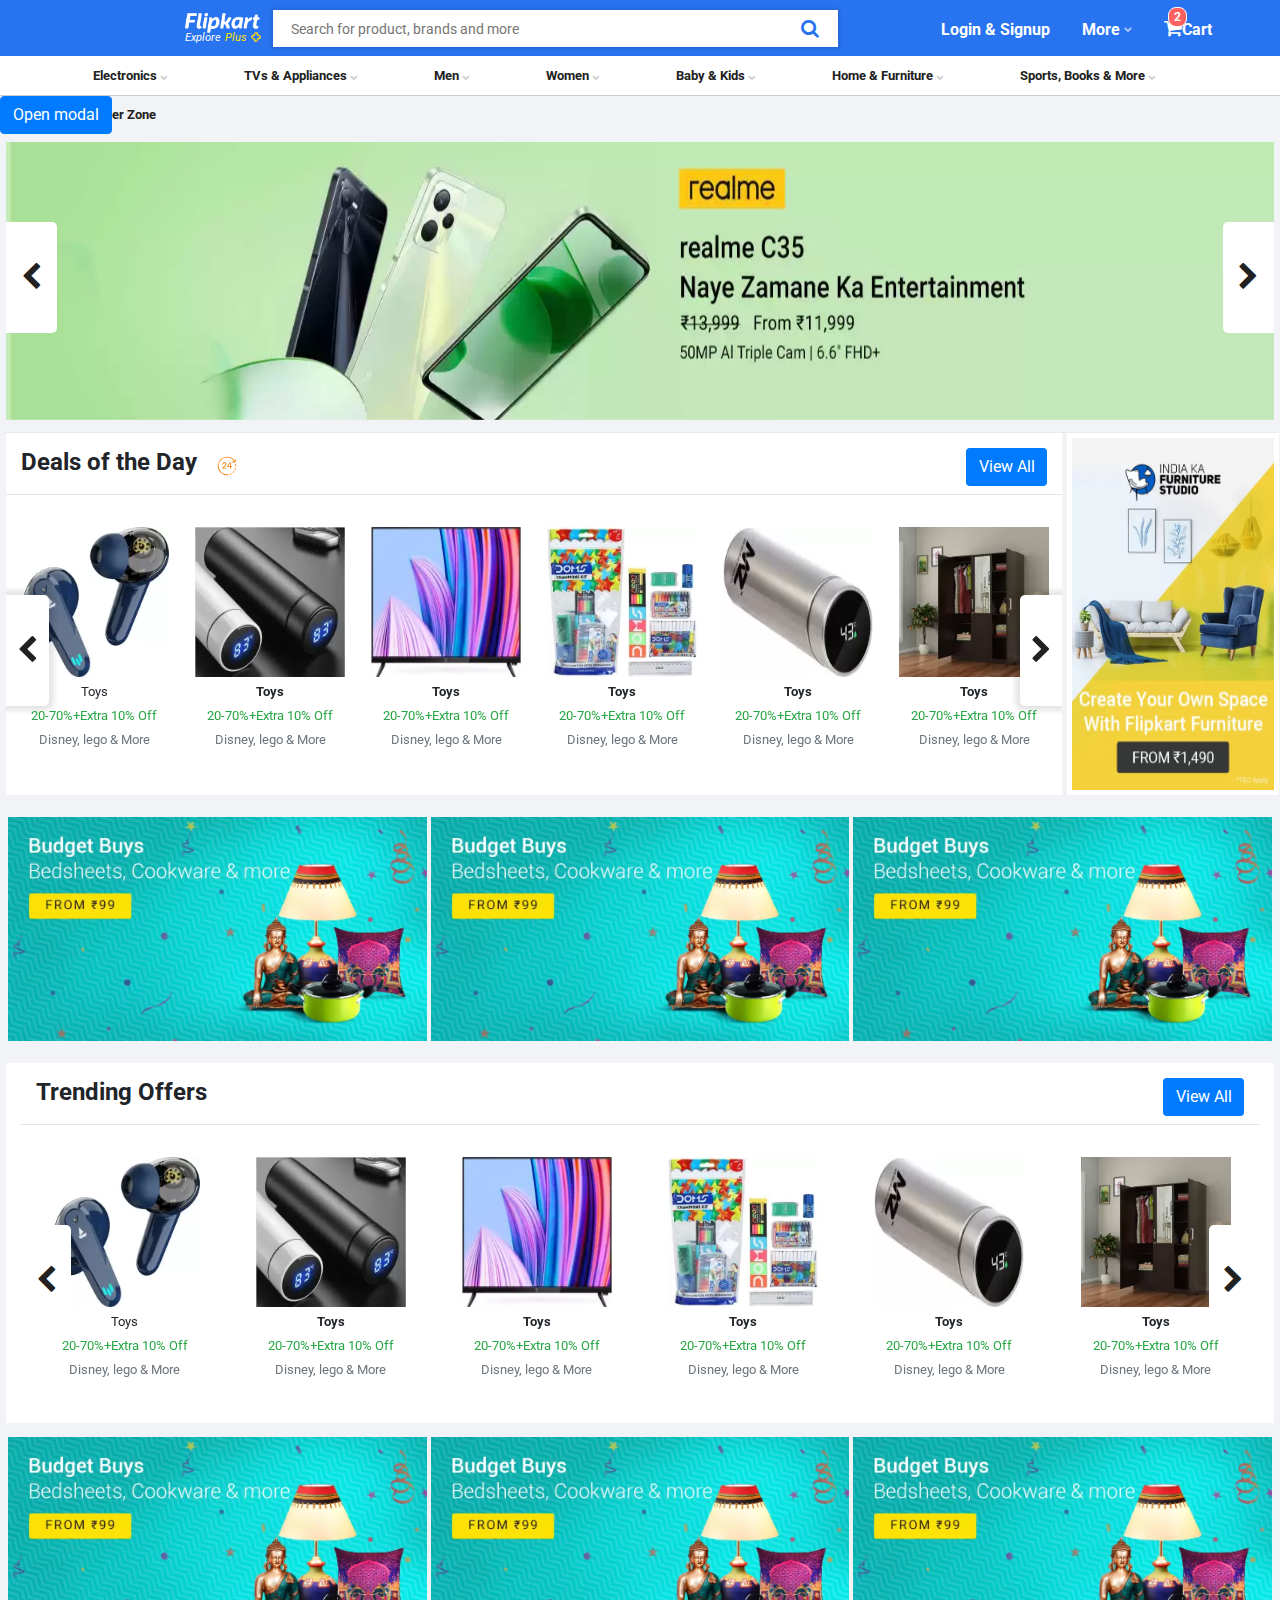
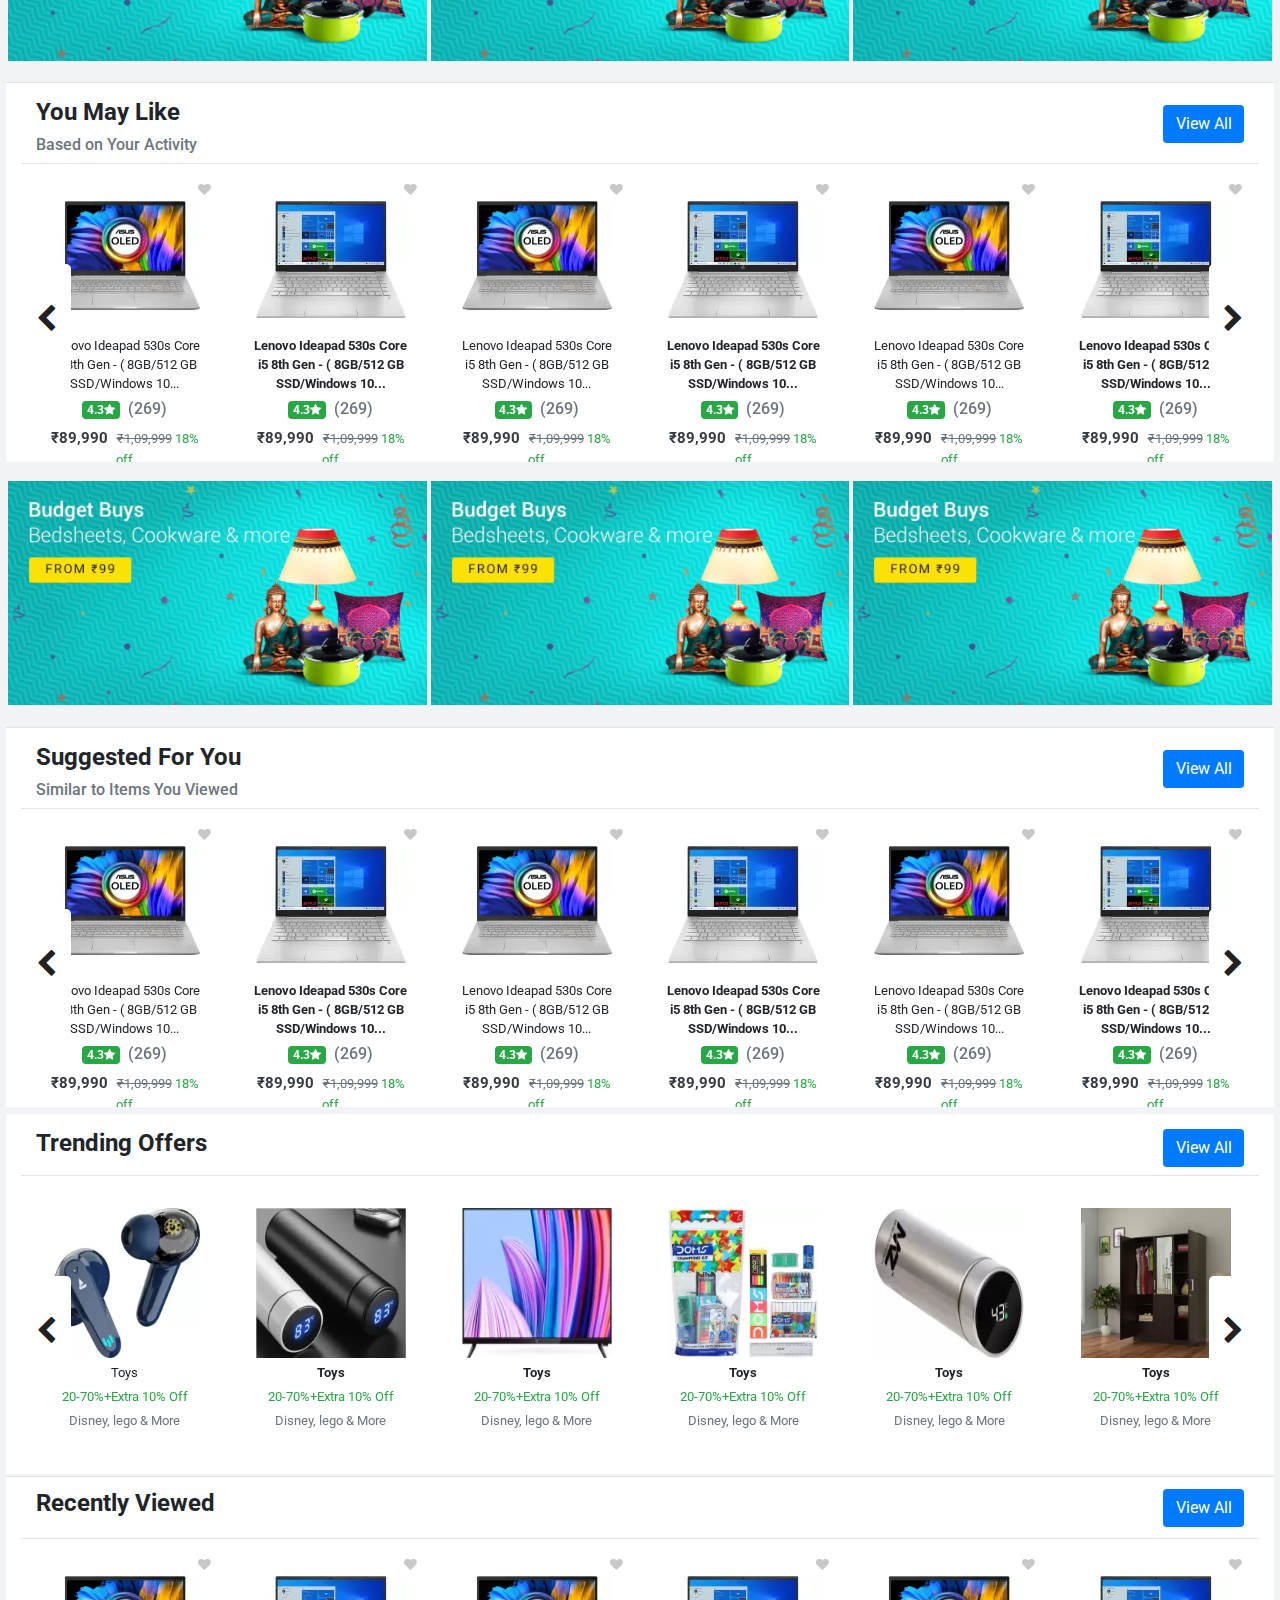
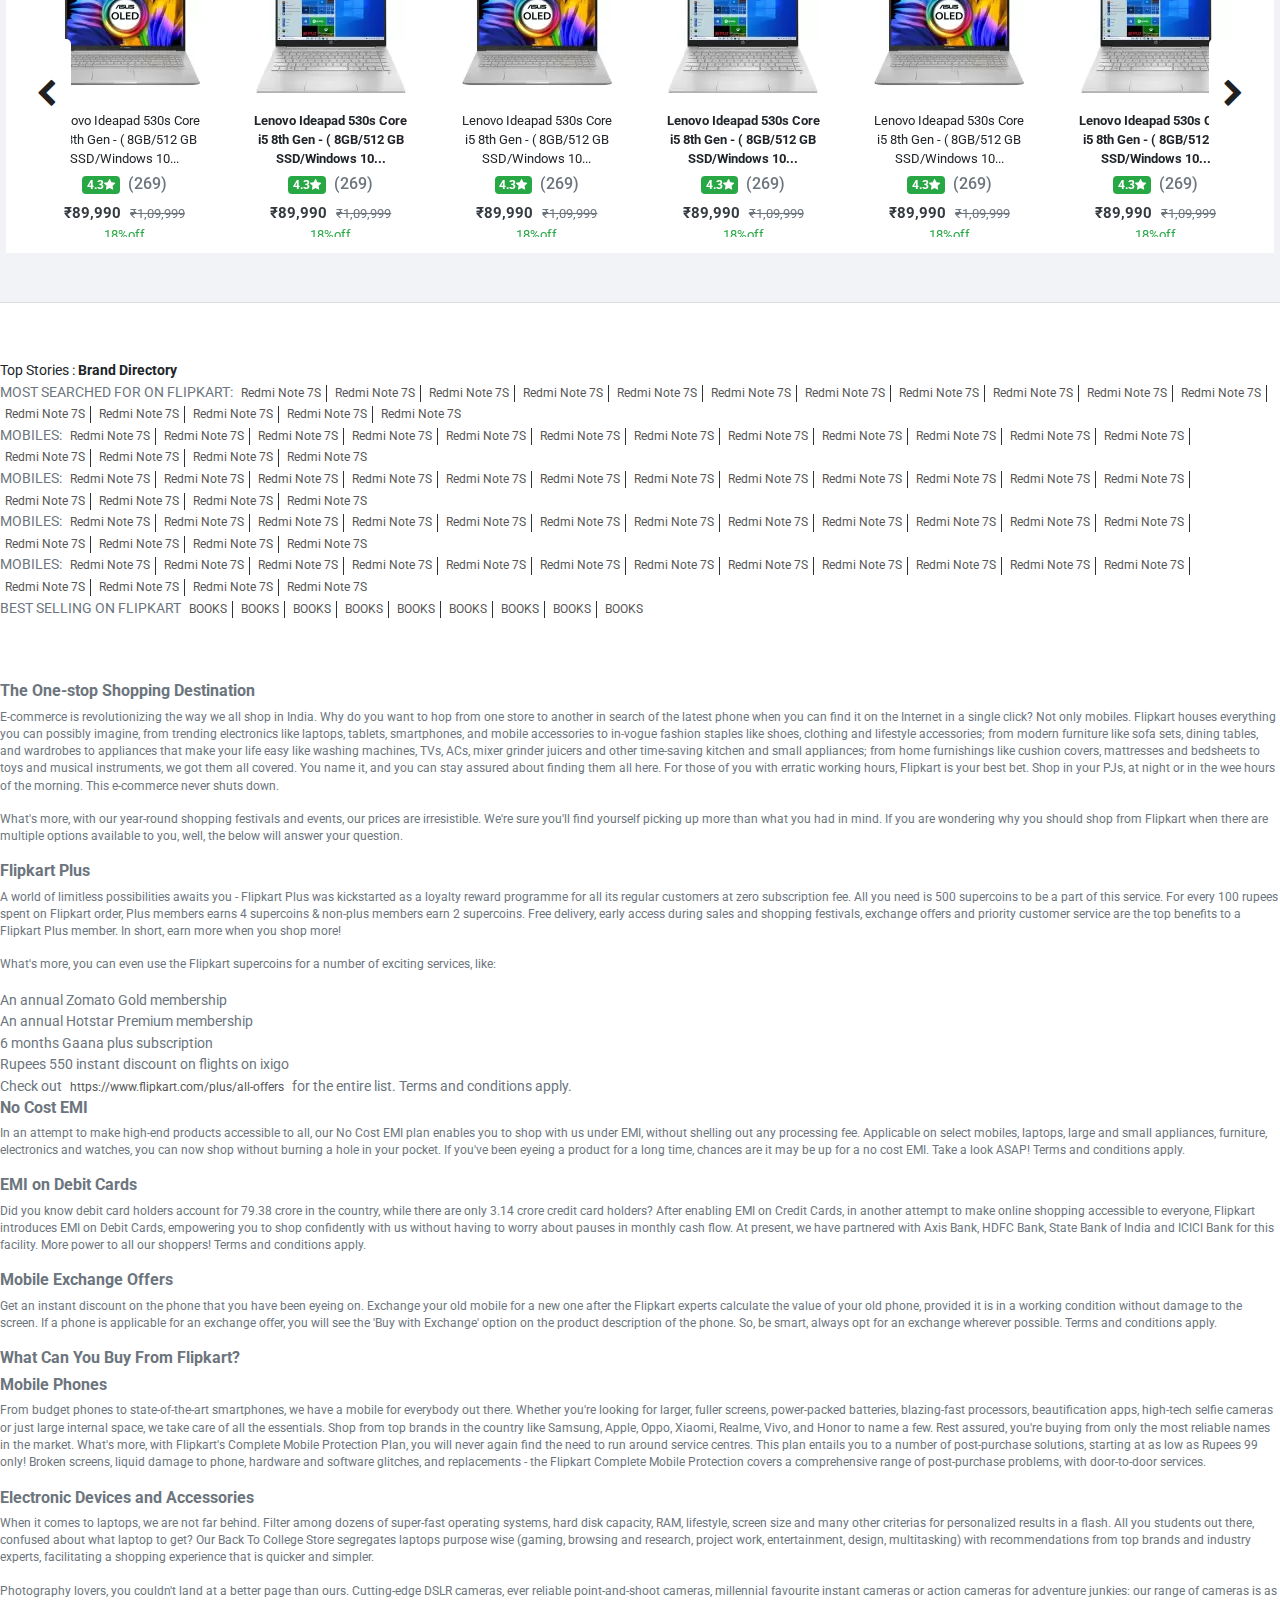
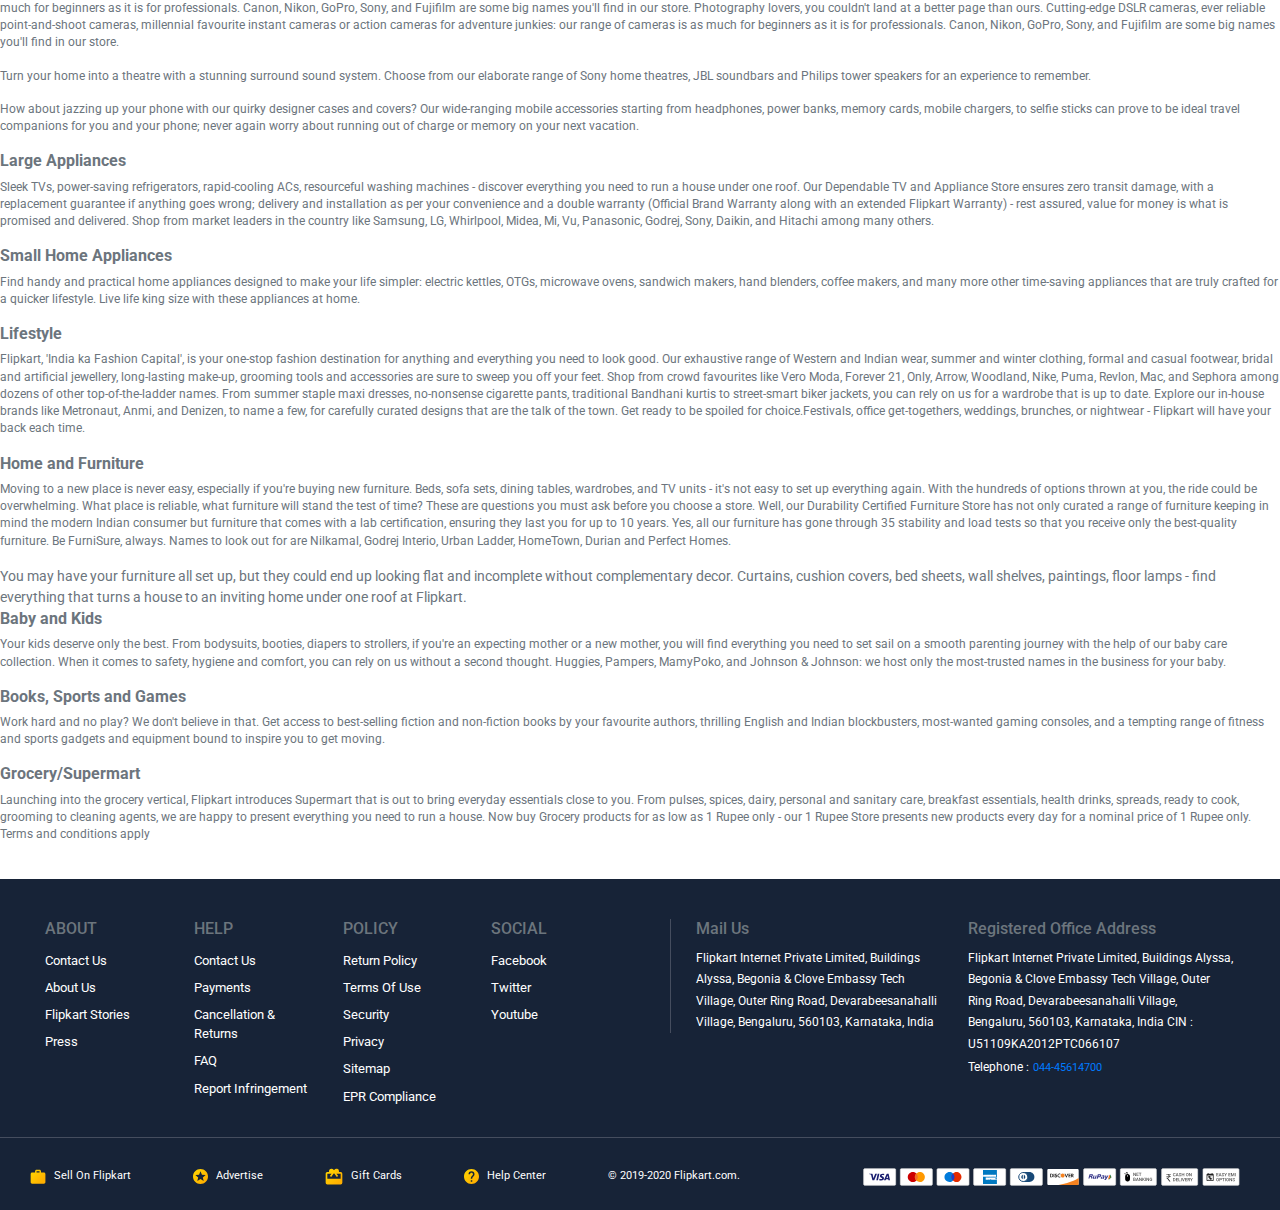
<file: index.html>
<!doctype html>
<html lang="en">

<head>
    <!-- Required meta tags -->
    <meta charset="utf-8">
    <meta name="viewport" content="width=device-width, initial-scale=1, shrink-to-fit=no">

    <!-- Bootstrap CSS -->
    <link rel="stylesheet" href="css/bootstrap.min.css">
    <link rel="stylesheet" href="https://cdnjs.cloudflare.com/ajax/libs/font-awesome/4.7.0/css/font-awesome.min.css">
    <link href="https://fonts.googleapis.com/css?family=Roboto" rel="stylesheet">
    <link rel="shortcut icon" href="favicon.png">
    <!--<link rel="stylesheet" href="css/style2.css">-->
    <title>Online Shopping Site for Mobiles, Electronics, Furniture, Grocery, Lifestyle, Books &amp; More. Best Offers!
    </title>
    <style>
        header {}

        footer {
            background-color: #172337;
        }

        footer>div>div {
            max-width: 1348px !important;
        }

        footer h6 {
            margin-top: 40px;
        }

        .footer_top {
            height: 259px;
            border-bottom: 1px solid #454d5e;
        }

        .footer_top>.row>div>.row>div {
            padding-top: 20px;
            /*border: 1px solid orange;*/

        }

        .footer_top a {
            color: #fff;
            font-size: 0.8em;
            padding: 4px;
            padding-left: 0px;
        }

        .footer_top p {
            font-size: 0.9em;
        }

        .footer_bottom li {
            padding-right: 62px;
        }

        .footer_bottom a {
            color: #fff;
            font-size: 0.7em;
            padding: 0px;
        }

        .footer_bottom a img {
            margin-right: 5px;
        }

        .footer_top a:hover {
            text-decoration: underline;
        }

        .a_footer_top_div {
            border-left: 1px solid #454d5e;
            padding-left: 25px;
        }

        .footer_bottom {
            height: 72px;
        }

        .footer_bottom .row>div ul {
            margin-top: 30px;
        }

        .footer_payment_a {
            margin-top: 30px;
            display: block;
        }

        .header_top {
            padding-top: 10px;
            padding-left: 185px;
            height: 56px;
            background-color: #2874f0;
            position: fixed;
            top: 0px;
            left: 0px;
            width: 100%;
            z-index: 10000;
        }

        .header_bottom {
            height: 40px;
            background-color: #fff;
            border-bottom: 1px solid #caccce;
            margin-top: 56px;
        }

        body {
            background-color: #f1f3f6;
            font-family: Roboto, Arial, sans-serif;
        }

        div.a_cont {
            width: 99%;
            padding: 0px;
        }

        .a_main1 {
            height: 280px;
            margin-top: 8px;
        }

        .a_main2 {
            margin-top: 10px;
            border-top: 1px solid #ebebed;
            box-shadow: 0px 1px 3px 1px rgba(0, 0, 0, 0, .1);

        }

        .a_main2 .row {
            height: 362px;
            margin: 0px;
        }

        .a_main2 .row>div {
            padding: 0px;
        }

        .a_main3 {
            margin-top: 20px;

        }

        .a_main3>.row>div,
        .a_main5>.row>div {
            padding: 2px;
            height: 238px;
        }

        .a_main4 {
            height: 352px;
            margin-top: 10px;
            background-color: #fff;
        }

        .a_main5 {
            height: 237px;
            margin-top: 20px;
        }

        .a_main6 {
            height: 377px;
            margin-top: 10px;
            border-top: 1px solid #e2e2e2 !important;
            background: #fff;
        }

        .a_main6_c10 {
            height: 81px !important;
        }

        .a_main6_c10 a {
            margin-top: 7px;
        }

        .l_control {
            width: 4%;
            opacity: 1;
            background-color: #fff;
            height: 40%;
            margin-top: 80px;
        }

        .l_control i {
            color: #212121 !important;
            font-size: 1.8em;

        }

        #demo .carousel-control-prev {
            border-top-right-radius: 5px;
            border-bottom-right-radius: 5px;
        }

        #demo .carousel-control-next {
            border-top-left-radius: 5px;
            border-bottom-left-radius: 5px;
        }

        .a_bcwhite {
            background-color: #fff;
        }

        .a_main2_c10_top {
            height: 62px;
            padding: 15px;
            border-bottom: 1px solid #e5e5e5;
            margin-bottom: 20px;
        }

        .cbox {
            width: 100%;
            height: 278px;

        }

        .cbox .row {}

        .cbox .row .col {}

        .search_form {
            width: 565px;
            height: 37px;
            background: #fff;
            margin-left: 12px;
            margin-right: 87px;
            box-shadow: 0px 0px 3px 2px rgba(0, 0, 0, 0.1);
            position: relative;
        }

        .search_form input[type=text] {
            width: 495px;
            margin-left: 16px;
            margin-top: 8px;
            border: none;
            font-size: 0.9em;
        }

        input:focus{
            outline: none;
        }

        .search_form .fa-search {
            color: #2874f0;
            font-size: 1.2em;
        }

        .ep {
            font-style: italic;
            font-size: 0.7em;
        }

        .explore {
            color: #fff;

        }

        .plus {
            color: #ffe500;
        }

        .a_ep {
            position: relative;
            top: -10px;
        }

        .a_top_nav {
            position: relative;
            z-index: 5000;
        }

        .a_top_nav a {
            color: #fff;
            font-weight: bolder;
        }

        .a_top_nav .fa-shopping-cart {
            font-size: 1.2em;
        }

        .a_top_nav .fa-chevron-down {
            font-size: 00.5em;
            position: relative;
            top: -3px;
            color: #b4cffa;
        }

        .a_top_nav>li {
            position: relative;
            padding-bottom: 6px;
        }

        .a_top_nav>li:hover>.submenu {
            display: block;
        }

        .submenu {
            width: 241px;
            background: #fff;
            position: absolute;
            top: 46px;
            left: 0px;
            display: none;
            z-index: 1000;
            border-bottom-right-radius: 5px;
            border-bottom-left-radius: 5px;
        }

        .submenu a {
            color: black;
            height: 54px;
            line-height: 40px;
            border-radius: 0px !important;
            border-bottom: 1px solid #efeff0;
        }

        .submenu a:hover {
            cursor: pointer;
            background: #faf9f9;
        }

        .submenu i {
            color: #2975f1;
            margin-right: 10px;
        }

        .header_bottom_nav>ul>li>a {
            color: #212121;
            font-size: 0.8em;
            font-weight: bold;
            padding: 10px 38px !important;
        }

        .header_bottom_nav i {
            color: #cecece;
            font-size: 0.6em;
        }

        .header_bottom_nav_ul {
            width: 100%;
            padding-left: 55px;
        }

        .header_bottom_nav_ul a:hover {
            cursor: pointer !important;
        }

        .header_bottom_nav_ul>li>a:hover,
        .header_bottom_nav_ul>li:hover>a {
            color: #2874f0;
        }

        .a_triangleup {
            position: absolute;
            top: -45px;
            left: 40px;
            color: #fff !important;
            font-size: 4.2em;
        }

        .category_submenu {
            width: 1250px;
            background: red;
            position: absolute;
            top: 96px;
            left: 50px;
            z-index: 1000;
            visibility: hidden;
            opacity: 0;
            transition: all linear 0.1s;
            transition-delay: 0.2s;
        }

        .row {
            margin: 0px;
        }

        .row>div {}

        .header_bottom_nav_ul>li:hover>.category_submenu {
            visibility: visible;
            opacity: 1;
        }

        .header_bottom_nav_ul>li:hover>a .fa {
            color: #2874f0;
        }

        .category_submenu>div>div.col {
            min-height: 530px;
        }

        .a_gry {
            background: #f9f9f9;
        }

        .a_wht {
            background: #fff;
        }

        .category_submenu ul {
            padding-left: 0px;
            list-style: none;
            padding-bottom: 10px;
        }

        .category_submenu ul a {
            display: block;
            color: #666;
            font-size: 0.8em;
            padding: 6px 0px;
        }

        .category_submenu ul {
            margin-left: 12px;
            overflow: hidden;
        }

        .category_submenu h6 {
            margin-top: 18px;
            margin-left: 12px;
        }

        .category_submenu a:hover {
            text-decoration: none;
        }

        .a_logo:hover {
            color: #fff;
        }

        .a_m2_lefta {
            display: block;
            overflow: hidden;
            height: 100%;
            padding: 12px 10px;
            font-size: 0.8em;
            position: relative;
        }

        .a_m2_lefta .fa-heart {
            position: absolute;
            top: 0px;
            right: 2px;
            color: #c8c8c8;
        }

        .a_m2_lefta>div {
            margin: 5px 0px;
        }

        .a_m2_lefta:hover {
            text-decoration: none;
        }

        .a_m2_lefta:hover img {
            transform: scale(1.05, 1.05);
        }

        .a_noscale:hover img {
            transform: scale(1, 1);
        }

        #demo2 {
            overflow: hidden;
        }

        #demo2 .l_control {
            box-shadow: 0px 0px 5px 5px rgba(0, 0, 0, 0.1);
        }

        #demo2 .l_control:hover {
            box-shadow: 0px 0px 6px 6px rgba(0, 0, 0, 0.19);
        }

        .a_search_list {
            width: 565px;
            min-height: 313px;
            background: #fff;
            position: absolute;
            left: 0px;
            top: 37px;
            box-shadow: 1px 4px 2px rgba(0, 0, 0, 0.3);
            z-index: 20000;
            display: none;
        }

        .a_search_list h6 {
            margin-left: 15px;
        }

        .a_search_list a {
            padding: 9px 15px;
            color: #0d0d0d;
            font-size: 0.9em;
        }

        .a_search_list a:hover {
            background: #f4f8ff;
        }

        .a_search_list .fa-search {
            color: #0d0d0d;
            color: #777;
            font-size: 0.8em;
            margin-right: 23px;
        }

        .carousel-control-prev {
            border-top-right-radius: 5px;
            border-bottom-right-radius: 5px;
        }

        .carousel-control-next {
            border-top-left-radius: 5px;
            border-bottom-left-radius: 5px;
        }

        .a_main6 img {
            width: 150px;
        }

        .a_main6_img_div {
            height: 130px;
        }

        .a_cant_bottom_last {
            background: #fff;
            border-top: 1px solid #ddd;
            font-size: 0.9em;
            margin-top: 49px;
        }

        .a_cant_bottom_last a {
            display: inline-block;
            padding: 0px 5px;
            border-right: 1px solid #333;
            color: #565656;
            font-size: 0.8em;
        }

        .a_cont_bottom_last_a:last-of-type {
            border-right: none;
        }

        .a_cant_bottom_last>div {
            max-width: 1293px;
            padding: 0px;
        }

        .a_cont_bottom_last_head {
            margin-top: 57px;
        }

        a:last-of-type {
            border-right: none;
        }

        .footer_info {
            margin-top: 62px;
            padding-bottom: 20px;
        }
        .footer_info p{
        font-size: 00.8em;
        }
        .bshadow {
            box-shadow: ;
        }

        .recentlyviewed {
            height: 62px !important;
            padding-top: 12px;
        }

        .recentlyviewed a {
            margin-top: 0px;
        }

        #myModal {
            z-index: 20000;
        }

        #myModal .row>div {
            height: 521px;
        }

        #myModal .close {
            position: absolute;
            top: -10px;
            right: -30px;
            font-size: 3em;
            color: #fff;
            opacity: 1;
        }

        #myModal .modal-body {
            padding: 0px;
        }

        #myModal .modalpadding {
            padding: 37px;
        }
        #myModal .modalpadding_img{
            background-image: url('img/modal_logo.png');
            background-repeat: no-repeat;
            background-position: center 260px;
        }

        #myModal input {
            border: none;
            border-radius: 0px;
        }

        #myModal input[type=text],
        #myModal input[type=password] {
            border-bottom: 1px solid #e0e0e0;
        }

        #myModal input[type=submit] {
            background: #fb641b;
        }

        .newtofk{
            box-shadow: 0px 2px 4px 2px rgba(0, 0, 0, 0.2);
            border-radius: 0px;
        }
        .loginform > .form-group{
            position: relative;
        }
        .loginform > .form-group > span{
            display: inline-block;
            transform: translate(15px,32px);
        }
        /*
        .loginform input:focus ~ span{
            transform: translate(15px,0px);
        }
        */
        .forgot{
            position: absolute;
            top: 10px;
            right: 0px;
        }
        *:focus {
            outline: none !important;
        }
        .modalpaddinglogin{
            padding-top:50px;
        }
        .a_bg_orange{
            background: #ff6161;
            border: 1px solid #fff;
            position: absolute;
            top: -3px;
            left: 20px;
            display: block;
            border-radius:8px;
        }
        .recentul{
            border-bottom: 1px solid #f1f3f6;
            margin-bottom: 15px;
        }
        .recentul .fa{
            margin-right: 20px;
        }
    </style>
</head>

<body>
    <!-- The Modal -->
    <div class="modal" id="myModal">
        <div class="modal-dialog modal-lg">
            <div class="modal-content">
                <button type="button" class="close" data-dismiss="modal">&times;</button>
                <!-- Modal body -->
                <div class="modal-body">
                    <div class="row">
                        <div class="col-md-5 bg-primary text-white modalpadding modalpadding_img">
                            <h2 class="">Login</h2>
                                <p>Get access to your Order, Wishlist and Recomendations </p>
                        </div>
                        <div class="col-md-7 bg-white modalpadding modalpaddinglogin">
                            <form class="loginform">
                                <div class="form-group" style="margin-bottom: 40px;">
                                    <span class="text-secondary">Enter Email/Mobile Number</span>
                                    <input autocomplete="off" type="text" name="email"
                                        class="form-control">
                                </div>
                                <div class="form-group" style="margin-bottom:20px;">
                                    <span class="text-secondary">Enter Password</span>
                                    <input autocomplete="off" type="password" name="password"
                                        class="form-control">
                                        <a href="btn btn-link" class="forgot">Forgot?</a>
                                </div>
                                <div class="form-group">
                                    <input type="submit" name="submit" class="btn btn-warning btn-block text-white"
                                        value="Login">
                                </div>
                            </form>
                            <a href="#" class="btn btn-lg text-primary btn-block newtofk">New to Flipkart?
                                Sign up</a>
                        </div>
                    </div>
                </div>
            </div>
        </div>
    </div>
    <header>
        <div class="header_top">
            <a href="#" class="float-left a_logo">
                <img width="75" src="img/flipkart.png">
                <div class="a_ep">
                    <span class="ep explore">Explore</span> <span class="ep plus">Plus</span>
                    <img width="10" src="img/plus.png">
                </div>
            </a>
            <form class="search_form float-left">
                <input class="search_box" autocomplete="off" type="text" name="search"
                    placeholder="Search for product, brands and more">
                <button type="submit" class="btn">
                    <i class="fa fa-search"></i>
                </button>
                <div class="a_search_list">
                    <ul class="nav flex-column recentul">
                        <li class="nav-item">
                            <a class="nav-link" href="#"><i class="fa fa-refresh  text-secondary"></i>Computer</a>
                        </li>
                        <li class="nav-item">
                            <a class="nav-link" href="#"><i class="fa fa-refresh text-secondary"></i>iphone</a>
                        </li>
                        <li class="nav-item">
                            <a class="nav-link" href="#"><i class="fa fa-refresh text-secondary"></i>macbook</a>
                        </li>
                        </ul>
                    <h6 class="text-secondary">Trending</h6>
                    <ul class="nav flex-column">
                        <li class="nav-item">
                            <a class="nav-link" href="#"><i class="fa fa-search"></i>mobile</a>
                        </li>
                        <li class="nav-item">
                            <a class="nav-link" href="#"><i class="fa fa-search"></i>laptop</a>
                        </li>
                        <li class="nav-item">
                            <a class="nav-link" href="#"><i class="fa fa-search"></i>televisions</a>
                        </li>
                        <li class="nav-item">
                            <a class="nav-link" href="#"><i class="fa fa-search"></i>washing machine</a>
                        </li>
                        <li class="nav-item">
                            <a class="nav-link" href="#"><i class="fa fa-search"></i>refrigerators</a>
                        </li>
                        <li class="nav-item">
                            <a class="nav-link" href="#"><i class="fa fa-search"></i>shoes</a>
                        </li>
                        <li class="nav-item">
                            <a class="nav-link" href="#"><i class="fa fa-search"></i>sarees</a>
                        </li>
                    </ul>
                </div>
            </form>
            <ul class="nav nav-pills a_top_nav">
                <li class="nav-item">
                    <a class="nav-link" href="#">Login &amp; Signup</a>
                </li>
                <li class="nav-item">
                    <a class="nav-link" href="#">More <i class="fa fa-chevron-down"></i></a>
                    <ul class="nav flex-column submenu ">
                        <li class="nav-item">
                            <i class="fa fa-caret-up a_triangleup" aria-hidden="true"></i>
                            <a class="nav-link" href="#">Notification Preferences</a>
                        </li>
                        <li class="nav-item">
                            <a class="nav-link" href="#"><i class="fa fa-briefcase"></i> Sell on Flipkart</a>
                        </li>
                        <li class="nav-item">
                            <a class="nav-link" href="#"><i class="fa fa-question-circle"></i> 24x7 Customer Care</a>
                        </li>
                        <li class="nav-item">
                            <a class="nav-link" href="#"><i class="fa fa-line-chart"></i> Advertise</a>
                        </li>
                        <li class="nav-item">
                            <a class="nav-link" href="#"><i class="fa fa-bell"></i> Download App</a>
                        </li>
                    </ul>
                </li>
                <li class="nav-item">
                    <a style="position:relative;" class="nav-link" href="#"><span class="badge badge-light a_bg_orange text-white">2</span><i class="fa fa-shopping-cart"></i>Cart</a>
                </li>
            </ul>
        </div>
        <div class="header_bottom header_bottom_nav">
            <ul class="nav header_bottom_nav_ul">
                <li class="nav-item">
                    <a class="nav-link" href="#">Electronics <i class="fa fa-chevron-down"></i></a>
                    <div class="category_submenu">
                        <div class="row">
                            <div class="col a_wht">
                                <h6> Mobiles <i class="fa fa-caret-right"></i></h6>
                                <ul>
                                    <li>
                                        <a href="#">MI</a>
                                    </li>
                                    <li>
                                        <a href="#">Realme</a>
                                    </li>
                                    <li>
                                        <a href="#">Samsung</a>
                                    </li>
                                    <li>
                                        <a href="#">Infinix</a>
                                    </li>
                                    <li>
                                        <a href="#">Oppo</a>
                                    </li>
                                    <li>
                                        <a href="#">Apple</a>
                                    </li>
                                    <li>
                                        <a href="#">Vivo</a>
                                    </li>
                                    <li>
                                        <a href="#">Honor</a>
                                    </li>
                                    <li>
                                        <a href="#">Asus</a>
                                    </li>
                                    <li>
                                        <a href="#">Samsung S10 Series</a>
                                    </li>
                                    <li>
                                        <a href="#">Redmi Note 7 Pro</a>
                                    </li>
                                    <li>
                                        <a href="#">Redmi Go</a>
                                    </li>
                                    <li>
                                        <a href="#">Realme C2</a>
                                    </li>
                                    <li>
                                        <a href="#">Infinix Smart 3</a>
                                    </li>
                                    <li>
                                        <a href="#">Vivo V15</a>
                                    </li>
                                    <li>
                                        <a href="#"> LOAAB </a>
                                    </li>
                                    <li>
                                        <a href="#"> FASHION </a>
                                    </li>
                                </ul>
                            </div>
                            <div class="col a_gry">
                                <h6> Mobiles <i class="fa fa-caret-right"></i></h6>
                                <ul>
                                    <li>
                                        <a href="#">MI</a>
                                    </li>
                                    <li>
                                        <a href="#">Realme</a>
                                    </li>
                                    <li>
                                        <a href="#">Samsung</a>
                                    </li>
                                    <li>
                                        <a href="#">Infinix</a>
                                    </li>
                                    <li>
                                        <a href="#">Oppo</a>
                                    </li>
                                    <li>
                                        <a href="#">Apple</a>
                                    </li>
                                    <li>
                                        <a href="#">Vivo</a>
                                    </li>
                                    <li>
                                        <a href="#">Honor</a>
                                    </li>
                                    <li>
                                        <a href="#">Asus</a>
                                    </li>
                                    <li>
                                        <a href="#">Samsung S10 Series</a>
                                    </li>
                                    <li>
                                        <a href="#">Redmi Note 7 Pro</a>
                                    </li>
                                    <li>
                                        <a href="#">Redmi Go</a>
                                    </li>
                                    <li>
                                        <a href="#">Realme C2</a>
                                    </li>
                                    <li>
                                        <a href="#">Infinix Smart 3</a>
                                    </li>
                                    <li>
                                        <a href="#">Vivo V15</a>
                                    </li>
                                    <li>
                                        <a href="#"> LOAAB </a>
                                    </li>
                                    <li>
                                        <a href="#"> FASHION </a>
                                    </li>
                                </ul>
                            </div>
                            <div class="col a_wht">
                                <h6> Mobiles <i class="fa fa-caret-right"></i></h6>
                                <ul>
                                    <li>
                                        <a href="#">MI</a>
                                    </li>
                                    <li>
                                        <a href="#">Realme</a>
                                    </li>
                                    <li>
                                        <a href="#">Samsung</a>
                                    </li>
                                    <li>
                                        <a href="#">Infinix</a>
                                    </li>
                                    <li>
                                        <a href="#">Oppo</a>
                                    </li>
                                    <li>
                                        <a href="#">Apple</a>
                                    </li>
                                    <li>
                                        <a href="#">Vivo</a>
                                    </li>
                                    <li>
                                        <a href="#">Honor</a>
                                    </li>
                                    <li>
                                        <a href="#">Asus</a>
                                    </li>
                                    <li>
                                        <a href="#">Samsung S10 Series</a>
                                    </li>
                                    <li>
                                        <a href="#">Redmi Note 7 Pro</a>
                                    </li>
                                    <li>
                                        <a href="#">Redmi Go</a>
                                    </li>
                                    <li>
                                        <a href="#">Realme C2</a>
                                    </li>
                                    <li>
                                        <a href="#">Infinix Smart 3</a>
                                    </li>
                                    <li>
                                        <a href="#">Vivo V15</a>
                                    </li>
                                    <li>
                                        <a href="#"> LOAAB </a>
                                    </li>
                                    <li>
                                        <a href="#"> FASHION </a>
                                    </li>
                                </ul>
                            </div>
                            <div class="col a_gry">
                                <h6> Mobiles <i class="fa fa-caret-right"></i></h6>
                                <ul>
                                    <li>
                                        <a href="#">MI</a>
                                    </li>
                                    <li>
                                        <a href="#">Realme</a>
                                    </li>
                                    <li>
                                        <a href="#">Samsung</a>
                                    </li>
                                    <li>
                                        <a href="#">Infinix</a>
                                    </li>
                                    <li>
                                        <a href="#">Oppo</a>
                                    </li>
                                    <li>
                                        <a href="#">Apple</a>
                                    </li>
                                    <li>
                                        <a href="#">Vivo</a>
                                    </li>
                                    <li>
                                        <a href="#">Honor</a>
                                    </li>
                                    <li>
                                        <a href="#">Asus</a>
                                    </li>
                                    <li>
                                        <a href="#">Samsung S10 Series</a>
                                    </li>
                                    <li>
                                        <a href="#">Redmi Note 7 Pro</a>
                                    </li>
                                    <li>
                                        <a href="#">Redmi Go</a>
                                    </li>
                                    <li>
                                        <a href="#">Realme C2</a>
                                    </li>
                                    <li>
                                        <a href="#">Infinix Smart 3</a>
                                    </li>
                                    <li>
                                        <a href="#">Vivo V15</a>
                                    </li>
                                    <li>
                                        <a href="#"> LOAAB </a>
                                    </li>
                                    <li>
                                        <a href="#"> FASHION </a>
                                    </li>
                                </ul>
                            </div>
                            <div class="col a_wht">
                                <h6> Mobiles <i class="fa fa-caret-right"></i></h6>
                                <ul>
                                    <li>
                                        <a href="#">MI</a>
                                    </li>
                                    <li>
                                        <a href="#">Realme</a>
                                    </li>
                                    <li>
                                        <a href="#">Samsung</a>
                                    </li>
                                    <li>
                                        <a href="#">Infinix</a>
                                    </li>
                                    <li>
                                        <a href="#">Oppo</a>
                                    </li>
                                    <li>
                                        <a href="#">Apple</a>
                                    </li>
                                    <li>
                                        <a href="#">Vivo</a>
                                    </li>
                                    <li>
                                        <a href="#">Honor</a>
                                    </li>
                                    <li>
                                        <a href="#">Asus</a>
                                    </li>
                                    <li>
                                        <a href="#">Samsung S10 Series</a>
                                    </li>
                                    <li>
                                        <a href="#">Redmi Note 7 Pro</a>
                                    </li>
                                    <li>
                                        <a href="#">Redmi Go</a>
                                    </li>
                                    <li>
                                        <a href="#">Realme C2</a>
                                    </li>
                                    <li>
                                        <a href="#">Infinix Smart 3</a>
                                    </li>
                                    <li>
                                        <a href="#">Vivo V15</a>
                                    </li>
                                    <li>
                                        <a href="#"> LOAAB </a>
                                    </li>
                                    <li>
                                        <a href="#"> FASHION </a>
                                    </li>
                                </ul>
                            </div>
                        </div>
                    </div>
                </li>
                <li class="nav-item">
                    <a class="nav-link" href="#">TVs &amp; Appliances <i class="fa fa-chevron-down"></i></a>
                    <div class="category_submenu a_tv">
                        <div class="row">
                            <div class="col a_wht">
                                <h6> Appliances <i class="fa fa-caret-right"></i></h6>
                                <ul>
                                    <li>
                                        <a href="#">MI</a>
                                    </li>
                                    <li>
                                        <a href="#">Realme</a>
                                    </li>
                                    <li>
                                        <a href="#">Samsung</a>
                                    </li>
                                    <li>
                                        <a href="#">Infinix</a>
                                    </li>
                                    <li>
                                        <a href="#">Oppo</a>
                                    </li>
                                    <li>
                                        <a href="#">Apple</a>
                                    </li>
                                    <li>
                                        <a href="#">Vivo</a>
                                    </li>
                                    <li>
                                        <a href="#">Honor</a>
                                    </li>
                                    <li>
                                        <a href="#">Asus</a>
                                    </li>
                                    <li>
                                        <a href="#">Samsung S10 Series</a>
                                    </li>
                                    <li>
                                        <a href="#">Redmi Note 7 Pro</a>
                                    </li>
                                    <li>
                                        <a href="#">Redmi Go</a>
                                    </li>
                                    <li>
                                        <a href="#">Realme C2</a>
                                    </li>
                                    <li>
                                        <a href="#">Infinix Smart 3</a>
                                    </li>
                                    <li>
                                        <a href="#">Vivo V15</a>
                                    </li>
                                    <li>
                                        <a href="#"> LOAAB </a>
                                    </li>
                                    <li>
                                        <a href="#"> FASHION </a>
                                    </li>
                                </ul>
                            </div>
                            <div class="col a_gry">
                                <h6> Appliances <i class="fa fa-caret-right"></i></h6>
                                <ul>
                                    <li>
                                        <a href="#">MI</a>
                                    </li>
                                    <li>
                                        <a href="#">Realme</a>
                                    </li>
                                    <li>
                                        <a href="#">Samsung</a>
                                    </li>
                                    <li>
                                        <a href="#">Infinix</a>
                                    </li>
                                    <li>
                                        <a href="#">Oppo</a>
                                    </li>
                                    <li>
                                        <a href="#">Apple</a>
                                    </li>
                                    <li>
                                        <a href="#">Vivo</a>
                                    </li>
                                    <li>
                                        <a href="#">Honor</a>
                                    </li>
                                    <li>
                                        <a href="#">Asus</a>
                                    </li>
                                    <li>
                                        <a href="#">Samsung S10 Series</a>
                                    </li>
                                    <li>
                                        <a href="#">Redmi Note 7 Pro</a>
                                    </li>
                                    <li>
                                        <a href="#">Redmi Go</a>
                                    </li>
                                    <li>
                                        <a href="#">Realme C2</a>
                                    </li>
                                    <li>
                                        <a href="#">Infinix Smart 3</a>
                                    </li>
                                    <li>
                                        <a href="#">Vivo V15</a>
                                    </li>
                                    <li>
                                        <a href="#"> LOAAB </a>
                                    </li>
                                    <li>
                                        <a href="#"> FASHION </a>
                                    </li>
                                </ul>
                            </div>
                            <div class="col a_wht">
                                <h6> Appliances <i class="fa fa-caret-right"></i></h6>
                                <ul>
                                    <li>
                                        <a href="#">MI</a>
                                    </li>
                                    <li>
                                        <a href="#">Realme</a>
                                    </li>
                                    <li>
                                        <a href="#">Samsung</a>
                                    </li>
                                    <li>
                                        <a href="#">Infinix</a>
                                    </li>
                                    <li>
                                        <a href="#">Oppo</a>
                                    </li>
                                    <li>
                                        <a href="#">Apple</a>
                                    </li>
                                    <li>
                                        <a href="#">Vivo</a>
                                    </li>
                                    <li>
                                        <a href="#">Honor</a>
                                    </li>
                                    <li>
                                        <a href="#">Asus</a>
                                    </li>
                                    <li>
                                        <a href="#">Samsung S10 Series</a>
                                    </li>
                                    <li>
                                        <a href="#">Redmi Note 7 Pro</a>
                                    </li>
                                    <li>
                                        <a href="#">Redmi Go</a>
                                    </li>
                                    <li>
                                        <a href="#">Realme C2</a>
                                    </li>
                                    <li>
                                        <a href="#">Infinix Smart 3</a>
                                    </li>
                                    <li>
                                        <a href="#">Vivo V15</a>
                                    </li>
                                    <li>
                                        <a href="#"> LOAAB </a>
                                    </li>
                                    <li>
                                        <a href="#"> FASHION </a>
                                    </li>
                                </ul>
                            </div>
                            <div class="col a_gry">
                                <h6> Appliances <i class="fa fa-caret-right"></i></h6>
                                <ul>
                                    <li>
                                        <a href="#">MI</a>
                                    </li>
                                    <li>
                                        <a href="#">Realme</a>
                                    </li>
                                    <li>
                                        <a href="#">Samsung</a>
                                    </li>
                                    <li>
                                        <a href="#">Infinix</a>
                                    </li>
                                    <li>
                                        <a href="#">Oppo</a>
                                    </li>
                                    <li>
                                        <a href="#">Apple</a>
                                    </li>
                                    <li>
                                        <a href="#">Vivo</a>
                                    </li>
                                    <li>
                                        <a href="#">Honor</a>
                                    </li>
                                    <li>
                                        <a href="#">Asus</a>
                                    </li>
                                    <li>
                                        <a href="#">Samsung S10 Series</a>
                                    </li>
                                    <li>
                                        <a href="#">Redmi Note 7 Pro</a>
                                    </li>
                                    <li>
                                        <a href="#">Redmi Go</a>
                                    </li>
                                    <li>
                                        <a href="#">Realme C2</a>
                                    </li>
                                    <li>
                                        <a href="#">Infinix Smart 3</a>
                                    </li>
                                    <li>
                                        <a href="#">Vivo V15</a>
                                    </li>
                                    <li>
                                        <a href="#"> LOAAB </a>
                                    </li>
                                    <li>
                                        <a href="#"> FASHION </a>
                                    </li>
                                </ul>
                            </div>
                            <div class="col a_wht">
                                <h6> Appliances <i class="fa fa-caret-right"></i></h6>
                                <ul>
                                    <li>
                                        <a href="#">MI</a>
                                    </li>
                                    <li>
                                        <a href="#">Realme</a>
                                    </li>
                                    <li>
                                        <a href="#">Samsung</a>
                                    </li>
                                    <li>
                                        <a href="#">Infinix</a>
                                    </li>
                                    <li>
                                        <a href="#">Oppo</a>
                                    </li>
                                    <li>
                                        <a href="#">Apple</a>
                                    </li>
                                    <li>
                                        <a href="#">Vivo</a>
                                    </li>
                                    <li>
                                        <a href="#">Honor</a>
                                    </li>
                                    <li>
                                        <a href="#">Asus</a>
                                    </li>
                                    <li>
                                        <a href="#">Samsung S10 Series</a>
                                    </li>
                                    <li>
                                        <a href="#">Redmi Note 7 Pro</a>
                                    </li>
                                    <li>
                                        <a href="#">Redmi Go</a>
                                    </li>
                                    <li>
                                        <a href="#">Realme C2</a>
                                    </li>
                                    <li>
                                        <a href="#">Infinix Smart 3</a>
                                    </li>
                                    <li>
                                        <a href="#">Vivo V15</a>
                                    </li>
                                    <li>
                                        <a href="#"> LOAAB </a>
                                    </li>
                                    <li>
                                        <a href="#"> FASHION </a>
                                    </li>
                                </ul>
                            </div>
                        </div>
                    </div>
                </li>
                <li class="nav-item">
                    <a class="nav-link" href="#">Men <i class="fa fa-chevron-down"></i></a>
                    <div class="category_submenu a_men">
                        <div class="row">
                            <div class="col a_wht">
                                <h6> Men <i class="fa fa-caret-right"></i></h6>
                                <ul>
                                    <li>
                                        <a href="#">MI</a>
                                    </li>
                                    <li>
                                        <a href="#">Realme</a>
                                    </li>
                                    <li>
                                        <a href="#">Samsung</a>
                                    </li>
                                    <li>
                                        <a href="#">Infinix</a>
                                    </li>
                                    <li>
                                        <a href="#">Oppo</a>
                                    </li>
                                    <li>
                                        <a href="#">Apple</a>
                                    </li>
                                    <li>
                                        <a href="#">Vivo</a>
                                    </li>
                                    <li>
                                        <a href="#">Honor</a>
                                    </li>
                                    <li>
                                        <a href="#">Asus</a>
                                    </li>
                                    <li>
                                        <a href="#">Samsung S10 Series</a>
                                    </li>
                                    <li>
                                        <a href="#">Redmi Note 7 Pro</a>
                                    </li>
                                    <li>
                                        <a href="#">Redmi Go</a>
                                    </li>
                                    <li>
                                        <a href="#">Realme C2</a>
                                    </li>
                                    <li>
                                        <a href="#">Infinix Smart 3</a>
                                    </li>
                                    <li>
                                        <a href="#">Vivo V15</a>
                                    </li>
                                    <li>
                                        <a href="#"> LOAAB </a>
                                    </li>
                                    <li>
                                        <a href="#"> FASHION </a>
                                    </li>
                                </ul>
                            </div>
                            <div class="col a_gry">
                                <h6> Men <i class="fa fa-caret-right"></i></h6>
                                <ul>
                                    <li>
                                        <a href="#">MI</a>
                                    </li>
                                    <li>
                                        <a href="#">Realme</a>
                                    </li>
                                    <li>
                                        <a href="#">Samsung</a>
                                    </li>
                                    <li>
                                        <a href="#">Infinix</a>
                                    </li>
                                    <li>
                                        <a href="#">Oppo</a>
                                    </li>
                                    <li>
                                        <a href="#">Apple</a>
                                    </li>
                                    <li>
                                        <a href="#">Vivo</a>
                                    </li>
                                    <li>
                                        <a href="#">Honor</a>
                                    </li>
                                    <li>
                                        <a href="#">Asus</a>
                                    </li>
                                    <li>
                                        <a href="#">Samsung S10 Series</a>
                                    </li>
                                    <li>
                                        <a href="#">Redmi Note 7 Pro</a>
                                    </li>
                                    <li>
                                        <a href="#">Redmi Go</a>
                                    </li>
                                    <li>
                                        <a href="#">Realme C2</a>
                                    </li>
                                    <li>
                                        <a href="#">Infinix Smart 3</a>
                                    </li>
                                    <li>
                                        <a href="#">Vivo V15</a>
                                    </li>
                                    <li>
                                        <a href="#"> LOAAB </a>
                                    </li>
                                    <li>
                                        <a href="#"> FASHION </a>
                                    </li>
                                </ul>
                            </div>
                            <div class="col a_wht">
                                <h6> Men <i class="fa fa-caret-right"></i></h6>
                                <ul>
                                    <li>
                                        <a href="#">MI</a>
                                    </li>
                                    <li>
                                        <a href="#">Realme</a>
                                    </li>
                                    <li>
                                        <a href="#">Samsung</a>
                                    </li>
                                    <li>
                                        <a href="#">Infinix</a>
                                    </li>
                                    <li>
                                        <a href="#">Oppo</a>
                                    </li>
                                    <li>
                                        <a href="#">Apple</a>
                                    </li>
                                    <li>
                                        <a href="#">Vivo</a>
                                    </li>
                                    <li>
                                        <a href="#">Honor</a>
                                    </li>
                                    <li>
                                        <a href="#">Asus</a>
                                    </li>
                                    <li>
                                        <a href="#">Samsung S10 Series</a>
                                    </li>
                                    <li>
                                        <a href="#">Redmi Note 7 Pro</a>
                                    </li>
                                    <li>
                                        <a href="#">Redmi Go</a>
                                    </li>
                                    <li>
                                        <a href="#">Realme C2</a>
                                    </li>
                                    <li>
                                        <a href="#">Infinix Smart 3</a>
                                    </li>
                                    <li>
                                        <a href="#">Vivo V15</a>
                                    </li>
                                    <li>
                                        <a href="#"> LOAAB </a>
                                    </li>
                                    <li>
                                        <a href="#"> FASHION </a>
                                    </li>
                                </ul>
                            </div>
                            <div class="col a_gry">
                                <h6> Men <i class="fa fa-caret-right"></i></h6>
                                <ul>
                                    <li>
                                        <a href="#">MI</a>
                                    </li>
                                    <li>
                                        <a href="#">Realme</a>
                                    </li>
                                    <li>
                                        <a href="#">Samsung</a>
                                    </li>
                                    <li>
                                        <a href="#">Infinix</a>
                                    </li>
                                    <li>
                                        <a href="#">Oppo</a>
                                    </li>
                                    <li>
                                        <a href="#">Apple</a>
                                    </li>
                                    <li>
                                        <a href="#">Vivo</a>
                                    </li>
                                    <li>
                                        <a href="#">Honor</a>
                                    </li>
                                    <li>
                                        <a href="#">Asus</a>
                                    </li>
                                    <li>
                                        <a href="#">Samsung S10 Series</a>
                                    </li>
                                    <li>
                                        <a href="#">Redmi Note 7 Pro</a>
                                    </li>
                                    <li>
                                        <a href="#">Redmi Go</a>
                                    </li>
                                    <li>
                                        <a href="#">Realme C2</a>
                                    </li>
                                    <li>
                                        <a href="#">Infinix Smart 3</a>
                                    </li>
                                    <li>
                                        <a href="#">Vivo V15</a>
                                    </li>
                                    <li>
                                        <a href="#"> LOAAB </a>
                                    </li>
                                    <li>
                                        <a href="#"> FASHION </a>
                                    </li>
                                </ul>
                            </div>
                            <div class="col a_wht">
                                <h6> Men <i class="fa fa-caret-right"></i></h6>
                                <ul>
                                    <li>
                                        <a href="#">MI</a>
                                    </li>
                                    <li>
                                        <a href="#">Realme</a>
                                    </li>
                                    <li>
                                        <a href="#">Samsung</a>
                                    </li>
                                    <li>
                                        <a href="#">Infinix</a>
                                    </li>
                                    <li>
                                        <a href="#">Oppo</a>
                                    </li>
                                    <li>
                                        <a href="#">Apple</a>
                                    </li>
                                    <li>
                                        <a href="#">Vivo</a>
                                    </li>
                                    <li>
                                        <a href="#">Honor</a>
                                    </li>
                                    <li>
                                        <a href="#">Asus</a>
                                    </li>
                                    <li>
                                        <a href="#">Samsung S10 Series</a>
                                    </li>
                                    <li>
                                        <a href="#">Redmi Note 7 Pro</a>
                                    </li>
                                    <li>
                                        <a href="#">Redmi Go</a>
                                    </li>
                                    <li>
                                        <a href="#">Realme C2</a>
                                    </li>
                                    <li>
                                        <a href="#">Infinix Smart 3</a>
                                    </li>
                                    <li>
                                        <a href="#">Vivo V15</a>
                                    </li>
                                    <li>
                                        <a href="#"> LOAAB </a>
                                    </li>
                                    <li>
                                        <a href="#"> FASHION </a>
                                    </li>
                                </ul>
                            </div>
                        </div>
                    </div>
                </li>
                <li class="nav-item">
                    <a class="nav-link" href="#">Women <i class="fa fa-chevron-down"></i></a>
                    <div class="category_submenu a_women">
                        <div class="row">
                            <div class="col a_wht">
                                <h6> Women <i class="fa fa-caret-right"></i></h6>
                                <ul>
                                    <li>
                                        <a href="#">MI</a>
                                    </li>
                                    <li>
                                        <a href="#">Realme</a>
                                    </li>
                                    <li>
                                        <a href="#">Samsung</a>
                                    </li>
                                    <li>
                                        <a href="#">Infinix</a>
                                    </li>
                                    <li>
                                        <a href="#">Oppo</a>
                                    </li>
                                    <li>
                                        <a href="#">Apple</a>
                                    </li>
                                    <li>
                                        <a href="#">Vivo</a>
                                    </li>
                                    <li>
                                        <a href="#">Honor</a>
                                    </li>
                                    <li>
                                        <a href="#">Asus</a>
                                    </li>
                                    <li>
                                        <a href="#">Samsung S10 Series</a>
                                    </li>
                                    <li>
                                        <a href="#">Redmi Note 7 Pro</a>
                                    </li>
                                    <li>
                                        <a href="#">Redmi Go</a>
                                    </li>
                                    <li>
                                        <a href="#">Realme C2</a>
                                    </li>
                                    <li>
                                        <a href="#">Infinix Smart 3</a>
                                    </li>
                                    <li>
                                        <a href="#">Vivo V15</a>
                                    </li>
                                    <li>
                                        <a href="#"> LOAAB </a>
                                    </li>
                                    <li>
                                        <a href="#"> FASHION </a>
                                    </li>
                                </ul>
                            </div>
                            <div class="col a_gry">
                                <h6> Women <i class="fa fa-caret-right"></i></h6>
                                <ul>
                                    <li>
                                        <a href="#">MI</a>
                                    </li>
                                    <li>
                                        <a href="#">Realme</a>
                                    </li>
                                    <li>
                                        <a href="#">Samsung</a>
                                    </li>
                                    <li>
                                        <a href="#">Infinix</a>
                                    </li>
                                    <li>
                                        <a href="#">Oppo</a>
                                    </li>
                                    <li>
                                        <a href="#">Apple</a>
                                    </li>
                                    <li>
                                        <a href="#">Vivo</a>
                                    </li>
                                    <li>
                                        <a href="#">Honor</a>
                                    </li>
                                    <li>
                                        <a href="#">Asus</a>
                                    </li>
                                    <li>
                                        <a href="#">Samsung S10 Series</a>
                                    </li>
                                    <li>
                                        <a href="#">Redmi Note 7 Pro</a>
                                    </li>
                                    <li>
                                        <a href="#">Redmi Go</a>
                                    </li>
                                    <li>
                                        <a href="#">Realme C2</a>
                                    </li>
                                    <li>
                                        <a href="#">Infinix Smart 3</a>
                                    </li>
                                    <li>
                                        <a href="#">Vivo V15</a>
                                    </li>
                                    <li>
                                        <a href="#"> LOAAB </a>
                                    </li>
                                    <li>
                                        <a href="#"> FASHION </a>
                                    </li>
                                </ul>
                            </div>
                            <div class="col a_wht">
                                <h6> Women <i class="fa fa-caret-right"></i></h6>
                                <ul>
                                    <li>
                                        <a href="#">MI</a>
                                    </li>
                                    <li>
                                        <a href="#">Realme</a>
                                    </li>
                                    <li>
                                        <a href="#">Samsung</a>
                                    </li>
                                    <li>
                                        <a href="#">Infinix</a>
                                    </li>
                                    <li>
                                        <a href="#">Oppo</a>
                                    </li>
                                    <li>
                                        <a href="#">Apple</a>
                                    </li>
                                    <li>
                                        <a href="#">Vivo</a>
                                    </li>
                                    <li>
                                        <a href="#">Honor</a>
                                    </li>
                                    <li>
                                        <a href="#">Asus</a>
                                    </li>
                                    <li>
                                        <a href="#">Samsung S10 Series</a>
                                    </li>
                                    <li>
                                        <a href="#">Redmi Note 7 Pro</a>
                                    </li>
                                    <li>
                                        <a href="#">Redmi Go</a>
                                    </li>
                                    <li>
                                        <a href="#">Realme C2</a>
                                    </li>
                                    <li>
                                        <a href="#">Infinix Smart 3</a>
                                    </li>
                                    <li>
                                        <a href="#">Vivo V15</a>
                                    </li>
                                    <li>
                                        <a href="#"> LOAAB </a>
                                    </li>
                                    <li>
                                        <a href="#"> FASHION </a>
                                    </li>
                                </ul>
                            </div>
                            <div class="col a_gry">
                                <h6> Women <i class="fa fa-caret-right"></i></h6>
                                <ul>
                                    <li>
                                        <a href="#">MI</a>
                                    </li>
                                    <li>
                                        <a href="#">Realme</a>
                                    </li>
                                    <li>
                                        <a href="#">Samsung</a>
                                    </li>
                                    <li>
                                        <a href="#">Infinix</a>
                                    </li>
                                    <li>
                                        <a href="#">Oppo</a>
                                    </li>
                                    <li>
                                        <a href="#">Apple</a>
                                    </li>
                                    <li>
                                        <a href="#">Vivo</a>
                                    </li>
                                    <li>
                                        <a href="#">Honor</a>
                                    </li>
                                    <li>
                                        <a href="#">Asus</a>
                                    </li>
                                    <li>
                                        <a href="#">Samsung S10 Series</a>
                                    </li>
                                    <li>
                                        <a href="#">Redmi Note 7 Pro</a>
                                    </li>
                                    <li>
                                        <a href="#">Redmi Go</a>
                                    </li>
                                    <li>
                                        <a href="#">Realme C2</a>
                                    </li>
                                    <li>
                                        <a href="#">Infinix Smart 3</a>
                                    </li>
                                    <li>
                                        <a href="#">Vivo V15</a>
                                    </li>
                                    <li>
                                        <a href="#"> LOAAB </a>
                                    </li>
                                    <li>
                                        <a href="#"> FASHION </a>
                                    </li>
                                </ul>
                            </div>
                            <div class="col a_wht">
                                <h6> Women <i class="fa fa-caret-right"></i></h6>
                                <ul>
                                    <li>
                                        <a href="#">MI</a>
                                    </li>
                                    <li>
                                        <a href="#">Realme</a>
                                    </li>
                                    <li>
                                        <a href="#">Samsung</a>
                                    </li>
                                    <li>
                                        <a href="#">Infinix</a>
                                    </li>
                                    <li>
                                        <a href="#">Oppo</a>
                                    </li>
                                    <li>
                                        <a href="#">Apple</a>
                                    </li>
                                    <li>
                                        <a href="#">Vivo</a>
                                    </li>
                                    <li>
                                        <a href="#">Honor</a>
                                    </li>
                                    <li>
                                        <a href="#">Asus</a>
                                    </li>
                                    <li>
                                        <a href="#">Samsung S10 Series</a>
                                    </li>
                                    <li>
                                        <a href="#">Redmi Note 7 Pro</a>
                                    </li>
                                    <li>
                                        <a href="#">Redmi Go</a>
                                    </li>
                                    <li>
                                        <a href="#">Realme C2</a>
                                    </li>
                                    <li>
                                        <a href="#">Infinix Smart 3</a>
                                    </li>
                                    <li>
                                        <a href="#">Vivo V15</a>
                                    </li>
                                    <li>
                                        <a href="#"> LOAAB </a>
                                    </li>
                                    <li>
                                        <a href="#"> FASHION </a>
                                    </li>
                                </ul>
                            </div>
                        </div>
                    </div>
                </li>
                <li class="nav-item">
                    <a class="nav-link" href="#">Baby &amp; Kids <i class="fa fa-chevron-down"></i></a>
                    <div class="category_submenu a_kids">
                        <div class="row">
                            <div class="col a_wht">
                                <h6> Kids <i class="fa fa-caret-right"></i></h6>
                                <ul>
                                    <li>
                                        <a href="#">MI</a>
                                    </li>
                                    <li>
                                        <a href="#">Realme</a>
                                    </li>
                                    <li>
                                        <a href="#">Samsung</a>
                                    </li>
                                    <li>
                                        <a href="#">Infinix</a>
                                    </li>
                                    <li>
                                        <a href="#">Oppo</a>
                                    </li>
                                    <li>
                                        <a href="#">Apple</a>
                                    </li>
                                    <li>
                                        <a href="#">Vivo</a>
                                    </li>
                                    <li>
                                        <a href="#">Honor</a>
                                    </li>
                                    <li>
                                        <a href="#">Asus</a>
                                    </li>
                                    <li>
                                        <a href="#">Samsung S10 Series</a>
                                    </li>
                                    <li>
                                        <a href="#">Redmi Note 7 Pro</a>
                                    </li>
                                    <li>
                                        <a href="#">Redmi Go</a>
                                    </li>
                                    <li>
                                        <a href="#">Realme C2</a>
                                    </li>
                                    <li>
                                        <a href="#">Infinix Smart 3</a>
                                    </li>
                                    <li>
                                        <a href="#">Vivo V15</a>
                                    </li>
                                    <li>
                                        <a href="#"> LOAAB </a>
                                    </li>
                                    <li>
                                        <a href="#"> FASHION </a>
                                    </li>
                                </ul>
                            </div>
                            <div class="col a_gry">
                                <h6> Kids <i class="fa fa-caret-right"></i></h6>
                                <ul>
                                    <li>
                                        <a href="#">MI</a>
                                    </li>
                                    <li>
                                        <a href="#">Realme</a>
                                    </li>
                                    <li>
                                        <a href="#">Samsung</a>
                                    </li>
                                    <li>
                                        <a href="#">Infinix</a>
                                    </li>
                                    <li>
                                        <a href="#">Oppo</a>
                                    </li>
                                    <li>
                                        <a href="#">Apple</a>
                                    </li>
                                    <li>
                                        <a href="#">Vivo</a>
                                    </li>
                                    <li>
                                        <a href="#">Honor</a>
                                    </li>
                                    <li>
                                        <a href="#">Asus</a>
                                    </li>
                                    <li>
                                        <a href="#">Samsung S10 Series</a>
                                    </li>
                                    <li>
                                        <a href="#">Redmi Note 7 Pro</a>
                                    </li>
                                    <li>
                                        <a href="#">Redmi Go</a>
                                    </li>
                                    <li>
                                        <a href="#">Realme C2</a>
                                    </li>
                                    <li>
                                        <a href="#">Infinix Smart 3</a>
                                    </li>
                                    <li>
                                        <a href="#">Vivo V15</a>
                                    </li>
                                    <li>
                                        <a href="#"> LOAAB </a>
                                    </li>
                                    <li>
                                        <a href="#"> FASHION </a>
                                    </li>
                                </ul>
                            </div>
                            <div class="col a_wht">
                                <h6> Kids <i class="fa fa-caret-right"></i></h6>
                                <ul>
                                    <li>
                                        <a href="#">MI</a>
                                    </li>
                                    <li>
                                        <a href="#">Realme</a>
                                    </li>
                                    <li>
                                        <a href="#">Samsung</a>
                                    </li>
                                    <li>
                                        <a href="#">Infinix</a>
                                    </li>
                                    <li>
                                        <a href="#">Oppo</a>
                                    </li>
                                    <li>
                                        <a href="#">Apple</a>
                                    </li>
                                    <li>
                                        <a href="#">Vivo</a>
                                    </li>
                                    <li>
                                        <a href="#">Honor</a>
                                    </li>
                                    <li>
                                        <a href="#">Asus</a>
                                    </li>
                                    <li>
                                        <a href="#">Samsung S10 Series</a>
                                    </li>
                                    <li>
                                        <a href="#">Redmi Note 7 Pro</a>
                                    </li>
                                    <li>
                                        <a href="#">Redmi Go</a>
                                    </li>
                                    <li>
                                        <a href="#">Realme C2</a>
                                    </li>
                                    <li>
                                        <a href="#">Infinix Smart 3</a>
                                    </li>
                                    <li>
                                        <a href="#">Vivo V15</a>
                                    </li>
                                    <li>
                                        <a href="#"> LOAAB </a>
                                    </li>
                                    <li>
                                        <a href="#"> FASHION </a>
                                    </li>
                                </ul>
                            </div>
                            <div class="col a_gry">
                                <h6> Kids <i class="fa fa-caret-right"></i></h6>
                                <ul>
                                    <li>
                                        <a href="#">MI</a>
                                    </li>
                                    <li>
                                        <a href="#">Realme</a>
                                    </li>
                                    <li>
                                        <a href="#">Samsung</a>
                                    </li>
                                    <li>
                                        <a href="#">Infinix</a>
                                    </li>
                                    <li>
                                        <a href="#">Oppo</a>
                                    </li>
                                    <li>
                                        <a href="#">Apple</a>
                                    </li>
                                    <li>
                                        <a href="#">Vivo</a>
                                    </li>
                                    <li>
                                        <a href="#">Honor</a>
                                    </li>
                                    <li>
                                        <a href="#">Asus</a>
                                    </li>
                                    <li>
                                        <a href="#">Samsung S10 Series</a>
                                    </li>
                                    <li>
                                        <a href="#">Redmi Note 7 Pro</a>
                                    </li>
                                    <li>
                                        <a href="#">Redmi Go</a>
                                    </li>
                                    <li>
                                        <a href="#">Realme C2</a>
                                    </li>
                                    <li>
                                        <a href="#">Infinix Smart 3</a>
                                    </li>
                                    <li>
                                        <a href="#">Vivo V15</a>
                                    </li>
                                    <li>
                                        <a href="#"> LOAAB </a>
                                    </li>
                                    <li>
                                        <a href="#"> FASHION </a>
                                    </li>
                                </ul>
                            </div>
                            <div class="col a_wht">
                                <h6> Kids <i class="fa fa-caret-right"></i></h6>
                                <ul>
                                    <li>
                                        <a href="#">MI</a>
                                    </li>
                                    <li>
                                        <a href="#">Realme</a>
                                    </li>
                                    <li>
                                        <a href="#">Samsung</a>
                                    </li>
                                    <li>
                                        <a href="#">Infinix</a>
                                    </li>
                                    <li>
                                        <a href="#">Oppo</a>
                                    </li>
                                    <li>
                                        <a href="#">Apple</a>
                                    </li>
                                    <li>
                                        <a href="#">Vivo</a>
                                    </li>
                                    <li>
                                        <a href="#">Honor</a>
                                    </li>
                                    <li>
                                        <a href="#">Asus</a>
                                    </li>
                                    <li>
                                        <a href="#">Samsung S10 Series</a>
                                    </li>
                                    <li>
                                        <a href="#">Redmi Note 7 Pro</a>
                                    </li>
                                    <li>
                                        <a href="#">Redmi Go</a>
                                    </li>
                                    <li>
                                        <a href="#">Realme C2</a>
                                    </li>
                                    <li>
                                        <a href="#">Infinix Smart 3</a>
                                    </li>
                                    <li>
                                        <a href="#">Vivo V15</a>
                                    </li>
                                    <li>
                                        <a href="#"> LOAAB </a>
                                    </li>
                                    <li>
                                        <a href="#"> FASHION </a>
                                    </li>
                                </ul>
                            </div>
                        </div>
                    </div>
                </li>
                <li class="nav-item">
                    <a class="nav-link" href="#">Home &amp; Furniture <i class="fa fa-chevron-down"></i></a>
                    <div class="category_submenu a_furniture">
                        <div class="row">
                            <div class="col a_wht">
                                <h6> Furniture <i class="fa fa-caret-right"></i></h6>
                                <ul>
                                    <li>
                                        <a href="#">MI</a>
                                    </li>
                                    <li>
                                        <a href="#">Realme</a>
                                    </li>
                                    <li>
                                        <a href="#">Samsung</a>
                                    </li>
                                    <li>
                                        <a href="#">Infinix</a>
                                    </li>
                                    <li>
                                        <a href="#">Oppo</a>
                                    </li>
                                    <li>
                                        <a href="#">Apple</a>
                                    </li>
                                    <li>
                                        <a href="#">Vivo</a>
                                    </li>
                                    <li>
                                        <a href="#">Honor</a>
                                    </li>
                                    <li>
                                        <a href="#">Asus</a>
                                    </li>
                                    <li>
                                        <a href="#">Samsung S10 Series</a>
                                    </li>
                                    <li>
                                        <a href="#">Redmi Note 7 Pro</a>
                                    </li>
                                    <li>
                                        <a href="#">Redmi Go</a>
                                    </li>
                                    <li>
                                        <a href="#">Realme C2</a>
                                    </li>
                                    <li>
                                        <a href="#">Infinix Smart 3</a>
                                    </li>
                                    <li>
                                        <a href="#">Vivo V15</a>
                                    </li>
                                    <li>
                                        <a href="#"> LOAAB </a>
                                    </li>
                                    <li>
                                        <a href="#"> FASHION </a>
                                    </li>
                                </ul>
                            </div>
                            <div class="col a_gry">
                                <h6> Furniture <i class="fa fa-caret-right"></i></h6>
                                <ul>
                                    <li>
                                        <a href="#">MI</a>
                                    </li>
                                    <li>
                                        <a href="#">Realme</a>
                                    </li>
                                    <li>
                                        <a href="#">Samsung</a>
                                    </li>
                                    <li>
                                        <a href="#">Infinix</a>
                                    </li>
                                    <li>
                                        <a href="#">Oppo</a>
                                    </li>
                                    <li>
                                        <a href="#">Apple</a>
                                    </li>
                                    <li>
                                        <a href="#">Vivo</a>
                                    </li>
                                    <li>
                                        <a href="#">Honor</a>
                                    </li>
                                    <li>
                                        <a href="#">Asus</a>
                                    </li>
                                    <li>
                                        <a href="#">Samsung S10 Series</a>
                                    </li>
                                    <li>
                                        <a href="#">Redmi Note 7 Pro</a>
                                    </li>
                                    <li>
                                        <a href="#">Redmi Go</a>
                                    </li>
                                    <li>
                                        <a href="#">Realme C2</a>
                                    </li>
                                    <li>
                                        <a href="#">Infinix Smart 3</a>
                                    </li>
                                    <li>
                                        <a href="#">Vivo V15</a>
                                    </li>
                                    <li>
                                        <a href="#"> LOAAB </a>
                                    </li>
                                    <li>
                                        <a href="#"> FASHION </a>
                                    </li>
                                </ul>
                            </div>
                            <div class="col a_wht">
                                <h6> Furniture <i class="fa fa-caret-right"></i></h6>
                                <ul>
                                    <li>
                                        <a href="#">MI</a>
                                    </li>
                                    <li>
                                        <a href="#">Realme</a>
                                    </li>
                                    <li>
                                        <a href="#">Samsung</a>
                                    </li>
                                    <li>
                                        <a href="#">Infinix</a>
                                    </li>
                                    <li>
                                        <a href="#">Oppo</a>
                                    </li>
                                    <li>
                                        <a href="#">Apple</a>
                                    </li>
                                    <li>
                                        <a href="#">Vivo</a>
                                    </li>
                                    <li>
                                        <a href="#">Honor</a>
                                    </li>
                                    <li>
                                        <a href="#">Asus</a>
                                    </li>
                                    <li>
                                        <a href="#">Samsung S10 Series</a>
                                    </li>
                                    <li>
                                        <a href="#">Redmi Note 7 Pro</a>
                                    </li>
                                    <li>
                                        <a href="#">Redmi Go</a>
                                    </li>
                                    <li>
                                        <a href="#">Realme C2</a>
                                    </li>
                                    <li>
                                        <a href="#">Infinix Smart 3</a>
                                    </li>
                                    <li>
                                        <a href="#">Vivo V15</a>
                                    </li>
                                    <li>
                                        <a href="#"> LOAAB </a>
                                    </li>
                                    <li>
                                        <a href="#"> FASHION </a>
                                    </li>
                                </ul>
                            </div>
                            <div class="col a_gry">
                                <h6> Furniture <i class="fa fa-caret-right"></i></h6>
                                <ul>
                                    <li>
                                        <a href="#">MI</a>
                                    </li>
                                    <li>
                                        <a href="#">Realme</a>
                                    </li>
                                    <li>
                                        <a href="#">Samsung</a>
                                    </li>
                                    <li>
                                        <a href="#">Infinix</a>
                                    </li>
                                    <li>
                                        <a href="#">Oppo</a>
                                    </li>
                                    <li>
                                        <a href="#">Apple</a>
                                    </li>
                                    <li>
                                        <a href="#">Vivo</a>
                                    </li>
                                    <li>
                                        <a href="#">Honor</a>
                                    </li>
                                    <li>
                                        <a href="#">Asus</a>
                                    </li>
                                    <li>
                                        <a href="#">Samsung S10 Series</a>
                                    </li>
                                    <li>
                                        <a href="#">Redmi Note 7 Pro</a>
                                    </li>
                                    <li>
                                        <a href="#">Redmi Go</a>
                                    </li>
                                    <li>
                                        <a href="#">Realme C2</a>
                                    </li>
                                    <li>
                                        <a href="#">Infinix Smart 3</a>
                                    </li>
                                    <li>
                                        <a href="#">Vivo V15</a>
                                    </li>
                                    <li>
                                        <a href="#"> LOAAB </a>
                                    </li>
                                    <li>
                                        <a href="#"> FASHION </a>
                                    </li>
                                </ul>
                            </div>
                            <div class="col a_wht">
                                <h6> Furniture <i class="fa fa-caret-right"></i></h6>
                                <ul>
                                    <li>
                                        <a href="#">MI</a>
                                    </li>
                                    <li>
                                        <a href="#">Realme</a>
                                    </li>
                                    <li>
                                        <a href="#">Samsung</a>
                                    </li>
                                    <li>
                                        <a href="#">Infinix</a>
                                    </li>
                                    <li>
                                        <a href="#">Oppo</a>
                                    </li>
                                    <li>
                                        <a href="#">Apple</a>
                                    </li>
                                    <li>
                                        <a href="#">Vivo</a>
                                    </li>
                                    <li>
                                        <a href="#">Honor</a>
                                    </li>
                                    <li>
                                        <a href="#">Asus</a>
                                    </li>
                                    <li>
                                        <a href="#">Samsung S10 Series</a>
                                    </li>
                                    <li>
                                        <a href="#">Redmi Note 7 Pro</a>
                                    </li>
                                    <li>
                                        <a href="#">Redmi Go</a>
                                    </li>
                                    <li>
                                        <a href="#">Realme C2</a>
                                    </li>
                                    <li>
                                        <a href="#">Infinix Smart 3</a>
                                    </li>
                                    <li>
                                        <a href="#">Vivo V15</a>
                                    </li>
                                    <li>
                                        <a href="#"> LOAAB </a>
                                    </li>
                                    <li>
                                        <a href="#"> FASHION </a>
                                    </li>
                                </ul>
                            </div>
                        </div>
                    </div>
                </li>
                <li class="nav-item">
                    <a class="nav-link" href="#">Sports, Books &amp; More <i class="fa fa-chevron-down"></i></a>
                    <div class="category_submenu a_sport">
                        <div class="row">
                            <div class="col a_wht">
                                <h6> Sports <i class="fa fa-caret-right"></i></h6>
                                <ul>
                                    <li>
                                        <a href="#">MI</a>
                                    </li>
                                    <li>
                                        <a href="#">Realme</a>
                                    </li>
                                    <li>
                                        <a href="#">Samsung</a>
                                    </li>
                                    <li>
                                        <a href="#">Infinix</a>
                                    </li>
                                    <li>
                                        <a href="#">Oppo</a>
                                    </li>
                                    <li>
                                        <a href="#">Apple</a>
                                    </li>
                                    <li>
                                        <a href="#">Vivo</a>
                                    </li>
                                    <li>
                                        <a href="#">Honor</a>
                                    </li>
                                    <li>
                                        <a href="#">Asus</a>
                                    </li>
                                    <li>
                                        <a href="#">Samsung S10 Series</a>
                                    </li>
                                    <li>
                                        <a href="#">Redmi Note 7 Pro</a>
                                    </li>
                                    <li>
                                        <a href="#">Redmi Go</a>
                                    </li>
                                    <li>
                                        <a href="#">Realme C2</a>
                                    </li>
                                    <li>
                                        <a href="#">Infinix Smart 3</a>
                                    </li>
                                    <li>
                                        <a href="#">Vivo V15</a>
                                    </li>
                                    <li>
                                        <a href="#"> LOAAB </a>
                                    </li>
                                    <li>
                                        <a href="#"> FASHION </a>
                                    </li>
                                </ul>
                            </div>
                            <div class="col a_gry">
                                <h6> Sports <i class="fa fa-caret-right"></i></h6>
                                <ul>
                                    <li>
                                        <a href="#">MI</a>
                                    </li>
                                    <li>
                                        <a href="#">Realme</a>
                                    </li>
                                    <li>
                                        <a href="#">Samsung</a>
                                    </li>
                                    <li>
                                        <a href="#">Infinix</a>
                                    </li>
                                    <li>
                                        <a href="#">Oppo</a>
                                    </li>
                                    <li>
                                        <a href="#">Apple</a>
                                    </li>
                                    <li>
                                        <a href="#">Vivo</a>
                                    </li>
                                    <li>
                                        <a href="#">Honor</a>
                                    </li>
                                    <li>
                                        <a href="#">Asus</a>
                                    </li>
                                    <li>
                                        <a href="#">Samsung S10 Series</a>
                                    </li>
                                    <li>
                                        <a href="#">Redmi Note 7 Pro</a>
                                    </li>
                                    <li>
                                        <a href="#">Redmi Go</a>
                                    </li>
                                    <li>
                                        <a href="#">Realme C2</a>
                                    </li>
                                    <li>
                                        <a href="#">Infinix Smart 3</a>
                                    </li>
                                    <li>
                                        <a href="#">Vivo V15</a>
                                    </li>
                                    <li>
                                        <a href="#"> LOAAB </a>
                                    </li>
                                    <li>
                                        <a href="#"> FASHION </a>
                                    </li>
                                </ul>
                            </div>
                            <div class="col a_wht">
                                <h6> Sports <i class="fa fa-caret-right"></i></h6>
                                <ul>
                                    <li>
                                        <a href="#">MI</a>
                                    </li>
                                    <li>
                                        <a href="#">Realme</a>
                                    </li>
                                    <li>
                                        <a href="#">Samsung</a>
                                    </li>
                                    <li>
                                        <a href="#">Infinix</a>
                                    </li>
                                    <li>
                                        <a href="#">Oppo</a>
                                    </li>
                                    <li>
                                        <a href="#">Apple</a>
                                    </li>
                                    <li>
                                        <a href="#">Vivo</a>
                                    </li>
                                    <li>
                                        <a href="#">Honor</a>
                                    </li>
                                    <li>
                                        <a href="#">Asus</a>
                                    </li>
                                    <li>
                                        <a href="#">Samsung S10 Series</a>
                                    </li>
                                    <li>
                                        <a href="#">Redmi Note 7 Pro</a>
                                    </li>
                                    <li>
                                        <a href="#">Redmi Go</a>
                                    </li>
                                    <li>
                                        <a href="#">Realme C2</a>
                                    </li>
                                    <li>
                                        <a href="#">Infinix Smart 3</a>
                                    </li>
                                    <li>
                                        <a href="#">Vivo V15</a>
                                    </li>
                                    <li>
                                        <a href="#"> LOAAB </a>
                                    </li>
                                    <li>
                                        <a href="#"> FASHION </a>
                                    </li>
                                </ul>
                            </div>
                            <div class="col a_gry">
                                <h6> Sports <i class="fa fa-caret-right"></i></h6>
                                <ul>
                                    <li>
                                        <a href="#">MI</a>
                                    </li>
                                    <li>
                                        <a href="#">Realme</a>
                                    </li>
                                    <li>
                                        <a href="#">Samsung</a>
                                    </li>
                                    <li>
                                        <a href="#">Infinix</a>
                                    </li>
                                    <li>
                                        <a href="#">Oppo</a>
                                    </li>
                                    <li>
                                        <a href="#">Apple</a>
                                    </li>
                                    <li>
                                        <a href="#">Vivo</a>
                                    </li>
                                    <li>
                                        <a href="#">Honor</a>
                                    </li>
                                    <li>
                                        <a href="#">Asus</a>
                                    </li>
                                    <li>
                                        <a href="#">Samsung S10 Series</a>
                                    </li>
                                    <li>
                                        <a href="#">Redmi Note 7 Pro</a>
                                    </li>
                                    <li>
                                        <a href="#">Redmi Go</a>
                                    </li>
                                    <li>
                                        <a href="#">Realme C2</a>
                                    </li>
                                    <li>
                                        <a href="#">Infinix Smart 3</a>
                                    </li>
                                    <li>
                                        <a href="#">Vivo V15</a>
                                    </li>
                                    <li>
                                        <a href="#"> LOAAB </a>
                                    </li>
                                    <li>
                                        <a href="#"> FASHION </a>
                                    </li>
                                </ul>
                            </div>
                            <div class="col a_wht">
                                <h6> Sports <i class="fa fa-caret-right"></i></h6>
                                <ul>
                                    <li>
                                        <a href="#">MI</a>
                                    </li>
                                    <li>
                                        <a href="#">Realme</a>
                                    </li>
                                    <li>
                                        <a href="#">Samsung</a>
                                    </li>
                                    <li>
                                        <a href="#">Infinix</a>
                                    </li>
                                    <li>
                                        <a href="#">Oppo</a>
                                    </li>
                                    <li>
                                        <a href="#">Apple</a>
                                    </li>
                                    <li>
                                        <a href="#">Vivo</a>
                                    </li>
                                    <li>
                                        <a href="#">Honor</a>
                                    </li>
                                    <li>
                                        <a href="#">Asus</a>
                                    </li>
                                    <li>
                                        <a href="#">Samsung S10 Series</a>
                                    </li>
                                    <li>
                                        <a href="#">Redmi Note 7 Pro</a>
                                    </li>
                                    <li>
                                        <a href="#">Redmi Go</a>
                                    </li>
                                    <li>
                                        <a href="#">Realme C2</a>
                                    </li>
                                    <li>
                                        <a href="#">Infinix Smart 3</a>
                                    </li>
                                    <li>
                                        <a href="#">Vivo V15</a>
                                    </li>
                                    <li>
                                        <a href="#"> LOAAB </a>
                                    </li>
                                    <li>
                                        <a href="#"> FASHION </a>
                                    </li>
                                </ul>
                            </div>
                        </div>
                    </div>
                </li>
                <li class="nav-item">
                    <a class="nav-link" href="#">Offer Zone</a>
                </li>

            </ul>
        </div>
        <!-- Button to Open the Modal -->
        <button type="button" class="btn btn-primary" data-toggle="modal" data-target="#myModal">
            Open modal
        </button>
    </header>
    <div class="container-fluid a_cont">
        <div class="a_main1">
            <div id="demo" class="carousel slide" data-ride="carousel">
                <!-- The slideshow -->
                <div class="carousel-inner">
                    <div class="carousel-item active">
                        <img width="1350" height="278" src="img/slider/1.jpg" alt="">
                    </div>
                    <div class="carousel-item">
                        <img width="1350" height="278" src="img/slider/2.jpg" alt="">
                    </div>
                    <div class="carousel-item">
                        <img width="1350" height="278" src="img/slider/3.jpg" alt="">
                    </div>
                </div>

                <!-- Left and right controls -->
                <a class="carousel-control-prev l_control" href="#demo" data-slide="prev">
                    <i class="fa fa-chevron-left"></i>
                </a>
                <a class="carousel-control-next l_control" href="#demo" data-slide="next">
                    <i class="fa fa-chevron-right"></i>
                </a>

            </div>
        </div>
        <div class="a_main2 bshadow">
            <div class="row">
                <div class="col-md-10 a_bcwhite">
                    <div class="a_main2_c10_top">
                        <div class="float-left">
                            <h4 class="float-left"><strong>Deals of the Day</strong></h4>
                            <!-- Display the countdown timer in an element -->
                            <div style="margin-left: 20px; margin-top: 5px;" class="float-left">
                                <img width="20" src="img/m2/ivu.svg">&nbsp;&nbsp;
                                <span id="a_countdown" class="text-secondary"></span>
                            </div>
                        </div>
                        <a href="#" class="btn btn-primary btn-md float-right">View All</a>
                    </div>
                    <div id="demo2" class="carousel slide" data-ride="carousel">
                        <!-- The slideshow -->
                        <div class="carousel-inner">
                            <div class="carousel-item active">
                                <div class="cbox">
                                    <div class="row">
                                        <div class="col">
                                            <a href="#" class="text-center a_m2_lefta">
                                                <img width="150" height="150" src="img/m2/1.jpg">
                                                <div class="text-body">Toys</div>
                                                <div class="text-success">20-70%+Extra 10% Off </div>
                                                <div class="text-secondary">Disney, lego & More</div>
                                            </a>
                                        </div>
                                        <div class="col">
                                            <a href="#" class="text-center a_m2_lefta">
                                                <img width="150" height="150" src="img/m2/2.jpg">
                                                <div class="text-body"><strong>Toys</strong></div>
                                                <div class="text-success">20-70%+Extra 10% Off </div>
                                                <div class="text-secondary">Disney, lego & More</div>
                                            </a>
                                        </div>
                                        <div class="col">
                                            <a href="#" class="text-center a_m2_lefta">
                                                <img width="150" height="150" src="img/m2/3.jpg">
                                                <div class="text-body"><strong>Toys</strong></div>
                                                <div class="text-success">20-70%+Extra 10% Off </div>
                                                <div class="text-secondary">Disney, lego & More</div>
                                            </a>
                                        </div>
                                        <div class="col">
                                            <a href="#" class="text-center a_m2_lefta">
                                                <img width="150" height="150" src="img/m2/4.jpg">
                                                <div class="text-body"><strong>Toys</strong></div>
                                                <div class="text-success">20-70%+Extra 10% Off </div>
                                                <div class="text-secondary">Disney, lego & More</div>
                                            </a>
                                        </div>
                                        <div class="col">
                                            <a href="#" class="text-center a_m2_lefta">
                                                <img width="150" height="150" src="img/m2/5.jpg">
                                                <div class="text-body"><strong>Toys</strong></div>
                                                <div class="text-success">20-70%+Extra 10% Off </div>
                                                <div class="text-secondary">Disney, lego & More</div>
                                            </a>
                                        </div>
                                        <div class="col">
                                            <a href="#" class="text-center a_m2_lefta">
                                                <img width="150" height="150" src="img/m2/6.jpg">
                                                <div class="text-body"><strong>Toys</strong></div>
                                                <div class="text-success">20-70%+Extra 10% Off </div>
                                                <div class="text-secondary">Disney, lego & More</div>
                                            </a>
                                        </div>
                                    </div>
                                </div>
                            </div>
                            <div class="carousel-item">
                                <div class="cbox">
                                    <div class="row">
                                        <div class="col">
                                            <a href="#" class="text-center a_m2_lefta">
                                                <img width="150" height="150" src="img/m2/7.jpg">
                                                <div class="text-body"><strong>Toys</strong></div>
                                                <div class="text-success">20-70%+Extra 10% Off </div>
                                                <div class="text-secondary">Disney, lego & More</div>
                                            </a>
                                        </div>
                                        <div class="col">
                                            <a href="#" class="text-center a_m2_lefta">
                                                <img width="150" height="150" src="img/m2/8.jpg">
                                                <div class="text-body"><strong>Toys</strong></div>
                                                <div class="text-success">20-70%+Extra 10% Off </div>
                                                <div class="text-secondary">Disney, lego & More</div>
                                            </a>
                                        </div>
                                        <div class="col">
                                            <a href="#" class="text-center a_m2_lefta">
                                                <img width="150" height="150" src="img/m2/9.jpg">
                                                <div class="text-body"><strong>Toys</strong></div>
                                                <div class="text-success">20-70%+Extra 10% Off </div>
                                                <div class="text-secondary">Disney, lego & More</div>
                                            </a>
                                        </div>
                                        <div class="col">
                                            <a href="#" class="text-center a_m2_lefta">
                                                <img width="150" height="150" src="img/m2/10.jpg">
                                                <div class="text-body"><strong>Toys</strong></div>
                                                <div class="text-success">20-70%+Extra 10% Off </div>
                                                <div class="text-secondary">Disney, lego & More</div>
                                            </a>
                                        </div>
                                        <div class="col">
                                            <a href="#" class="text-center a_m2_lefta">
                                                <img width="150" height="150" src="img/m2/11.jpg">
                                                <div class="text-body"><strong>Toys</strong></div>
                                                <div class="text-success">20-70%+Extra 10% Off </div>
                                                <div class="text-secondary">Disney, lego & More</div>
                                            </a>
                                        </div>
                                        <div class="col">
                                            <a href="#" class="text-center a_m2_lefta">
                                                <img width="150" height="150" src="img/m2/12.jpg">
                                                <div class="text-body"><strong>Toys</strong></div>
                                                <div class="text-success">20-70%+Extra 10% Off </div>
                                                <div class="text-secondary">Disney, lego & More</div>
                                            </a>
                                        </div>
                                    </div>
                                </div>
                            </div>
                        </div>
                        <!-- Left and right controls -->
                        <a class="carousel-control-prev l_control" href="#demo2" data-slide="prev">
                            <i class="fa fa-chevron-left"></i>
                        </a>
                        <a class="carousel-control-next l_control" href="#demo2" data-slide="next">
                            <i class="fa fa-chevron-right"></i>
                        </a>

                    </div>
                </div>
                <div class="col-md-2 a_m2_c2">
                    <a href="#">
                        <img width="100%" height="100%" style="border:5px solid #fff;margin:0px 5px;"
                            src="img/m2/right.jpg">
                    </a>
                </div>
            </div>
        </div>
        <div class="a_main3">
            <div class="row">
                <div class="col-md-4">
                    <a href="#">
                        <img class="img-fluid" src="img/m3/m3_1.jpg">
                    </a>
                </div>
                <div class="col-md-4">
                    <a href="#">
                        <img class="img-fluid" src="img/m3/m3_1.jpg">
                    </a>
                </div>
                <div class="col-md-4">
                    <a href="#">
                        <img class="img-fluid" src="img/m3/m3_1.jpg">
                    </a>
                </div>
            </div>
        </div>
        <div class="a_main4 bshadow">
            <div class="row">
                <div class="col-md-12 a_bcwhite">
                    <div class="a_main2_c10_top">
                        <div class="float-left">
                            <h4 class="float-left"><strong>Trending Offers</strong></h4>
                            <!-- Display the countdown timer in an element -->
                        </div>
                        <a href="#" class="btn btn-primary btn-md float-right">View All</a>
                    </div>
                    <div id="demo3" class="carousel slide" data-ride="carousel">
                        <!-- The slideshow -->
                        <div class="carousel-inner">
                            <div class="carousel-item active">
                                <div class="cbox">
                                    <div class="row">
                                        <div class="col">
                                            <a href="#" class="text-center a_m2_lefta">
                                                <img width="150" height="150" src="img/m2/1.jpg">
                                                <div class="text-body">Toys</div>
                                                <div class="text-success">20-70%+Extra 10% Off </div>
                                                <div class="text-secondary">Disney, lego & More</div>
                                            </a>
                                        </div>
                                        <div class="col">
                                            <a href="#" class="text-center a_m2_lefta">
                                                <img width="150" height="150" src="img/m2/2.jpg">
                                                <div class="text-body"><strong>Toys</strong></div>
                                                <div class="text-success">20-70%+Extra 10% Off </div>
                                                <div class="text-secondary">Disney, lego & More</div>
                                            </a>
                                        </div>
                                        <div class="col">
                                            <a href="#" class="text-center a_m2_lefta">
                                                <img width="150" height="150" src="img/m2/3.jpg">
                                                <div class="text-body"><strong>Toys</strong></div>
                                                <div class="text-success">20-70%+Extra 10% Off </div>
                                                <div class="text-secondary">Disney, lego & More</div>
                                            </a>
                                        </div>
                                        <div class="col">
                                            <a href="#" class="text-center a_m2_lefta">
                                                <img width="150" height="150" src="img/m2/4.jpg">
                                                <div class="text-body"><strong>Toys</strong></div>
                                                <div class="text-success">20-70%+Extra 10% Off </div>
                                                <div class="text-secondary">Disney, lego & More</div>
                                            </a>
                                        </div>
                                        <div class="col">
                                            <a href="#" class="text-center a_m2_lefta">
                                                <img width="150" height="150" src="img/m2/5.jpg">
                                                <div class="text-body"><strong>Toys</strong></div>
                                                <div class="text-success">20-70%+Extra 10% Off </div>
                                                <div class="text-secondary">Disney, lego & More</div>
                                            </a>
                                        </div>
                                        <div class="col">
                                            <a href="#" class="text-center a_m2_lefta">
                                                <img width="150" height="150" src="img/m2/6.jpg">
                                                <div class="text-body"><strong>Toys</strong></div>
                                                <div class="text-success">20-70%+Extra 10% Off </div>
                                                <div class="text-secondary">Disney, lego & More</div>
                                            </a>
                                        </div>
                                    </div>
                                </div>
                            </div>
                            <div class="carousel-item">
                                <div class="cbox">
                                    <div class="row">
                                        <div class="col">
                                            <a href="#" class="text-center a_m2_lefta">
                                                <img width="150" height="150" src="img/m2/7.jpg">
                                                <div class="text-body"><strong>Toys</strong></div>
                                                <div class="text-success">20-70%+Extra 10% Off </div>
                                                <div class="text-secondary">Disney, lego & More</div>
                                            </a>
                                        </div>
                                        <div class="col">
                                            <a href="#" class="text-center a_m2_lefta">
                                                <img width="150" height="150" src="img/m2/8.jpg">
                                                <div class="text-body"><strong>Toys</strong></div>
                                                <div class="text-success">20-70%+Extra 10% Off </div>
                                                <div class="text-secondary">Disney, lego & More</div>
                                            </a>
                                        </div>
                                        <div class="col">
                                            <a href="#" class="text-center a_m2_lefta">
                                                <img width="150" height="150" src="img/m2/9.jpg">
                                                <div class="text-body"><strong>Toys</strong></div>
                                                <div class="text-success">20-70%+Extra 10% Off </div>
                                                <div class="text-secondary">Disney, lego & More</div>
                                            </a>
                                        </div>
                                        <div class="col">
                                            <a href="#" class="text-center a_m2_lefta">
                                                <img width="150" height="150" src="img/m2/10.jpg">
                                                <div class="text-body"><strong>Toys</strong></div>
                                                <div class="text-success">20-70%+Extra 10% Off </div>
                                                <div class="text-secondary">Disney, lego & More</div>
                                            </a>
                                        </div>
                                        <div class="col">
                                            <a href="#" class="text-center a_m2_lefta">
                                                <img width="150" height="150" src="img/m2/11.jpg">
                                                <div class="text-body"><strong>Toys</strong></div>
                                                <div class="text-success">20-70%+Extra 10% Off </div>
                                                <div class="text-secondary">Disney, lego & More</div>
                                            </a>
                                        </div>
                                        <div class="col">
                                            <a href="#" class="text-center a_m2_lefta">
                                                <img width="150" height="150" src="img/m2/12.jpg">
                                                <div class="text-body"><strong>Toys</strong></div>
                                                <div class="text-success">20-70%+Extra 10% Off </div>
                                                <div class="text-secondary">Disney, lego & More</div>
                                            </a>
                                        </div>
                                    </div>
                                </div>
                            </div>
                        </div>

                        <!-- Left and right controls -->
                        <a class="carousel-control-prev l_control" href="#demo3" data-slide="prev">
                            <i class="fa fa-chevron-left"></i>
                        </a>
                        <a class="carousel-control-next l_control" href="#demo3" data-slide="next">
                            <i class="fa fa-chevron-right"></i>
                        </a>

                    </div>
                </div>
            </div>
        </div>
        <div class="a_main5">
            <div class="row">
                <div class="col-md-4">
                    <a href="#">
                        <img class="img-fluid" src="img/m3/m3_1.jpg">
                    </a>
                </div>
                <div class="col-md-4">
                    <a href="#">
                        <img class="img-fluid" src="img/m3/m3_1.jpg">
                    </a>
                </div>
                <div class="col-md-4">
                    <a href="#">
                        <img class="img-fluid" src="img/m3/m3_1.jpg">
                    </a>
                </div>
            </div>
        </div>
        <div class="a_main6 bshadow">
            <div class="row">
                <div class="col-md-12 a_bcwhite">
                    <div class="a_main2_c10_top a_main6_c10">
                        <div class="float-left">
                            <h4 class=""><strong>You May Like</strong></h4>
                            <h6 class="text-secondary">Based on Your Activity</h6>
                        </div>
                        <a href="#" class="btn btn-primary btn-md float-right">View All</a>
                    </div>
                    <div id="demo4" class="carousel slide" data-ride="carousel">
                        <!-- The slideshow -->
                        <div class="carousel-inner">
                            <div class="carousel-item active">
                                <div class="cbox">
                                    <div class="row">
                                        <div class="col">
                                            <a href="#" class="text-center a_m2_lefta a_noscale">
                                                <i class="fa fa-heart"></i>
                                                <div class="a_main6_img_div">
                                                    <img src="img/m2/lap1.jpg">
                                                </div>
                                                <div class="text-body">Lenovo Ideapad 530s Core i5 8th Gen - ( 8GB/512
                                                    GB SSD/Windows 10...</div>
                                                <h6>
                                                    <span class="badge badge-success">4.3<i
                                                            class="fa fa-star"></i></span> &nbsp;<span
                                                        class="text-secondary">(269)</span></span>
                                                </h6>
                                                <div>
                                                    <strong class="text-dark"><big>₹89,990</big></strong> &nbsp; <del
                                                        class="text-secondary">₹1,09,999</del> <span
                                                        class="text-success">18% off</span>
                                                </div>
                                            </a>
                                        </div>
                                        <div class="col">
                                            <a href="#" class="text-center a_m2_lefta a_noscale">
                                                <i class="fa fa-heart"></i>
                                                <div class="a_main6_img_div">
                                                    <img src="img/m2/lap2.jpg">
                                                </div>
                                                <div class="text-body"><strong>Lenovo Ideapad 530s Core i5 8th Gen - (
                                                        8GB/512 GB SSD/Windows 10...</strong></div>
                                                <h6>
                                                    <span class="badge badge-success">4.3<i
                                                            class="fa fa-star"></i></span> &nbsp;<span
                                                        class="text-secondary">(269)</span></span>
                                                </h6>
                                                <div>
                                                    <strong class="text-dark"><big>₹89,990</big></strong> &nbsp; <del
                                                        class="text-secondary">₹1,09,999</del> <span
                                                        class="text-success">18% off</span>
                                                </div>
                                            </a>
                                        </div>
                                        <div class="col">
                                            <a href="#" class="text-center a_m2_lefta a_noscale">
                                                <i class="fa fa-heart"></i>
                                                <div class="a_main6_img_div">
                                                    <img src="img/m2/lap1.jpg">
                                                </div>
                                                <div class="text-body">Lenovo Ideapad 530s Core i5 8th Gen - ( 8GB/512
                                                    GB SSD/Windows 10...</div>
                                                <h6>
                                                    <span class="badge badge-success">4.3<i
                                                            class="fa fa-star"></i></span> &nbsp;<span
                                                        class="text-secondary">(269)</span></span>
                                                </h6>
                                                <div>
                                                    <strong class="text-dark"><big>₹89,990</big></strong> &nbsp; <del
                                                        class="text-secondary">₹1,09,999</del> <span
                                                        class="text-success">18% off</span>
                                                </div>
                                            </a>
                                        </div>
                                        <div class="col">
                                            <a href="#" class="text-center a_m2_lefta a_noscale">
                                                <i class="fa fa-heart"></i>
                                                <div class="a_main6_img_div">
                                                    <img src="img/m2/lap2.jpg">
                                                </div>
                                                <div class="text-body"><strong>Lenovo Ideapad 530s Core i5 8th Gen - (
                                                        8GB/512 GB SSD/Windows 10...</strong></div>
                                                <h6>
                                                    <span class="badge badge-success">4.3<i
                                                            class="fa fa-star"></i></span> &nbsp;<span
                                                        class="text-secondary">(269)</span></span>
                                                </h6>
                                                <div>
                                                    <strong class="text-dark"><big>₹89,990</big></strong> &nbsp; <del
                                                        class="text-secondary">₹1,09,999</del> <span
                                                        class="text-success">18% off</span>
                                                </div>
                                            </a>
                                        </div>
                                        <div class="col">
                                            <a href="#" class="text-center a_m2_lefta a_noscale">
                                                <i class="fa fa-heart"></i>
                                                <div class="a_main6_img_div">
                                                    <img src="img/m2/lap1.jpg">
                                                </div>
                                                <div class="text-body">Lenovo Ideapad 530s Core i5 8th Gen - ( 8GB/512
                                                    GB SSD/Windows 10...</div>
                                                <h6>
                                                    <span class="badge badge-success">4.3<i
                                                            class="fa fa-star"></i></span> &nbsp;<span
                                                        class="text-secondary">(269)</span></span>
                                                </h6>
                                                <div>
                                                    <strong class="text-dark"><big>₹89,990</big></strong> &nbsp; <del
                                                        class="text-secondary">₹1,09,999</del> <span
                                                        class="text-success">18% off</span>
                                                </div>
                                            </a>
                                        </div>
                                        <div class="col">
                                            <a href="#" class="text-center a_m2_lefta a_noscale">
                                                <i class="fa fa-heart"></i>
                                                <div class="a_main6_img_div">
                                                    <img src="img/m2/lap2.jpg">
                                                </div>
                                                <div class="text-body"><strong>Lenovo Ideapad 530s Core i5 8th Gen - (
                                                        8GB/512 GB SSD/Windows 10...</strong></div>
                                                <h6>
                                                    <span class="badge badge-success">4.3<i
                                                            class="fa fa-star"></i></span> &nbsp;<span
                                                        class="text-secondary">(269)</span></span>
                                                </h6>
                                                <div>
                                                    <strong class="text-dark"><big>₹89,990</big></strong> &nbsp; <del
                                                        class="text-secondary">₹1,09,999</del> <span
                                                        class="text-success">18% off</span>
                                                </div>
                                            </a>
                                        </div>
                                    </div>
                                </div>
                            </div>
                            <div class="carousel-item">
                                <div class="cbox">
                                    <div class="row">
                                        <div class="col">
                                            <a href="#" class="text-center a_m2_lefta a_noscale">
                                                <i class="fa fa-heart"></i>
                                                <div class="a_main6_img_div">
                                                    <img src="img/m2/lap1.jpg">
                                                </div>
                                                <div class="text-body">Lenovo Ideapad 530s Core i5 8th Gen - ( 8GB/512
                                                    GB SSD/Windows 10...</div>
                                                <h6>
                                                    <span class="badge badge-success">4.3<i
                                                            class="fa fa-star"></i></span> &nbsp;<span
                                                        class="text-secondary">(269)</span></span>
                                                </h6>
                                                <div>
                                                    <strong class="text-dark"><big>₹89,990</big></strong> &nbsp; <del
                                                        class="text-secondary">₹1,09,999</del> <span
                                                        class="text-success">18% off</span>
                                                </div>
                                            </a>
                                        </div>
                                        <div class="col">
                                            <a href="#" class="text-center a_m2_lefta a_noscale">
                                                <i class="fa fa-heart"></i>
                                                <div class="a_main6_img_div">
                                                    <img src="img/m2/lap2.jpg">
                                                </div>
                                                <div class="text-body"><strong>Lenovo Ideapad 530s Core i5 8th Gen - (
                                                        8GB/512 GB SSD/Windows 10...</strong></div>
                                                <h6>
                                                    <span class="badge badge-success">4.3<i
                                                            class="fa fa-star"></i></span> &nbsp;<span
                                                        class="text-secondary">(269)</span></span>
                                                </h6>
                                                <div>
                                                    <strong class="text-dark"><big>₹89,990</big></strong> &nbsp; <del
                                                        class="text-secondary">₹1,09,999</del> <span
                                                        class="text-success">18% off</span>
                                                </div>
                                            </a>
                                        </div>
                                        <div class="col">
                                            <a href="#" class="text-center a_m2_lefta a_noscale">
                                                <i class="fa fa-heart"></i>
                                                <div class="a_main6_img_div">
                                                    <img src="img/m2/lap1.jpg">
                                                </div>
                                                <div class="text-body">Lenovo Ideapad 530s Core i5 8th Gen - ( 8GB/512
                                                    GB SSD/Windows 10...</div>
                                                <h6>
                                                    <span class="badge badge-success">4.3<i
                                                            class="fa fa-star"></i></span> &nbsp;<span
                                                        class="text-secondary">(269)</span></span>
                                                </h6>
                                                <div>
                                                    <strong class="text-dark"><big>₹89,990</big></strong> &nbsp; <del
                                                        class="text-secondary">₹1,09,999</del> <span
                                                        class="text-success">18% off</span>
                                                </div>
                                            </a>
                                        </div>
                                        <div class="col">
                                            <a href="#" class="text-center a_m2_lefta a_noscale">
                                                <i class="fa fa-heart"></i>
                                                <div class="a_main6_img_div">
                                                    <img src="img/m2/lap2.jpg">
                                                </div>
                                                <div class="text-body"><strong>Lenovo Ideapad 530s Core i5 8th Gen - (
                                                        8GB/512 GB SSD/Windows 10...</strong></div>
                                                <h6>
                                                    <span class="badge badge-success">4.3<i
                                                            class="fa fa-star"></i></span> &nbsp;<span
                                                        class="text-secondary">(269)</span></span>
                                                </h6>
                                                <div>
                                                    <strong class="text-dark"><big>₹89,990</big></strong> &nbsp; <del
                                                        class="text-secondary">₹1,09,999</del> <span
                                                        class="text-success">18% off</span>
                                                </div>
                                            </a>
                                        </div>
                                        <div class="col">
                                            <a href="#" class="text-center a_m2_lefta a_noscale">
                                                <i class="fa fa-heart"></i>
                                                <div class="a_main6_img_div">
                                                    <img src="img/m2/lap1.jpg">
                                                </div>
                                                <div class="text-body">Lenovo Ideapad 530s Core i5 8th Gen - ( 8GB/512
                                                    GB SSD/Windows 10...</div>
                                                <h6>
                                                    <span class="badge badge-success">4.3<i
                                                            class="fa fa-star"></i></span> &nbsp;<span
                                                        class="text-secondary">(269)</span></span>
                                                </h6>
                                                <div>
                                                    <strong class="text-dark"><big>₹89,990</big></strong> &nbsp; <del
                                                        class="text-secondary">₹1,09,999</del> <span
                                                        class="text-success">18% off</span>
                                                </div>
                                            </a>
                                        </div>
                                        <div class="col">
                                            <a href="#" class="text-center a_m2_lefta a_noscale">
                                                <i class="fa fa-heart"></i>
                                                <div class="a_main6_img_div">
                                                    <img src="img/m2/lap2.jpg">
                                                </div>
                                                <div class="text-body"><strong>Lenovo Ideapad 530s Core i5 8th Gen - (
                                                        8GB/512 GB SSD/Windows 10...</strong></div>
                                                <h6>
                                                    <span class="badge badge-success">4.3<i
                                                            class="fa fa-star"></i></span> &nbsp;<span
                                                        class="text-secondary">(269)</span></span>
                                                </h6>
                                                <div>
                                                    <strong class="text-dark"><big>₹89,990</big></strong> &nbsp; <del
                                                        class="text-secondary">₹1,09,999</del> <span
                                                        class="text-success">18% off</span>
                                                </div>
                                            </a>
                                        </div>
                                    </div>
                                </div>
                            </div>
                        </div>

                        <!-- Left and right controls -->
                        <a class="carousel-control-prev l_control" href="#demo4" data-slide="prev">
                            <i class="fa fa-chevron-left"></i>
                        </a>
                        <a class="carousel-control-next l_control" href="#demo4" data-slide="next">
                            <i class="fa fa-chevron-right"></i>
                        </a>

                    </div>
                </div>
            </div>
        </div>
        <div class="a_main3 a_main7">
            <div class="row">
                <div class="col-md-4">
                    <a href="#">
                        <img class="img-fluid" src="img/m3/m3_1.jpg">
                    </a>
                </div>
                <div class="col-md-4">
                    <a href="#">
                        <img class="img-fluid" src="img/m3/m3_1.jpg">
                    </a>
                </div>
                <div class="col-md-4">
                    <a href="#">
                        <img class="img-fluid" src="img/m3/m3_1.jpg">
                    </a>
                </div>
            </div>
        </div>
        <div class="a_main6 a_main8 bshadow">
            <div class="row">
                <div class="col-md-12 a_bcwhite">
                    <div class="a_main2_c10_top a_main6_c10">
                        <div class="float-left">
                            <h4 class=""><strong>Suggested For You</strong></h4>
                            <h6 class="text-secondary">Similar to Items You Viewed</h6>
                        </div>
                        <a href="#" class="btn btn-primary btn-md float-right">View All</a>
                    </div>
                    <div id="demo8" class="carousel slide" data-ride="carousel">
                        <!-- The slideshow -->
                        <div class="carousel-inner">
                            <div class="carousel-item active">
                                <div class="cbox">
                                    <div class="row">
                                        <div class="col">
                                            <a href="#" class="text-center a_m2_lefta a_noscale">
                                                <i class="fa fa-heart"></i>
                                                <div class="a_main6_img_div">
                                                    <img src="img/m2/lap1.jpg">
                                                </div>
                                                <div class="text-body">Lenovo Ideapad 530s Core i5 8th Gen - ( 8GB/512
                                                    GB SSD/Windows 10...</div>
                                                <h6>
                                                    <span class="badge badge-success">4.3<i
                                                            class="fa fa-star"></i></span> &nbsp;<span
                                                        class="text-secondary">(269)</span></span>
                                                </h6>
                                                <div>
                                                    <strong class="text-dark"><big>₹89,990</big></strong> &nbsp; <del
                                                        class="text-secondary">₹1,09,999</del> <span
                                                        class="text-success">18% off</span>
                                                </div>
                                            </a>
                                        </div>
                                        <div class="col">
                                            <a href="#" class="text-center a_m2_lefta a_noscale">
                                                <i class="fa fa-heart"></i>
                                                <div class="a_main6_img_div">
                                                    <img src="img/m2/lap2.jpg">
                                                </div>
                                                <div class="text-body"><strong>Lenovo Ideapad 530s Core i5 8th Gen - (
                                                        8GB/512 GB SSD/Windows 10...</strong></div>
                                                <h6>
                                                    <span class="badge badge-success">4.3<i
                                                            class="fa fa-star"></i></span> &nbsp;<span
                                                        class="text-secondary">(269)</span></span>
                                                </h6>
                                                <div>
                                                    <strong class="text-dark"><big>₹89,990</big></strong> &nbsp; <del
                                                        class="text-secondary">₹1,09,999</del> <span
                                                        class="text-success">18% off</span>
                                                </div>
                                            </a>
                                        </div>
                                        <div class="col">
                                            <a href="#" class="text-center a_m2_lefta a_noscale">
                                                <i class="fa fa-heart"></i>
                                                <div class="a_main6_img_div">
                                                    <img src="img/m2/lap1.jpg">
                                                </div>
                                                <div class="text-body">Lenovo Ideapad 530s Core i5 8th Gen - ( 8GB/512
                                                    GB SSD/Windows 10...</div>
                                                <h6>
                                                    <span class="badge badge-success">4.3<i
                                                            class="fa fa-star"></i></span> &nbsp;<span
                                                        class="text-secondary">(269)</span></span>
                                                </h6>
                                                <div>
                                                    <strong class="text-dark"><big>₹89,990</big></strong> &nbsp; <del
                                                        class="text-secondary">₹1,09,999</del> <span
                                                        class="text-success">18% off</span>
                                                </div>
                                            </a>
                                        </div>
                                        <div class="col">
                                            <a href="#" class="text-center a_m2_lefta a_noscale">
                                                <i class="fa fa-heart"></i>
                                                <div class="a_main6_img_div">
                                                    <img src="img/m2/lap2.jpg">
                                                </div>
                                                <div class="text-body"><strong>Lenovo Ideapad 530s Core i5 8th Gen - (
                                                        8GB/512 GB SSD/Windows 10...</strong></div>
                                                <h6>
                                                    <span class="badge badge-success">4.3<i
                                                            class="fa fa-star"></i></span> &nbsp;<span
                                                        class="text-secondary">(269)</span></span>
                                                </h6>
                                                <div>
                                                    <strong class="text-dark"><big>₹89,990</big></strong> &nbsp; <del
                                                        class="text-secondary">₹1,09,999</del> <span
                                                        class="text-success">18% off</span>
                                                </div>
                                            </a>
                                        </div>
                                        <div class="col">
                                            <a href="#" class="text-center a_m2_lefta a_noscale">
                                                <i class="fa fa-heart"></i>
                                                <div class="a_main6_img_div">
                                                    <img src="img/m2/lap1.jpg">
                                                </div>
                                                <div class="text-body">Lenovo Ideapad 530s Core i5 8th Gen - ( 8GB/512
                                                    GB SSD/Windows 10...</div>
                                                <h6>
                                                    <span class="badge badge-success">4.3<i
                                                            class="fa fa-star"></i></span> &nbsp;<span
                                                        class="text-secondary">(269)</span></span>
                                                </h6>
                                                <div>
                                                    <strong class="text-dark"><big>₹89,990</big></strong> &nbsp; <del
                                                        class="text-secondary">₹1,09,999</del> <span
                                                        class="text-success">18% off</span>
                                                </div>
                                            </a>
                                        </div>
                                        <div class="col">
                                            <a href="#" class="text-center a_m2_lefta a_noscale">
                                                <i class="fa fa-heart"></i>
                                                <div class="a_main6_img_div">
                                                    <img src="img/m2/lap2.jpg">
                                                </div>
                                                <div class="text-body"><strong>Lenovo Ideapad 530s Core i5 8th Gen - (
                                                        8GB/512 GB SSD/Windows 10...</strong></div>
                                                <h6>
                                                    <span class="badge badge-success">4.3<i
                                                            class="fa fa-star"></i></span> &nbsp;<span
                                                        class="text-secondary">(269)</span></span>
                                                </h6>
                                                <div>
                                                    <strong class="text-dark"><big>₹89,990</big></strong> &nbsp; <del
                                                        class="text-secondary">₹1,09,999</del> <span
                                                        class="text-success">18% off</span>
                                                </div>
                                            </a>
                                        </div>
                                    </div>
                                </div>
                            </div>
                            <div class="carousel-item">
                                <div class="cbox">
                                    <div class="row">
                                        <div class="col">
                                            <a href="#" class="text-center a_m2_lefta a_noscale">
                                                <i class="fa fa-heart"></i>
                                                <div class="a_main6_img_div">
                                                    <img src="img/m2/lap1.jpg">
                                                </div>
                                                <div class="text-body">Lenovo Ideapad 530s Core i5 8th Gen - ( 8GB/512
                                                    GB SSD/Windows 10...</div>
                                                <h6>
                                                    <span class="badge badge-success">4.3<i
                                                            class="fa fa-star"></i></span> &nbsp;<span
                                                        class="text-secondary">(269)</span></span>
                                                </h6>
                                                <div>
                                                    <strong class="text-dark"><big>₹89,990</big></strong> &nbsp; <del
                                                        class="text-secondary">₹1,09,999</del> <span
                                                        class="text-success">18% off</span>
                                                </div>
                                            </a>
                                        </div>
                                        <div class="col">
                                            <a href="#" class="text-center a_m2_lefta a_noscale">
                                                <i class="fa fa-heart"></i>
                                                <div class="a_main6_img_div">
                                                    <img src="img/m2/lap2.jpg">
                                                </div>
                                                <div class="text-body"><strong>Lenovo Ideapad 530s Core i5 8th Gen - (
                                                        8GB/512 GB SSD/Windows 10...</strong></div>
                                                <h6>
                                                    <span class="badge badge-success">4.3<i
                                                            class="fa fa-star"></i></span> &nbsp;<span
                                                        class="text-secondary">(269)</span></span>
                                                </h6>
                                                <div>
                                                    <strong class="text-dark"><big>₹89,990</big></strong> &nbsp; <del
                                                        class="text-secondary">₹1,09,999</del> <span
                                                        class="text-success">18% off</span>
                                                </div>
                                            </a>
                                        </div>
                                        <div class="col">
                                            <a href="#" class="text-center a_m2_lefta a_noscale">
                                                <i class="fa fa-heart"></i>
                                                <div class="a_main6_img_div">
                                                    <img src="img/m2/lap1.jpg">
                                                </div>
                                                <div class="text-body">Lenovo Ideapad 530s Core i5 8th Gen - ( 8GB/512
                                                    GB SSD/Windows 10...</div>
                                                <h6>
                                                    <span class="badge badge-success">4.3<i
                                                            class="fa fa-star"></i></span> &nbsp;<span
                                                        class="text-secondary">(269)</span></span>
                                                </h6>
                                                <div>
                                                    <strong class="text-dark"><big>₹89,990</big></strong> &nbsp; <del
                                                        class="text-secondary">₹1,09,999</del> <span
                                                        class="text-success">18% off</span>
                                                </div>
                                            </a>
                                        </div>
                                        <div class="col">
                                            <a href="#" class="text-center a_m2_lefta a_noscale">
                                                <i class="fa fa-heart"></i>
                                                <div class="a_main6_img_div">
                                                    <img src="img/m2/lap2.jpg">
                                                </div>
                                                <div class="text-body"><strong>Lenovo Ideapad 530s Core i5 8th Gen - (
                                                        8GB/512 GB SSD/Windows 10...</strong></div>
                                                <h6>
                                                    <span class="badge badge-success">4.3<i
                                                            class="fa fa-star"></i></span> &nbsp;<span
                                                        class="text-secondary">(269)</span></span>
                                                </h6>
                                                <div>
                                                    <strong class="text-dark"><big>₹89,990</big></strong> &nbsp; <del
                                                        class="text-secondary">₹1,09,999</del> <span
                                                        class="text-success">18% off</span>
                                                </div>
                                            </a>
                                        </div>
                                        <div class="col">
                                            <a href="#" class="text-center a_m2_lefta a_noscale">
                                                <i class="fa fa-heart"></i>
                                                <div class="a_main6_img_div">
                                                    <img src="img/m2/lap1.jpg">
                                                </div>
                                                <div class="text-body">Lenovo Ideapad 530s Core i5 8th Gen - ( 8GB/512
                                                    GB SSD/Windows 10...</div>
                                                <h6>
                                                    <span class="badge badge-success">4.3<i
                                                            class="fa fa-star"></i></span> &nbsp;<span
                                                        class="text-secondary">(269)</span></span>
                                                </h6>
                                                <div>
                                                    <strong class="text-dark"><big>₹89,990</big></strong> &nbsp; <del
                                                        class="text-secondary">₹1,09,999</del> <span
                                                        class="text-success">18% off</span>
                                                </div>
                                            </a>
                                        </div>
                                        <div class="col">
                                            <a href="#" class="text-center a_m2_lefta a_noscale">
                                                <i class="fa fa-heart"></i>
                                                <div class="a_main6_img_div">
                                                    <img src="img/m2/lap2.jpg">
                                                </div>
                                                <div class="text-body"><strong>Lenovo Ideapad 530s Core i5 8th Gen - (
                                                        8GB/512 GB SSD/Windows 10...</strong></div>
                                                <h6>
                                                    <span class="badge badge-success">4.3<i
                                                            class="fa fa-star"></i></span> &nbsp;<span
                                                        class="text-secondary">(269)</span></span>
                                                </h6>
                                                <div>
                                                    <strong class="text-dark"><big>₹89,990</big></strong> &nbsp; <del
                                                        class="text-secondary">₹1,09,999</del> <span
                                                        class="text-success">18% off</span>
                                                </div>
                                            </a>
                                        </div>
                                    </div>
                                </div>
                            </div>
                        </div>

                        <!-- Left and right controls -->
                        <a class="carousel-control-prev l_control" href="#demo8" data-slide="prev">
                            <i class="fa fa-chevron-left"></i>
                        </a>
                        <a class="carousel-control-next l_control" href="#demo8" data-slide="next">
                            <i class="fa fa-chevron-right"></i>
                        </a>

                    </div>
                </div>
            </div>
        </div>
        <div class="a_main4 a_main9 bshadow">
            <div class="row">
                <div class="col-md-12 a_bcwhite">
                    <div class="a_main2_c10_top">
                        <div class="float-left">
                            <h4 class="float-left"><strong>Trending Offers</strong></h4>
                            <!-- Display the countdown timer in an element -->
                        </div>
                        <a href="#" class="btn btn-primary btn-md float-right">View All</a>
                    </div>
                    <div id="demo9" class="carousel slide" data-ride="carousel">
                        <!-- The slideshow -->
                        <div class="carousel-inner">
                            <div class="carousel-item active">
                                <div class="cbox">
                                    <div class="row">
                                        <div class="col">
                                            <a href="#" class="text-center a_m2_lefta">
                                                <img width="150" height="150" src="img/m2/1.jpg">
                                                <div class="text-body">Toys</div>
                                                <div class="text-success">20-70%+Extra 10% Off </div>
                                                <div class="text-secondary">Disney, lego & More</div>
                                            </a>
                                        </div>
                                        <div class="col">
                                            <a href="#" class="text-center a_m2_lefta">
                                                <img width="150" height="150" src="img/m2/2.jpg">
                                                <div class="text-body"><strong>Toys</strong></div>
                                                <div class="text-success">20-70%+Extra 10% Off </div>
                                                <div class="text-secondary">Disney, lego & More</div>
                                            </a>
                                        </div>
                                        <div class="col">
                                            <a href="#" class="text-center a_m2_lefta">
                                                <img width="150" height="150" src="img/m2/3.jpg">
                                                <div class="text-body"><strong>Toys</strong></div>
                                                <div class="text-success">20-70%+Extra 10% Off </div>
                                                <div class="text-secondary">Disney, lego & More</div>
                                            </a>
                                        </div>
                                        <div class="col">
                                            <a href="#" class="text-center a_m2_lefta">
                                                <img width="150" height="150" src="img/m2/4.jpg">
                                                <div class="text-body"><strong>Toys</strong></div>
                                                <div class="text-success">20-70%+Extra 10% Off </div>
                                                <div class="text-secondary">Disney, lego & More</div>
                                            </a>
                                        </div>
                                        <div class="col">
                                            <a href="#" class="text-center a_m2_lefta">
                                                <img width="150" height="150" src="img/m2/5.jpg">
                                                <div class="text-body"><strong>Toys</strong></div>
                                                <div class="text-success">20-70%+Extra 10% Off </div>
                                                <div class="text-secondary">Disney, lego & More</div>
                                            </a>
                                        </div>
                                        <div class="col">
                                            <a href="#" class="text-center a_m2_lefta">
                                                <img width="150" height="150" src="img/m2/6.jpg">
                                                <div class="text-body"><strong>Toys</strong></div>
                                                <div class="text-success">20-70%+Extra 10% Off </div>
                                                <div class="text-secondary">Disney, lego & More</div>
                                            </a>
                                        </div>
                                    </div>
                                </div>
                            </div>
                            <div class="carousel-item">
                                <div class="cbox">
                                    <div class="row">
                                        <div class="col">
                                            <a href="#" class="text-center a_m2_lefta">
                                                <img width="150" height="150" src="img/m2/7.jpg">
                                                <div class="text-body"><strong>Toys</strong></div>
                                                <div class="text-success">20-70%+Extra 10% Off </div>
                                                <div class="text-secondary">Disney, lego & More</div>
                                            </a>
                                        </div>
                                        <div class="col">
                                            <a href="#" class="text-center a_m2_lefta">
                                                <img width="150" height="150" src="img/m2/8.jpg">
                                                <div class="text-body"><strong>Toys</strong></div>
                                                <div class="text-success">20-70%+Extra 10% Off </div>
                                                <div class="text-secondary">Disney, lego & More</div>
                                            </a>
                                        </div>
                                        <div class="col">
                                            <a href="#" class="text-center a_m2_lefta">
                                                <img width="150" height="150" src="img/m2/9.jpg">
                                                <div class="text-body"><strong>Toys</strong></div>
                                                <div class="text-success">20-70%+Extra 10% Off </div>
                                                <div class="text-secondary">Disney, lego & More</div>
                                            </a>
                                        </div>
                                        <div class="col">
                                            <a href="#" class="text-center a_m2_lefta">
                                                <img width="150" height="150" src="img/m2/10.jpg">
                                                <div class="text-body"><strong>Toys</strong></div>
                                                <div class="text-success">20-70%+Extra 10% Off </div>
                                                <div class="text-secondary">Disney, lego & More</div>
                                            </a>
                                        </div>
                                        <div class="col">
                                            <a href="#" class="text-center a_m2_lefta">
                                                <img width="150" height="150" src="img/m2/11.jpg">
                                                <div class="text-body"><strong>Toys</strong></div>
                                                <div class="text-success">20-70%+Extra 10% Off </div>
                                                <div class="text-secondary">Disney, lego & More</div>
                                            </a>
                                        </div>
                                        <div class="col">
                                            <a href="#" class="text-center a_m2_lefta">
                                                <img width="150" height="150" src="img/m2/12.jpg">
                                                <div class="text-body"><strong>Toys</strong></div>
                                                <div class="text-success">20-70%+Extra 10% Off </div>
                                                <div class="text-secondary">Disney, lego & More</div>
                                            </a>
                                        </div>
                                    </div>
                                </div>
                            </div>
                        </div>

                        <!-- Left and right controls -->
                        <a class="carousel-control-prev l_control" href="#demo9" data-slide="prev">
                            <i class="fa fa-chevron-left"></i>
                        </a>
                        <a class="carousel-control-next l_control" href="#demo9" data-slide="next">
                            <i class="fa fa-chevron-right"></i>
                        </a>

                    </div>
                </div>
            </div>
        </div>
        <div class="a_main6 a_main10 bshadow">
            <div class="row">
                <div class="col-md-12 a_bcwhite">
                    <div class="a_main2_c10_top recentlyviewed a_main6_c10">
                        <div class="float-left">
                            <h4 class=""><strong>Recently Viewed</strong></h4>
                        </div>
                        <a href="#" class="btn btn-primary btn-md float-right">View All</a>
                    </div>
                    <div id="demo10" class="carousel slide" data-ride="carousel">
                        <!-- The slideshow -->
                        <div class="carousel-inner">
                            <div class="carousel-item active">
                                <div class="cbox">
                                    <div class="row">
                                        <div class="col">
                                            <a href="#" class="text-center a_m2_lefta a_noscale">
                                                <i class="fa fa-heart"></i>
                                                <div class="a_main6_img_div">
                                                    <img src="img/m2/lap1.jpg">
                                                </div>
                                                <div class="text-body">Lenovo Ideapad 530s Core i5 8th Gen - ( 8GB/512
                                                    GB SSD/Windows 10...</div>
                                                <h6>
                                                    <span class="badge badge-success">4.3<i
                                                            class="fa fa-star"></i></span> &nbsp;<span
                                                        class="text-secondary">(269)</span></span>
                                                </h6>
                                                <div>
                                                    <strong class="text-dark"><big>₹89,990</big></strong> &nbsp; <del
                                                        class="text-secondary">₹1,09,999</del> <span
                                                        class="text-success"> 18%off</span>
                                                </div>
                                            </a>
                                        </div>
                                        <div class="col">
                                            <a href="#" class="text-center a_m2_lefta a_noscale">
                                                <i class="fa fa-heart"></i>
                                                <div class="a_main6_img_div">
                                                    <img src="img/m2/lap2.jpg">
                                                </div>
                                                <div class="text-body"><strong>Lenovo Ideapad 530s Core i5 8th Gen - (
                                                        8GB/512 GB SSD/Windows 10...</strong></div>
                                                <h6>
                                                    <span class="badge badge-success">4.3<i
                                                            class="fa fa-star"></i></span> &nbsp;<span
                                                        class="text-secondary">(269)</span></span>
                                                </h6>
                                                <div>
                                                    <strong class="text-dark"><big>₹89,990</big></strong> &nbsp; <del
                                                        class="text-secondary">₹1,09,999</del> <span
                                                        class="text-success">18%off</span>
                                                </div>
                                            </a>
                                        </div>
                                        <div class="col">
                                            <a href="#" class="text-center a_m2_lefta a_noscale">
                                                <i class="fa fa-heart"></i>
                                                <div class="a_main6_img_div">
                                                    <img src="img/m2/lap1.jpg">
                                                </div>
                                                <div class="text-body">Lenovo Ideapad 530s Core i5 8th Gen - ( 8GB/512
                                                    GB SSD/Windows 10...</div>
                                                <h6>
                                                    <span class="badge badge-success">4.3<i
                                                            class="fa fa-star"></i></span> &nbsp;<span
                                                        class="text-secondary">(269)</span></span>
                                                </h6>
                                                <div>
                                                    <strong class="text-dark"><big>₹89,990</big></strong> &nbsp; <del
                                                        class="text-secondary">₹1,09,999</del> <span
                                                        class="text-success">18%off</span>
                                                </div>
                                            </a>
                                        </div>
                                        <div class="col">
                                            <a href="#" class="text-center a_m2_lefta a_noscale">
                                                <i class="fa fa-heart"></i>
                                                <div class="a_main6_img_div">
                                                    <img src="img/m2/lap2.jpg">
                                                </div>
                                                <div class="text-body"><strong>Lenovo Ideapad 530s Core i5 8th Gen - (
                                                        8GB/512 GB SSD/Windows 10...</strong></div>
                                                <h6>
                                                    <span class="badge badge-success">4.3<i
                                                            class="fa fa-star"></i></span> &nbsp;<span
                                                        class="text-secondary">(269)</span></span>
                                                </h6>
                                                <div>
                                                    <strong class="text-dark"><big>₹89,990</big></strong> &nbsp; <del
                                                        class="text-secondary">₹1,09,999</del> <span
                                                        class="text-success">18%off</span>
                                                </div>
                                            </a>
                                        </div>
                                        <div class="col">
                                            <a href="#" class="text-center a_m2_lefta a_noscale">
                                                <i class="fa fa-heart"></i>
                                                <div class="a_main6_img_div">
                                                    <img src="img/m2/lap1.jpg">
                                                </div>
                                                <div class="text-body">Lenovo Ideapad 530s Core i5 8th Gen - ( 8GB/512
                                                    GB SSD/Windows 10...</div>
                                                <h6>
                                                    <span class="badge badge-success">4.3<i
                                                            class="fa fa-star"></i></span> &nbsp;<span
                                                        class="text-secondary">(269)</span></span>
                                                </h6>
                                                <div>
                                                    <strong class="text-dark"><big>₹89,990</big></strong> &nbsp; <del
                                                        class="text-secondary">₹1,09,999</del> <span
                                                        class="text-success">18%off</span>
                                                </div>
                                            </a>
                                        </div>
                                        <div class="col">
                                            <a href="#" class="text-center a_m2_lefta a_noscale">
                                                <i class="fa fa-heart"></i>
                                                <div class="a_main6_img_div">
                                                    <img src="img/m2/lap2.jpg">
                                                </div>
                                                <div class="text-body"><strong>Lenovo Ideapad 530s Core i5 8th Gen - (
                                                        8GB/512 GB SSD/Windows 10...</strong></div>
                                                <h6>
                                                    <span class="badge badge-success">4.3<i
                                                            class="fa fa-star"></i></span> &nbsp;<span
                                                        class="text-secondary">(269)</span></span>
                                                </h6>
                                                <div>
                                                    <strong class="text-dark"><big>₹89,990</big></strong> &nbsp; <del
                                                        class="text-secondary">₹1,09,999</del> <span
                                                        class="text-success">18%off</span>
                                                </div>
                                            </a>
                                        </div>
                                    </div>
                                </div>
                            </div>
                            <div class="carousel-item">
                                <div class="cbox">
                                    <div class="row">
                                        <div class="col">
                                            <a href="#" class="text-center a_m2_lefta a_noscale">
                                                <i class="fa fa-heart"></i>
                                                <div class="a_main6_img_div">
                                                    <img src="img/m2/lap1.jpg">
                                                </div>
                                                <div class="text-body">Lenovo Ideapad 530s Core i5 8th Gen - ( 8GB/512
                                                    GB SSD/Windows 10...</div>
                                                <h6>
                                                    <span class="badge badge-success">4.3<i
                                                            class="fa fa-star"></i></span> &nbsp;<span
                                                        class="text-secondary">(269)</span></span>
                                                </h6>
                                                <div>
                                                    <strong class="text-dark"><big>₹89,990</big></strong> &nbsp; <del
                                                        class="text-secondary">₹1,09,999</del> <span
                                                        class="text-success">18%off</span>
                                                </div>
                                            </a>
                                        </div>
                                        <div class="col">
                                            <a href="#" class="text-center a_m2_lefta a_noscale">
                                                <i class="fa fa-heart"></i>
                                                <div class="a_main6_img_div">
                                                    <img src="img/m2/lap2.jpg">
                                                </div>
                                                <div class="text-body"><strong>Lenovo Ideapad 530s Core i5 8th Gen - (
                                                        8GB/512 GB SSD/Windows 10...</strong></div>
                                                <h6>
                                                    <span class="badge badge-success">4.3<i
                                                            class="fa fa-star"></i></span> &nbsp;<span
                                                        class="text-secondary">(269)</span></span>
                                                </h6>
                                                <div>
                                                    <strong class="text-dark"><big>₹89,990</big></strong> &nbsp; <del
                                                        class="text-secondary">₹1,09,999</del> <span
                                                        class="text-success">18%off</span>
                                                </div>
                                            </a>
                                        </div>
                                        <div class="col">
                                            <a href="#" class="text-center a_m2_lefta a_noscale">
                                                <i class="fa fa-heart"></i>
                                                <div class="a_main6_img_div">
                                                    <img src="img/m2/lap1.jpg">
                                                </div>
                                                <div class="text-body">Lenovo Ideapad 530s Core i5 8th Gen - ( 8GB/512
                                                    GB SSD/Windows 10...</div>
                                                <h6>
                                                    <span class="badge badge-success">4.3<i
                                                            class="fa fa-star"></i></span> &nbsp;<span
                                                        class="text-secondary">(269)</span></span>
                                                </h6>
                                                <div>
                                                    <strong class="text-dark"><big>₹89,990</big></strong> &nbsp; <del
                                                        class="text-secondary">₹1,09,999</del> <span
                                                        class="text-success">18%off</span>
                                                </div>
                                            </a>
                                        </div>
                                        <div class="col">
                                            <a href="#" class="text-center a_m2_lefta a_noscale">
                                                <i class="fa fa-heart"></i>
                                                <div class="a_main6_img_div">
                                                    <img src="img/m2/lap2.jpg">
                                                </div>
                                                <div class="text-body"><strong>Lenovo Ideapad 530s Core i5 8th Gen - (
                                                        8GB/512 GB SSD/Windows 10...</strong></div>
                                                <h6>
                                                    <span class="badge badge-success">4.3<i
                                                            class="fa fa-star"></i></span> &nbsp;<span
                                                        class="text-secondary">(269)</span></span>
                                                </h6>
                                                <div>
                                                    <strong class="text-dark"><big>₹89,990</big></strong> &nbsp; <del
                                                        class="text-secondary">₹1,09,999</del> <span
                                                        class="text-success">18%off</span>
                                                </div>
                                            </a>
                                        </div>
                                        <div class="col">
                                            <a href="#" class="text-center a_m2_lefta a_noscale">
                                                <i class="fa fa-heart"></i>
                                                <div class="a_main6_img_div">
                                                    <img src="img/m2/lap1.jpg">
                                                </div>
                                                <div class="text-body">Lenovo Ideapad 530s Core i5 8th Gen - ( 8GB/512
                                                    GB SSD/Windows 10...</div>
                                                <h6>
                                                    <span class="badge badge-success">4.3<i
                                                            class="fa fa-star"></i></span> &nbsp;<span
                                                        class="text-secondary">(269)</span></span>
                                                </h6>
                                                <div>
                                                    <strong class="text-dark"><big>₹89,990</big></strong> &nbsp; <del
                                                        class="text-secondary">₹1,09,999</del> <span
                                                        class="text-success">18%off</span>
                                                </div>
                                            </a>
                                        </div>
                                        <div class="col">
                                            <a href="#" class="text-center a_m2_lefta a_noscale">
                                                <i class="fa fa-heart"></i>
                                                <div class="a_main6_img_div">
                                                    <img src="img/m2/lap2.jpg">
                                                </div>
                                                <div class="text-body"><strong>Lenovo Ideapad 530s Core i5 8th Gen - (
                                                        8GB/512 GB SSD/Windows 10...</strong></div>
                                                <h6>
                                                    <span class="badge badge-success">4.3<i
                                                            class="fa fa-star"></i></span> &nbsp;<span
                                                        class="text-secondary">(269)</span></span>
                                                </h6>
                                                <div>
                                                    <strong class="text-dark"><big>₹89,990</big></strong> &nbsp; <del
                                                        class="text-secondary">₹1,09,999</del> <span
                                                        class="text-success">18%off</span>
                                                </div>
                                            </a>
                                        </div>
                                    </div>
                                </div>
                            </div>
                        </div>

                        <!-- Left and right controls -->
                        <a class="carousel-control-prev l_control" href="#demo10" data-slide="prev">
                            <i class="fa fa-chevron-left"></i>
                        </a>
                        <a class="carousel-control-next l_control" href="#demo10" data-slide="next">
                            <i class="fa fa-chevron-right"></i>
                        </a>

                    </div>
                </div>
            </div>
        </div>
    </div><!-- End Of .a_cont -->
    <div class="a_cant_bottom_last">
        <div class="container">
            <div class="a_cont_bottom_last_head">
                <div>Top Stories : <strong>Brand Directory</strong></div>
                <ul class="nav">
                    <li>
                        <span class="text-secondary">MOST SEARCHED FOR ON FLIPKART:</span>
                        <a href="#">Redmi Note 7S</a>
                        <a href="#">Redmi Note 7S</a>
                        <a href="#">Redmi Note 7S</a>
                        <a href="#">Redmi Note 7S</a>
                        <a href="#">Redmi Note 7S</a>
                        <a href="#">Redmi Note 7S</a>
                        <a href="#">Redmi Note 7S</a>
                        <a href="#">Redmi Note 7S</a>
                        <a href="#">Redmi Note 7S</a>
                        <a href="#">Redmi Note 7S</a>
                        <a href="#">Redmi Note 7S</a>
                        <a href="#">Redmi Note 7S</a>
                        <a href="#">Redmi Note 7S</a>
                        <a href="#">Redmi Note 7S</a>
                        <a href="#">Redmi Note 7S</a>
                        <a href="#">Redmi Note 7S</a>
                    </li>
                    <li>
                        <span class="text-secondary">MOBILES:</span>
                        <a href="#">Redmi Note 7S</a>
                        <a href="#">Redmi Note 7S</a>
                        <a href="#">Redmi Note 7S</a>
                        <a href="#">Redmi Note 7S</a>
                        <a href="#">Redmi Note 7S</a>
                        <a href="#">Redmi Note 7S</a>
                        <a href="#">Redmi Note 7S</a>
                        <a href="#">Redmi Note 7S</a>
                        <a href="#">Redmi Note 7S</a>
                        <a href="#">Redmi Note 7S</a>
                        <a href="#">Redmi Note 7S</a>
                        <a href="#">Redmi Note 7S</a>
                        <a href="#">Redmi Note 7S</a>
                        <a href="#">Redmi Note 7S</a>
                        <a href="#">Redmi Note 7S</a>
                        <a href="#">Redmi Note 7S</a>
                    </li>
                    <li>
                        <span class="text-secondary">MOBILES:</span>
                        <a href="#">Redmi Note 7S</a>
                        <a href="#">Redmi Note 7S</a>
                        <a href="#">Redmi Note 7S</a>
                        <a href="#">Redmi Note 7S</a>
                        <a href="#">Redmi Note 7S</a>
                        <a href="#">Redmi Note 7S</a>
                        <a href="#">Redmi Note 7S</a>
                        <a href="#">Redmi Note 7S</a>
                        <a href="#">Redmi Note 7S</a>
                        <a href="#">Redmi Note 7S</a>
                        <a href="#">Redmi Note 7S</a>
                        <a href="#">Redmi Note 7S</a>
                        <a href="#">Redmi Note 7S</a>
                        <a href="#">Redmi Note 7S</a>
                        <a href="#">Redmi Note 7S</a>
                        <a href="#">Redmi Note 7S</a>
                    </li>
                    <li>
                        <span class="text-secondary">MOBILES:</span>
                        <a href="#">Redmi Note 7S</a>
                        <a href="#">Redmi Note 7S</a>
                        <a href="#">Redmi Note 7S</a>
                        <a href="#">Redmi Note 7S</a>
                        <a href="#">Redmi Note 7S</a>
                        <a href="#">Redmi Note 7S</a>
                        <a href="#">Redmi Note 7S</a>
                        <a href="#">Redmi Note 7S</a>
                        <a href="#">Redmi Note 7S</a>
                        <a href="#">Redmi Note 7S</a>
                        <a href="#">Redmi Note 7S</a>
                        <a href="#">Redmi Note 7S</a>
                        <a href="#">Redmi Note 7S</a>
                        <a href="#">Redmi Note 7S</a>
                        <a href="#">Redmi Note 7S</a>
                        <a href="#">Redmi Note 7S</a>
                    </li>
                    <li>
                        <span class="text-secondary">MOBILES:</span>
                        <a href="#">Redmi Note 7S</a>
                        <a href="#">Redmi Note 7S</a>
                        <a href="#">Redmi Note 7S</a>
                        <a href="#">Redmi Note 7S</a>
                        <a href="#">Redmi Note 7S</a>
                        <a href="#">Redmi Note 7S</a>
                        <a href="#">Redmi Note 7S</a>
                        <a href="#">Redmi Note 7S</a>
                        <a href="#">Redmi Note 7S</a>
                        <a href="#">Redmi Note 7S</a>
                        <a href="#">Redmi Note 7S</a>
                        <a href="#">Redmi Note 7S</a>
                        <a href="#">Redmi Note 7S</a>
                        <a href="#">Redmi Note 7S</a>
                        <a href="#">Redmi Note 7S</a>
                        <a href="#">Redmi Note 7S</a>
                    </li>
                    <li>
                        <span class="text-secondary">BEST SELLING ON FLIPKART</span>
                        <a href="#">BOOKS</a>
                        <a href="#">BOOKS</a>
                        <a href="#">BOOKS</a>
                        <a href="#">BOOKS</a>
                        <a href="#">BOOKS</a>
                        <a href="#">BOOKS</a>
                        <a href="#">BOOKS</a>
                        <a href="#">BOOKS</a>
                        <a href="#">BOOKS</a>
                    </li>
                </ul>
            </div>
            <div class="footer_info text-secondary">
                <h6><strong>The One-stop Shopping Destination</strong></h6>
                <p>E-commerce is revolutionizing the way we all shop in India. Why do you want to hop from one store to
                    another in search of the latest phone when you can find it on the Internet in a single click? Not
                    only
                    mobiles. Flipkart houses everything you can possibly imagine, from trending electronics like
                    laptops,
                    tablets, smartphones, and mobile accessories to in-vogue fashion staples like shoes, clothing and
                    lifestyle accessories; from modern furniture like sofa sets, dining tables, and wardrobes to
                    appliances
                    that make your life easy like washing machines, TVs, ACs, mixer grinder juicers and other
                    time-saving
                    kitchen and small appliances; from home furnishings like cushion covers, mattresses and bedsheets to
                    toys and musical instruments, we got them all covered. You name it, and you can stay assured about
                    finding them all here. For those of you with erratic working hours, Flipkart is your best bet. Shop
                    in
                    your PJs, at night or in the wee hours of the morning. This e-commerce never shuts down.</p>

                <p>
                    What's more, with our year-round shopping festivals and events, our prices are irresistible. We're
                    sure
                    you'll find yourself picking up more than what you had in mind. If you are wondering why you should
                    shop
                    from Flipkart when there are multiple options available to you, well, the below will answer your
                    question.
                </p>
                <h6><strong> Flipkart Plus</strong></h6>
                <p>
                    A world of limitless possibilities awaits you - Flipkart Plus was kickstarted as a loyalty reward
                    programme for all its regular customers at zero subscription fee. All you need is 500 supercoins to
                    be a
                    part of this service. For every 100 rupees spent on Flipkart order, Plus members earns 4 supercoins
                    &
                    non-plus members earn 2 supercoins. Free delivery, early access during sales and shopping festivals,
                    exchange offers and priority customer service are the top benefits to a Flipkart Plus member. In
                    short,
                    earn more when you shop more!
                </p>
                <p>
                    What's more, you can even use the Flipkart supercoins for a number of exciting services, like:</p>
                An annual Zomato Gold membership<br>
                An annual Hotstar Premium membership<br>
                6 months Gaana plus subscription<br>
                Rupees 550 instant discount on flights on ixigo<br>
                Check out <a href="#">https://www.flipkart.com/plus/all-offers</a> for the entire list. Terms and
                conditions apply.<br>

                <h6><strong>No Cost EMI</strong></h6>
                <p>
                    In an attempt to make high-end products accessible to all, our No Cost EMI plan enables you to shop
                    with
                    us under EMI, without shelling out any processing fee. Applicable on select mobiles, laptops, large
                    and
                    small appliances, furniture, electronics and watches, you can now shop without burning a hole in
                    your
                    pocket. If you've been eyeing a product for a long time, chances are it may be up for a no cost EMI.
                    Take a look ASAP! Terms and conditions apply.
                </p>
                <h6><strong>EMI on Debit Cards</strong></h6>
                <p>
                    Did you know debit card holders account for 79.38 crore in the country, while there are only 3.14
                    crore
                    credit card holders? After enabling EMI on Credit Cards, in another attempt to make online shopping
                    accessible to everyone, Flipkart introduces EMI on Debit Cards, empowering you to shop confidently
                    with
                    us without having to worry about pauses in monthly cash flow. At present, we have partnered with
                    Axis
                    Bank, HDFC Bank, State Bank of India and ICICI Bank for this facility. More power to all our
                    shoppers!
                    Terms and conditions apply.
                </p>
                <h6><strong>Mobile Exchange Offers</strong></h6>
                <p>
                    Get an instant discount on the phone that you have been eyeing on. Exchange your old mobile for a
                    new
                    one after the Flipkart experts calculate the value of your old phone, provided it is in a working
                    condition without damage to the screen. If a phone is applicable for an exchange offer, you will see
                    the
                    'Buy with Exchange' option on the product description of the phone. So, be smart, always opt for an
                    exchange wherever possible. Terms and conditions apply.
                </p>
                <h6><strong>What Can You Buy From Flipkart?</strong></h6>
                <h6><strong>Mobile Phones</strong></h6>
                <p>
                    From budget phones to state-of-the-art smartphones, we have a mobile for everybody out there.
                    Whether
                    you're looking for larger, fuller screens, power-packed batteries, blazing-fast processors,
                    beautification apps, high-tech selfie cameras or just large internal space, we take care of all the
                    essentials. Shop from top brands in the country like Samsung, Apple, Oppo, Xiaomi, Realme, Vivo, and
                    Honor to name a few. Rest assured, you're buying from only the most reliable names in the market.
                    What's
                    more, with Flipkart's Complete Mobile Protection Plan, you will never again find the need to run
                    around
                    service centres. This plan entails you to a number of post-purchase solutions, starting at as low as
                    Rupees 99 only! Broken screens, liquid damage to phone, hardware and software glitches, and
                    replacements
                    - the Flipkart Complete Mobile Protection covers a comprehensive range of post-purchase problems,
                    with
                    door-to-door services.
                </p>
                <h6><strong>Electronic Devices and Accessories</strong></h6>
                <p>
                    When it comes to laptops, we are not far behind. Filter among dozens of super-fast operating
                    systems,
                    hard disk capacity, RAM, lifestyle, screen size and many other criterias for personalized results in
                    a
                    flash. All you students out there, confused about what laptop to get? Our Back To College Store
                    segregates laptops purpose wise (gaming, browsing and research, project work, entertainment, design,
                    multitasking) with recommendations from top brands and industry experts, facilitating a shopping
                    experience that is quicker and simpler.
                </p>
                <p>
                    Photography lovers, you couldn't land at a better page than ours. Cutting-edge DSLR cameras, ever
                    reliable point-and-shoot cameras, millennial favourite instant cameras or action cameras for
                    adventure
                    junkies: our range of cameras is as much for beginners as it is for professionals. Canon, Nikon,
                    GoPro,
                    Sony, and Fujifilm are some big names you'll find in our store. Photography lovers, you couldn't
                    land at
                    a better page than ours. Cutting-edge DSLR cameras, ever reliable point-and-shoot cameras,
                    millennial
                    favourite instant cameras or action cameras for adventure junkies: our range of cameras is as much
                    for
                    beginners as it is for professionals. Canon, Nikon, GoPro, Sony, and Fujifilm are some big names
                    you'll
                    find in our store.
                </p>
                <p>
                    Turn your home into a theatre with a stunning surround sound system. Choose from our elaborate range
                    of
                    Sony home theatres, JBL soundbars and Philips tower speakers for an experience to remember.
                </p>
                <p>
                    How about jazzing up your phone with our quirky designer cases and covers? Our wide-ranging mobile
                    accessories starting from headphones, power banks, memory cards, mobile chargers, to selfie sticks
                    can
                    prove to be ideal travel companions for you and your phone; never again worry about running out of
                    charge or memory on your next vacation.
                </p>
                <h6><strong>Large Appliances</strong></h6>
                <p>
                    Sleek TVs, power-saving refrigerators, rapid-cooling ACs, resourceful washing machines - discover
                    everything you need to run a house under one roof. Our Dependable TV and Appliance Store ensures
                    zero
                    transit damage, with a replacement guarantee if anything goes wrong; delivery and installation as
                    per
                    your convenience and a double warranty (Official Brand Warranty along with an extended Flipkart
                    Warranty) - rest assured, value for money is what is promised and delivered. Shop from market
                    leaders in
                    the country like Samsung, LG, Whirlpool, Midea, Mi, Vu, Panasonic, Godrej, Sony, Daikin, and Hitachi
                    among many others.
                </p>
                <h6><strong>Small Home Appliances</strong></h6>
                <p>
                    Find handy and practical home appliances designed to make your life simpler: electric kettles, OTGs,
                    microwave ovens, sandwich makers, hand blenders, coffee makers, and many more other time-saving
                    appliances that are truly crafted for a quicker lifestyle. Live life king size with these appliances
                    at
                    home.
                </p>
                <h6><strong>Lifestyle</strong></h6>
                <p>
                    Flipkart, 'India ka Fashion Capital', is your one-stop fashion destination for anything and
                    everything
                    you need to look good. Our exhaustive range of Western and Indian wear, summer and winter clothing,
                    formal and casual footwear, bridal and artificial jewellery, long-lasting make-up, grooming tools
                    and
                    accessories are sure to sweep you off your feet. Shop from crowd favourites like Vero Moda, Forever
                    21,
                    Only, Arrow, Woodland, Nike, Puma, Revlon, Mac, and Sephora among dozens of other top-of-the-ladder
                    names. From summer staple maxi dresses, no-nonsense cigarette pants, traditional Bandhani kurtis to
                    street-smart biker jackets, you can rely on us for a wardrobe that is up to date. Explore our
                    in-house
                    brands like Metronaut, Anmi, and Denizen, to name a few, for carefully curated designs that are the
                    talk
                    of the town. Get ready to be spoiled for choice.Festivals, office get-togethers, weddings, brunches,
                    or
                    nightwear - Flipkart will have your back each time.
                </p>
                <h6><strong>Home and Furniture</strong></h6>
                <p>
                    Moving to a new place is never easy, especially if you're buying new furniture. Beds, sofa sets,
                    dining
                    tables, wardrobes, and TV units - it's not easy to set up everything again. With the hundreds of
                    options
                    thrown at you, the ride could be overwhelming. What place is reliable, what furniture will stand the
                    test of time? These are questions you must ask before you choose a store. Well, our Durability
                    Certified
                    Furniture Store has not only curated a range of furniture keeping in mind the modern Indian consumer
                    but
                    furniture that comes with a lab certification, ensuring they last you for up to 10 years. Yes, all
                    our
                    furniture has gone through 35 stability and load tests so that you receive only the best-quality
                    furniture. Be FurniSure, always. Names to look out for are Nilkamal, Godrej Interio, Urban Ladder,
                    HomeTown, Durian and Perfect Homes.
                </p>
                You may have your furniture all set up, but they could end up looking flat and incomplete without
                complementary decor. Curtains, cushion covers, bed sheets, wall shelves, paintings, floor lamps - find
                everything that turns a house to an inviting home under one roof at Flipkart.
                <h6><strong>Baby and Kids</strong></h6>
                <p>
                    Your kids deserve only the best. From bodysuits, booties, diapers to strollers, if you're an
                    expecting
                    mother or a new mother, you will find everything you need to set sail on a smooth parenting journey
                    with
                    the help of our baby care collection. When it comes to safety, hygiene and comfort, you can rely on
                    us
                    without a second thought. Huggies, Pampers, MamyPoko, and Johnson & Johnson: we host only the
                    most-trusted names in the business for your baby.
                </p>
                <h6><strong>Books, Sports and Games</strong></h6>
                <p>
                    Work hard and no play? We don't believe in that. Get access to best-selling fiction and non-fiction
                    books by your favourite authors, thrilling English and Indian blockbusters, most-wanted gaming
                    consoles,
                    and a tempting range of fitness and sports gadgets and equipment bound to inspire you to get moving.
                </p>
                <h6><strong>Grocery/Supermart</strong></h6>
                <p>
                    Launching into the grocery vertical, Flipkart introduces Supermart that is out to bring everyday
                    essentials close to you. From pulses, spices, dairy, personal and sanitary care, breakfast
                    essentials,
                    health drinks, spreads, ready to cook, grooming to cleaning agents, we are happy to present
                    everything
                    you need to run a house. Now buy Grocery products for as low as 1 Rupee only - our 1 Rupee Store
                    presents new products every day for a nominal price of 1 Rupee only. Terms and conditions apply
                </p>
            </div>
        </div>
    </div>
    <footer>
        <div class="footer_top">
            <div class="container">
                <div class="row">
                    <div class="col-md-6">
                        <div class="row">
                            <div class="col">
                                <h6 class="text-secondary">ABOUT</h6>
                                <ul class="nav flex-column">
                                    <li class="nav-item">
                                        <a class="nav-link" href="#">Contact Us</a>
                                    </li>
                                    <li class="nav-item">
                                        <a class="nav-link" href="#">About Us</a>
                                    </li>
                                    <li class="nav-item">
                                        <a class="nav-link" href="#">Flipkart Stories</a>
                                    </li>
                                    <li class="nav-item">
                                        <a class="nav-link" href="#">Press</a>
                                    </li>
                                </ul>
                            </div>
                            <div class="col">
                                <h6 class="text-secondary">HELP</h6>
                                <ul class="nav flex-column">
                                    <li class="nav-item">
                                        <a class="nav-link" href="#">Contact Us</a>
                                    </li>
                                    <li class="nav-item">
                                        <a class="nav-link" href="#">Payments</a>
                                    </li>
                                    <li class="nav-item">
                                        <a class="nav-link" href="#">Cancellation &amp; Returns</a>
                                    </li>
                                    <li class="nav-item">
                                        <a class="nav-link" href="#">FAQ</a>
                                    </li>
                                    <li class="nav-item">
                                        <a class="nav-link" href="#">Report Infringement</a>
                                    </li>
                                </ul>
                            </div>
                            <div class="col">
                                <h6 class="text-secondary">POLICY</h6>
                                <ul class="nav flex-column">
                                    <li class="nav-item">
                                        <a class="nav-link" href="#">Return Policy</a>
                                    </li>
                                    <li class="nav-item">
                                        <a class="nav-link" href="#">Terms Of Use</a>
                                    </li>
                                    <li class="nav-item">
                                        <a class="nav-link" href="#">Security</a>
                                    </li>
                                    <li class="nav-item">
                                        <a class="nav-link" href="#">Privacy</a>
                                    </li>
                                    <li class="nav-item">
                                        <a class="nav-link" href="#">Sitemap</a>
                                    </li>
                                    <li class="nav-item">
                                        <a class="nav-link" href="#">EPR Compliance</a>
                                    </li>
                                </ul>
                            </div>
                            <div class="col">
                                <h6 class="text-secondary">SOCIAL</h6>
                                <ul class="nav flex-column">
                                    <li class="nav-item">
                                        <a class="nav-link" href="#">Facebook</a>
                                    </li>
                                    <li class="nav-item">
                                        <a class="nav-link" href="#">Twitter</a>
                                    </li>
                                    <li class="nav-item">
                                        <a class="nav-link" href="#">Youtube</a>
                                    </li>
                                </ul>
                            </div>
                        </div>
                    </div>
                    <div class="col-md-6">
                        <div class="row">
                            <div class="col">
                                <div class="a_footer_top_div">
                                    <h6 class="text-secondary">Mail Us</h6>
                                    <p class="text-white">
                                        <small>
                                            Flipkart Internet Private Limited,

                                            Buildings Alyssa, Begonia &

                                            Clove Embassy Tech Village,

                                            Outer Ring Road, Devarabeesanahalli Village,

                                            Bengaluru, 560103,

                                            Karnataka, India
                                        </small>
                                    </p>
                                </div>
                            </div>
                            <div class="col">
                                <div>
                                    <h6 class="text-secondary">Registered Office Address</h6>
                                    <p class="text-white">
                                        <small>
                                            Flipkart Internet Private Limited,

                                            Buildings Alyssa, Begonia &

                                            Clove Embassy Tech Village,

                                            Outer Ring Road, Devarabeesanahalli Village,

                                            Bengaluru, 560103,

                                            Karnataka, India

                                            CIN : U51109KA2012PTC066107

                                            <br>Telephone : <a href="#"
                                                class="btn btn-link btn-lg text-primary"><big>044-45614700</big></a>
                                        </small>
                                    </p>
                                </div>
                            </div>
                        </div>
                    </div>
                </div>
            </div>
        </div>
        <div class="footer_bottom">
            <div class="container">
                <div class="row">
                    <div class="col-md-8">
                        <ul class="nav">
                            <li class="nav-item">
                                <a class="nav-link" href="#"><img src="img/icons/beg.svg"> Sell On Flipkart</a>
                            </li>
                            <li class="nav-item">
                                <a class="nav-link" href="#"><img src="img/icons/star.svg"> Advertise</a>
                            </li>
                            <li class="nav-item">
                                <a class="nav-link" href="#"><img src="img/icons/gift.svg"> Gift Cards</a>
                            </li>
                            <li class="nav-item">
                                <a class="nav-link" href="#"><img src="img/icons/help.svg"> Help Center</a>
                            </li>
                            <li class="nav-item">
                                <a class="nav-link" href="#"> &copy; 2019-2020 Flipkart.com.</a>
                            </li>
                        </ul>
                    </div>
                    <div class="col-md-4">
                        <a href="#" class="footer_payment_a">
                            <img src="img/icons/payments/c_1.svg">
                        </a>
                    </div>
                </div>
            </div>
        </div>
    </footer>
    <!-- Optional JavaScript -->
    <!-- jQuery first, then Popper.js, then Bootstrap JS -->
    <script src="js/jquery-3.4.1.min.js"></script>
    <script src="js/popper.min.js" integrity="sha384-UO2eT0CpHqdSJQ6hJty5KVphtPhzWj9WO1clHTMGa3JDZwrnQq4sF86dIHNDz0W1"
        crossorigin="anonymous"></script>
    <script src="js/bootstrap.min.js"></script>
    <script>
        //countdown
        // Set the date we're counting down to
        var countDownDate = new Date("Jan 5, 2024 15:37:25").getTime();

        // Update the count down every 1 second
        var x = setInterval(function () {

            // Get today's date and time
            var now = new Date().getTime();

            // Find the distance between now and the count down date
            var distance = countDownDate - now;

            // Time calculations for days, hours, minutes and seconds
            var days = Math.floor(distance / (1000 * 60 * 60 * 24));
            var hours = Math.floor((distance % (1000 * 60 * 60 * 24)) / (1000 * 60 * 60));
            var minutes = Math.floor((distance % (1000 * 60 * 60)) / (1000 * 60));
            var seconds = Math.floor((distance % (1000 * 60)) / 1000);

            // Display the result in the element with id="demo"
            document.getElementById("a_countdown").innerHTML = hours + ":" + minutes + ":" + seconds + ":" + " Left";

            // If the count down is finished, write some text
            if (distance < 0) {
                clearInterval(x);
                document.getElementById("demo").innerHTML = "EXPIRED";
            }
        }, 1000);

        //search Box
        $(document).on('focus', '.search_box', function () {
            //alert('ok');
            $('.a_search_list').show();
        });
        $(document).on('blur', '.search_box', function () {
            //alert('ok');
            $('.a_search_list').hide();
        });
        //

        $(document).on('mouseover', '.header_bottom_nav_ul > li', function () {
            $(this).find('.fa').removeClass('fa-chevron-down').addClass('fa-chevron-up');
        });
        $(document).on('mouseout', '.header_bottom_nav_ul > li', function () {
            $(this).find('.fa').removeClass('fa-chevron-up').addClass('fa-chevron-down');
        });

        $(document) .on('focus','.loginfrom input',function(){
            $(this).prev().css('transform','translate(15px,0px)');
        });
        $(document) .on('blur','.loginfrom input',function(){
            $(this).prev().css('transform','translate(15px,0px)');
        });
    </script>
</body>

</html>
</file>
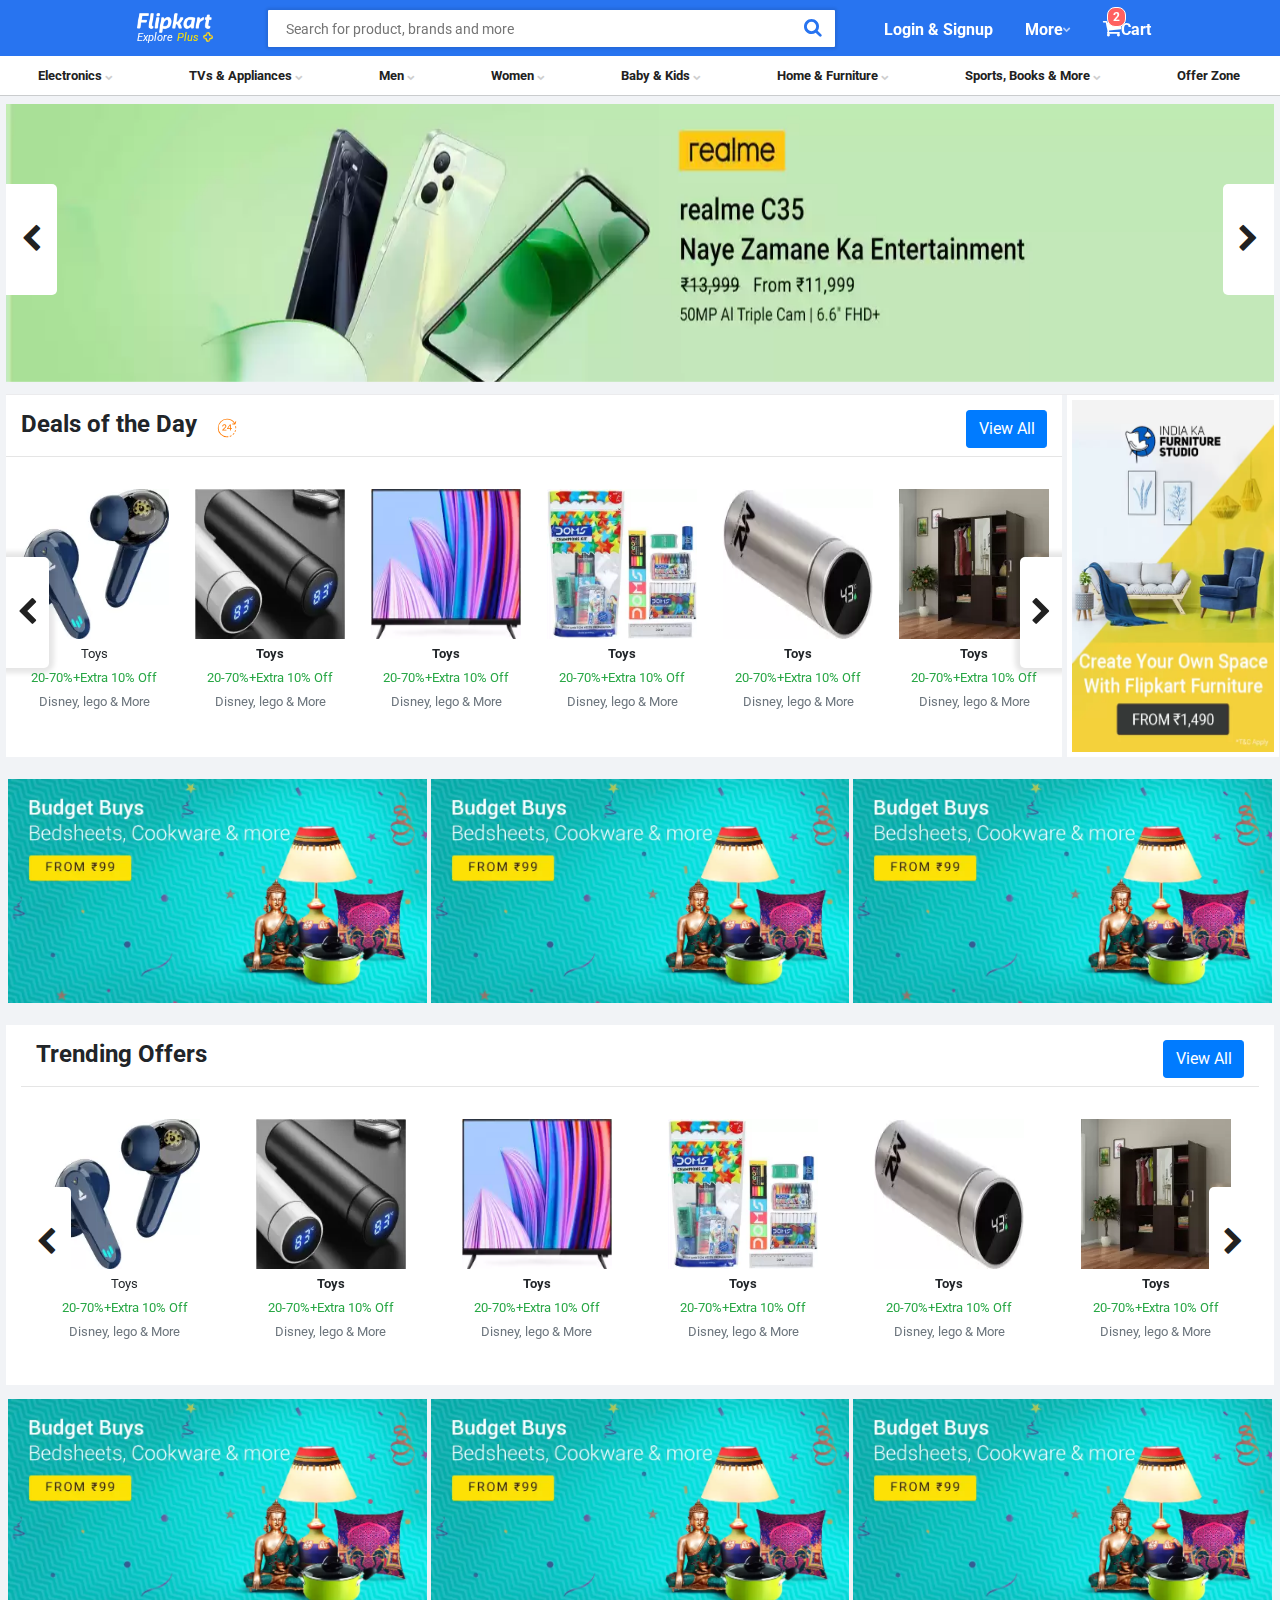
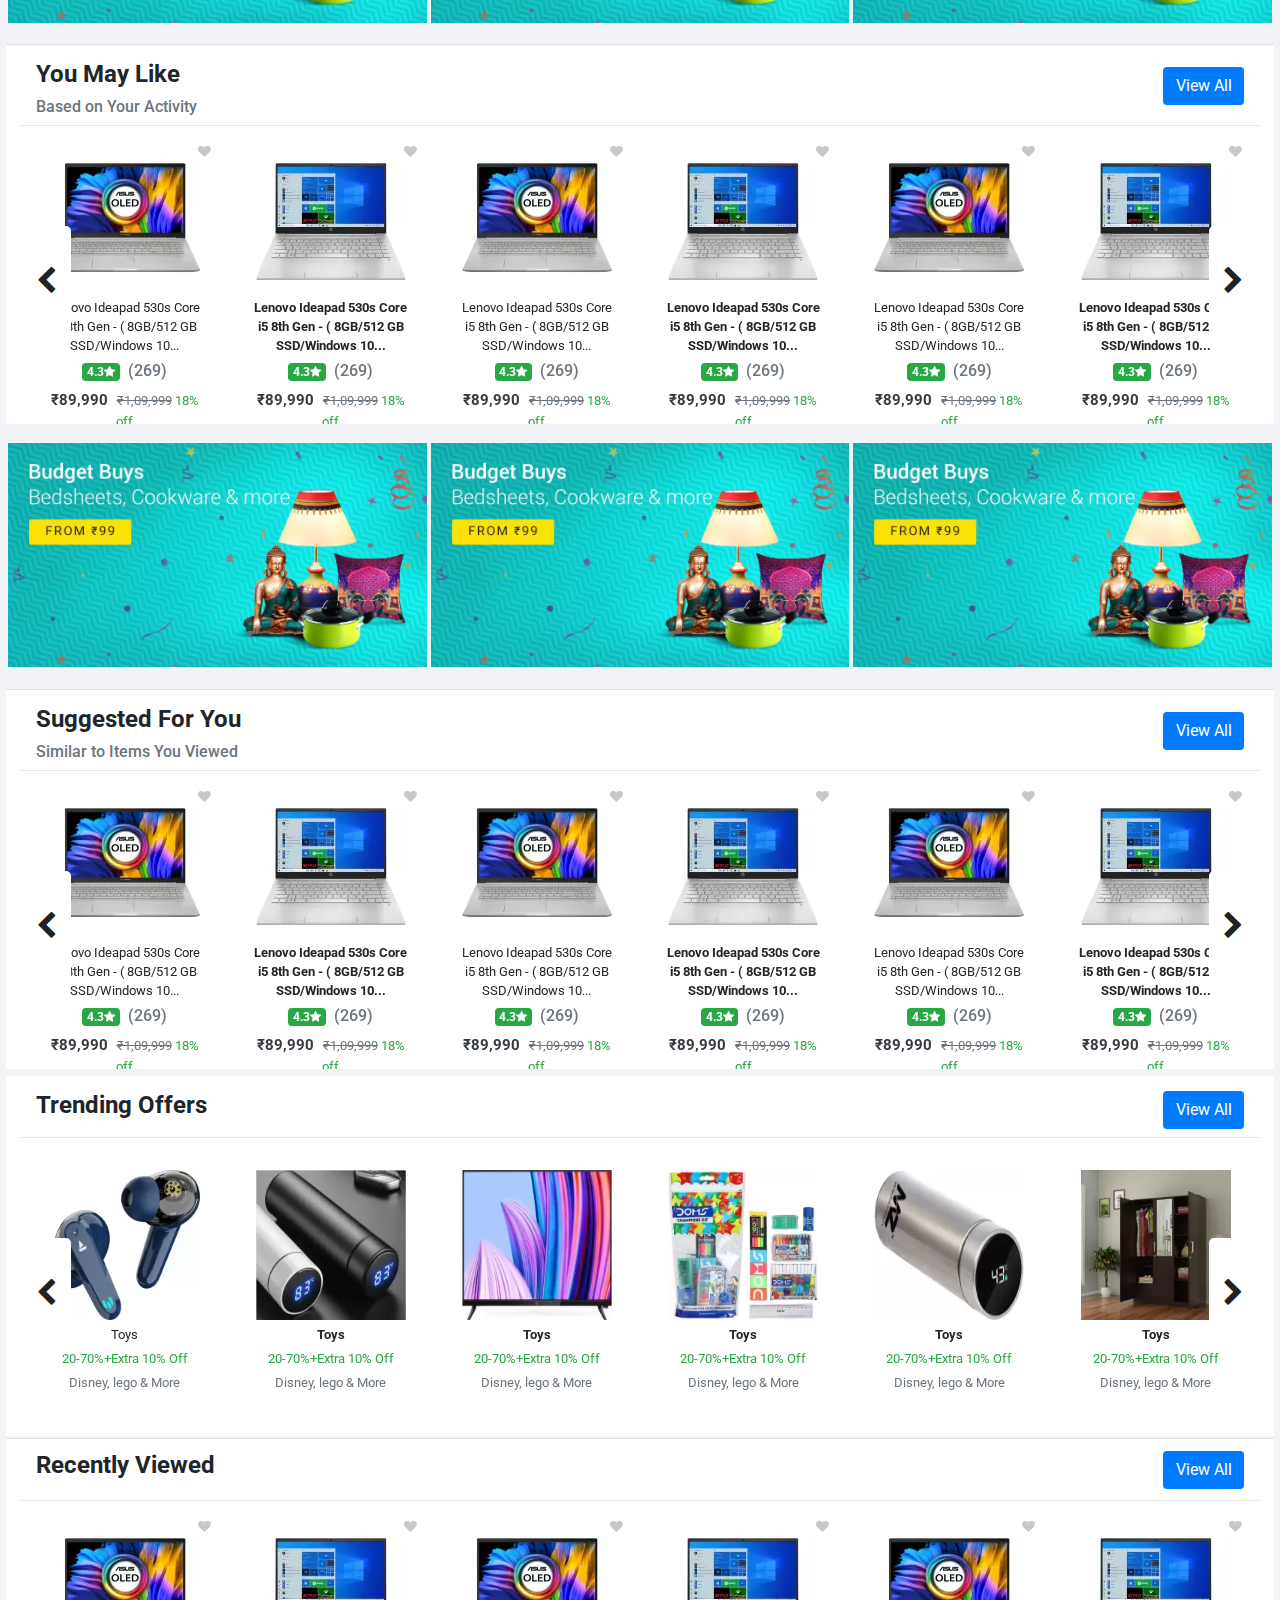
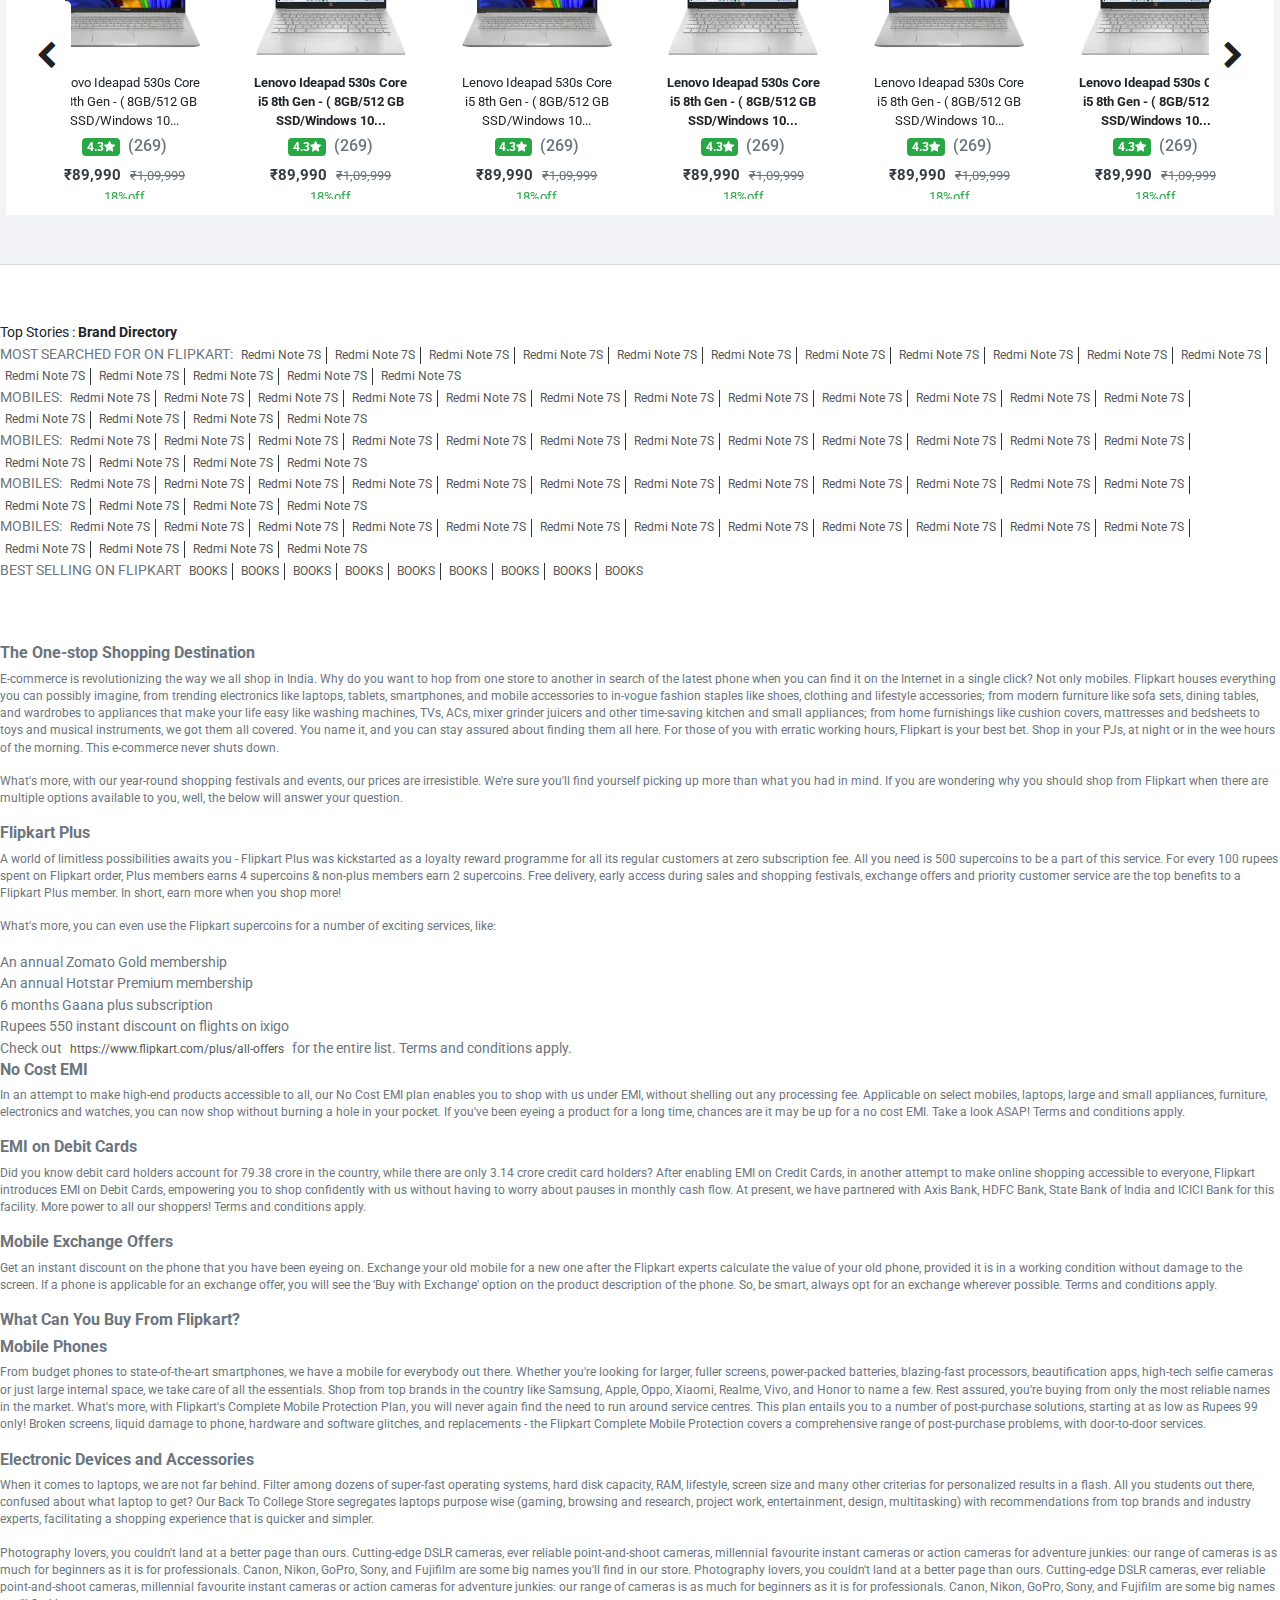
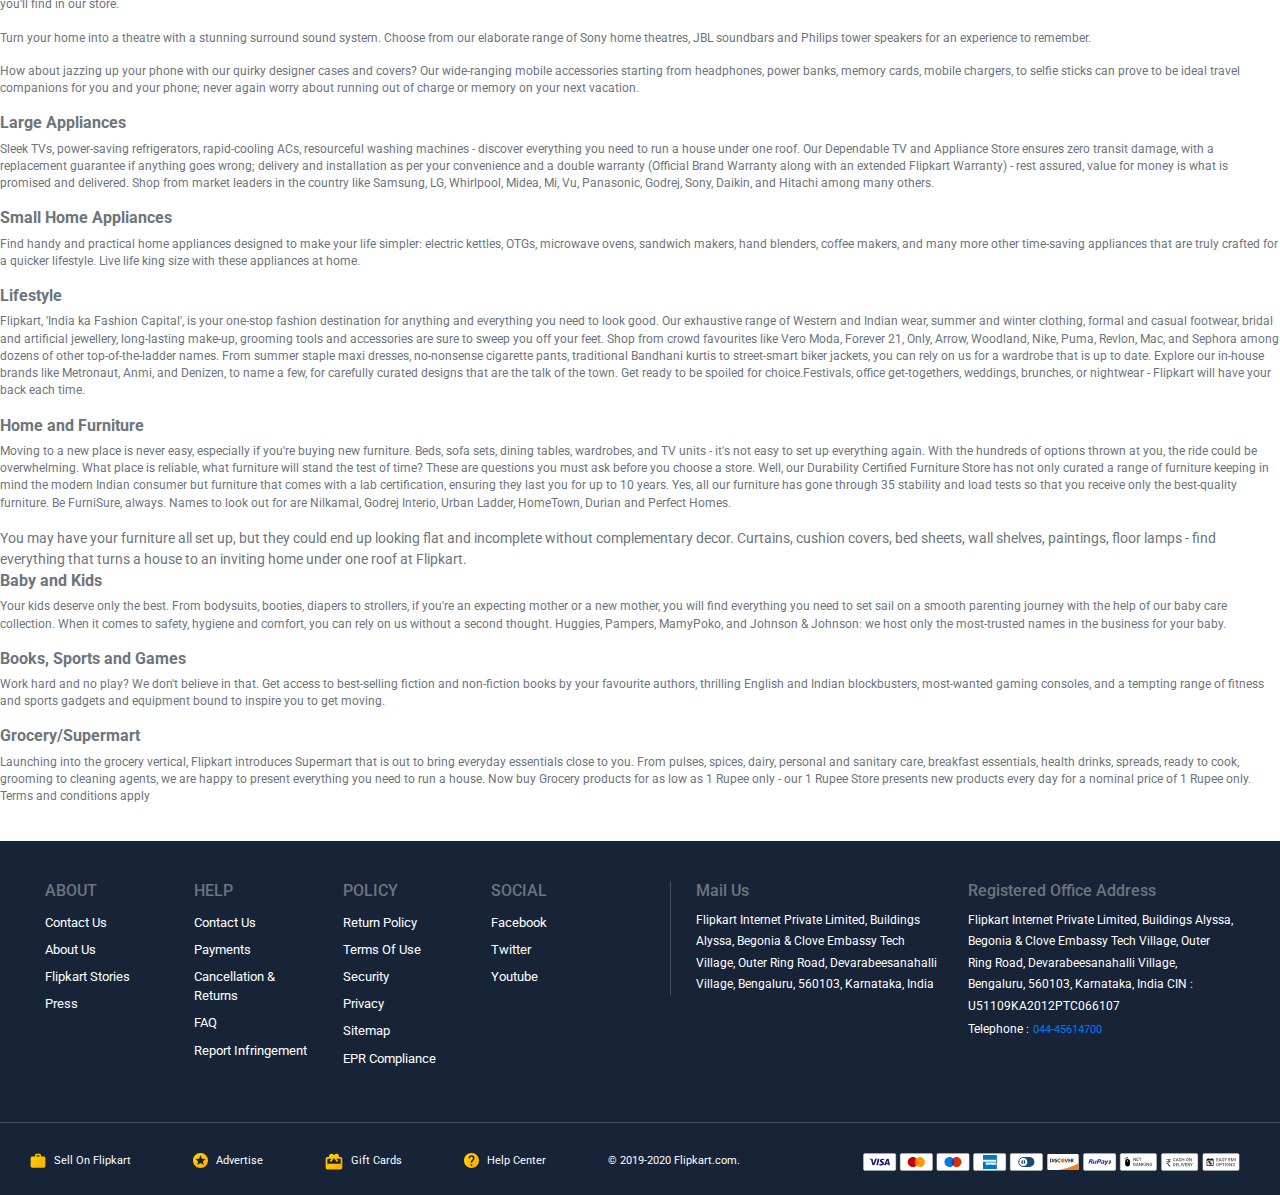
<file: Flipkart Hub/index.html>
<!doctype html>
<html lang="en">

<head>
    <!-- Required meta tags -->
    <meta charset="utf-8">
    <meta name="viewport" content="width=device-width, initial-scale=1, shrink-to-fit=no">

    <!-- Bootstrap CSS -->
    <link rel="stylesheet" href="css/bootstrap.min.css">
    <link rel="stylesheet" href="https://cdnjs.cloudflare.com/ajax/libs/font-awesome/4.7.0/css/font-awesome.min.css">
    <link href="https://fonts.googleapis.com/css?family=Roboto" rel="stylesheet">
    <link rel="shortcut icon" href="favicon.png">
    <!--<link rel="stylesheet" href="css/style2.css">-->
    <title>Online Shopping Site for Mobiles, Electronics, Furniture, Grocery, Lifestyle, Books &amp; More. Best Offers!
    </title>
    <style>
        /******** Home Page Css Start *******/
        header {}

        footer {
            background-color: #172337;
        }

        footer>div>div {
            max-width: 1348px !important;
        }

        footer h6 {
            margin-top: 40px;
        }

        .footer_top {
            border-bottom: 1px solid #454d5e;
            padding-bottom: 50px;
        }

        .footer_top>.row>div>.row>div {
            padding-top: 20px;
            /*border: 1px solid orange;*/

        }

        .footer_top a {
            color: #fff;
            font-size: 0.8em;
            padding: 4px;
            padding-left: 0px;
        }

        .footer_top p {
            font-size: 0.9em;
        }

        .footer_bottom li {
            padding-right: 62px;
        }

        .footer_bottom a {
            color: #fff;
            font-size: 0.7em;
            padding: 0px;
        }

        .footer_bottom a img {
            margin-right: 5px;
        }

        .footer_top a:hover {
            text-decoration: underline;
        }

        .a_footer_top_div {
            border-left: 1px solid #454d5e;
            padding-left: 25px;
        }

        .footer_bottom {
            min-height: 72px;
            padding-bottom: 20px;
        }

        .footer_bottom .row>div ul {
            margin-top: 30px;
        }

        .footer_payment_a {
            margin-top: 30px;
            display: block;
        }

        .header_top {
            padding-top: 10px;
            height: 56px;
            background-color: #2874f0;
            position: fixed;
            top: 0px;
            left: 0px;
            width: 100%;
            z-index: 10000;
        }

        .header_bottom {
            height: 40px;
            background-color: #fff;
            border-bottom: 1px solid #caccce;
            margin-top: 56px;
        }

        body {
            background-color: #f1f3f6;
            font-family: Roboto, Arial, sans-serif;
        }

        div.a_cont {
            width: 99%;
            padding: 0px;
        }

        .a_main1 {
            height: 280px;
            margin-top: 8px;
        }

        .a_main2 {
            margin-top: 10px;
            border-top: 1px solid #ebebed;
            box-shadow: 0px 1px 3px 1px rgba(0, 0, 0, 0, .1);

        }

        .a_main2 .row {
            height: 362px;
            margin: 0px;
        }

        .a_main2 .row>div {
            padding: 0px;
        }

        .a_main3 {
            margin-top: 20px;

        }

        .a_main3>.row>div,
        .a_main5>.row>div {
            padding: 2px;
            height: 238px;
        }

        .a_main4 {
            height: 352px;
            margin-top: 10px;
            background-color: #fff;
        }

        .a_main5 {
            height: 237px;
            margin-top: 20px;
        }

        .a_main6 {
            height: 377px;
            margin-top: 10px;
            border-top: 1px solid #e2e2e2 !important;
            background: #fff;
        }

        .a_main6_c10 {
            height: 81px !important;
        }

        .a_main6_c10 a {
            margin-top: 7px;
        }

        .l_control {
            width: 4%;
            opacity: 1;
            background-color: #fff;
            height: 40%;
            margin-top: 80px;
        }

        .l_control i {
            color: #212121 !important;
            font-size: 1.8em;

        }

        #demo .carousel-control-prev {
            border-top-right-radius: 5px;
            border-bottom-right-radius: 5px;
        }

        #demo .carousel-control-next {
            border-top-left-radius: 5px;
            border-bottom-left-radius: 5px;
        }

        .a_bcwhite {
            background-color: #fff;
        }

        .a_main2_c10_top {
            height: 62px;
            padding: 15px;
            border-bottom: 1px solid #e5e5e5;
            margin-bottom: 20px;
        }

        .cbox {
            width: 100%;
            height: 278px;

        }

        .cbox .row {}

        .cbox .row .col {}

        .search_form {
            width:100%;
            height: 37px;
            background: #fff;
            margin-left: 12px;
            margin-right: 87px;
            border-radius: 1px;
            box-shadow: 0px 0px 3px 2px rgba(0, 0, 0, 0.1);
            position: relative;
        }
        .search_btn{
            position: absolute;
            top:0px;
            right:0px;   
        }
        .search_form input[type=text] {
            width:83%;
            margin-left: 16px;
            margin-top: 8px;
            border: none;
            font-size: 0.9em;
        }

        input:focus {
            outline: none;
        }

        .search_form .fa-search {
            color: #2874f0;
            font-size: 1.2em;
        }

        .ep {
            font-style: italic;
            font-size: 0.7em;
        }

        .explore {
            color: #fff;

        }

        .plus {
            color: #ffe500;
        }

        .a_ep {
            position: relative;
            top: -10px;
        }

        .a_top_nav {
            position: relative;
            z-index: 5000;
        }

        .a_top_nav a {
            color: #fff;
            font-weight: bolder;
        }

        .a_top_nav .fa-shopping-cart {
            font-size: 1.2em;
        }

        .a_top_nav .fa-chevron-down {
            font-size: 00.5em;
            position: relative;
            top: -3px;
            color: #b4cffa;
        }

        .a_top_nav>li {
            position: relative;
            padding-bottom: 6px;
        }

        .a_top_nav>li:hover>.submenu {
            visibility: visible;
            opacity: 1;
        }

        .submenu {
            width: 241px;
            background: #fff;
            position: absolute;
            top: 46px;
            left: -60px;
            visibility:hidden;
            opacity: 0;
            transition: all linear 0.1s;
            z-index: 1000;
            border-radius: 1px;
            border-bottom-right-radius: 5px;
            border-bottom-left-radius: 5px;
            transition: all linear 0.1s;
        }

        .submenu a {
            color: black;
            height: 54px;
            line-height: 40px;
            border-radius: 0px !important;
            border-bottom: 1px solid #efeff0;
        }

        .submenu a:hover {
            cursor: pointer;
            background: #faf9f9;
        }

        .submenu i {
            color: #2975f1;
            margin-right: 10px;
            font-size: 1em;
        }

        .header_bottom_nav>ul>li>a {
            color: #212121;
            font-size: 0.8em;
            font-weight: bold;
            padding: 10px 38px !important;
        }

        .header_bottom_nav i {
            color: #cecece;
            font-size: 0.6em;
        }

        .header_bottom_nav_ul {
            width: 100%;
        }

        .header_bottom_nav_ul a:hover {
            cursor: pointer !important;
        }

        .header_bottom_nav_ul>li>a:hover,
        .header_bottom_nav_ul>li:hover>a {
            color: #2874f0;
        }

        .category_submenu {
            width: 1250px;
            background: red;
            position: absolute;
            top: 96px;
            left: 50px;
            z-index: 1000;
            visibility: hidden;
            opacity: 0;
            transition: all linear 0.1s;
            transition-delay: 0.2s;
        }

        .row {
            margin: 0px;
        }

        .row>div {}

        .header_bottom_nav_ul>li:hover>.category_submenu {
            visibility: visible;
            opacity: 1;
        }

        .header_bottom_nav_ul>li:hover>a .fa {
            color: #2874f0;
        }

        .category_submenu>div>div.col {
            min-height: 530px;
        }

        .a_gry {
            background: #f9f9f9;
        }

        .a_wht {
            background: #fff;
        }

        .category_submenu ul {
            padding-left: 0px;
            list-style: none;
            padding-bottom: 10px;
        }

        .category_submenu ul a {
            display: block;
            color: #666;
            font-size: 0.8em;
            padding: 6px 0px;
        }

        .category_submenu ul {
            margin-left: 12px;
            overflow: hidden;
        }

        .category_submenu h6 {
            margin-top: 18px;
            margin-left: 12px;
        }

        .category_submenu a:hover {
            text-decoration: none;
        }

        .a_logo:hover {
            color: #fff;
        }

        .a_m2_lefta {
            display: block;
            overflow: hidden;
            height: 100%;
            padding: 12px 10px;
            font-size: 0.8em;
            position: relative;
        }

        .a_m2_lefta .fa-heart {
            position: absolute;
            top: 0px;
            right: 2px;
            color: #c8c8c8;
        }

        .a_m2_lefta>div {
            margin: 5px 0px;
        }

        .a_m2_lefta:hover {
            text-decoration: none;
        }

        .a_m2_lefta:hover img {
            transform: scale(1.05, 1.05);
        }

        .a_noscale:hover img {
            transform: scale(1, 1);
        }

        #demo2 {
            overflow: hidden;
        }

        #demo2 .l_control {
            box-shadow: 0px 0px 5px 5px rgba(0, 0, 0, 0.1);
        }

        #demo2 .l_control:hover {
            box-shadow: 0px 0px 6px 6px rgba(0, 0, 0, 0.19);
        }

        .a_search_list {
            width: 100%;
            min-height: 313px;
            background: #fff;
            position: absolute;
            left: 0px;
            top: 37px;
            box-shadow: 1px 4px 2px rgba(0, 0, 0, 0.3);
            z-index: 20000;
            display: none;
        }

        .a_search_list h6 {
            margin-left: 15px;
        }

        .a_search_list a {
            padding: 9px 15px;
            color: #0d0d0d;
            font-size: 0.9em;
        }

        .a_search_list a:hover {
            background: #f4f8ff;
        }

        .a_search_list .fa-search {
            color: #0d0d0d;
            color: #777;
            font-size: 0.8em;
            margin-right: 23px;
        }

        .carousel-control-prev {
            border-top-right-radius: 5px;
            border-bottom-right-radius: 5px;
        }

        .carousel-control-next {
            border-top-left-radius: 5px;
            border-bottom-left-radius: 5px;
        }

        .a_main6 img {
            width: 150px;
        }

        .a_main6_img_div {
            height: 130px;
        }

        .a_cant_bottom_last {
            background: #fff;
            border-top: 1px solid #ddd;
            font-size: 0.9em;
            margin-top: 49px;
        }

        .a_cant_bottom_last a {
            display: inline-block;
            padding: 0px 5px;
            border-right: 1px solid #333;
            color: #565656;
            font-size: 0.8em;
        }

        .a_cont_bottom_last_a:last-of-type {
            border-right: none;
        }

        .a_cant_bottom_last>div {
            max-width: 1293px;
            padding: 0px;
        }

        .a_cont_bottom_last_head {
            margin-top: 57px;
        }

        a:last-of-type {
            border-right: none;
        }

        .footer_info {
            margin-top: 62px;
            padding-bottom: 20px;
        }

        .footer_info p {
            font-size: 00.8em;
        }

        .bshadow {
            box-shadow: ;
        }

        .recentlyviewed {
            height: 62px !important;
            padding-top: 12px;
        }

        .recentlyviewed a {
            margin-top: 0px;
        }

        #myModal {
            z-index: 20000;
        }

        #myModal .row>div {
            height: 521px;
        }

        #myModal .close {
            position: absolute;
            top: -10px;
            right: -30px;
            font-size: 3em;
            color: #fff;
            opacity: 1;
        }

        #myModal .modal-body {
            padding: 0px;
        }

        #myModal .modalpadding {
            padding: 37px;
        }

        #myModal .modalpadding_img {
            background-image: url('img/modal_logo.png');
            background-repeat: no-repeat;
            background-position: center 260px;
        }

        #myModal input {
            border: none;
            border-radius: 0px;
        }

        #myModal input[type=text],
        #myModal input[type=password] {
            border-bottom: 1px solid #e0e0e0;
        }

        #myModal input[type=submit] {
            background: #fb641b;
        }

        .newtofk {
            box-shadow: 0px 2px 4px 2px rgba(0, 0, 0, 0.2);
            border-radius: 0px;
        }

        .loginform>.form-group {
            position: relative;
        }

        .loginform>.form-group>span {
            display: inline-block;
            transform: translate(15px, 32px);
            transition: all linear 0.1s;
        }

        /*
        .loginform input:focus ~ span{
            transform: translate(15px,0px);
        }
        */
        .loginform input:focus {
            outline: 6px solid #fff !important;
            border-bottom: 2px solid #e0e0e0 !important;
        }

        .forgot {
            position: absolute;
            top: 30px;
            right: 10px;
        }

        *:focus {
            outline: none !important;
        }

        .modalpaddinglogin {
            padding-top: 50px;
        }

        .a_bg_orange {
            background: #ff6161;
            border: 1px solid #fff;
            position: absolute;
            top: -3px;
            left: 20px;
            display: block;
            border-radius: 8px;
        }

        .recentul {
            border-bottom: 1px solid #f1f3f6;
            margin-bottom: 15px;
        }

        .recentul .fa {
            margin-right: 20px;
        }

        .a_top_nav>li:nth-child(2):hover>a>.fa {
            font-size: 0.5em;
            color: #b4cffa;
        }

        #demo .carousel-item {
            transition: transform 0.2s ease-in-out;
        }

        .triangleup {
            width: 0;
            height: 0;
            border-left: 12px solid transparent;
            border-right: 12px solid transparent;
            border-bottom: 12px solid #fff;
            position: absolute;
            top: -12px;
            left: 80px;
        }
        /******** Home Page Css End *******/
    </style>
</head>

<body>
    <!-- The Modal -->
    <div class="modal" id="myModal">
        <div class="modal-dialog modal-lg">
            <div class="modal-content">
                <button type="button" class="close" data-dismiss="modal">&times;</button>
                <!-- Modal body -->
                <div class="modal-body">
                    <div class="row">
                        <div class="col-md-5 bg-primary text-white modalpadding modalpadding_img">
                            <h2 class="">Login</h2>
                            <p>Get access to your Order, Wishlist and Recomendations </p>
                        </div>
                        <div class="col-md-7 bg-white modalpadding modalpaddinglogin">
                            <form class="loginform">
                                <div class="form-group" style="margin-bottom: 40px;">
                                    <span class="text-secondary">Enter Email/Mobile Number</span>
                                    <input autocomplete="off" type="text" name="email" class="form-control">
                                </div>
                                <div class="form-group" style="margin-bottom:20px;">
                                    <span class="text-secondary">Enter Password</span>
                                    <input autocomplete="off" type="password" name="password" class="form-control">
                                    <a href="btn btn-link" class="forgot">Forgot?</a>
                                </div>
                                <div class="form-group">
                                    <input type="submit" name="submit" class="btn btn-warning btn-block text-white"
                                        value="Login">
                                </div>
                            </form>
                            <a href="#" class="btn btn-lg text-primary btn-block newtofk">New to Flipkart?
                                Sign up</a>
                        </div>
                    </div>
                </div>
            </div>
        </div>
    </div>
    <header>
        <div class="header_top">
            <div class="row">
                <div class="col-md-1">

                </div>
                <div class="col-md-7">
                        <div class="row">
                            <div class="col-md-2">
                                <a href="#" class="a_logo">
                                    <img width="75" src="img/flipkart.png">
                                    <div class="a_ep">
                                        <span class="ep explore">Explore</span> <span class="ep plus">Plus</span>
                                        <img width="10" src="img/plus.png">
                                    </div>
                                </a>
                            </div>
                            <div class="col-md-10">
                                <form class="search_form">
                                    <input class="search_box" autocomplete="off" type="text" name="search"
                                        placeholder="Search for product, brands and more">
                                    <button type="submit" class="btn search_btn">
                                        <i class="fa fa-search"></i>
                                    </button>
                                    <div class="a_search_list">
                                        <ul class="nav flex-column recentul">
                                            <li class="nav-item">
                                                <a class="nav-link" href="#"><i
                                                        class="fa fa-refresh  text-secondary"></i>Computer</a>
                                            </li>
                                            <li class="nav-item">
                                                <a class="nav-link" href="#"><i class="fa fa-refresh text-secondary"></i>iphone</a>
                                            </li>
                                            <li class="nav-item">
                                                <a class="nav-link" href="#"><i class="fa fa-refresh text-secondary"></i>macbook</a>
                                            </li>
                                        </ul>
                                        <h6 class="text-secondary">Trending</h6>
                                        <ul class="nav flex-column">
                                            <li class="nav-item">
                                                <a class="nav-link" href="#"><i class="fa fa-search"></i>mobile</a>
                                            </li>
                                            <li class="nav-item">
                                                <a class="nav-link" href="#"><i class="fa fa-search"></i>laptop</a>
                                            </li>
                                            <li class="nav-item">
                                                <a class="nav-link" href="#"><i class="fa fa-search"></i>televisions</a>
                                            </li>
                                            <li class="nav-item">
                                                <a class="nav-link" href="#"><i class="fa fa-search"></i>washing machine</a>
                                            </li>
                                            <li class="nav-item">
                                                <a class="nav-link" href="#"><i class="fa fa-search"></i>refrigerators</a>
                                            </li>
                                            <li class="nav-item">
                                                <a class="nav-link" href="#"><i class="fa fa-search"></i>shoes</a>
                                            </li>
                                            <li class="nav-item">
                                                <a class="nav-link" href="#"><i class="fa fa-search"></i>sarees</a>
                                            </li>
                                        </ul>
                                    </div>
                                </form>
                            </div>
                        </div>
                </div>
                <div class="col-md-4">
                    <ul class="nav nav-pills a_top_nav">
                        <li class="nav-item">
                            <a class="nav-link" href="#">Login &amp; Signup</a>
                        </li>
                        <li class="nav-item">
                            <a class="nav-link" href="#">More<i class="fa fa-chevron-down"></i></a>
                            <ul class="nav flex-column submenu ">
                                <li class="nav-item">
                                    <span class="triangleup"></span>
                                    <a class="nav-link" href="#"><i class="fa fa-bell"></i>Notification Preferences</a>
                                </li>
                                <li class="nav-item">
                                    <a class="nav-link" href="#"><i class="fa fa-briefcase"></i> Sell on Flipkart</a>
                                </li>
                                <li class="nav-item">
                                    <a class="nav-link" href="#"><i class="fa fa-question-circle"></i> 24x7 Customer
                                        Care</a>
                                </li>
                                <li class="nav-item">
                                    <a class="nav-link" href="#"><i class="fa fa-line-chart"></i> Advertise</a>
                                </li>
                                <li class="nav-item">
                                    <a class="nav-link" href="#"><i class="fa fa-download"></i> Download App</a>
                                </li>
                            </ul>
                        </li>
                        <li class="nav-item">
                            <a style="position:relative;" class="nav-link" href="#"><span
                                    class="badge badge-light a_bg_orange text-white">2</span><i
                                    class="fa fa-shopping-cart"></i>Cart</a>
                        </li>
                    </ul>
                </div>
            </div>
        </div>
        <div class="header_bottom header_bottom_nav">
            <div class="row">
                <div class="col-md-1"></div>
                <div class="col-md-11"></div>
            </div>
            <ul class="nav header_bottom_nav_ul">
                <li class="nav-item">
                    <a class="nav-link" href="#">Electronics <i class="fa fa-chevron-down"></i></a>
                    <div class="category_submenu">
                        <div class="row">
                            <div class="col a_wht">
                                <h6> Mobiles <i class="fa fa-caret-right"></i></h6>
                                <ul>
                                    <li>
                                        <a href="#">MI</a>
                                    </li>
                                    <li>
                                        <a href="#">Realme</a>
                                    </li>
                                    <li>
                                        <a href="#">Samsung</a>
                                    </li>
                                    <li>
                                        <a href="#">Infinix</a>
                                    </li>
                                    <li>
                                        <a href="#">Oppo</a>
                                    </li>
                                    <li>
                                        <a href="#">Apple</a>
                                    </li>
                                    <li>
                                        <a href="#">Vivo</a>
                                    </li>
                                    <li>
                                        <a href="#">Honor</a>
                                    </li>
                                    <li>
                                        <a href="#">Asus</a>
                                    </li>
                                    <li>
                                        <a href="#">Samsung S10 Series</a>
                                    </li>
                                    <li>
                                        <a href="#">Redmi Note 7 Pro</a>
                                    </li>
                                    <li>
                                        <a href="#">Redmi Go</a>
                                    </li>
                                    <li>
                                        <a href="#">Realme C2</a>
                                    </li>
                                    <li>
                                        <a href="#">Infinix Smart 3</a>
                                    </li>
                                    <li>
                                        <a href="#">Vivo V15</a>
                                    </li>
                                    <li>
                                        <a href="#"> LOAAB </a>
                                    </li>
                                    <li>
                                        <a href="#"> FASHION </a>
                                    </li>
                                </ul>
                            </div>
                            <div class="col a_gry">
                                <h6> Mobiles <i class="fa fa-caret-right"></i></h6>
                                <ul>
                                    <li>
                                        <a href="#">MI</a>
                                    </li>
                                    <li>
                                        <a href="#">Realme</a>
                                    </li>
                                    <li>
                                        <a href="#">Samsung</a>
                                    </li>
                                    <li>
                                        <a href="#">Infinix</a>
                                    </li>
                                    <li>
                                        <a href="#">Oppo</a>
                                    </li>
                                    <li>
                                        <a href="#">Apple</a>
                                    </li>
                                    <li>
                                        <a href="#">Vivo</a>
                                    </li>
                                    <li>
                                        <a href="#">Honor</a>
                                    </li>
                                    <li>
                                        <a href="#">Asus</a>
                                    </li>
                                    <li>
                                        <a href="#">Samsung S10 Series</a>
                                    </li>
                                    <li>
                                        <a href="#">Redmi Note 7 Pro</a>
                                    </li>
                                    <li>
                                        <a href="#">Redmi Go</a>
                                    </li>
                                    <li>
                                        <a href="#">Realme C2</a>
                                    </li>
                                    <li>
                                        <a href="#">Infinix Smart 3</a>
                                    </li>
                                    <li>
                                        <a href="#">Vivo V15</a>
                                    </li>
                                    <li>
                                        <a href="#"> LOAAB </a>
                                    </li>
                                    <li>
                                        <a href="#"> FASHION </a>
                                    </li>
                                </ul>
                            </div>
                            <div class="col a_wht">
                                <h6> Mobiles <i class="fa fa-caret-right"></i></h6>
                                <ul>
                                    <li>
                                        <a href="#">MI</a>
                                    </li>
                                    <li>
                                        <a href="#">Realme</a>
                                    </li>
                                    <li>
                                        <a href="#">Samsung</a>
                                    </li>
                                    <li>
                                        <a href="#">Infinix</a>
                                    </li>
                                    <li>
                                        <a href="#">Oppo</a>
                                    </li>
                                    <li>
                                        <a href="#">Apple</a>
                                    </li>
                                    <li>
                                        <a href="#">Vivo</a>
                                    </li>
                                    <li>
                                        <a href="#">Honor</a>
                                    </li>
                                    <li>
                                        <a href="#">Asus</a>
                                    </li>
                                    <li>
                                        <a href="#">Samsung S10 Series</a>
                                    </li>
                                    <li>
                                        <a href="#">Redmi Note 7 Pro</a>
                                    </li>
                                    <li>
                                        <a href="#">Redmi Go</a>
                                    </li>
                                    <li>
                                        <a href="#">Realme C2</a>
                                    </li>
                                    <li>
                                        <a href="#">Infinix Smart 3</a>
                                    </li>
                                    <li>
                                        <a href="#">Vivo V15</a>
                                    </li>
                                    <li>
                                        <a href="#"> LOAAB </a>
                                    </li>
                                    <li>
                                        <a href="#"> FASHION </a>
                                    </li>
                                </ul>
                            </div>
                            <div class="col a_gry">
                                <h6> Mobiles <i class="fa fa-caret-right"></i></h6>
                                <ul>
                                    <li>
                                        <a href="#">MI</a>
                                    </li>
                                    <li>
                                        <a href="#">Realme</a>
                                    </li>
                                    <li>
                                        <a href="#">Samsung</a>
                                    </li>
                                    <li>
                                        <a href="#">Infinix</a>
                                    </li>
                                    <li>
                                        <a href="#">Oppo</a>
                                    </li>
                                    <li>
                                        <a href="#">Apple</a>
                                    </li>
                                    <li>
                                        <a href="#">Vivo</a>
                                    </li>
                                    <li>
                                        <a href="#">Honor</a>
                                    </li>
                                    <li>
                                        <a href="#">Asus</a>
                                    </li>
                                    <li>
                                        <a href="#">Samsung S10 Series</a>
                                    </li>
                                    <li>
                                        <a href="#">Redmi Note 7 Pro</a>
                                    </li>
                                    <li>
                                        <a href="#">Redmi Go</a>
                                    </li>
                                    <li>
                                        <a href="#">Realme C2</a>
                                    </li>
                                    <li>
                                        <a href="#">Infinix Smart 3</a>
                                    </li>
                                    <li>
                                        <a href="#">Vivo V15</a>
                                    </li>
                                    <li>
                                        <a href="#"> LOAAB </a>
                                    </li>
                                    <li>
                                        <a href="#"> FASHION </a>
                                    </li>
                                </ul>
                            </div>
                            <div class="col a_wht">
                                <h6> Mobiles <i class="fa fa-caret-right"></i></h6>
                                <ul>
                                    <li>
                                        <a href="#">MI</a>
                                    </li>
                                    <li>
                                        <a href="#">Realme</a>
                                    </li>
                                    <li>
                                        <a href="#">Samsung</a>
                                    </li>
                                    <li>
                                        <a href="#">Infinix</a>
                                    </li>
                                    <li>
                                        <a href="#">Oppo</a>
                                    </li>
                                    <li>
                                        <a href="#">Apple</a>
                                    </li>
                                    <li>
                                        <a href="#">Vivo</a>
                                    </li>
                                    <li>
                                        <a href="#">Honor</a>
                                    </li>
                                    <li>
                                        <a href="#">Asus</a>
                                    </li>
                                    <li>
                                        <a href="#">Samsung S10 Series</a>
                                    </li>
                                    <li>
                                        <a href="#">Redmi Note 7 Pro</a>
                                    </li>
                                    <li>
                                        <a href="#">Redmi Go</a>
                                    </li>
                                    <li>
                                        <a href="#">Realme C2</a>
                                    </li>
                                    <li>
                                        <a href="#">Infinix Smart 3</a>
                                    </li>
                                    <li>
                                        <a href="#">Vivo V15</a>
                                    </li>
                                    <li>
                                        <a href="#"> LOAAB </a>
                                    </li>
                                    <li>
                                        <a href="#"> FASHION </a>
                                    </li>
                                </ul>
                            </div>
                        </div>
                    </div>
                </li>
                <li class="nav-item">
                    <a class="nav-link" href="#">TVs &amp; Appliances <i class="fa fa-chevron-down"></i></a>
                    <div class="category_submenu a_tv">
                        <div class="row">
                            <div class="col a_wht">
                                <h6> Appliances <i class="fa fa-caret-right"></i></h6>
                                <ul>
                                    <li>
                                        <a href="#">MI</a>
                                    </li>
                                    <li>
                                        <a href="#">Realme</a>
                                    </li>
                                    <li>
                                        <a href="#">Samsung</a>
                                    </li>
                                    <li>
                                        <a href="#">Infinix</a>
                                    </li>
                                    <li>
                                        <a href="#">Oppo</a>
                                    </li>
                                    <li>
                                        <a href="#">Apple</a>
                                    </li>
                                    <li>
                                        <a href="#">Vivo</a>
                                    </li>
                                    <li>
                                        <a href="#">Honor</a>
                                    </li>
                                    <li>
                                        <a href="#">Asus</a>
                                    </li>
                                    <li>
                                        <a href="#">Samsung S10 Series</a>
                                    </li>
                                    <li>
                                        <a href="#">Redmi Note 7 Pro</a>
                                    </li>
                                    <li>
                                        <a href="#">Redmi Go</a>
                                    </li>
                                    <li>
                                        <a href="#">Realme C2</a>
                                    </li>
                                    <li>
                                        <a href="#">Infinix Smart 3</a>
                                    </li>
                                    <li>
                                        <a href="#">Vivo V15</a>
                                    </li>
                                    <li>
                                        <a href="#"> LOAAB </a>
                                    </li>
                                    <li>
                                        <a href="#"> FASHION </a>
                                    </li>
                                </ul>
                            </div>
                            <div class="col a_gry">
                                <h6> Appliances <i class="fa fa-caret-right"></i></h6>
                                <ul>
                                    <li>
                                        <a href="#">MI</a>
                                    </li>
                                    <li>
                                        <a href="#">Realme</a>
                                    </li>
                                    <li>
                                        <a href="#">Samsung</a>
                                    </li>
                                    <li>
                                        <a href="#">Infinix</a>
                                    </li>
                                    <li>
                                        <a href="#">Oppo</a>
                                    </li>
                                    <li>
                                        <a href="#">Apple</a>
                                    </li>
                                    <li>
                                        <a href="#">Vivo</a>
                                    </li>
                                    <li>
                                        <a href="#">Honor</a>
                                    </li>
                                    <li>
                                        <a href="#">Asus</a>
                                    </li>
                                    <li>
                                        <a href="#">Samsung S10 Series</a>
                                    </li>
                                    <li>
                                        <a href="#">Redmi Note 7 Pro</a>
                                    </li>
                                    <li>
                                        <a href="#">Redmi Go</a>
                                    </li>
                                    <li>
                                        <a href="#">Realme C2</a>
                                    </li>
                                    <li>
                                        <a href="#">Infinix Smart 3</a>
                                    </li>
                                    <li>
                                        <a href="#">Vivo V15</a>
                                    </li>
                                    <li>
                                        <a href="#"> LOAAB </a>
                                    </li>
                                    <li>
                                        <a href="#"> FASHION </a>
                                    </li>
                                </ul>
                            </div>
                            <div class="col a_wht">
                                <h6> Appliances <i class="fa fa-caret-right"></i></h6>
                                <ul>
                                    <li>
                                        <a href="#">MI</a>
                                    </li>
                                    <li>
                                        <a href="#">Realme</a>
                                    </li>
                                    <li>
                                        <a href="#">Samsung</a>
                                    </li>
                                    <li>
                                        <a href="#">Infinix</a>
                                    </li>
                                    <li>
                                        <a href="#">Oppo</a>
                                    </li>
                                    <li>
                                        <a href="#">Apple</a>
                                    </li>
                                    <li>
                                        <a href="#">Vivo</a>
                                    </li>
                                    <li>
                                        <a href="#">Honor</a>
                                    </li>
                                    <li>
                                        <a href="#">Asus</a>
                                    </li>
                                    <li>
                                        <a href="#">Samsung S10 Series</a>
                                    </li>
                                    <li>
                                        <a href="#">Redmi Note 7 Pro</a>
                                    </li>
                                    <li>
                                        <a href="#">Redmi Go</a>
                                    </li>
                                    <li>
                                        <a href="#">Realme C2</a>
                                    </li>
                                    <li>
                                        <a href="#">Infinix Smart 3</a>
                                    </li>
                                    <li>
                                        <a href="#">Vivo V15</a>
                                    </li>
                                    <li>
                                        <a href="#"> LOAAB </a>
                                    </li>
                                    <li>
                                        <a href="#"> FASHION </a>
                                    </li>
                                </ul>
                            </div>
                            <div class="col a_gry">
                                <h6> Appliances <i class="fa fa-caret-right"></i></h6>
                                <ul>
                                    <li>
                                        <a href="#">MI</a>
                                    </li>
                                    <li>
                                        <a href="#">Realme</a>
                                    </li>
                                    <li>
                                        <a href="#">Samsung</a>
                                    </li>
                                    <li>
                                        <a href="#">Infinix</a>
                                    </li>
                                    <li>
                                        <a href="#">Oppo</a>
                                    </li>
                                    <li>
                                        <a href="#">Apple</a>
                                    </li>
                                    <li>
                                        <a href="#">Vivo</a>
                                    </li>
                                    <li>
                                        <a href="#">Honor</a>
                                    </li>
                                    <li>
                                        <a href="#">Asus</a>
                                    </li>
                                    <li>
                                        <a href="#">Samsung S10 Series</a>
                                    </li>
                                    <li>
                                        <a href="#">Redmi Note 7 Pro</a>
                                    </li>
                                    <li>
                                        <a href="#">Redmi Go</a>
                                    </li>
                                    <li>
                                        <a href="#">Realme C2</a>
                                    </li>
                                    <li>
                                        <a href="#">Infinix Smart 3</a>
                                    </li>
                                    <li>
                                        <a href="#">Vivo V15</a>
                                    </li>
                                    <li>
                                        <a href="#"> LOAAB </a>
                                    </li>
                                    <li>
                                        <a href="#"> FASHION </a>
                                    </li>
                                </ul>
                            </div>
                            <div class="col a_wht">
                                <h6> Appliances <i class="fa fa-caret-right"></i></h6>
                                <ul>
                                    <li>
                                        <a href="#">MI</a>
                                    </li>
                                    <li>
                                        <a href="#">Realme</a>
                                    </li>
                                    <li>
                                        <a href="#">Samsung</a>
                                    </li>
                                    <li>
                                        <a href="#">Infinix</a>
                                    </li>
                                    <li>
                                        <a href="#">Oppo</a>
                                    </li>
                                    <li>
                                        <a href="#">Apple</a>
                                    </li>
                                    <li>
                                        <a href="#">Vivo</a>
                                    </li>
                                    <li>
                                        <a href="#">Honor</a>
                                    </li>
                                    <li>
                                        <a href="#">Asus</a>
                                    </li>
                                    <li>
                                        <a href="#">Samsung S10 Series</a>
                                    </li>
                                    <li>
                                        <a href="#">Redmi Note 7 Pro</a>
                                    </li>
                                    <li>
                                        <a href="#">Redmi Go</a>
                                    </li>
                                    <li>
                                        <a href="#">Realme C2</a>
                                    </li>
                                    <li>
                                        <a href="#">Infinix Smart 3</a>
                                    </li>
                                    <li>
                                        <a href="#">Vivo V15</a>
                                    </li>
                                    <li>
                                        <a href="#"> LOAAB </a>
                                    </li>
                                    <li>
                                        <a href="#"> FASHION </a>
                                    </li>
                                </ul>
                            </div>
                        </div>
                    </div>
                </li>
                <li class="nav-item">
                    <a class="nav-link" href="#">Men <i class="fa fa-chevron-down"></i></a>
                    <div class="category_submenu a_men">
                        <div class="row">
                            <div class="col a_wht">
                                <h6> Men <i class="fa fa-caret-right"></i></h6>
                                <ul>
                                    <li>
                                        <a href="#">MI</a>
                                    </li>
                                    <li>
                                        <a href="#">Realme</a>
                                    </li>
                                    <li>
                                        <a href="#">Samsung</a>
                                    </li>
                                    <li>
                                        <a href="#">Infinix</a>
                                    </li>
                                    <li>
                                        <a href="#">Oppo</a>
                                    </li>
                                    <li>
                                        <a href="#">Apple</a>
                                    </li>
                                    <li>
                                        <a href="#">Vivo</a>
                                    </li>
                                    <li>
                                        <a href="#">Honor</a>
                                    </li>
                                    <li>
                                        <a href="#">Asus</a>
                                    </li>
                                    <li>
                                        <a href="#">Samsung S10 Series</a>
                                    </li>
                                    <li>
                                        <a href="#">Redmi Note 7 Pro</a>
                                    </li>
                                    <li>
                                        <a href="#">Redmi Go</a>
                                    </li>
                                    <li>
                                        <a href="#">Realme C2</a>
                                    </li>
                                    <li>
                                        <a href="#">Infinix Smart 3</a>
                                    </li>
                                    <li>
                                        <a href="#">Vivo V15</a>
                                    </li>
                                    <li>
                                        <a href="#"> LOAAB </a>
                                    </li>
                                    <li>
                                        <a href="#"> FASHION </a>
                                    </li>
                                </ul>
                            </div>
                            <div class="col a_gry">
                                <h6> Men <i class="fa fa-caret-right"></i></h6>
                                <ul>
                                    <li>
                                        <a href="#">MI</a>
                                    </li>
                                    <li>
                                        <a href="#">Realme</a>
                                    </li>
                                    <li>
                                        <a href="#">Samsung</a>
                                    </li>
                                    <li>
                                        <a href="#">Infinix</a>
                                    </li>
                                    <li>
                                        <a href="#">Oppo</a>
                                    </li>
                                    <li>
                                        <a href="#">Apple</a>
                                    </li>
                                    <li>
                                        <a href="#">Vivo</a>
                                    </li>
                                    <li>
                                        <a href="#">Honor</a>
                                    </li>
                                    <li>
                                        <a href="#">Asus</a>
                                    </li>
                                    <li>
                                        <a href="#">Samsung S10 Series</a>
                                    </li>
                                    <li>
                                        <a href="#">Redmi Note 7 Pro</a>
                                    </li>
                                    <li>
                                        <a href="#">Redmi Go</a>
                                    </li>
                                    <li>
                                        <a href="#">Realme C2</a>
                                    </li>
                                    <li>
                                        <a href="#">Infinix Smart 3</a>
                                    </li>
                                    <li>
                                        <a href="#">Vivo V15</a>
                                    </li>
                                    <li>
                                        <a href="#"> LOAAB </a>
                                    </li>
                                    <li>
                                        <a href="#"> FASHION </a>
                                    </li>
                                </ul>
                            </div>
                            <div class="col a_wht">
                                <h6> Men <i class="fa fa-caret-right"></i></h6>
                                <ul>
                                    <li>
                                        <a href="#">MI</a>
                                    </li>
                                    <li>
                                        <a href="#">Realme</a>
                                    </li>
                                    <li>
                                        <a href="#">Samsung</a>
                                    </li>
                                    <li>
                                        <a href="#">Infinix</a>
                                    </li>
                                    <li>
                                        <a href="#">Oppo</a>
                                    </li>
                                    <li>
                                        <a href="#">Apple</a>
                                    </li>
                                    <li>
                                        <a href="#">Vivo</a>
                                    </li>
                                    <li>
                                        <a href="#">Honor</a>
                                    </li>
                                    <li>
                                        <a href="#">Asus</a>
                                    </li>
                                    <li>
                                        <a href="#">Samsung S10 Series</a>
                                    </li>
                                    <li>
                                        <a href="#">Redmi Note 7 Pro</a>
                                    </li>
                                    <li>
                                        <a href="#">Redmi Go</a>
                                    </li>
                                    <li>
                                        <a href="#">Realme C2</a>
                                    </li>
                                    <li>
                                        <a href="#">Infinix Smart 3</a>
                                    </li>
                                    <li>
                                        <a href="#">Vivo V15</a>
                                    </li>
                                    <li>
                                        <a href="#"> LOAAB </a>
                                    </li>
                                    <li>
                                        <a href="#"> FASHION </a>
                                    </li>
                                </ul>
                            </div>
                            <div class="col a_gry">
                                <h6> Men <i class="fa fa-caret-right"></i></h6>
                                <ul>
                                    <li>
                                        <a href="#">MI</a>
                                    </li>
                                    <li>
                                        <a href="#">Realme</a>
                                    </li>
                                    <li>
                                        <a href="#">Samsung</a>
                                    </li>
                                    <li>
                                        <a href="#">Infinix</a>
                                    </li>
                                    <li>
                                        <a href="#">Oppo</a>
                                    </li>
                                    <li>
                                        <a href="#">Apple</a>
                                    </li>
                                    <li>
                                        <a href="#">Vivo</a>
                                    </li>
                                    <li>
                                        <a href="#">Honor</a>
                                    </li>
                                    <li>
                                        <a href="#">Asus</a>
                                    </li>
                                    <li>
                                        <a href="#">Samsung S10 Series</a>
                                    </li>
                                    <li>
                                        <a href="#">Redmi Note 7 Pro</a>
                                    </li>
                                    <li>
                                        <a href="#">Redmi Go</a>
                                    </li>
                                    <li>
                                        <a href="#">Realme C2</a>
                                    </li>
                                    <li>
                                        <a href="#">Infinix Smart 3</a>
                                    </li>
                                    <li>
                                        <a href="#">Vivo V15</a>
                                    </li>
                                    <li>
                                        <a href="#"> LOAAB </a>
                                    </li>
                                    <li>
                                        <a href="#"> FASHION </a>
                                    </li>
                                </ul>
                            </div>
                            <div class="col a_wht">
                                <h6> Men <i class="fa fa-caret-right"></i></h6>
                                <ul>
                                    <li>
                                        <a href="#">MI</a>
                                    </li>
                                    <li>
                                        <a href="#">Realme</a>
                                    </li>
                                    <li>
                                        <a href="#">Samsung</a>
                                    </li>
                                    <li>
                                        <a href="#">Infinix</a>
                                    </li>
                                    <li>
                                        <a href="#">Oppo</a>
                                    </li>
                                    <li>
                                        <a href="#">Apple</a>
                                    </li>
                                    <li>
                                        <a href="#">Vivo</a>
                                    </li>
                                    <li>
                                        <a href="#">Honor</a>
                                    </li>
                                    <li>
                                        <a href="#">Asus</a>
                                    </li>
                                    <li>
                                        <a href="#">Samsung S10 Series</a>
                                    </li>
                                    <li>
                                        <a href="#">Redmi Note 7 Pro</a>
                                    </li>
                                    <li>
                                        <a href="#">Redmi Go</a>
                                    </li>
                                    <li>
                                        <a href="#">Realme C2</a>
                                    </li>
                                    <li>
                                        <a href="#">Infinix Smart 3</a>
                                    </li>
                                    <li>
                                        <a href="#">Vivo V15</a>
                                    </li>
                                    <li>
                                        <a href="#"> LOAAB </a>
                                    </li>
                                    <li>
                                        <a href="#"> FASHION </a>
                                    </li>
                                </ul>
                            </div>
                        </div>
                    </div>
                </li>
                <li class="nav-item">
                    <a class="nav-link" href="#">Women <i class="fa fa-chevron-down"></i></a>
                    <div class="category_submenu a_women">
                        <div class="row">
                            <div class="col a_wht">
                                <h6> Women <i class="fa fa-caret-right"></i></h6>
                                <ul>
                                    <li>
                                        <a href="#">MI</a>
                                    </li>
                                    <li>
                                        <a href="#">Realme</a>
                                    </li>
                                    <li>
                                        <a href="#">Samsung</a>
                                    </li>
                                    <li>
                                        <a href="#">Infinix</a>
                                    </li>
                                    <li>
                                        <a href="#">Oppo</a>
                                    </li>
                                    <li>
                                        <a href="#">Apple</a>
                                    </li>
                                    <li>
                                        <a href="#">Vivo</a>
                                    </li>
                                    <li>
                                        <a href="#">Honor</a>
                                    </li>
                                    <li>
                                        <a href="#">Asus</a>
                                    </li>
                                    <li>
                                        <a href="#">Samsung S10 Series</a>
                                    </li>
                                    <li>
                                        <a href="#">Redmi Note 7 Pro</a>
                                    </li>
                                    <li>
                                        <a href="#">Redmi Go</a>
                                    </li>
                                    <li>
                                        <a href="#">Realme C2</a>
                                    </li>
                                    <li>
                                        <a href="#">Infinix Smart 3</a>
                                    </li>
                                    <li>
                                        <a href="#">Vivo V15</a>
                                    </li>
                                    <li>
                                        <a href="#"> LOAAB </a>
                                    </li>
                                    <li>
                                        <a href="#"> FASHION </a>
                                    </li>
                                </ul>
                            </div>
                            <div class="col a_gry">
                                <h6> Women <i class="fa fa-caret-right"></i></h6>
                                <ul>
                                    <li>
                                        <a href="#">MI</a>
                                    </li>
                                    <li>
                                        <a href="#">Realme</a>
                                    </li>
                                    <li>
                                        <a href="#">Samsung</a>
                                    </li>
                                    <li>
                                        <a href="#">Infinix</a>
                                    </li>
                                    <li>
                                        <a href="#">Oppo</a>
                                    </li>
                                    <li>
                                        <a href="#">Apple</a>
                                    </li>
                                    <li>
                                        <a href="#">Vivo</a>
                                    </li>
                                    <li>
                                        <a href="#">Honor</a>
                                    </li>
                                    <li>
                                        <a href="#">Asus</a>
                                    </li>
                                    <li>
                                        <a href="#">Samsung S10 Series</a>
                                    </li>
                                    <li>
                                        <a href="#">Redmi Note 7 Pro</a>
                                    </li>
                                    <li>
                                        <a href="#">Redmi Go</a>
                                    </li>
                                    <li>
                                        <a href="#">Realme C2</a>
                                    </li>
                                    <li>
                                        <a href="#">Infinix Smart 3</a>
                                    </li>
                                    <li>
                                        <a href="#">Vivo V15</a>
                                    </li>
                                    <li>
                                        <a href="#"> LOAAB </a>
                                    </li>
                                    <li>
                                        <a href="#"> FASHION </a>
                                    </li>
                                </ul>
                            </div>
                            <div class="col a_wht">
                                <h6> Women <i class="fa fa-caret-right"></i></h6>
                                <ul>
                                    <li>
                                        <a href="#">MI</a>
                                    </li>
                                    <li>
                                        <a href="#">Realme</a>
                                    </li>
                                    <li>
                                        <a href="#">Samsung</a>
                                    </li>
                                    <li>
                                        <a href="#">Infinix</a>
                                    </li>
                                    <li>
                                        <a href="#">Oppo</a>
                                    </li>
                                    <li>
                                        <a href="#">Apple</a>
                                    </li>
                                    <li>
                                        <a href="#">Vivo</a>
                                    </li>
                                    <li>
                                        <a href="#">Honor</a>
                                    </li>
                                    <li>
                                        <a href="#">Asus</a>
                                    </li>
                                    <li>
                                        <a href="#">Samsung S10 Series</a>
                                    </li>
                                    <li>
                                        <a href="#">Redmi Note 7 Pro</a>
                                    </li>
                                    <li>
                                        <a href="#">Redmi Go</a>
                                    </li>
                                    <li>
                                        <a href="#">Realme C2</a>
                                    </li>
                                    <li>
                                        <a href="#">Infinix Smart 3</a>
                                    </li>
                                    <li>
                                        <a href="#">Vivo V15</a>
                                    </li>
                                    <li>
                                        <a href="#"> LOAAB </a>
                                    </li>
                                    <li>
                                        <a href="#"> FASHION </a>
                                    </li>
                                </ul>
                            </div>
                            <div class="col a_gry">
                                <h6> Women <i class="fa fa-caret-right"></i></h6>
                                <ul>
                                    <li>
                                        <a href="#">MI</a>
                                    </li>
                                    <li>
                                        <a href="#">Realme</a>
                                    </li>
                                    <li>
                                        <a href="#">Samsung</a>
                                    </li>
                                    <li>
                                        <a href="#">Infinix</a>
                                    </li>
                                    <li>
                                        <a href="#">Oppo</a>
                                    </li>
                                    <li>
                                        <a href="#">Apple</a>
                                    </li>
                                    <li>
                                        <a href="#">Vivo</a>
                                    </li>
                                    <li>
                                        <a href="#">Honor</a>
                                    </li>
                                    <li>
                                        <a href="#">Asus</a>
                                    </li>
                                    <li>
                                        <a href="#">Samsung S10 Series</a>
                                    </li>
                                    <li>
                                        <a href="#">Redmi Note 7 Pro</a>
                                    </li>
                                    <li>
                                        <a href="#">Redmi Go</a>
                                    </li>
                                    <li>
                                        <a href="#">Realme C2</a>
                                    </li>
                                    <li>
                                        <a href="#">Infinix Smart 3</a>
                                    </li>
                                    <li>
                                        <a href="#">Vivo V15</a>
                                    </li>
                                    <li>
                                        <a href="#"> LOAAB </a>
                                    </li>
                                    <li>
                                        <a href="#"> FASHION </a>
                                    </li>
                                </ul>
                            </div>
                            <div class="col a_wht">
                                <h6> Women <i class="fa fa-caret-right"></i></h6>
                                <ul>
                                    <li>
                                        <a href="#">MI</a>
                                    </li>
                                    <li>
                                        <a href="#">Realme</a>
                                    </li>
                                    <li>
                                        <a href="#">Samsung</a>
                                    </li>
                                    <li>
                                        <a href="#">Infinix</a>
                                    </li>
                                    <li>
                                        <a href="#">Oppo</a>
                                    </li>
                                    <li>
                                        <a href="#">Apple</a>
                                    </li>
                                    <li>
                                        <a href="#">Vivo</a>
                                    </li>
                                    <li>
                                        <a href="#">Honor</a>
                                    </li>
                                    <li>
                                        <a href="#">Asus</a>
                                    </li>
                                    <li>
                                        <a href="#">Samsung S10 Series</a>
                                    </li>
                                    <li>
                                        <a href="#">Redmi Note 7 Pro</a>
                                    </li>
                                    <li>
                                        <a href="#">Redmi Go</a>
                                    </li>
                                    <li>
                                        <a href="#">Realme C2</a>
                                    </li>
                                    <li>
                                        <a href="#">Infinix Smart 3</a>
                                    </li>
                                    <li>
                                        <a href="#">Vivo V15</a>
                                    </li>
                                    <li>
                                        <a href="#"> LOAAB </a>
                                    </li>
                                    <li>
                                        <a href="#"> FASHION </a>
                                    </li>
                                </ul>
                            </div>
                        </div>
                    </div>
                </li>
                <li class="nav-item">
                    <a class="nav-link" href="#">Baby &amp; Kids <i class="fa fa-chevron-down"></i></a>
                    <div class="category_submenu a_kids">
                        <div class="row">
                            <div class="col a_wht">
                                <h6> Kids <i class="fa fa-caret-right"></i></h6>
                                <ul>
                                    <li>
                                        <a href="#">MI</a>
                                    </li>
                                    <li>
                                        <a href="#">Realme</a>
                                    </li>
                                    <li>
                                        <a href="#">Samsung</a>
                                    </li>
                                    <li>
                                        <a href="#">Infinix</a>
                                    </li>
                                    <li>
                                        <a href="#">Oppo</a>
                                    </li>
                                    <li>
                                        <a href="#">Apple</a>
                                    </li>
                                    <li>
                                        <a href="#">Vivo</a>
                                    </li>
                                    <li>
                                        <a href="#">Honor</a>
                                    </li>
                                    <li>
                                        <a href="#">Asus</a>
                                    </li>
                                    <li>
                                        <a href="#">Samsung S10 Series</a>
                                    </li>
                                    <li>
                                        <a href="#">Redmi Note 7 Pro</a>
                                    </li>
                                    <li>
                                        <a href="#">Redmi Go</a>
                                    </li>
                                    <li>
                                        <a href="#">Realme C2</a>
                                    </li>
                                    <li>
                                        <a href="#">Infinix Smart 3</a>
                                    </li>
                                    <li>
                                        <a href="#">Vivo V15</a>
                                    </li>
                                    <li>
                                        <a href="#"> LOAAB </a>
                                    </li>
                                    <li>
                                        <a href="#"> FASHION </a>
                                    </li>
                                </ul>
                            </div>
                            <div class="col a_gry">
                                <h6> Kids <i class="fa fa-caret-right"></i></h6>
                                <ul>
                                    <li>
                                        <a href="#">MI</a>
                                    </li>
                                    <li>
                                        <a href="#">Realme</a>
                                    </li>
                                    <li>
                                        <a href="#">Samsung</a>
                                    </li>
                                    <li>
                                        <a href="#">Infinix</a>
                                    </li>
                                    <li>
                                        <a href="#">Oppo</a>
                                    </li>
                                    <li>
                                        <a href="#">Apple</a>
                                    </li>
                                    <li>
                                        <a href="#">Vivo</a>
                                    </li>
                                    <li>
                                        <a href="#">Honor</a>
                                    </li>
                                    <li>
                                        <a href="#">Asus</a>
                                    </li>
                                    <li>
                                        <a href="#">Samsung S10 Series</a>
                                    </li>
                                    <li>
                                        <a href="#">Redmi Note 7 Pro</a>
                                    </li>
                                    <li>
                                        <a href="#">Redmi Go</a>
                                    </li>
                                    <li>
                                        <a href="#">Realme C2</a>
                                    </li>
                                    <li>
                                        <a href="#">Infinix Smart 3</a>
                                    </li>
                                    <li>
                                        <a href="#">Vivo V15</a>
                                    </li>
                                    <li>
                                        <a href="#"> LOAAB </a>
                                    </li>
                                    <li>
                                        <a href="#"> FASHION </a>
                                    </li>
                                </ul>
                            </div>
                            <div class="col a_wht">
                                <h6> Kids <i class="fa fa-caret-right"></i></h6>
                                <ul>
                                    <li>
                                        <a href="#">MI</a>
                                    </li>
                                    <li>
                                        <a href="#">Realme</a>
                                    </li>
                                    <li>
                                        <a href="#">Samsung</a>
                                    </li>
                                    <li>
                                        <a href="#">Infinix</a>
                                    </li>
                                    <li>
                                        <a href="#">Oppo</a>
                                    </li>
                                    <li>
                                        <a href="#">Apple</a>
                                    </li>
                                    <li>
                                        <a href="#">Vivo</a>
                                    </li>
                                    <li>
                                        <a href="#">Honor</a>
                                    </li>
                                    <li>
                                        <a href="#">Asus</a>
                                    </li>
                                    <li>
                                        <a href="#">Samsung S10 Series</a>
                                    </li>
                                    <li>
                                        <a href="#">Redmi Note 7 Pro</a>
                                    </li>
                                    <li>
                                        <a href="#">Redmi Go</a>
                                    </li>
                                    <li>
                                        <a href="#">Realme C2</a>
                                    </li>
                                    <li>
                                        <a href="#">Infinix Smart 3</a>
                                    </li>
                                    <li>
                                        <a href="#">Vivo V15</a>
                                    </li>
                                    <li>
                                        <a href="#"> LOAAB </a>
                                    </li>
                                    <li>
                                        <a href="#"> FASHION </a>
                                    </li>
                                </ul>
                            </div>
                            <div class="col a_gry">
                                <h6> Kids <i class="fa fa-caret-right"></i></h6>
                                <ul>
                                    <li>
                                        <a href="#">MI</a>
                                    </li>
                                    <li>
                                        <a href="#">Realme</a>
                                    </li>
                                    <li>
                                        <a href="#">Samsung</a>
                                    </li>
                                    <li>
                                        <a href="#">Infinix</a>
                                    </li>
                                    <li>
                                        <a href="#">Oppo</a>
                                    </li>
                                    <li>
                                        <a href="#">Apple</a>
                                    </li>
                                    <li>
                                        <a href="#">Vivo</a>
                                    </li>
                                    <li>
                                        <a href="#">Honor</a>
                                    </li>
                                    <li>
                                        <a href="#">Asus</a>
                                    </li>
                                    <li>
                                        <a href="#">Samsung S10 Series</a>
                                    </li>
                                    <li>
                                        <a href="#">Redmi Note 7 Pro</a>
                                    </li>
                                    <li>
                                        <a href="#">Redmi Go</a>
                                    </li>
                                    <li>
                                        <a href="#">Realme C2</a>
                                    </li>
                                    <li>
                                        <a href="#">Infinix Smart 3</a>
                                    </li>
                                    <li>
                                        <a href="#">Vivo V15</a>
                                    </li>
                                    <li>
                                        <a href="#"> LOAAB </a>
                                    </li>
                                    <li>
                                        <a href="#"> FASHION </a>
                                    </li>
                                </ul>
                            </div>
                            <div class="col a_wht">
                                <h6> Kids <i class="fa fa-caret-right"></i></h6>
                                <ul>
                                    <li>
                                        <a href="#">MI</a>
                                    </li>
                                    <li>
                                        <a href="#">Realme</a>
                                    </li>
                                    <li>
                                        <a href="#">Samsung</a>
                                    </li>
                                    <li>
                                        <a href="#">Infinix</a>
                                    </li>
                                    <li>
                                        <a href="#">Oppo</a>
                                    </li>
                                    <li>
                                        <a href="#">Apple</a>
                                    </li>
                                    <li>
                                        <a href="#">Vivo</a>
                                    </li>
                                    <li>
                                        <a href="#">Honor</a>
                                    </li>
                                    <li>
                                        <a href="#">Asus</a>
                                    </li>
                                    <li>
                                        <a href="#">Samsung S10 Series</a>
                                    </li>
                                    <li>
                                        <a href="#">Redmi Note 7 Pro</a>
                                    </li>
                                    <li>
                                        <a href="#">Redmi Go</a>
                                    </li>
                                    <li>
                                        <a href="#">Realme C2</a>
                                    </li>
                                    <li>
                                        <a href="#">Infinix Smart 3</a>
                                    </li>
                                    <li>
                                        <a href="#">Vivo V15</a>
                                    </li>
                                    <li>
                                        <a href="#"> LOAAB </a>
                                    </li>
                                    <li>
                                        <a href="#"> FASHION </a>
                                    </li>
                                </ul>
                            </div>
                        </div>
                    </div>
                </li>
                <li class="nav-item">
                    <a class="nav-link" href="#">Home &amp; Furniture <i class="fa fa-chevron-down"></i></a>
                    <div class="category_submenu a_furniture">
                        <div class="row">
                            <div class="col a_wht">
                                <h6> Furniture <i class="fa fa-caret-right"></i></h6>
                                <ul>
                                    <li>
                                        <a href="#">MI</a>
                                    </li>
                                    <li>
                                        <a href="#">Realme</a>
                                    </li>
                                    <li>
                                        <a href="#">Samsung</a>
                                    </li>
                                    <li>
                                        <a href="#">Infinix</a>
                                    </li>
                                    <li>
                                        <a href="#">Oppo</a>
                                    </li>
                                    <li>
                                        <a href="#">Apple</a>
                                    </li>
                                    <li>
                                        <a href="#">Vivo</a>
                                    </li>
                                    <li>
                                        <a href="#">Honor</a>
                                    </li>
                                    <li>
                                        <a href="#">Asus</a>
                                    </li>
                                    <li>
                                        <a href="#">Samsung S10 Series</a>
                                    </li>
                                    <li>
                                        <a href="#">Redmi Note 7 Pro</a>
                                    </li>
                                    <li>
                                        <a href="#">Redmi Go</a>
                                    </li>
                                    <li>
                                        <a href="#">Realme C2</a>
                                    </li>
                                    <li>
                                        <a href="#">Infinix Smart 3</a>
                                    </li>
                                    <li>
                                        <a href="#">Vivo V15</a>
                                    </li>
                                    <li>
                                        <a href="#"> LOAAB </a>
                                    </li>
                                    <li>
                                        <a href="#"> FASHION </a>
                                    </li>
                                </ul>
                            </div>
                            <div class="col a_gry">
                                <h6> Furniture <i class="fa fa-caret-right"></i></h6>
                                <ul>
                                    <li>
                                        <a href="#">MI</a>
                                    </li>
                                    <li>
                                        <a href="#">Realme</a>
                                    </li>
                                    <li>
                                        <a href="#">Samsung</a>
                                    </li>
                                    <li>
                                        <a href="#">Infinix</a>
                                    </li>
                                    <li>
                                        <a href="#">Oppo</a>
                                    </li>
                                    <li>
                                        <a href="#">Apple</a>
                                    </li>
                                    <li>
                                        <a href="#">Vivo</a>
                                    </li>
                                    <li>
                                        <a href="#">Honor</a>
                                    </li>
                                    <li>
                                        <a href="#">Asus</a>
                                    </li>
                                    <li>
                                        <a href="#">Samsung S10 Series</a>
                                    </li>
                                    <li>
                                        <a href="#">Redmi Note 7 Pro</a>
                                    </li>
                                    <li>
                                        <a href="#">Redmi Go</a>
                                    </li>
                                    <li>
                                        <a href="#">Realme C2</a>
                                    </li>
                                    <li>
                                        <a href="#">Infinix Smart 3</a>
                                    </li>
                                    <li>
                                        <a href="#">Vivo V15</a>
                                    </li>
                                    <li>
                                        <a href="#"> LOAAB </a>
                                    </li>
                                    <li>
                                        <a href="#"> FASHION </a>
                                    </li>
                                </ul>
                            </div>
                            <div class="col a_wht">
                                <h6> Furniture <i class="fa fa-caret-right"></i></h6>
                                <ul>
                                    <li>
                                        <a href="#">MI</a>
                                    </li>
                                    <li>
                                        <a href="#">Realme</a>
                                    </li>
                                    <li>
                                        <a href="#">Samsung</a>
                                    </li>
                                    <li>
                                        <a href="#">Infinix</a>
                                    </li>
                                    <li>
                                        <a href="#">Oppo</a>
                                    </li>
                                    <li>
                                        <a href="#">Apple</a>
                                    </li>
                                    <li>
                                        <a href="#">Vivo</a>
                                    </li>
                                    <li>
                                        <a href="#">Honor</a>
                                    </li>
                                    <li>
                                        <a href="#">Asus</a>
                                    </li>
                                    <li>
                                        <a href="#">Samsung S10 Series</a>
                                    </li>
                                    <li>
                                        <a href="#">Redmi Note 7 Pro</a>
                                    </li>
                                    <li>
                                        <a href="#">Redmi Go</a>
                                    </li>
                                    <li>
                                        <a href="#">Realme C2</a>
                                    </li>
                                    <li>
                                        <a href="#">Infinix Smart 3</a>
                                    </li>
                                    <li>
                                        <a href="#">Vivo V15</a>
                                    </li>
                                    <li>
                                        <a href="#"> LOAAB </a>
                                    </li>
                                    <li>
                                        <a href="#"> FASHION </a>
                                    </li>
                                </ul>
                            </div>
                            <div class="col a_gry">
                                <h6> Furniture <i class="fa fa-caret-right"></i></h6>
                                <ul>
                                    <li>
                                        <a href="#">MI</a>
                                    </li>
                                    <li>
                                        <a href="#">Realme</a>
                                    </li>
                                    <li>
                                        <a href="#">Samsung</a>
                                    </li>
                                    <li>
                                        <a href="#">Infinix</a>
                                    </li>
                                    <li>
                                        <a href="#">Oppo</a>
                                    </li>
                                    <li>
                                        <a href="#">Apple</a>
                                    </li>
                                    <li>
                                        <a href="#">Vivo</a>
                                    </li>
                                    <li>
                                        <a href="#">Honor</a>
                                    </li>
                                    <li>
                                        <a href="#">Asus</a>
                                    </li>
                                    <li>
                                        <a href="#">Samsung S10 Series</a>
                                    </li>
                                    <li>
                                        <a href="#">Redmi Note 7 Pro</a>
                                    </li>
                                    <li>
                                        <a href="#">Redmi Go</a>
                                    </li>
                                    <li>
                                        <a href="#">Realme C2</a>
                                    </li>
                                    <li>
                                        <a href="#">Infinix Smart 3</a>
                                    </li>
                                    <li>
                                        <a href="#">Vivo V15</a>
                                    </li>
                                    <li>
                                        <a href="#"> LOAAB </a>
                                    </li>
                                    <li>
                                        <a href="#"> FASHION </a>
                                    </li>
                                </ul>
                            </div>
                            <div class="col a_wht">
                                <h6> Furniture <i class="fa fa-caret-right"></i></h6>
                                <ul>
                                    <li>
                                        <a href="#">MI</a>
                                    </li>
                                    <li>
                                        <a href="#">Realme</a>
                                    </li>
                                    <li>
                                        <a href="#">Samsung</a>
                                    </li>
                                    <li>
                                        <a href="#">Infinix</a>
                                    </li>
                                    <li>
                                        <a href="#">Oppo</a>
                                    </li>
                                    <li>
                                        <a href="#">Apple</a>
                                    </li>
                                    <li>
                                        <a href="#">Vivo</a>
                                    </li>
                                    <li>
                                        <a href="#">Honor</a>
                                    </li>
                                    <li>
                                        <a href="#">Asus</a>
                                    </li>
                                    <li>
                                        <a href="#">Samsung S10 Series</a>
                                    </li>
                                    <li>
                                        <a href="#">Redmi Note 7 Pro</a>
                                    </li>
                                    <li>
                                        <a href="#">Redmi Go</a>
                                    </li>
                                    <li>
                                        <a href="#">Realme C2</a>
                                    </li>
                                    <li>
                                        <a href="#">Infinix Smart 3</a>
                                    </li>
                                    <li>
                                        <a href="#">Vivo V15</a>
                                    </li>
                                    <li>
                                        <a href="#"> LOAAB </a>
                                    </li>
                                    <li>
                                        <a href="#"> FASHION </a>
                                    </li>
                                </ul>
                            </div>
                        </div>
                    </div>
                </li>
                <li class="nav-item">
                    <a class="nav-link" href="#">Sports, Books &amp; More <i class="fa fa-chevron-down"></i></a>
                    <div class="category_submenu a_sport">
                        <div class="row">
                            <div class="col a_wht">
                                <h6> Sports <i class="fa fa-caret-right"></i></h6>
                                <ul>
                                    <li>
                                        <a href="#">MI</a>
                                    </li>
                                    <li>
                                        <a href="#">Realme</a>
                                    </li>
                                    <li>
                                        <a href="#">Samsung</a>
                                    </li>
                                    <li>
                                        <a href="#">Infinix</a>
                                    </li>
                                    <li>
                                        <a href="#">Oppo</a>
                                    </li>
                                    <li>
                                        <a href="#">Apple</a>
                                    </li>
                                    <li>
                                        <a href="#">Vivo</a>
                                    </li>
                                    <li>
                                        <a href="#">Honor</a>
                                    </li>
                                    <li>
                                        <a href="#">Asus</a>
                                    </li>
                                    <li>
                                        <a href="#">Samsung S10 Series</a>
                                    </li>
                                    <li>
                                        <a href="#">Redmi Note 7 Pro</a>
                                    </li>
                                    <li>
                                        <a href="#">Redmi Go</a>
                                    </li>
                                    <li>
                                        <a href="#">Realme C2</a>
                                    </li>
                                    <li>
                                        <a href="#">Infinix Smart 3</a>
                                    </li>
                                    <li>
                                        <a href="#">Vivo V15</a>
                                    </li>
                                    <li>
                                        <a href="#"> LOAAB </a>
                                    </li>
                                    <li>
                                        <a href="#"> FASHION </a>
                                    </li>
                                </ul>
                            </div>
                            <div class="col a_gry">
                                <h6> Sports <i class="fa fa-caret-right"></i></h6>
                                <ul>
                                    <li>
                                        <a href="#">MI</a>
                                    </li>
                                    <li>
                                        <a href="#">Realme</a>
                                    </li>
                                    <li>
                                        <a href="#">Samsung</a>
                                    </li>
                                    <li>
                                        <a href="#">Infinix</a>
                                    </li>
                                    <li>
                                        <a href="#">Oppo</a>
                                    </li>
                                    <li>
                                        <a href="#">Apple</a>
                                    </li>
                                    <li>
                                        <a href="#">Vivo</a>
                                    </li>
                                    <li>
                                        <a href="#">Honor</a>
                                    </li>
                                    <li>
                                        <a href="#">Asus</a>
                                    </li>
                                    <li>
                                        <a href="#">Samsung S10 Series</a>
                                    </li>
                                    <li>
                                        <a href="#">Redmi Note 7 Pro</a>
                                    </li>
                                    <li>
                                        <a href="#">Redmi Go</a>
                                    </li>
                                    <li>
                                        <a href="#">Realme C2</a>
                                    </li>
                                    <li>
                                        <a href="#">Infinix Smart 3</a>
                                    </li>
                                    <li>
                                        <a href="#">Vivo V15</a>
                                    </li>
                                    <li>
                                        <a href="#"> LOAAB </a>
                                    </li>
                                    <li>
                                        <a href="#"> FASHION </a>
                                    </li>
                                </ul>
                            </div>
                            <div class="col a_wht">
                                <h6> Sports <i class="fa fa-caret-right"></i></h6>
                                <ul>
                                    <li>
                                        <a href="#">MI</a>
                                    </li>
                                    <li>
                                        <a href="#">Realme</a>
                                    </li>
                                    <li>
                                        <a href="#">Samsung</a>
                                    </li>
                                    <li>
                                        <a href="#">Infinix</a>
                                    </li>
                                    <li>
                                        <a href="#">Oppo</a>
                                    </li>
                                    <li>
                                        <a href="#">Apple</a>
                                    </li>
                                    <li>
                                        <a href="#">Vivo</a>
                                    </li>
                                    <li>
                                        <a href="#">Honor</a>
                                    </li>
                                    <li>
                                        <a href="#">Asus</a>
                                    </li>
                                    <li>
                                        <a href="#">Samsung S10 Series</a>
                                    </li>
                                    <li>
                                        <a href="#">Redmi Note 7 Pro</a>
                                    </li>
                                    <li>
                                        <a href="#">Redmi Go</a>
                                    </li>
                                    <li>
                                        <a href="#">Realme C2</a>
                                    </li>
                                    <li>
                                        <a href="#">Infinix Smart 3</a>
                                    </li>
                                    <li>
                                        <a href="#">Vivo V15</a>
                                    </li>
                                    <li>
                                        <a href="#"> LOAAB </a>
                                    </li>
                                    <li>
                                        <a href="#"> FASHION </a>
                                    </li>
                                </ul>
                            </div>
                            <div class="col a_gry">
                                <h6> Sports <i class="fa fa-caret-right"></i></h6>
                                <ul>
                                    <li>
                                        <a href="#">MI</a>
                                    </li>
                                    <li>
                                        <a href="#">Realme</a>
                                    </li>
                                    <li>
                                        <a href="#">Samsung</a>
                                    </li>
                                    <li>
                                        <a href="#">Infinix</a>
                                    </li>
                                    <li>
                                        <a href="#">Oppo</a>
                                    </li>
                                    <li>
                                        <a href="#">Apple</a>
                                    </li>
                                    <li>
                                        <a href="#">Vivo</a>
                                    </li>
                                    <li>
                                        <a href="#">Honor</a>
                                    </li>
                                    <li>
                                        <a href="#">Asus</a>
                                    </li>
                                    <li>
                                        <a href="#">Samsung S10 Series</a>
                                    </li>
                                    <li>
                                        <a href="#">Redmi Note 7 Pro</a>
                                    </li>
                                    <li>
                                        <a href="#">Redmi Go</a>
                                    </li>
                                    <li>
                                        <a href="#">Realme C2</a>
                                    </li>
                                    <li>
                                        <a href="#">Infinix Smart 3</a>
                                    </li>
                                    <li>
                                        <a href="#">Vivo V15</a>
                                    </li>
                                    <li>
                                        <a href="#"> LOAAB </a>
                                    </li>
                                    <li>
                                        <a href="#"> FASHION </a>
                                    </li>
                                </ul>
                            </div>
                            <div class="col a_wht">
                                <h6> Sports <i class="fa fa-caret-right"></i></h6>
                                <ul>
                                    <li>
                                        <a href="#">MI</a>
                                    </li>
                                    <li>
                                        <a href="#">Realme</a>
                                    </li>
                                    <li>
                                        <a href="#">Samsung</a>
                                    </li>
                                    <li>
                                        <a href="#">Infinix</a>
                                    </li>
                                    <li>
                                        <a href="#">Oppo</a>
                                    </li>
                                    <li>
                                        <a href="#">Apple</a>
                                    </li>
                                    <li>
                                        <a href="#">Vivo</a>
                                    </li>
                                    <li>
                                        <a href="#">Honor</a>
                                    </li>
                                    <li>
                                        <a href="#">Asus</a>
                                    </li>
                                    <li>
                                        <a href="#">Samsung S10 Series</a>
                                    </li>
                                    <li>
                                        <a href="#">Redmi Note 7 Pro</a>
                                    </li>
                                    <li>
                                        <a href="#">Redmi Go</a>
                                    </li>
                                    <li>
                                        <a href="#">Realme C2</a>
                                    </li>
                                    <li>
                                        <a href="#">Infinix Smart 3</a>
                                    </li>
                                    <li>
                                        <a href="#">Vivo V15</a>
                                    </li>
                                    <li>
                                        <a href="#"> LOAAB </a>
                                    </li>
                                    <li>
                                        <a href="#"> FASHION </a>
                                    </li>
                                </ul>
                            </div>
                        </div>
                    </div>
                </li>
                <li class="nav-item">
                    <a class="nav-link" href="#">Offer Zone</a>
                </li>

            </ul>
        </div>
        <!-- Button to Open the Modal -->
        <!--<button type="button" class="btn btn-primary" data-toggle="modal" data-target="#myModal">
            Open modal
        </button> -->
    </header>
    <div class="container-fluid a_cont">
        <div class="a_main1">
            <div id="demo" class="carousel slide" data-ride="carousel" data-interval="2000">
                <!-- The slideshow -->
                <div class="carousel-inner">
                    <div class="carousel-item active">
                        <a href="#">
                            <img width="1350" height="278" src="img/slider/1.jpg" alt="">
                        </a>
                    </div>
                    <div class="carousel-item">
                        <a href="#">
                            <img width="1350" height="278" src="img/slider/2.jpg" alt="">
                        </a>
                    </div>
                    <div class="carousel-item">
                        <a href="#">
                            <img width="1350" height="278" src="img/slider/3.jpg" alt="">
                        </a>
                    </div>
                </div>

                <!-- Left and right controls -->
                <a class="carousel-control-prev l_control" href="#demo" data-slide="prev">
                    <i class="fa fa-chevron-left"></i>
                </a>
                <a class="carousel-control-next l_control" href="#demo" data-slide="next">
                    <i class="fa fa-chevron-right"></i>
                </a>

            </div>
        </div>
        <div class="a_main2 bshadow">
            <div class="row">
                <div class="col-sm-12 col-md-10 a_bcwhite a_deal_of_the_day">
                    <div class="a_main2_c10_top">
                        <div class="float-left">
                            <h4 class="float-left"><strong>Deals of the Day</strong></h4>
                            <!-- Display the countdown timer in an element -->
                            <div style="margin-left: 20px; margin-top: 5px;" class="float-left">
                                <img width="20" src="img/m2/ivu.svg">&nbsp;&nbsp;
                                <span id="a_countdown" class="text-secondary"></span>
                            </div>
                        </div>
                        <a href="#" class="btn btn-primary btn-md float-right">View All</a>
                    </div>
                    <div id="demo2" class="carousel slide" data-ride="carousel">
                        <!-- The slideshow -->
                        <div class="carousel-inner">
                            <div class="carousel-item active">
                                <div class="cbox">
                                    <div class="row">
                                        <div class="col">
                                            <a href="#" class="text-center a_m2_lefta">
                                                <img width="150" height="150" src="img/m2/1.jpg">
                                                <div class="text-body">Toys</div>
                                                <div class="text-success">20-70%+Extra 10% Off </div>
                                                <div class="text-secondary">Disney, lego & More</div>
                                            </a>
                                        </div>
                                        <div class="col">
                                            <a href="#" class="text-center a_m2_lefta">
                                                <img width="150" height="150" src="img/m2/2.jpg">
                                                <div class="text-body"><strong>Toys</strong></div>
                                                <div class="text-success">20-70%+Extra 10% Off </div>
                                                <div class="text-secondary">Disney, lego & More</div>
                                            </a>
                                        </div>
                                        <div class="col">
                                            <a href="#" class="text-center a_m2_lefta">
                                                <img width="150" height="150" src="img/m2/3.jpg">
                                                <div class="text-body"><strong>Toys</strong></div>
                                                <div class="text-success">20-70%+Extra 10% Off </div>
                                                <div class="text-secondary">Disney, lego & More</div>
                                            </a>
                                        </div>
                                        <div class="col">
                                            <a href="#" class="text-center a_m2_lefta">
                                                <img width="150" height="150" src="img/m2/4.jpg">
                                                <div class="text-body"><strong>Toys</strong></div>
                                                <div class="text-success">20-70%+Extra 10% Off </div>
                                                <div class="text-secondary">Disney, lego & More</div>
                                            </a>
                                        </div>
                                        <div class="col">
                                            <a href="#" class="text-center a_m2_lefta">
                                                <img width="150" height="150" src="img/m2/5.jpg">
                                                <div class="text-body"><strong>Toys</strong></div>
                                                <div class="text-success">20-70%+Extra 10% Off </div>
                                                <div class="text-secondary">Disney, lego & More</div>
                                            </a>
                                        </div>
                                        <div class="col">
                                            <a href="#" class="text-center a_m2_lefta">
                                                <img width="150" height="150" src="img/m2/6.jpg">
                                                <div class="text-body"><strong>Toys</strong></div>
                                                <div class="text-success">20-70%+Extra 10% Off </div>
                                                <div class="text-secondary">Disney, lego & More</div>
                                            </a>
                                        </div>
                                    </div>
                                </div>
                            </div>
                            <div class="carousel-item">
                                <div class="cbox">
                                    <div class="row">
                                        <div class="col">
                                            <a href="#" class="text-center a_m2_lefta">
                                                <img width="150" height="150" src="img/m2/7.jpg">
                                                <div class="text-body"><strong>Toys</strong></div>
                                                <div class="text-success">20-70%+Extra 10% Off </div>
                                                <div class="text-secondary">Disney, lego & More</div>
                                            </a>
                                        </div>
                                        <div class="col">
                                            <a href="#" class="text-center a_m2_lefta">
                                                <img width="150" height="150" src="img/m2/8.jpg">
                                                <div class="text-body"><strong>Toys</strong></div>
                                                <div class="text-success">20-70%+Extra 10% Off </div>
                                                <div class="text-secondary">Disney, lego & More</div>
                                            </a>
                                        </div>
                                        <div class="col">
                                            <a href="#" class="text-center a_m2_lefta">
                                                <img width="150" height="150" src="img/m2/9.jpg">
                                                <div class="text-body"><strong>Toys</strong></div>
                                                <div class="text-success">20-70%+Extra 10% Off </div>
                                                <div class="text-secondary">Disney, lego & More</div>
                                            </a>
                                        </div>
                                        <div class="col">
                                            <a href="#" class="text-center a_m2_lefta">
                                                <img width="150" height="150" src="img/m2/10.jpg">
                                                <div class="text-body"><strong>Toys</strong></div>
                                                <div class="text-success">20-70%+Extra 10% Off </div>
                                                <div class="text-secondary">Disney, lego & More</div>
                                            </a>
                                        </div>
                                        <div class="col">
                                            <a href="#" class="text-center a_m2_lefta">
                                                <img width="150" height="150" src="img/m2/11.jpg">
                                                <div class="text-body"><strong>Toys</strong></div>
                                                <div class="text-success">20-70%+Extra 10% Off </div>
                                                <div class="text-secondary">Disney, lego & More</div>
                                            </a>
                                        </div>
                                        <div class="col">
                                            <a href="#" class="text-center a_m2_lefta">
                                                <img width="150" height="150" src="img/m2/12.jpg">
                                                <div class="text-body"><strong>Toys</strong></div>
                                                <div class="text-success">20-70%+Extra 10% Off </div>
                                                <div class="text-secondary">Disney, lego & More</div>
                                            </a>
                                        </div>
                                    </div>
                                </div>
                            </div>
                        </div>
                        <!-- Left and right controls -->
                        <a class="carousel-control-prev l_control" href="#demo2" data-slide="prev">
                            <i class="fa fa-chevron-left"></i>
                        </a>
                        <a class="carousel-control-next l_control" href="#demo2" data-slide="next">
                            <i class="fa fa-chevron-right"></i>
                        </a>

                    </div>
                </div>
                <div class="col-md-2 d-sm-none d-md-block a_m2_c2">
                    <a href="#">
                        <img width="100%" height="100%" style="border:5px solid #fff;margin:0px 5px;"
                            src="img/m2/right.jpg">
                    </a>
                </div>
            </div>
        </div>
        <div class="a_main3">
            <div class="row">
                <div class="col-md-4">
                    <a href="#">
                        <img class="img-fluid" src="img/m3/m3_1.jpg">
                    </a>
                </div>
                <div class="col-md-4">
                    <a href="#">
                        <img class="img-fluid" src="img/m3/m3_1.jpg">
                    </a>
                </div>
                <div class="col-md-4">
                    <a href="#">
                        <img class="img-fluid" src="img/m3/m3_1.jpg">
                    </a>
                </div>
            </div>
        </div>
        <div class="a_main4 bshadow">
            <div class="row">
                <div class="col-md-12 a_bcwhite">
                    <div class="a_main2_c10_top">
                        <div class="float-left">
                            <h4 class="float-left"><strong>Trending Offers</strong></h4>
                            <!-- Display the countdown timer in an element -->
                        </div>
                        <a href="#" class="btn btn-primary btn-md float-right">View All</a>
                    </div>
                    <div id="demo3" class="carousel slide" data-ride="carousel">
                        <!-- The slideshow -->
                        <div class="carousel-inner">
                            <div class="carousel-item active">
                                <div class="cbox">
                                    <div class="row">
                                        <div class="col">
                                            <a href="#" class="text-center a_m2_lefta">
                                                <img width="150" height="150" src="img/m2/1.jpg">
                                                <div class="text-body">Toys</div>
                                                <div class="text-success">20-70%+Extra 10% Off </div>
                                                <div class="text-secondary">Disney, lego & More</div>
                                            </a>
                                        </div>
                                        <div class="col">
                                            <a href="#" class="text-center a_m2_lefta">
                                                <img width="150" height="150" src="img/m2/2.jpg">
                                                <div class="text-body"><strong>Toys</strong></div>
                                                <div class="text-success">20-70%+Extra 10% Off </div>
                                                <div class="text-secondary">Disney, lego & More</div>
                                            </a>
                                        </div>
                                        <div class="col">
                                            <a href="#" class="text-center a_m2_lefta">
                                                <img width="150" height="150" src="img/m2/3.jpg">
                                                <div class="text-body"><strong>Toys</strong></div>
                                                <div class="text-success">20-70%+Extra 10% Off </div>
                                                <div class="text-secondary">Disney, lego & More</div>
                                            </a>
                                        </div>
                                        <div class="col">
                                            <a href="#" class="text-center a_m2_lefta">
                                                <img width="150" height="150" src="img/m2/4.jpg">
                                                <div class="text-body"><strong>Toys</strong></div>
                                                <div class="text-success">20-70%+Extra 10% Off </div>
                                                <div class="text-secondary">Disney, lego & More</div>
                                            </a>
                                        </div>
                                        <div class="col">
                                            <a href="#" class="text-center a_m2_lefta">
                                                <img width="150" height="150" src="img/m2/5.jpg">
                                                <div class="text-body"><strong>Toys</strong></div>
                                                <div class="text-success">20-70%+Extra 10% Off </div>
                                                <div class="text-secondary">Disney, lego & More</div>
                                            </a>
                                        </div>
                                        <div class="col">
                                            <a href="#" class="text-center a_m2_lefta">
                                                <img width="150" height="150" src="img/m2/6.jpg">
                                                <div class="text-body"><strong>Toys</strong></div>
                                                <div class="text-success">20-70%+Extra 10% Off </div>
                                                <div class="text-secondary">Disney, lego & More</div>
                                            </a>
                                        </div>
                                    </div>
                                </div>
                            </div>
                            <div class="carousel-item">
                                <div class="cbox">
                                    <div class="row">
                                        <div class="col">
                                            <a href="#" class="text-center a_m2_lefta">
                                                <img width="150" height="150" src="img/m2/7.jpg">
                                                <div class="text-body"><strong>Toys</strong></div>
                                                <div class="text-success">20-70%+Extra 10% Off </div>
                                                <div class="text-secondary">Disney, lego & More</div>
                                            </a>
                                        </div>
                                        <div class="col">
                                            <a href="#" class="text-center a_m2_lefta">
                                                <img width="150" height="150" src="img/m2/8.jpg">
                                                <div class="text-body"><strong>Toys</strong></div>
                                                <div class="text-success">20-70%+Extra 10% Off </div>
                                                <div class="text-secondary">Disney, lego & More</div>
                                            </a>
                                        </div>
                                        <div class="col">
                                            <a href="#" class="text-center a_m2_lefta">
                                                <img width="150" height="150" src="img/m2/9.jpg">
                                                <div class="text-body"><strong>Toys</strong></div>
                                                <div class="text-success">20-70%+Extra 10% Off </div>
                                                <div class="text-secondary">Disney, lego & More</div>
                                            </a>
                                        </div>
                                        <div class="col">
                                            <a href="#" class="text-center a_m2_lefta">
                                                <img width="150" height="150" src="img/m2/10.jpg">
                                                <div class="text-body"><strong>Toys</strong></div>
                                                <div class="text-success">20-70%+Extra 10% Off </div>
                                                <div class="text-secondary">Disney, lego & More</div>
                                            </a>
                                        </div>
                                        <div class="col">
                                            <a href="#" class="text-center a_m2_lefta">
                                                <img width="150" height="150" src="img/m2/11.jpg">
                                                <div class="text-body"><strong>Toys</strong></div>
                                                <div class="text-success">20-70%+Extra 10% Off </div>
                                                <div class="text-secondary">Disney, lego & More</div>
                                            </a>
                                        </div>
                                        <div class="col">
                                            <a href="#" class="text-center a_m2_lefta">
                                                <img width="150" height="150" src="img/m2/12.jpg">
                                                <div class="text-body"><strong>Toys</strong></div>
                                                <div class="text-success">20-70%+Extra 10% Off </div>
                                                <div class="text-secondary">Disney, lego & More</div>
                                            </a>
                                        </div>
                                    </div>
                                </div>
                            </div>
                        </div>

                        <!-- Left and right controls -->
                        <a class="carousel-control-prev l_control" href="#demo3" data-slide="prev">
                            <i class="fa fa-chevron-left"></i>
                        </a>
                        <a class="carousel-control-next l_control" href="#demo3" data-slide="next">
                            <i class="fa fa-chevron-right"></i>
                        </a>

                    </div>
                </div>
            </div>
        </div>
        <div class="a_main5">
            <div class="row">
                <div class="col-md-4">
                    <a href="#">
                        <img class="img-fluid" src="img/m3/m3_1.jpg">
                    </a>
                </div>
                <div class="col-md-4">
                    <a href="#">
                        <img class="img-fluid" src="img/m3/m3_1.jpg">
                    </a>
                </div>
                <div class="col-md-4">
                    <a href="#">
                        <img class="img-fluid" src="img/m3/m3_1.jpg">
                    </a>
                </div>
            </div>
        </div>
        <div class="a_main6 bshadow">
            <div class="row">
                <div class="col-md-12 a_bcwhite">
                    <div class="a_main2_c10_top a_main6_c10">
                        <div class="float-left">
                            <h4 class=""><strong>You May Like</strong></h4>
                            <h6 class="text-secondary">Based on Your Activity</h6>
                        </div>
                        <a href="#" class="btn btn-primary btn-md float-right">View All</a>
                    </div>
                    <div id="demo4" class="carousel slide" data-ride="carousel">
                        <!-- The slideshow -->
                        <div class="carousel-inner">
                            <div class="carousel-item active">
                                <div class="cbox">
                                    <div class="row">
                                        <div class="col">
                                            <a href="#" class="text-center a_m2_lefta a_noscale">
                                                <i class="fa fa-heart"></i>
                                                <div class="a_main6_img_div">
                                                    <img src="img/m2/lap1.jpg">
                                                </div>
                                                <div class="text-body">Lenovo Ideapad 530s Core i5 8th Gen - ( 8GB/512
                                                    GB SSD/Windows 10...</div>
                                                <h6>
                                                    <span class="badge badge-success">4.3<i
                                                            class="fa fa-star"></i></span> &nbsp;<span
                                                        class="text-secondary">(269)</span></span>
                                                </h6>
                                                <div>
                                                    <strong class="text-dark"><big>₹89,990</big></strong> &nbsp; <del
                                                        class="text-secondary">₹1,09,999</del> <span
                                                        class="text-success">18% off</span>
                                                </div>
                                            </a>
                                        </div>
                                        <div class="col">
                                            <a href="#" class="text-center a_m2_lefta a_noscale">
                                                <i class="fa fa-heart"></i>
                                                <div class="a_main6_img_div">
                                                    <img src="img/m2/lap2.jpg">
                                                </div>
                                                <div class="text-body"><strong>Lenovo Ideapad 530s Core i5 8th Gen - (
                                                        8GB/512 GB SSD/Windows 10...</strong></div>
                                                <h6>
                                                    <span class="badge badge-success">4.3<i
                                                            class="fa fa-star"></i></span> &nbsp;<span
                                                        class="text-secondary">(269)</span></span>
                                                </h6>
                                                <div>
                                                    <strong class="text-dark"><big>₹89,990</big></strong> &nbsp; <del
                                                        class="text-secondary">₹1,09,999</del> <span
                                                        class="text-success">18% off</span>
                                                </div>
                                            </a>
                                        </div>
                                        <div class="col">
                                            <a href="#" class="text-center a_m2_lefta a_noscale">
                                                <i class="fa fa-heart"></i>
                                                <div class="a_main6_img_div">
                                                    <img src="img/m2/lap1.jpg">
                                                </div>
                                                <div class="text-body">Lenovo Ideapad 530s Core i5 8th Gen - ( 8GB/512
                                                    GB SSD/Windows 10...</div>
                                                <h6>
                                                    <span class="badge badge-success">4.3<i
                                                            class="fa fa-star"></i></span> &nbsp;<span
                                                        class="text-secondary">(269)</span></span>
                                                </h6>
                                                <div>
                                                    <strong class="text-dark"><big>₹89,990</big></strong> &nbsp; <del
                                                        class="text-secondary">₹1,09,999</del> <span
                                                        class="text-success">18% off</span>
                                                </div>
                                            </a>
                                        </div>
                                        <div class="col">
                                            <a href="#" class="text-center a_m2_lefta a_noscale">
                                                <i class="fa fa-heart"></i>
                                                <div class="a_main6_img_div">
                                                    <img src="img/m2/lap2.jpg">
                                                </div>
                                                <div class="text-body"><strong>Lenovo Ideapad 530s Core i5 8th Gen - (
                                                        8GB/512 GB SSD/Windows 10...</strong></div>
                                                <h6>
                                                    <span class="badge badge-success">4.3<i
                                                            class="fa fa-star"></i></span> &nbsp;<span
                                                        class="text-secondary">(269)</span></span>
                                                </h6>
                                                <div>
                                                    <strong class="text-dark"><big>₹89,990</big></strong> &nbsp; <del
                                                        class="text-secondary">₹1,09,999</del> <span
                                                        class="text-success">18% off</span>
                                                </div>
                                            </a>
                                        </div>
                                        <div class="col">
                                            <a href="#" class="text-center a_m2_lefta a_noscale">
                                                <i class="fa fa-heart"></i>
                                                <div class="a_main6_img_div">
                                                    <img src="img/m2/lap1.jpg">
                                                </div>
                                                <div class="text-body">Lenovo Ideapad 530s Core i5 8th Gen - ( 8GB/512
                                                    GB SSD/Windows 10...</div>
                                                <h6>
                                                    <span class="badge badge-success">4.3<i
                                                            class="fa fa-star"></i></span> &nbsp;<span
                                                        class="text-secondary">(269)</span></span>
                                                </h6>
                                                <div>
                                                    <strong class="text-dark"><big>₹89,990</big></strong> &nbsp; <del
                                                        class="text-secondary">₹1,09,999</del> <span
                                                        class="text-success">18% off</span>
                                                </div>
                                            </a>
                                        </div>
                                        <div class="col">
                                            <a href="#" class="text-center a_m2_lefta a_noscale">
                                                <i class="fa fa-heart"></i>
                                                <div class="a_main6_img_div">
                                                    <img src="img/m2/lap2.jpg">
                                                </div>
                                                <div class="text-body"><strong>Lenovo Ideapad 530s Core i5 8th Gen - (
                                                        8GB/512 GB SSD/Windows 10...</strong></div>
                                                <h6>
                                                    <span class="badge badge-success">4.3<i
                                                            class="fa fa-star"></i></span> &nbsp;<span
                                                        class="text-secondary">(269)</span></span>
                                                </h6>
                                                <div>
                                                    <strong class="text-dark"><big>₹89,990</big></strong> &nbsp; <del
                                                        class="text-secondary">₹1,09,999</del> <span
                                                        class="text-success">18% off</span>
                                                </div>
                                            </a>
                                        </div>
                                    </div>
                                </div>
                            </div>
                            <div class="carousel-item">
                                <div class="cbox">
                                    <div class="row">
                                        <div class="col">
                                            <a href="#" class="text-center a_m2_lefta a_noscale">
                                                <i class="fa fa-heart"></i>
                                                <div class="a_main6_img_div">
                                                    <img src="img/m2/lap1.jpg">
                                                </div>
                                                <div class="text-body">Lenovo Ideapad 530s Core i5 8th Gen - ( 8GB/512
                                                    GB SSD/Windows 10...</div>
                                                <h6>
                                                    <span class="badge badge-success">4.3<i
                                                            class="fa fa-star"></i></span> &nbsp;<span
                                                        class="text-secondary">(269)</span></span>
                                                </h6>
                                                <div>
                                                    <strong class="text-dark"><big>₹89,990</big></strong> &nbsp; <del
                                                        class="text-secondary">₹1,09,999</del> <span
                                                        class="text-success">18% off</span>
                                                </div>
                                            </a>
                                        </div>
                                        <div class="col">
                                            <a href="#" class="text-center a_m2_lefta a_noscale">
                                                <i class="fa fa-heart"></i>
                                                <div class="a_main6_img_div">
                                                    <img src="img/m2/lap2.jpg">
                                                </div>
                                                <div class="text-body"><strong>Lenovo Ideapad 530s Core i5 8th Gen - (
                                                        8GB/512 GB SSD/Windows 10...</strong></div>
                                                <h6>
                                                    <span class="badge badge-success">4.3<i
                                                            class="fa fa-star"></i></span> &nbsp;<span
                                                        class="text-secondary">(269)</span></span>
                                                </h6>
                                                <div>
                                                    <strong class="text-dark"><big>₹89,990</big></strong> &nbsp; <del
                                                        class="text-secondary">₹1,09,999</del> <span
                                                        class="text-success">18% off</span>
                                                </div>
                                            </a>
                                        </div>
                                        <div class="col">
                                            <a href="#" class="text-center a_m2_lefta a_noscale">
                                                <i class="fa fa-heart"></i>
                                                <div class="a_main6_img_div">
                                                    <img src="img/m2/lap1.jpg">
                                                </div>
                                                <div class="text-body">Lenovo Ideapad 530s Core i5 8th Gen - ( 8GB/512
                                                    GB SSD/Windows 10...</div>
                                                <h6>
                                                    <span class="badge badge-success">4.3<i
                                                            class="fa fa-star"></i></span> &nbsp;<span
                                                        class="text-secondary">(269)</span></span>
                                                </h6>
                                                <div>
                                                    <strong class="text-dark"><big>₹89,990</big></strong> &nbsp; <del
                                                        class="text-secondary">₹1,09,999</del> <span
                                                        class="text-success">18% off</span>
                                                </div>
                                            </a>
                                        </div>
                                        <div class="col">
                                            <a href="#" class="text-center a_m2_lefta a_noscale">
                                                <i class="fa fa-heart"></i>
                                                <div class="a_main6_img_div">
                                                    <img src="img/m2/lap2.jpg">
                                                </div>
                                                <div class="text-body"><strong>Lenovo Ideapad 530s Core i5 8th Gen - (
                                                        8GB/512 GB SSD/Windows 10...</strong></div>
                                                <h6>
                                                    <span class="badge badge-success">4.3<i
                                                            class="fa fa-star"></i></span> &nbsp;<span
                                                        class="text-secondary">(269)</span></span>
                                                </h6>
                                                <div>
                                                    <strong class="text-dark"><big>₹89,990</big></strong> &nbsp; <del
                                                        class="text-secondary">₹1,09,999</del> <span
                                                        class="text-success">18% off</span>
                                                </div>
                                            </a>
                                        </div>
                                        <div class="col">
                                            <a href="#" class="text-center a_m2_lefta a_noscale">
                                                <i class="fa fa-heart"></i>
                                                <div class="a_main6_img_div">
                                                    <img src="img/m2/lap1.jpg">
                                                </div>
                                                <div class="text-body">Lenovo Ideapad 530s Core i5 8th Gen - ( 8GB/512
                                                    GB SSD/Windows 10...</div>
                                                <h6>
                                                    <span class="badge badge-success">4.3<i
                                                            class="fa fa-star"></i></span> &nbsp;<span
                                                        class="text-secondary">(269)</span></span>
                                                </h6>
                                                <div>
                                                    <strong class="text-dark"><big>₹89,990</big></strong> &nbsp; <del
                                                        class="text-secondary">₹1,09,999</del> <span
                                                        class="text-success">18% off</span>
                                                </div>
                                            </a>
                                        </div>
                                        <div class="col">
                                            <a href="#" class="text-center a_m2_lefta a_noscale">
                                                <i class="fa fa-heart"></i>
                                                <div class="a_main6_img_div">
                                                    <img src="img/m2/lap2.jpg">
                                                </div>
                                                <div class="text-body"><strong>Lenovo Ideapad 530s Core i5 8th Gen - (
                                                        8GB/512 GB SSD/Windows 10...</strong></div>
                                                <h6>
                                                    <span class="badge badge-success">4.3<i
                                                            class="fa fa-star"></i></span> &nbsp;<span
                                                        class="text-secondary">(269)</span></span>
                                                </h6>
                                                <div>
                                                    <strong class="text-dark"><big>₹89,990</big></strong> &nbsp; <del
                                                        class="text-secondary">₹1,09,999</del> <span
                                                        class="text-success">18% off</span>
                                                </div>
                                            </a>
                                        </div>
                                    </div>
                                </div>
                            </div>
                        </div>

                        <!-- Left and right controls -->
                        <a class="carousel-control-prev l_control" href="#demo4" data-slide="prev">
                            <i class="fa fa-chevron-left"></i>
                        </a>
                        <a class="carousel-control-next l_control" href="#demo4" data-slide="next">
                            <i class="fa fa-chevron-right"></i>
                        </a>

                    </div>
                </div>
            </div>
        </div>
        <div class="a_main3 a_main7">
            <div class="row">
                <div class="col-md-4">
                    <a href="#">
                        <img class="img-fluid" src="img/m3/m3_1.jpg">
                    </a>
                </div>
                <div class="col-md-4">
                    <a href="#">
                        <img class="img-fluid" src="img/m3/m3_1.jpg">
                    </a>
                </div>
                <div class="col-md-4">
                    <a href="#">
                        <img class="img-fluid" src="img/m3/m3_1.jpg">
                    </a>
                </div>
            </div>
        </div>
        <div class="a_main6 a_main8 bshadow">
            <div class="row">
                <div class="col-md-12 a_bcwhite">
                    <div class="a_main2_c10_top a_main6_c10">
                        <div class="float-left">
                            <h4 class=""><strong>Suggested For You</strong></h4>
                            <h6 class="text-secondary">Similar to Items You Viewed</h6>
                        </div>
                        <a href="#" class="btn btn-primary btn-md float-right">View All</a>
                    </div>
                    <div id="demo8" class="carousel slide" data-ride="carousel">
                        <!-- The slideshow -->
                        <div class="carousel-inner">
                            <div class="carousel-item active">
                                <div class="cbox">
                                    <div class="row">
                                        <div class="col">
                                            <a href="#" class="text-center a_m2_lefta a_noscale">
                                                <i class="fa fa-heart"></i>
                                                <div class="a_main6_img_div">
                                                    <img src="img/m2/lap1.jpg">
                                                </div>
                                                <div class="text-body">Lenovo Ideapad 530s Core i5 8th Gen - ( 8GB/512
                                                    GB SSD/Windows 10...</div>
                                                <h6>
                                                    <span class="badge badge-success">4.3<i
                                                            class="fa fa-star"></i></span> &nbsp;<span
                                                        class="text-secondary">(269)</span></span>
                                                </h6>
                                                <div>
                                                    <strong class="text-dark"><big>₹89,990</big></strong> &nbsp; <del
                                                        class="text-secondary">₹1,09,999</del> <span
                                                        class="text-success">18% off</span>
                                                </div>
                                            </a>
                                        </div>
                                        <div class="col">
                                            <a href="#" class="text-center a_m2_lefta a_noscale">
                                                <i class="fa fa-heart"></i>
                                                <div class="a_main6_img_div">
                                                    <img src="img/m2/lap2.jpg">
                                                </div>
                                                <div class="text-body"><strong>Lenovo Ideapad 530s Core i5 8th Gen - (
                                                        8GB/512 GB SSD/Windows 10...</strong></div>
                                                <h6>
                                                    <span class="badge badge-success">4.3<i
                                                            class="fa fa-star"></i></span> &nbsp;<span
                                                        class="text-secondary">(269)</span></span>
                                                </h6>
                                                <div>
                                                    <strong class="text-dark"><big>₹89,990</big></strong> &nbsp; <del
                                                        class="text-secondary">₹1,09,999</del> <span
                                                        class="text-success">18% off</span>
                                                </div>
                                            </a>
                                        </div>
                                        <div class="col">
                                            <a href="#" class="text-center a_m2_lefta a_noscale">
                                                <i class="fa fa-heart"></i>
                                                <div class="a_main6_img_div">
                                                    <img src="img/m2/lap1.jpg">
                                                </div>
                                                <div class="text-body">Lenovo Ideapad 530s Core i5 8th Gen - ( 8GB/512
                                                    GB SSD/Windows 10...</div>
                                                <h6>
                                                    <span class="badge badge-success">4.3<i
                                                            class="fa fa-star"></i></span> &nbsp;<span
                                                        class="text-secondary">(269)</span></span>
                                                </h6>
                                                <div>
                                                    <strong class="text-dark"><big>₹89,990</big></strong> &nbsp; <del
                                                        class="text-secondary">₹1,09,999</del> <span
                                                        class="text-success">18% off</span>
                                                </div>
                                            </a>
                                        </div>
                                        <div class="col">
                                            <a href="#" class="text-center a_m2_lefta a_noscale">
                                                <i class="fa fa-heart"></i>
                                                <div class="a_main6_img_div">
                                                    <img src="img/m2/lap2.jpg">
                                                </div>
                                                <div class="text-body"><strong>Lenovo Ideapad 530s Core i5 8th Gen - (
                                                        8GB/512 GB SSD/Windows 10...</strong></div>
                                                <h6>
                                                    <span class="badge badge-success">4.3<i
                                                            class="fa fa-star"></i></span> &nbsp;<span
                                                        class="text-secondary">(269)</span></span>
                                                </h6>
                                                <div>
                                                    <strong class="text-dark"><big>₹89,990</big></strong> &nbsp; <del
                                                        class="text-secondary">₹1,09,999</del> <span
                                                        class="text-success">18% off</span>
                                                </div>
                                            </a>
                                        </div>
                                        <div class="col">
                                            <a href="#" class="text-center a_m2_lefta a_noscale">
                                                <i class="fa fa-heart"></i>
                                                <div class="a_main6_img_div">
                                                    <img src="img/m2/lap1.jpg">
                                                </div>
                                                <div class="text-body">Lenovo Ideapad 530s Core i5 8th Gen - ( 8GB/512
                                                    GB SSD/Windows 10...</div>
                                                <h6>
                                                    <span class="badge badge-success">4.3<i
                                                            class="fa fa-star"></i></span> &nbsp;<span
                                                        class="text-secondary">(269)</span></span>
                                                </h6>
                                                <div>
                                                    <strong class="text-dark"><big>₹89,990</big></strong> &nbsp; <del
                                                        class="text-secondary">₹1,09,999</del> <span
                                                        class="text-success">18% off</span>
                                                </div>
                                            </a>
                                        </div>
                                        <div class="col">
                                            <a href="#" class="text-center a_m2_lefta a_noscale">
                                                <i class="fa fa-heart"></i>
                                                <div class="a_main6_img_div">
                                                    <img src="img/m2/lap2.jpg">
                                                </div>
                                                <div class="text-body"><strong>Lenovo Ideapad 530s Core i5 8th Gen - (
                                                        8GB/512 GB SSD/Windows 10...</strong></div>
                                                <h6>
                                                    <span class="badge badge-success">4.3<i
                                                            class="fa fa-star"></i></span> &nbsp;<span
                                                        class="text-secondary">(269)</span></span>
                                                </h6>
                                                <div>
                                                    <strong class="text-dark"><big>₹89,990</big></strong> &nbsp; <del
                                                        class="text-secondary">₹1,09,999</del> <span
                                                        class="text-success">18% off</span>
                                                </div>
                                            </a>
                                        </div>
                                    </div>
                                </div>
                            </div>
                            <div class="carousel-item">
                                <div class="cbox">
                                    <div class="row">
                                        <div class="col">
                                            <a href="#" class="text-center a_m2_lefta a_noscale">
                                                <i class="fa fa-heart"></i>
                                                <div class="a_main6_img_div">
                                                    <img src="img/m2/lap1.jpg">
                                                </div>
                                                <div class="text-body">Lenovo Ideapad 530s Core i5 8th Gen - ( 8GB/512
                                                    GB SSD/Windows 10...</div>
                                                <h6>
                                                    <span class="badge badge-success">4.3<i
                                                            class="fa fa-star"></i></span> &nbsp;<span
                                                        class="text-secondary">(269)</span></span>
                                                </h6>
                                                <div>
                                                    <strong class="text-dark"><big>₹89,990</big></strong> &nbsp; <del
                                                        class="text-secondary">₹1,09,999</del> <span
                                                        class="text-success">18% off</span>
                                                </div>
                                            </a>
                                        </div>
                                        <div class="col">
                                            <a href="#" class="text-center a_m2_lefta a_noscale">
                                                <i class="fa fa-heart"></i>
                                                <div class="a_main6_img_div">
                                                    <img src="img/m2/lap2.jpg">
                                                </div>
                                                <div class="text-body"><strong>Lenovo Ideapad 530s Core i5 8th Gen - (
                                                        8GB/512 GB SSD/Windows 10...</strong></div>
                                                <h6>
                                                    <span class="badge badge-success">4.3<i
                                                            class="fa fa-star"></i></span> &nbsp;<span
                                                        class="text-secondary">(269)</span></span>
                                                </h6>
                                                <div>
                                                    <strong class="text-dark"><big>₹89,990</big></strong> &nbsp; <del
                                                        class="text-secondary">₹1,09,999</del> <span
                                                        class="text-success">18% off</span>
                                                </div>
                                            </a>
                                        </div>
                                        <div class="col">
                                            <a href="#" class="text-center a_m2_lefta a_noscale">
                                                <i class="fa fa-heart"></i>
                                                <div class="a_main6_img_div">
                                                    <img src="img/m2/lap1.jpg">
                                                </div>
                                                <div class="text-body">Lenovo Ideapad 530s Core i5 8th Gen - ( 8GB/512
                                                    GB SSD/Windows 10...</div>
                                                <h6>
                                                    <span class="badge badge-success">4.3<i
                                                            class="fa fa-star"></i></span> &nbsp;<span
                                                        class="text-secondary">(269)</span></span>
                                                </h6>
                                                <div>
                                                    <strong class="text-dark"><big>₹89,990</big></strong> &nbsp; <del
                                                        class="text-secondary">₹1,09,999</del> <span
                                                        class="text-success">18% off</span>
                                                </div>
                                            </a>
                                        </div>
                                        <div class="col">
                                            <a href="#" class="text-center a_m2_lefta a_noscale">
                                                <i class="fa fa-heart"></i>
                                                <div class="a_main6_img_div">
                                                    <img src="img/m2/lap2.jpg">
                                                </div>
                                                <div class="text-body"><strong>Lenovo Ideapad 530s Core i5 8th Gen - (
                                                        8GB/512 GB SSD/Windows 10...</strong></div>
                                                <h6>
                                                    <span class="badge badge-success">4.3<i
                                                            class="fa fa-star"></i></span> &nbsp;<span
                                                        class="text-secondary">(269)</span></span>
                                                </h6>
                                                <div>
                                                    <strong class="text-dark"><big>₹89,990</big></strong> &nbsp; <del
                                                        class="text-secondary">₹1,09,999</del> <span
                                                        class="text-success">18% off</span>
                                                </div>
                                            </a>
                                        </div>
                                        <div class="col">
                                            <a href="#" class="text-center a_m2_lefta a_noscale">
                                                <i class="fa fa-heart"></i>
                                                <div class="a_main6_img_div">
                                                    <img src="img/m2/lap1.jpg">
                                                </div>
                                                <div class="text-body">Lenovo Ideapad 530s Core i5 8th Gen - ( 8GB/512
                                                    GB SSD/Windows 10...</div>
                                                <h6>
                                                    <span class="badge badge-success">4.3<i
                                                            class="fa fa-star"></i></span> &nbsp;<span
                                                        class="text-secondary">(269)</span></span>
                                                </h6>
                                                <div>
                                                    <strong class="text-dark"><big>₹89,990</big></strong> &nbsp; <del
                                                        class="text-secondary">₹1,09,999</del> <span
                                                        class="text-success">18% off</span>
                                                </div>
                                            </a>
                                        </div>
                                        <div class="col">
                                            <a href="#" class="text-center a_m2_lefta a_noscale">
                                                <i class="fa fa-heart"></i>
                                                <div class="a_main6_img_div">
                                                    <img src="img/m2/lap2.jpg">
                                                </div>
                                                <div class="text-body"><strong>Lenovo Ideapad 530s Core i5 8th Gen - (
                                                        8GB/512 GB SSD/Windows 10...</strong></div>
                                                <h6>
                                                    <span class="badge badge-success">4.3<i
                                                            class="fa fa-star"></i></span> &nbsp;<span
                                                        class="text-secondary">(269)</span></span>
                                                </h6>
                                                <div>
                                                    <strong class="text-dark"><big>₹89,990</big></strong> &nbsp; <del
                                                        class="text-secondary">₹1,09,999</del> <span
                                                        class="text-success">18% off</span>
                                                </div>
                                            </a>
                                        </div>
                                    </div>
                                </div>
                            </div>
                        </div>

                        <!-- Left and right controls -->
                        <a class="carousel-control-prev l_control" href="#demo8" data-slide="prev">
                            <i class="fa fa-chevron-left"></i>
                        </a>
                        <a class="carousel-control-next l_control" href="#demo8" data-slide="next">
                            <i class="fa fa-chevron-right"></i>
                        </a>

                    </div>
                </div>
            </div>
        </div>
        <div class="a_main4 a_main9 bshadow">
            <div class="row">
                <div class="col-md-12 a_bcwhite">
                    <div class="a_main2_c10_top">
                        <div class="float-left">
                            <h4 class="float-left"><strong>Trending Offers</strong></h4>
                            <!-- Display the countdown timer in an element -->
                        </div>
                        <a href="#" class="btn btn-primary btn-md float-right">View All</a>
                    </div>
                    <div id="demo9" class="carousel slide" data-ride="carousel">
                        <!-- The slideshow -->
                        <div class="carousel-inner">
                            <div class="carousel-item active">
                                <div class="cbox">
                                    <div class="row">
                                        <div class="col">
                                            <a href="#" class="text-center a_m2_lefta">
                                                <img width="150" height="150" src="img/m2/1.jpg">
                                                <div class="text-body">Toys</div>
                                                <div class="text-success">20-70%+Extra 10% Off </div>
                                                <div class="text-secondary">Disney, lego & More</div>
                                            </a>
                                        </div>
                                        <div class="col">
                                            <a href="#" class="text-center a_m2_lefta">
                                                <img width="150" height="150" src="img/m2/2.jpg">
                                                <div class="text-body"><strong>Toys</strong></div>
                                                <div class="text-success">20-70%+Extra 10% Off </div>
                                                <div class="text-secondary">Disney, lego & More</div>
                                            </a>
                                        </div>
                                        <div class="col">
                                            <a href="#" class="text-center a_m2_lefta">
                                                <img width="150" height="150" src="img/m2/3.jpg">
                                                <div class="text-body"><strong>Toys</strong></div>
                                                <div class="text-success">20-70%+Extra 10% Off </div>
                                                <div class="text-secondary">Disney, lego & More</div>
                                            </a>
                                        </div>
                                        <div class="col">
                                            <a href="#" class="text-center a_m2_lefta">
                                                <img width="150" height="150" src="img/m2/4.jpg">
                                                <div class="text-body"><strong>Toys</strong></div>
                                                <div class="text-success">20-70%+Extra 10% Off </div>
                                                <div class="text-secondary">Disney, lego & More</div>
                                            </a>
                                        </div>
                                        <div class="col">
                                            <a href="#" class="text-center a_m2_lefta">
                                                <img width="150" height="150" src="img/m2/5.jpg">
                                                <div class="text-body"><strong>Toys</strong></div>
                                                <div class="text-success">20-70%+Extra 10% Off </div>
                                                <div class="text-secondary">Disney, lego & More</div>
                                            </a>
                                        </div>
                                        <div class="col">
                                            <a href="#" class="text-center a_m2_lefta">
                                                <img width="150" height="150" src="img/m2/6.jpg">
                                                <div class="text-body"><strong>Toys</strong></div>
                                                <div class="text-success">20-70%+Extra 10% Off </div>
                                                <div class="text-secondary">Disney, lego & More</div>
                                            </a>
                                        </div>
                                    </div>
                                </div>
                            </div>
                            <div class="carousel-item">
                                <div class="cbox">
                                    <div class="row">
                                        <div class="col">
                                            <a href="#" class="text-center a_m2_lefta">
                                                <img width="150" height="150" src="img/m2/7.jpg">
                                                <div class="text-body"><strong>Toys</strong></div>
                                                <div class="text-success">20-70%+Extra 10% Off </div>
                                                <div class="text-secondary">Disney, lego & More</div>
                                            </a>
                                        </div>
                                        <div class="col">
                                            <a href="#" class="text-center a_m2_lefta">
                                                <img width="150" height="150" src="img/m2/8.jpg">
                                                <div class="text-body"><strong>Toys</strong></div>
                                                <div class="text-success">20-70%+Extra 10% Off </div>
                                                <div class="text-secondary">Disney, lego & More</div>
                                            </a>
                                        </div>
                                        <div class="col">
                                            <a href="#" class="text-center a_m2_lefta">
                                                <img width="150" height="150" src="img/m2/9.jpg">
                                                <div class="text-body"><strong>Toys</strong></div>
                                                <div class="text-success">20-70%+Extra 10% Off </div>
                                                <div class="text-secondary">Disney, lego & More</div>
                                            </a>
                                        </div>
                                        <div class="col">
                                            <a href="#" class="text-center a_m2_lefta">
                                                <img width="150" height="150" src="img/m2/10.jpg">
                                                <div class="text-body"><strong>Toys</strong></div>
                                                <div class="text-success">20-70%+Extra 10% Off </div>
                                                <div class="text-secondary">Disney, lego & More</div>
                                            </a>
                                        </div>
                                        <div class="col">
                                            <a href="#" class="text-center a_m2_lefta">
                                                <img width="150" height="150" src="img/m2/11.jpg">
                                                <div class="text-body"><strong>Toys</strong></div>
                                                <div class="text-success">20-70%+Extra 10% Off </div>
                                                <div class="text-secondary">Disney, lego & More</div>
                                            </a>
                                        </div>
                                        <div class="col">
                                            <a href="#" class="text-center a_m2_lefta">
                                                <img width="150" height="150" src="img/m2/12.jpg">
                                                <div class="text-body"><strong>Toys</strong></div>
                                                <div class="text-success">20-70%+Extra 10% Off </div>
                                                <div class="text-secondary">Disney, lego & More</div>
                                            </a>
                                        </div>
                                    </div>
                                </div>
                            </div>
                        </div>

                        <!-- Left and right controls -->
                        <a class="carousel-control-prev l_control" href="#demo9" data-slide="prev">
                            <i class="fa fa-chevron-left"></i>
                        </a>
                        <a class="carousel-control-next l_control" href="#demo9" data-slide="next">
                            <i class="fa fa-chevron-right"></i>
                        </a>

                    </div>
                </div>
            </div>
        </div>
        <div class="a_main6 a_main10 bshadow">
            <div class="row">
                <div class="col-md-12 a_bcwhite">
                    <div class="a_main2_c10_top recentlyviewed a_main6_c10">
                        <div class="float-left">
                            <h4 class=""><strong>Recently Viewed</strong></h4>
                        </div>
                        <a href="#" class="btn btn-primary btn-md float-right">View All</a>
                    </div>
                    <div id="demo10" class="carousel slide" data-ride="carousel">
                        <!-- The slideshow -->
                        <div class="carousel-inner">
                            <div class="carousel-item active">
                                <div class="cbox">
                                    <div class="row">
                                        <div class="col">
                                            <a href="#" class="text-center a_m2_lefta a_noscale">
                                                <i class="fa fa-heart"></i>
                                                <div class="a_main6_img_div">
                                                    <img src="img/m2/lap1.jpg">
                                                </div>
                                                <div class="text-body">Lenovo Ideapad 530s Core i5 8th Gen - ( 8GB/512
                                                    GB SSD/Windows 10...</div>
                                                <h6>
                                                    <span class="badge badge-success">4.3<i
                                                            class="fa fa-star"></i></span> &nbsp;<span
                                                        class="text-secondary">(269)</span></span>
                                                </h6>
                                                <div>
                                                    <strong class="text-dark"><big>₹89,990</big></strong> &nbsp; <del
                                                        class="text-secondary">₹1,09,999</del> <span
                                                        class="text-success"> 18%off</span>
                                                </div>
                                            </a>
                                        </div>
                                        <div class="col">
                                            <a href="#" class="text-center a_m2_lefta a_noscale">
                                                <i class="fa fa-heart"></i>
                                                <div class="a_main6_img_div">
                                                    <img src="img/m2/lap2.jpg">
                                                </div>
                                                <div class="text-body"><strong>Lenovo Ideapad 530s Core i5 8th Gen - (
                                                        8GB/512 GB SSD/Windows 10...</strong></div>
                                                <h6>
                                                    <span class="badge badge-success">4.3<i
                                                            class="fa fa-star"></i></span> &nbsp;<span
                                                        class="text-secondary">(269)</span></span>
                                                </h6>
                                                <div>
                                                    <strong class="text-dark"><big>₹89,990</big></strong> &nbsp; <del
                                                        class="text-secondary">₹1,09,999</del> <span
                                                        class="text-success">18%off</span>
                                                </div>
                                            </a>
                                        </div>
                                        <div class="col">
                                            <a href="#" class="text-center a_m2_lefta a_noscale">
                                                <i class="fa fa-heart"></i>
                                                <div class="a_main6_img_div">
                                                    <img src="img/m2/lap1.jpg">
                                                </div>
                                                <div class="text-body">Lenovo Ideapad 530s Core i5 8th Gen - ( 8GB/512
                                                    GB SSD/Windows 10...</div>
                                                <h6>
                                                    <span class="badge badge-success">4.3<i
                                                            class="fa fa-star"></i></span> &nbsp;<span
                                                        class="text-secondary">(269)</span></span>
                                                </h6>
                                                <div>
                                                    <strong class="text-dark"><big>₹89,990</big></strong> &nbsp; <del
                                                        class="text-secondary">₹1,09,999</del> <span
                                                        class="text-success">18%off</span>
                                                </div>
                                            </a>
                                        </div>
                                        <div class="col">
                                            <a href="#" class="text-center a_m2_lefta a_noscale">
                                                <i class="fa fa-heart"></i>
                                                <div class="a_main6_img_div">
                                                    <img src="img/m2/lap2.jpg">
                                                </div>
                                                <div class="text-body"><strong>Lenovo Ideapad 530s Core i5 8th Gen - (
                                                        8GB/512 GB SSD/Windows 10...</strong></div>
                                                <h6>
                                                    <span class="badge badge-success">4.3<i
                                                            class="fa fa-star"></i></span> &nbsp;<span
                                                        class="text-secondary">(269)</span></span>
                                                </h6>
                                                <div>
                                                    <strong class="text-dark"><big>₹89,990</big></strong> &nbsp; <del
                                                        class="text-secondary">₹1,09,999</del> <span
                                                        class="text-success">18%off</span>
                                                </div>
                                            </a>
                                        </div>
                                        <div class="col">
                                            <a href="#" class="text-center a_m2_lefta a_noscale">
                                                <i class="fa fa-heart"></i>
                                                <div class="a_main6_img_div">
                                                    <img src="img/m2/lap1.jpg">
                                                </div>
                                                <div class="text-body">Lenovo Ideapad 530s Core i5 8th Gen - ( 8GB/512
                                                    GB SSD/Windows 10...</div>
                                                <h6>
                                                    <span class="badge badge-success">4.3<i
                                                            class="fa fa-star"></i></span> &nbsp;<span
                                                        class="text-secondary">(269)</span></span>
                                                </h6>
                                                <div>
                                                    <strong class="text-dark"><big>₹89,990</big></strong> &nbsp; <del
                                                        class="text-secondary">₹1,09,999</del> <span
                                                        class="text-success">18%off</span>
                                                </div>
                                            </a>
                                        </div>
                                        <div class="col">
                                            <a href="#" class="text-center a_m2_lefta a_noscale">
                                                <i class="fa fa-heart"></i>
                                                <div class="a_main6_img_div">
                                                    <img src="img/m2/lap2.jpg">
                                                </div>
                                                <div class="text-body"><strong>Lenovo Ideapad 530s Core i5 8th Gen - (
                                                        8GB/512 GB SSD/Windows 10...</strong></div>
                                                <h6>
                                                    <span class="badge badge-success">4.3<i
                                                            class="fa fa-star"></i></span> &nbsp;<span
                                                        class="text-secondary">(269)</span></span>
                                                </h6>
                                                <div>
                                                    <strong class="text-dark"><big>₹89,990</big></strong> &nbsp; <del
                                                        class="text-secondary">₹1,09,999</del> <span
                                                        class="text-success">18%off</span>
                                                </div>
                                            </a>
                                        </div>
                                    </div>
                                </div>
                            </div>
                            <div class="carousel-item">
                                <div class="cbox">
                                    <div class="row">
                                        <div class="col">
                                            <a href="#" class="text-center a_m2_lefta a_noscale">
                                                <i class="fa fa-heart"></i>
                                                <div class="a_main6_img_div">
                                                    <img src="img/m2/lap1.jpg">
                                                </div>
                                                <div class="text-body">Lenovo Ideapad 530s Core i5 8th Gen - ( 8GB/512
                                                    GB SSD/Windows 10...</div>
                                                <h6>
                                                    <span class="badge badge-success">4.3<i
                                                            class="fa fa-star"></i></span> &nbsp;<span
                                                        class="text-secondary">(269)</span></span>
                                                </h6>
                                                <div>
                                                    <strong class="text-dark"><big>₹89,990</big></strong> &nbsp; <del
                                                        class="text-secondary">₹1,09,999</del> <span
                                                        class="text-success">18%off</span>
                                                </div>
                                            </a>
                                        </div>
                                        <div class="col">
                                            <a href="#" class="text-center a_m2_lefta a_noscale">
                                                <i class="fa fa-heart"></i>
                                                <div class="a_main6_img_div">
                                                    <img src="img/m2/lap2.jpg">
                                                </div>
                                                <div class="text-body"><strong>Lenovo Ideapad 530s Core i5 8th Gen - (
                                                        8GB/512 GB SSD/Windows 10...</strong></div>
                                                <h6>
                                                    <span class="badge badge-success">4.3<i
                                                            class="fa fa-star"></i></span> &nbsp;<span
                                                        class="text-secondary">(269)</span></span>
                                                </h6>
                                                <div>
                                                    <strong class="text-dark"><big>₹89,990</big></strong> &nbsp; <del
                                                        class="text-secondary">₹1,09,999</del> <span
                                                        class="text-success">18%off</span>
                                                </div>
                                            </a>
                                        </div>
                                        <div class="col">
                                            <a href="#" class="text-center a_m2_lefta a_noscale">
                                                <i class="fa fa-heart"></i>
                                                <div class="a_main6_img_div">
                                                    <img src="img/m2/lap1.jpg">
                                                </div>
                                                <div class="text-body">Lenovo Ideapad 530s Core i5 8th Gen - ( 8GB/512
                                                    GB SSD/Windows 10...</div>
                                                <h6>
                                                    <span class="badge badge-success">4.3<i
                                                            class="fa fa-star"></i></span> &nbsp;<span
                                                        class="text-secondary">(269)</span></span>
                                                </h6>
                                                <div>
                                                    <strong class="text-dark"><big>₹89,990</big></strong> &nbsp; <del
                                                        class="text-secondary">₹1,09,999</del> <span
                                                        class="text-success">18%off</span>
                                                </div>
                                            </a>
                                        </div>
                                        <div class="col">
                                            <a href="#" class="text-center a_m2_lefta a_noscale">
                                                <i class="fa fa-heart"></i>
                                                <div class="a_main6_img_div">
                                                    <img src="img/m2/lap2.jpg">
                                                </div>
                                                <div class="text-body"><strong>Lenovo Ideapad 530s Core i5 8th Gen - (
                                                        8GB/512 GB SSD/Windows 10...</strong></div>
                                                <h6>
                                                    <span class="badge badge-success">4.3<i
                                                            class="fa fa-star"></i></span> &nbsp;<span
                                                        class="text-secondary">(269)</span></span>
                                                </h6>
                                                <div>
                                                    <strong class="text-dark"><big>₹89,990</big></strong> &nbsp; <del
                                                        class="text-secondary">₹1,09,999</del> <span
                                                        class="text-success">18%off</span>
                                                </div>
                                            </a>
                                        </div>
                                        <div class="col">
                                            <a href="#" class="text-center a_m2_lefta a_noscale">
                                                <i class="fa fa-heart"></i>
                                                <div class="a_main6_img_div">
                                                    <img src="img/m2/lap1.jpg">
                                                </div>
                                                <div class="text-body">Lenovo Ideapad 530s Core i5 8th Gen - ( 8GB/512
                                                    GB SSD/Windows 10...</div>
                                                <h6>
                                                    <span class="badge badge-success">4.3<i
                                                            class="fa fa-star"></i></span> &nbsp;<span
                                                        class="text-secondary">(269)</span></span>
                                                </h6>
                                                <div>
                                                    <strong class="text-dark"><big>₹89,990</big></strong> &nbsp; <del
                                                        class="text-secondary">₹1,09,999</del> <span
                                                        class="text-success">18%off</span>
                                                </div>
                                            </a>
                                        </div>
                                        <div class="col">
                                            <a href="#" class="text-center a_m2_lefta a_noscale">
                                                <i class="fa fa-heart"></i>
                                                <div class="a_main6_img_div">
                                                    <img src="img/m2/lap2.jpg">
                                                </div>
                                                <div class="text-body"><strong>Lenovo Ideapad 530s Core i5 8th Gen - (
                                                        8GB/512 GB SSD/Windows 10...</strong></div>
                                                <h6>
                                                    <span class="badge badge-success">4.3<i
                                                            class="fa fa-star"></i></span> &nbsp;<span
                                                        class="text-secondary">(269)</span></span>
                                                </h6>
                                                <div>
                                                    <strong class="text-dark"><big>₹89,990</big></strong> &nbsp; <del
                                                        class="text-secondary">₹1,09,999</del> <span
                                                        class="text-success">18%off</span>
                                                </div>
                                            </a>
                                        </div>
                                    </div>
                                </div>
                            </div>
                        </div>

                        <!-- Left and right controls -->
                        <a class="carousel-control-prev l_control" href="#demo10" data-slide="prev">
                            <i class="fa fa-chevron-left"></i>
                        </a>
                        <a class="carousel-control-next l_control" href="#demo10" data-slide="next">
                            <i class="fa fa-chevron-right"></i>
                        </a>

                    </div>
                </div>
            </div>
        </div>
    </div><!-- End Of .a_cont -->
    <div class="a_cant_bottom_last">
        <div class="container">
            <div class="a_cont_bottom_last_head">
                <div>Top Stories : <strong>Brand Directory</strong></div>
                <ul class="nav">
                    <li>
                        <span class="text-secondary">MOST SEARCHED FOR ON FLIPKART:</span>
                        <a href="#">Redmi Note 7S</a>
                        <a href="#">Redmi Note 7S</a>
                        <a href="#">Redmi Note 7S</a>
                        <a href="#">Redmi Note 7S</a>
                        <a href="#">Redmi Note 7S</a>
                        <a href="#">Redmi Note 7S</a>
                        <a href="#">Redmi Note 7S</a>
                        <a href="#">Redmi Note 7S</a>
                        <a href="#">Redmi Note 7S</a>
                        <a href="#">Redmi Note 7S</a>
                        <a href="#">Redmi Note 7S</a>
                        <a href="#">Redmi Note 7S</a>
                        <a href="#">Redmi Note 7S</a>
                        <a href="#">Redmi Note 7S</a>
                        <a href="#">Redmi Note 7S</a>
                        <a href="#">Redmi Note 7S</a>
                    </li>
                    <li>
                        <span class="text-secondary">MOBILES:</span>
                        <a href="#">Redmi Note 7S</a>
                        <a href="#">Redmi Note 7S</a>
                        <a href="#">Redmi Note 7S</a>
                        <a href="#">Redmi Note 7S</a>
                        <a href="#">Redmi Note 7S</a>
                        <a href="#">Redmi Note 7S</a>
                        <a href="#">Redmi Note 7S</a>
                        <a href="#">Redmi Note 7S</a>
                        <a href="#">Redmi Note 7S</a>
                        <a href="#">Redmi Note 7S</a>
                        <a href="#">Redmi Note 7S</a>
                        <a href="#">Redmi Note 7S</a>
                        <a href="#">Redmi Note 7S</a>
                        <a href="#">Redmi Note 7S</a>
                        <a href="#">Redmi Note 7S</a>
                        <a href="#">Redmi Note 7S</a>
                    </li>
                    <li>
                        <span class="text-secondary">MOBILES:</span>
                        <a href="#">Redmi Note 7S</a>
                        <a href="#">Redmi Note 7S</a>
                        <a href="#">Redmi Note 7S</a>
                        <a href="#">Redmi Note 7S</a>
                        <a href="#">Redmi Note 7S</a>
                        <a href="#">Redmi Note 7S</a>
                        <a href="#">Redmi Note 7S</a>
                        <a href="#">Redmi Note 7S</a>
                        <a href="#">Redmi Note 7S</a>
                        <a href="#">Redmi Note 7S</a>
                        <a href="#">Redmi Note 7S</a>
                        <a href="#">Redmi Note 7S</a>
                        <a href="#">Redmi Note 7S</a>
                        <a href="#">Redmi Note 7S</a>
                        <a href="#">Redmi Note 7S</a>
                        <a href="#">Redmi Note 7S</a>
                    </li>
                    <li>
                        <span class="text-secondary">MOBILES:</span>
                        <a href="#">Redmi Note 7S</a>
                        <a href="#">Redmi Note 7S</a>
                        <a href="#">Redmi Note 7S</a>
                        <a href="#">Redmi Note 7S</a>
                        <a href="#">Redmi Note 7S</a>
                        <a href="#">Redmi Note 7S</a>
                        <a href="#">Redmi Note 7S</a>
                        <a href="#">Redmi Note 7S</a>
                        <a href="#">Redmi Note 7S</a>
                        <a href="#">Redmi Note 7S</a>
                        <a href="#">Redmi Note 7S</a>
                        <a href="#">Redmi Note 7S</a>
                        <a href="#">Redmi Note 7S</a>
                        <a href="#">Redmi Note 7S</a>
                        <a href="#">Redmi Note 7S</a>
                        <a href="#">Redmi Note 7S</a>
                    </li>
                    <li>
                        <span class="text-secondary">MOBILES:</span>
                        <a href="#">Redmi Note 7S</a>
                        <a href="#">Redmi Note 7S</a>
                        <a href="#">Redmi Note 7S</a>
                        <a href="#">Redmi Note 7S</a>
                        <a href="#">Redmi Note 7S</a>
                        <a href="#">Redmi Note 7S</a>
                        <a href="#">Redmi Note 7S</a>
                        <a href="#">Redmi Note 7S</a>
                        <a href="#">Redmi Note 7S</a>
                        <a href="#">Redmi Note 7S</a>
                        <a href="#">Redmi Note 7S</a>
                        <a href="#">Redmi Note 7S</a>
                        <a href="#">Redmi Note 7S</a>
                        <a href="#">Redmi Note 7S</a>
                        <a href="#">Redmi Note 7S</a>
                        <a href="#">Redmi Note 7S</a>
                    </li>
                    <li>
                        <span class="text-secondary">BEST SELLING ON FLIPKART</span>
                        <a href="#">BOOKS</a>
                        <a href="#">BOOKS</a>
                        <a href="#">BOOKS</a>
                        <a href="#">BOOKS</a>
                        <a href="#">BOOKS</a>
                        <a href="#">BOOKS</a>
                        <a href="#">BOOKS</a>
                        <a href="#">BOOKS</a>
                        <a href="#">BOOKS</a>
                    </li>
                </ul>
            </div>
            <div class="footer_info text-secondary">
                <h6><strong>The One-stop Shopping Destination</strong></h6>
                <p>E-commerce is revolutionizing the way we all shop in India. Why do you want to hop from one store to
                    another in search of the latest phone when you can find it on the Internet in a single click? Not
                    only
                    mobiles. Flipkart houses everything you can possibly imagine, from trending electronics like
                    laptops,
                    tablets, smartphones, and mobile accessories to in-vogue fashion staples like shoes, clothing and
                    lifestyle accessories; from modern furniture like sofa sets, dining tables, and wardrobes to
                    appliances
                    that make your life easy like washing machines, TVs, ACs, mixer grinder juicers and other
                    time-saving
                    kitchen and small appliances; from home furnishings like cushion covers, mattresses and bedsheets to
                    toys and musical instruments, we got them all covered. You name it, and you can stay assured about
                    finding them all here. For those of you with erratic working hours, Flipkart is your best bet. Shop
                    in
                    your PJs, at night or in the wee hours of the morning. This e-commerce never shuts down.</p>

                <p>
                    What's more, with our year-round shopping festivals and events, our prices are irresistible. We're
                    sure
                    you'll find yourself picking up more than what you had in mind. If you are wondering why you should
                    shop
                    from Flipkart when there are multiple options available to you, well, the below will answer your
                    question.
                </p>
                <h6><strong> Flipkart Plus</strong></h6>
                <p>
                    A world of limitless possibilities awaits you - Flipkart Plus was kickstarted as a loyalty reward
                    programme for all its regular customers at zero subscription fee. All you need is 500 supercoins to
                    be a
                    part of this service. For every 100 rupees spent on Flipkart order, Plus members earns 4 supercoins
                    &
                    non-plus members earn 2 supercoins. Free delivery, early access during sales and shopping festivals,
                    exchange offers and priority customer service are the top benefits to a Flipkart Plus member. In
                    short,
                    earn more when you shop more!
                </p>
                <p>
                    What's more, you can even use the Flipkart supercoins for a number of exciting services, like:</p>
                An annual Zomato Gold membership<br>
                An annual Hotstar Premium membership<br>
                6 months Gaana plus subscription<br>
                Rupees 550 instant discount on flights on ixigo<br>
                Check out <a href="#">https://www.flipkart.com/plus/all-offers</a> for the entire list. Terms and
                conditions apply.<br>

                <h6><strong>No Cost EMI</strong></h6>
                <p>
                    In an attempt to make high-end products accessible to all, our No Cost EMI plan enables you to shop
                    with
                    us under EMI, without shelling out any processing fee. Applicable on select mobiles, laptops, large
                    and
                    small appliances, furniture, electronics and watches, you can now shop without burning a hole in
                    your
                    pocket. If you've been eyeing a product for a long time, chances are it may be up for a no cost EMI.
                    Take a look ASAP! Terms and conditions apply.
                </p>
                <h6><strong>EMI on Debit Cards</strong></h6>
                <p>
                    Did you know debit card holders account for 79.38 crore in the country, while there are only 3.14
                    crore
                    credit card holders? After enabling EMI on Credit Cards, in another attempt to make online shopping
                    accessible to everyone, Flipkart introduces EMI on Debit Cards, empowering you to shop confidently
                    with
                    us without having to worry about pauses in monthly cash flow. At present, we have partnered with
                    Axis
                    Bank, HDFC Bank, State Bank of India and ICICI Bank for this facility. More power to all our
                    shoppers!
                    Terms and conditions apply.
                </p>
                <h6><strong>Mobile Exchange Offers</strong></h6>
                <p>
                    Get an instant discount on the phone that you have been eyeing on. Exchange your old mobile for a
                    new
                    one after the Flipkart experts calculate the value of your old phone, provided it is in a working
                    condition without damage to the screen. If a phone is applicable for an exchange offer, you will see
                    the
                    'Buy with Exchange' option on the product description of the phone. So, be smart, always opt for an
                    exchange wherever possible. Terms and conditions apply.
                </p>
                <h6><strong>What Can You Buy From Flipkart?</strong></h6>
                <h6><strong>Mobile Phones</strong></h6>
                <p>
                    From budget phones to state-of-the-art smartphones, we have a mobile for everybody out there.
                    Whether
                    you're looking for larger, fuller screens, power-packed batteries, blazing-fast processors,
                    beautification apps, high-tech selfie cameras or just large internal space, we take care of all the
                    essentials. Shop from top brands in the country like Samsung, Apple, Oppo, Xiaomi, Realme, Vivo, and
                    Honor to name a few. Rest assured, you're buying from only the most reliable names in the market.
                    What's
                    more, with Flipkart's Complete Mobile Protection Plan, you will never again find the need to run
                    around
                    service centres. This plan entails you to a number of post-purchase solutions, starting at as low as
                    Rupees 99 only! Broken screens, liquid damage to phone, hardware and software glitches, and
                    replacements
                    - the Flipkart Complete Mobile Protection covers a comprehensive range of post-purchase problems,
                    with
                    door-to-door services.
                </p>
                <h6><strong>Electronic Devices and Accessories</strong></h6>
                <p>
                    When it comes to laptops, we are not far behind. Filter among dozens of super-fast operating
                    systems,
                    hard disk capacity, RAM, lifestyle, screen size and many other criterias for personalized results in
                    a
                    flash. All you students out there, confused about what laptop to get? Our Back To College Store
                    segregates laptops purpose wise (gaming, browsing and research, project work, entertainment, design,
                    multitasking) with recommendations from top brands and industry experts, facilitating a shopping
                    experience that is quicker and simpler.
                </p>
                <p>
                    Photography lovers, you couldn't land at a better page than ours. Cutting-edge DSLR cameras, ever
                    reliable point-and-shoot cameras, millennial favourite instant cameras or action cameras for
                    adventure
                    junkies: our range of cameras is as much for beginners as it is for professionals. Canon, Nikon,
                    GoPro,
                    Sony, and Fujifilm are some big names you'll find in our store. Photography lovers, you couldn't
                    land at
                    a better page than ours. Cutting-edge DSLR cameras, ever reliable point-and-shoot cameras,
                    millennial
                    favourite instant cameras or action cameras for adventure junkies: our range of cameras is as much
                    for
                    beginners as it is for professionals. Canon, Nikon, GoPro, Sony, and Fujifilm are some big names
                    you'll
                    find in our store.
                </p>
                <p>
                    Turn your home into a theatre with a stunning surround sound system. Choose from our elaborate range
                    of
                    Sony home theatres, JBL soundbars and Philips tower speakers for an experience to remember.
                </p>
                <p>
                    How about jazzing up your phone with our quirky designer cases and covers? Our wide-ranging mobile
                    accessories starting from headphones, power banks, memory cards, mobile chargers, to selfie sticks
                    can
                    prove to be ideal travel companions for you and your phone; never again worry about running out of
                    charge or memory on your next vacation.
                </p>
                <h6><strong>Large Appliances</strong></h6>
                <p>
                    Sleek TVs, power-saving refrigerators, rapid-cooling ACs, resourceful washing machines - discover
                    everything you need to run a house under one roof. Our Dependable TV and Appliance Store ensures
                    zero
                    transit damage, with a replacement guarantee if anything goes wrong; delivery and installation as
                    per
                    your convenience and a double warranty (Official Brand Warranty along with an extended Flipkart
                    Warranty) - rest assured, value for money is what is promised and delivered. Shop from market
                    leaders in
                    the country like Samsung, LG, Whirlpool, Midea, Mi, Vu, Panasonic, Godrej, Sony, Daikin, and Hitachi
                    among many others.
                </p>
                <h6><strong>Small Home Appliances</strong></h6>
                <p>
                    Find handy and practical home appliances designed to make your life simpler: electric kettles, OTGs,
                    microwave ovens, sandwich makers, hand blenders, coffee makers, and many more other time-saving
                    appliances that are truly crafted for a quicker lifestyle. Live life king size with these appliances
                    at
                    home.
                </p>
                <h6><strong>Lifestyle</strong></h6>
                <p>
                    Flipkart, 'India ka Fashion Capital', is your one-stop fashion destination for anything and
                    everything
                    you need to look good. Our exhaustive range of Western and Indian wear, summer and winter clothing,
                    formal and casual footwear, bridal and artificial jewellery, long-lasting make-up, grooming tools
                    and
                    accessories are sure to sweep you off your feet. Shop from crowd favourites like Vero Moda, Forever
                    21,
                    Only, Arrow, Woodland, Nike, Puma, Revlon, Mac, and Sephora among dozens of other top-of-the-ladder
                    names. From summer staple maxi dresses, no-nonsense cigarette pants, traditional Bandhani kurtis to
                    street-smart biker jackets, you can rely on us for a wardrobe that is up to date. Explore our
                    in-house
                    brands like Metronaut, Anmi, and Denizen, to name a few, for carefully curated designs that are the
                    talk
                    of the town. Get ready to be spoiled for choice.Festivals, office get-togethers, weddings, brunches,
                    or
                    nightwear - Flipkart will have your back each time.
                </p>
                <h6><strong>Home and Furniture</strong></h6>
                <p>
                    Moving to a new place is never easy, especially if you're buying new furniture. Beds, sofa sets,
                    dining
                    tables, wardrobes, and TV units - it's not easy to set up everything again. With the hundreds of
                    options
                    thrown at you, the ride could be overwhelming. What place is reliable, what furniture will stand the
                    test of time? These are questions you must ask before you choose a store. Well, our Durability
                    Certified
                    Furniture Store has not only curated a range of furniture keeping in mind the modern Indian consumer
                    but
                    furniture that comes with a lab certification, ensuring they last you for up to 10 years. Yes, all
                    our
                    furniture has gone through 35 stability and load tests so that you receive only the best-quality
                    furniture. Be FurniSure, always. Names to look out for are Nilkamal, Godrej Interio, Urban Ladder,
                    HomeTown, Durian and Perfect Homes.
                </p>
                You may have your furniture all set up, but they could end up looking flat and incomplete without
                complementary decor. Curtains, cushion covers, bed sheets, wall shelves, paintings, floor lamps - find
                everything that turns a house to an inviting home under one roof at Flipkart.
                <h6><strong>Baby and Kids</strong></h6>
                <p>
                    Your kids deserve only the best. From bodysuits, booties, diapers to strollers, if you're an
                    expecting
                    mother or a new mother, you will find everything you need to set sail on a smooth parenting journey
                    with
                    the help of our baby care collection. When it comes to safety, hygiene and comfort, you can rely on
                    us
                    without a second thought. Huggies, Pampers, MamyPoko, and Johnson & Johnson: we host only the
                    most-trusted names in the business for your baby.
                </p>
                <h6><strong>Books, Sports and Games</strong></h6>
                <p>
                    Work hard and no play? We don't believe in that. Get access to best-selling fiction and non-fiction
                    books by your favourite authors, thrilling English and Indian blockbusters, most-wanted gaming
                    consoles,
                    and a tempting range of fitness and sports gadgets and equipment bound to inspire you to get moving.
                </p>
                <h6><strong>Grocery/Supermart</strong></h6>
                <p>
                    Launching into the grocery vertical, Flipkart introduces Supermart that is out to bring everyday
                    essentials close to you. From pulses, spices, dairy, personal and sanitary care, breakfast
                    essentials,
                    health drinks, spreads, ready to cook, grooming to cleaning agents, we are happy to present
                    everything
                    you need to run a house. Now buy Grocery products for as low as 1 Rupee only - our 1 Rupee Store
                    presents new products every day for a nominal price of 1 Rupee only. Terms and conditions apply
                </p>
            </div>
        </div>
    </div>
    <footer>
        <div class="footer_top">
            <div class="container">
                <div class="row">
                    <div class="col-md-6">
                        <div class="row">
                            <div class="col">
                                <h6 class="text-secondary">ABOUT</h6>
                                <ul class="nav flex-column">
                                    <li class="nav-item">
                                        <a class="nav-link" href="#">Contact Us</a>
                                    </li>
                                    <li class="nav-item">
                                        <a class="nav-link" href="#">About Us</a>
                                    </li>
                                    <li class="nav-item">
                                        <a class="nav-link" href="#">Flipkart Stories</a>
                                    </li>
                                    <li class="nav-item">
                                        <a class="nav-link" href="#">Press</a>
                                    </li>
                                </ul>
                            </div>
                            <div class="col">
                                <h6 class="text-secondary">HELP</h6>
                                <ul class="nav flex-column">
                                    <li class="nav-item">
                                        <a class="nav-link" href="#">Contact Us</a>
                                    </li>
                                    <li class="nav-item">
                                        <a class="nav-link" href="#">Payments</a>
                                    </li>
                                    <li class="nav-item">
                                        <a class="nav-link" href="#">Cancellation &amp; Returns</a>
                                    </li>
                                    <li class="nav-item">
                                        <a class="nav-link" href="#">FAQ</a>
                                    </li>
                                    <li class="nav-item">
                                        <a class="nav-link" href="#">Report Infringement</a>
                                    </li>
                                </ul>
                            </div>
                            <div class="col">
                                <h6 class="text-secondary">POLICY</h6>
                                <ul class="nav flex-column">
                                    <li class="nav-item">
                                        <a class="nav-link" href="#">Return Policy</a>
                                    </li>
                                    <li class="nav-item">
                                        <a class="nav-link" href="#">Terms Of Use</a>
                                    </li>
                                    <li class="nav-item">
                                        <a class="nav-link" href="#">Security</a>
                                    </li>
                                    <li class="nav-item">
                                        <a class="nav-link" href="#">Privacy</a>
                                    </li>
                                    <li class="nav-item">
                                        <a class="nav-link" href="#">Sitemap</a>
                                    </li>
                                    <li class="nav-item">
                                        <a class="nav-link" href="#">EPR Compliance</a>
                                    </li>
                                </ul>
                            </div>
                            <div class="col">
                                <h6 class="text-secondary">SOCIAL</h6>
                                <ul class="nav flex-column">
                                    <li class="nav-item">
                                        <a class="nav-link" href="#">Facebook</a>
                                    </li>
                                    <li class="nav-item">
                                        <a class="nav-link" href="#">Twitter</a>
                                    </li>
                                    <li class="nav-item">
                                        <a class="nav-link" href="#">Youtube</a>
                                    </li>
                                </ul>
                            </div>
                        </div>
                    </div>
                    <div class="col-md-6">
                        <div class="row">
                            <div class="col">
                                <div class="a_footer_top_div">
                                    <h6 class="text-secondary">Mail Us</h6>
                                    <p class="text-white">
                                        <small>
                                            Flipkart Internet Private Limited,

                                            Buildings Alyssa, Begonia &

                                            Clove Embassy Tech Village,

                                            Outer Ring Road, Devarabeesanahalli Village,

                                            Bengaluru, 560103,

                                            Karnataka, India
                                        </small>
                                    </p>
                                </div>
                            </div>
                            <div class="col">
                                <div>
                                    <h6 class="text-secondary">Registered Office Address</h6>
                                    <p class="text-white">
                                        <small>
                                            Flipkart Internet Private Limited,

                                            Buildings Alyssa, Begonia &

                                            Clove Embassy Tech Village,

                                            Outer Ring Road, Devarabeesanahalli Village,

                                            Bengaluru, 560103,

                                            Karnataka, India

                                            CIN : U51109KA2012PTC066107

                                            <br>Telephone : <a href="#"
                                                class="btn btn-link btn-lg text-primary"><big>044-45614700</big></a>
                                        </small>
                                    </p>
                                </div>
                            </div>
                        </div>
                    </div>
                </div>
            </div>
        </div>
        <div class="footer_bottom">
            <div class="container">
                <div class="row">
                    <div class="col-md-8">
                        <ul class="nav">
                            <li class="nav-item">
                                <a class="nav-link" href="#"><img src="img/icons/beg.svg"> Sell On Flipkart</a>
                            </li>
                            <li class="nav-item">
                                <a class="nav-link" href="#"><img src="img/icons/star.svg"> Advertise</a>
                            </li>
                            <li class="nav-item">
                                <a class="nav-link" href="#"><img src="img/icons/gift.svg"> Gift Cards</a>
                            </li>
                            <li class="nav-item">
                                <a class="nav-link" href="#"><img src="img/icons/help.svg"> Help Center</a>
                            </li>
                            <li class="nav-item">
                                <a class="nav-link" href="#"> &copy; 2019-2020 Flipkart.com.</a>
                            </li>
                        </ul>
                    </div>
                    <div class="col-md-4">
                        <a href="#" class="footer_payment_a">
                            <img class="img-fluid" src="img/icons/payments/c_1.svg">
                        </a>
                    </div>
                </div>
            </div>
        </div>
    </footer>
    <!-- Optional JavaScript -->
    <!-- jQuery first, then Popper.js, then Bootstrap JS -->
    <script src="js/jquery-3.4.1.min.js"></script>
    <script src="js/popper.min.js" integrity="sha384-UO2eT0CpHqdSJQ6hJty5KVphtPhzWj9WO1clHTMGa3JDZwrnQq4sF86dIHNDz0W1"
        crossorigin="anonymous"></script>
    <script src="js/bootstrap.min.js"></script>
    <script>
        //countdown
        // Set the date we're counting down to
        var countDownDate = new Date("Jan 5, 2024 15:37:25").getTime();

        // Update the count down every 1 second
        var x = setInterval(function () {

            // Get today's date and time
            var now = new Date().getTime();

            // Find the distance between now and the count down date
            var distance = countDownDate - now;

            // Time calculations for days, hours, minutes and seconds
            var days = Math.floor(distance / (1000 * 60 * 60 * 24));
            var hours = Math.floor((distance % (1000 * 60 * 60 * 24)) / (1000 * 60 * 60));
            var minutes = Math.floor((distance % (1000 * 60 * 60)) / (1000 * 60));
            var seconds = Math.floor((distance % (1000 * 60)) / 1000);

            // Display the result in the element with id="demo"
            document.getElementById("a_countdown").innerHTML = hours + ":" + minutes + ":" + seconds + ":" + " Left";

            // If the count down is finished, write some text
            if (distance < 0) {
                clearInterval(x);
                document.getElementById("demo").innerHTML = "EXPIRED";
            }
        }, 1000);

        //search Box
        $(document).on('focus', '.search_box', function () {
            //alert('ok');
            $('.a_search_list').show();
        });
        $(document).on('blur', '.search_box', function () {
            //alert('ok');
            $('.a_search_list').hide();
        });
        //

        $(document).on('mouseover', '.header_bottom_nav_ul > li,.a_top_nav > li:nth-child(2)', function () {
            //$(this).find('.fa').removeClass('fa-chevron-down').addClass('fa-chevron-up');
        });
        $(document).on('mouseout', '.header_bottom_nav_ul > li,.a_top_nav > li:nth-child(2)', function () {
            //$(this).find('.fa').removeClass('fa-chevron-up').addClass('fa-chevron-down');
        });

        $(document).on('focus', '.loginfrom input', function () {
            $(this).prev().css('transform', 'translate(15px,0px)');
        });
        $(document).on('blur', '.loginfrom input', function () {
            $(this).prev().css('transform', 'translate(15px,32px)');
        });
    </script>
</body>

</html>
</file>
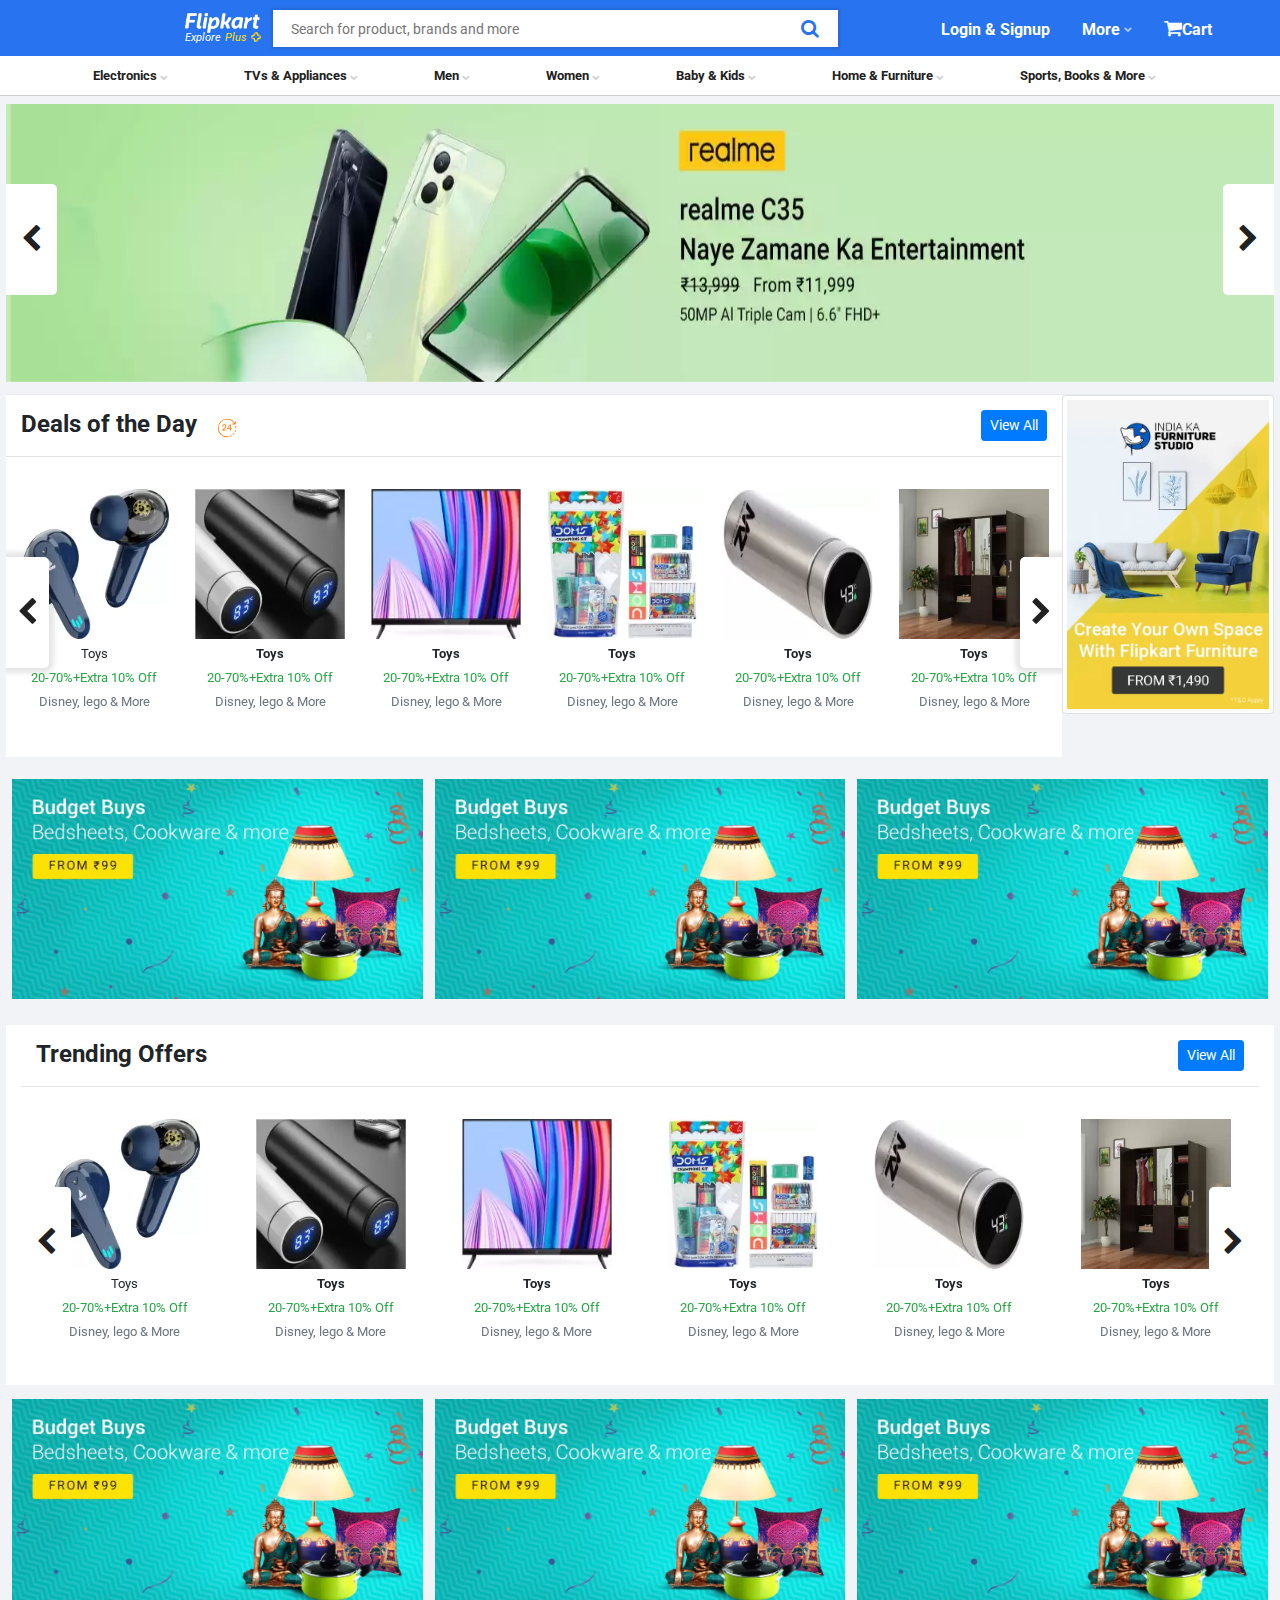
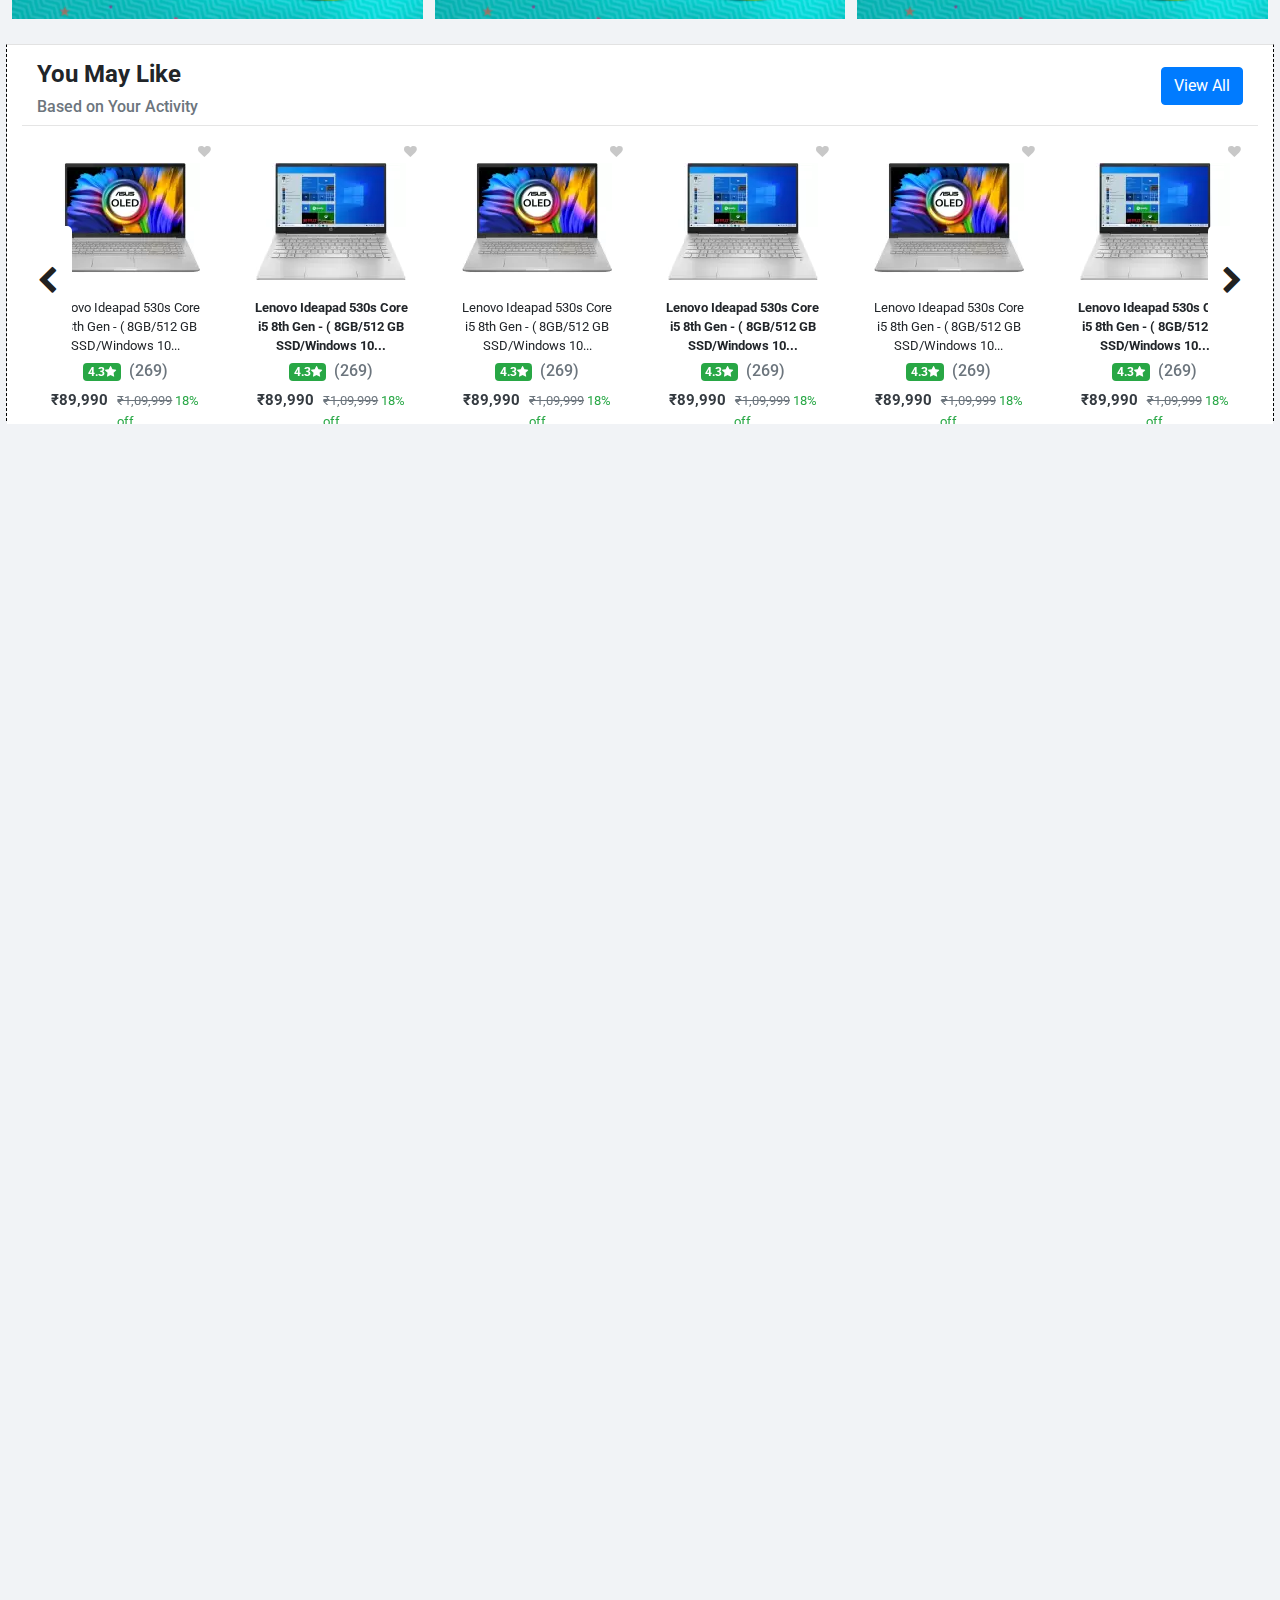
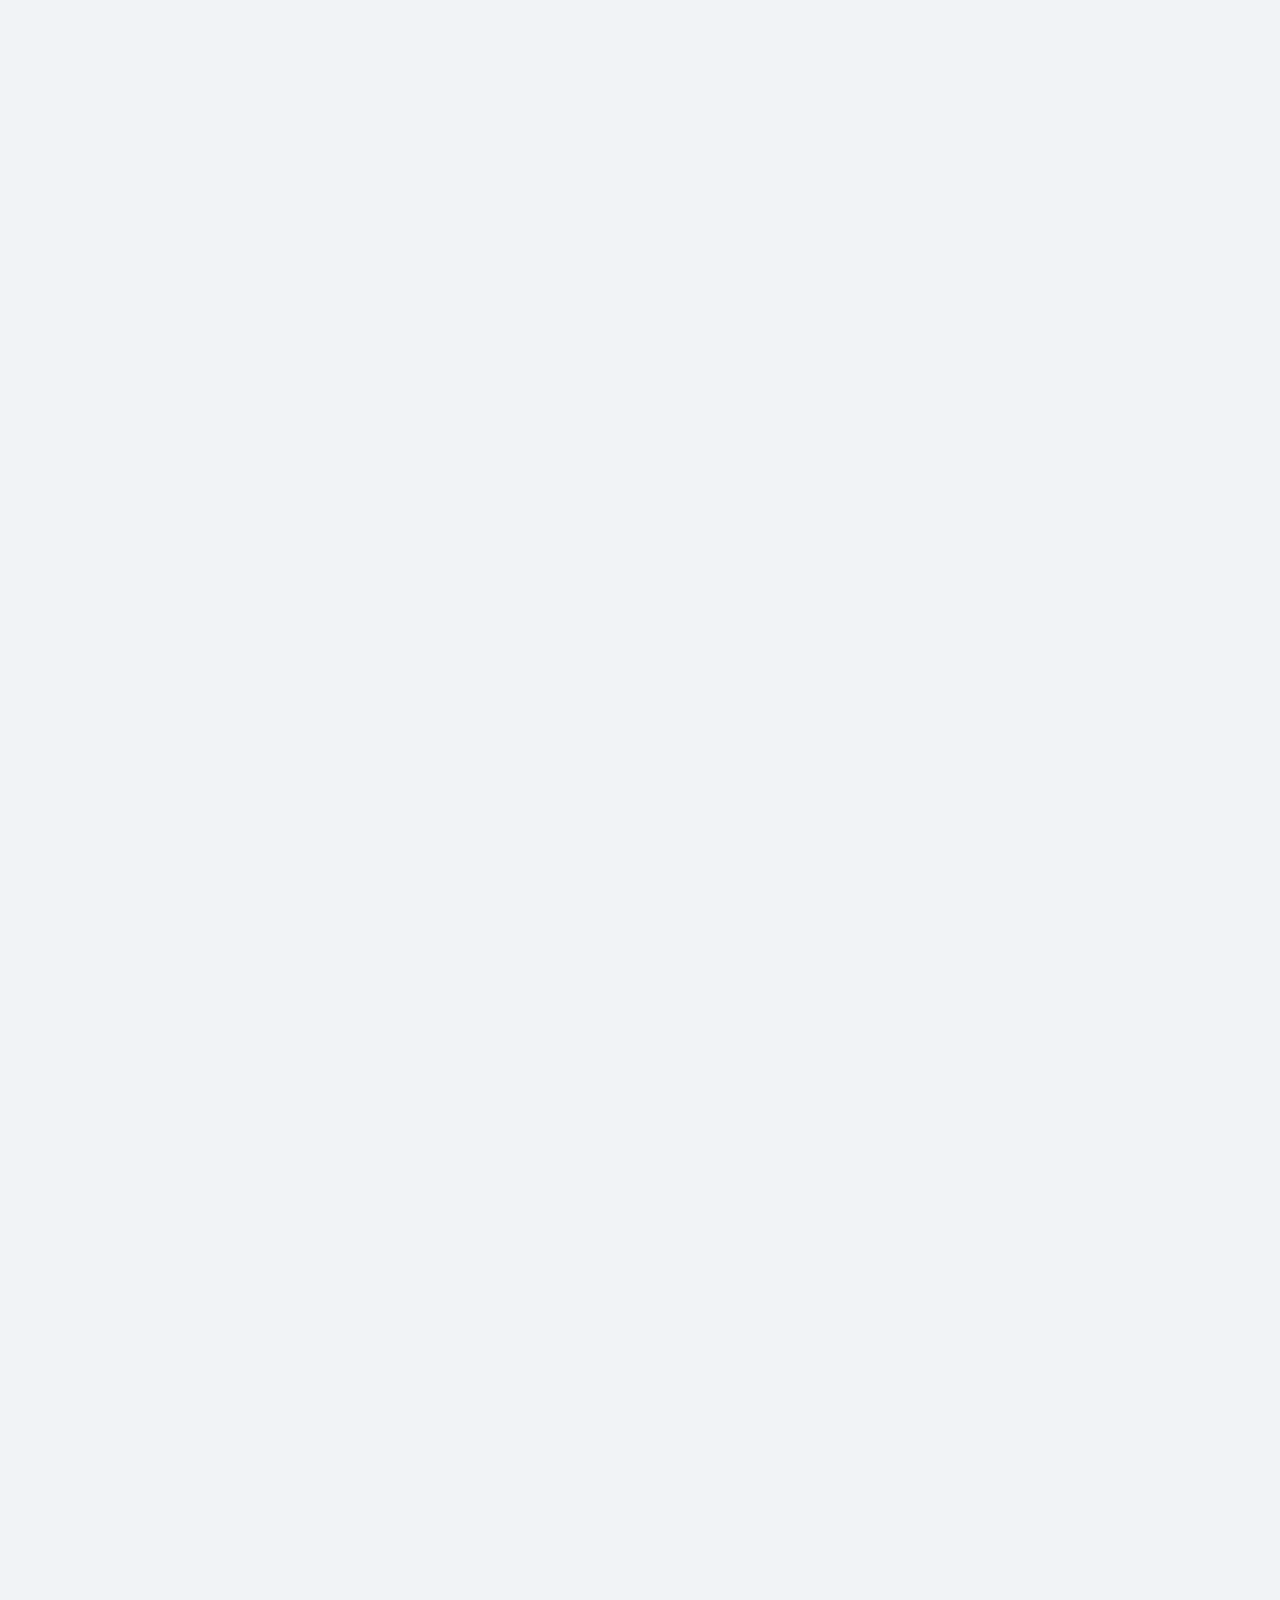
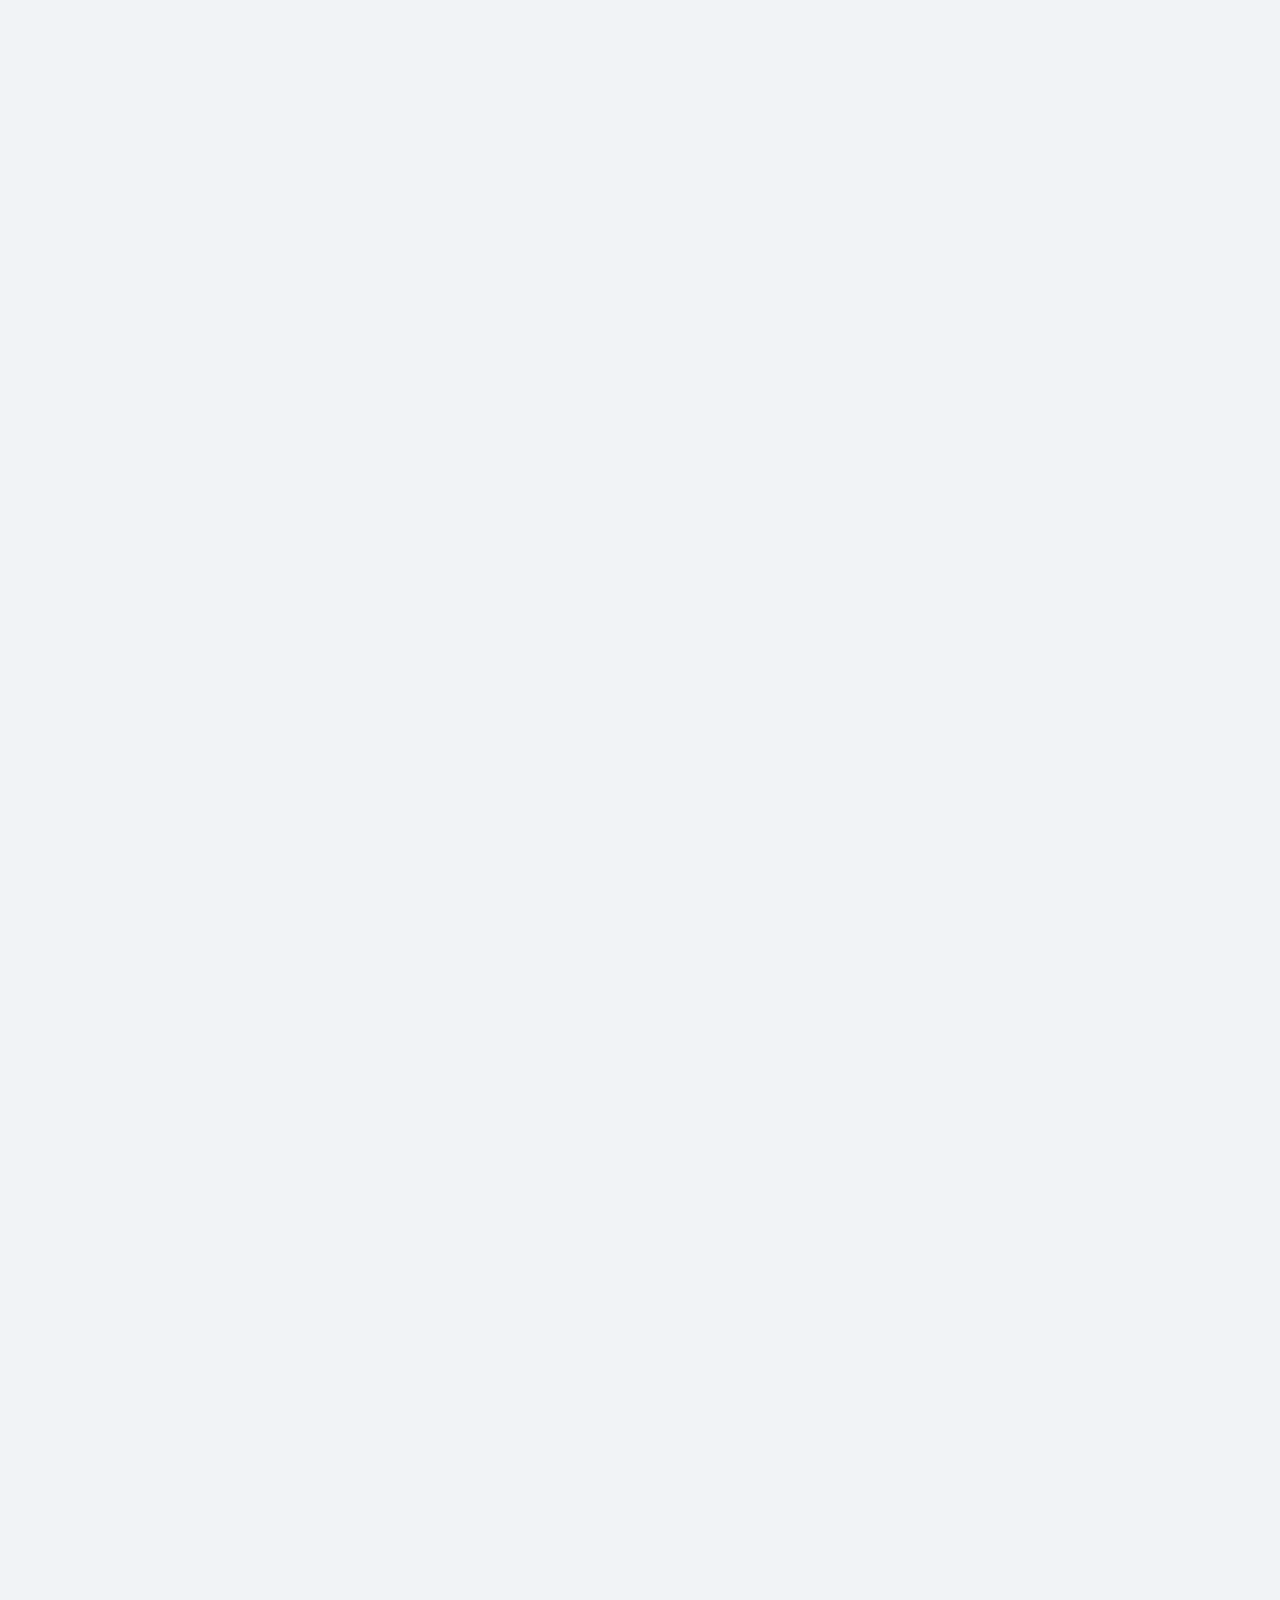
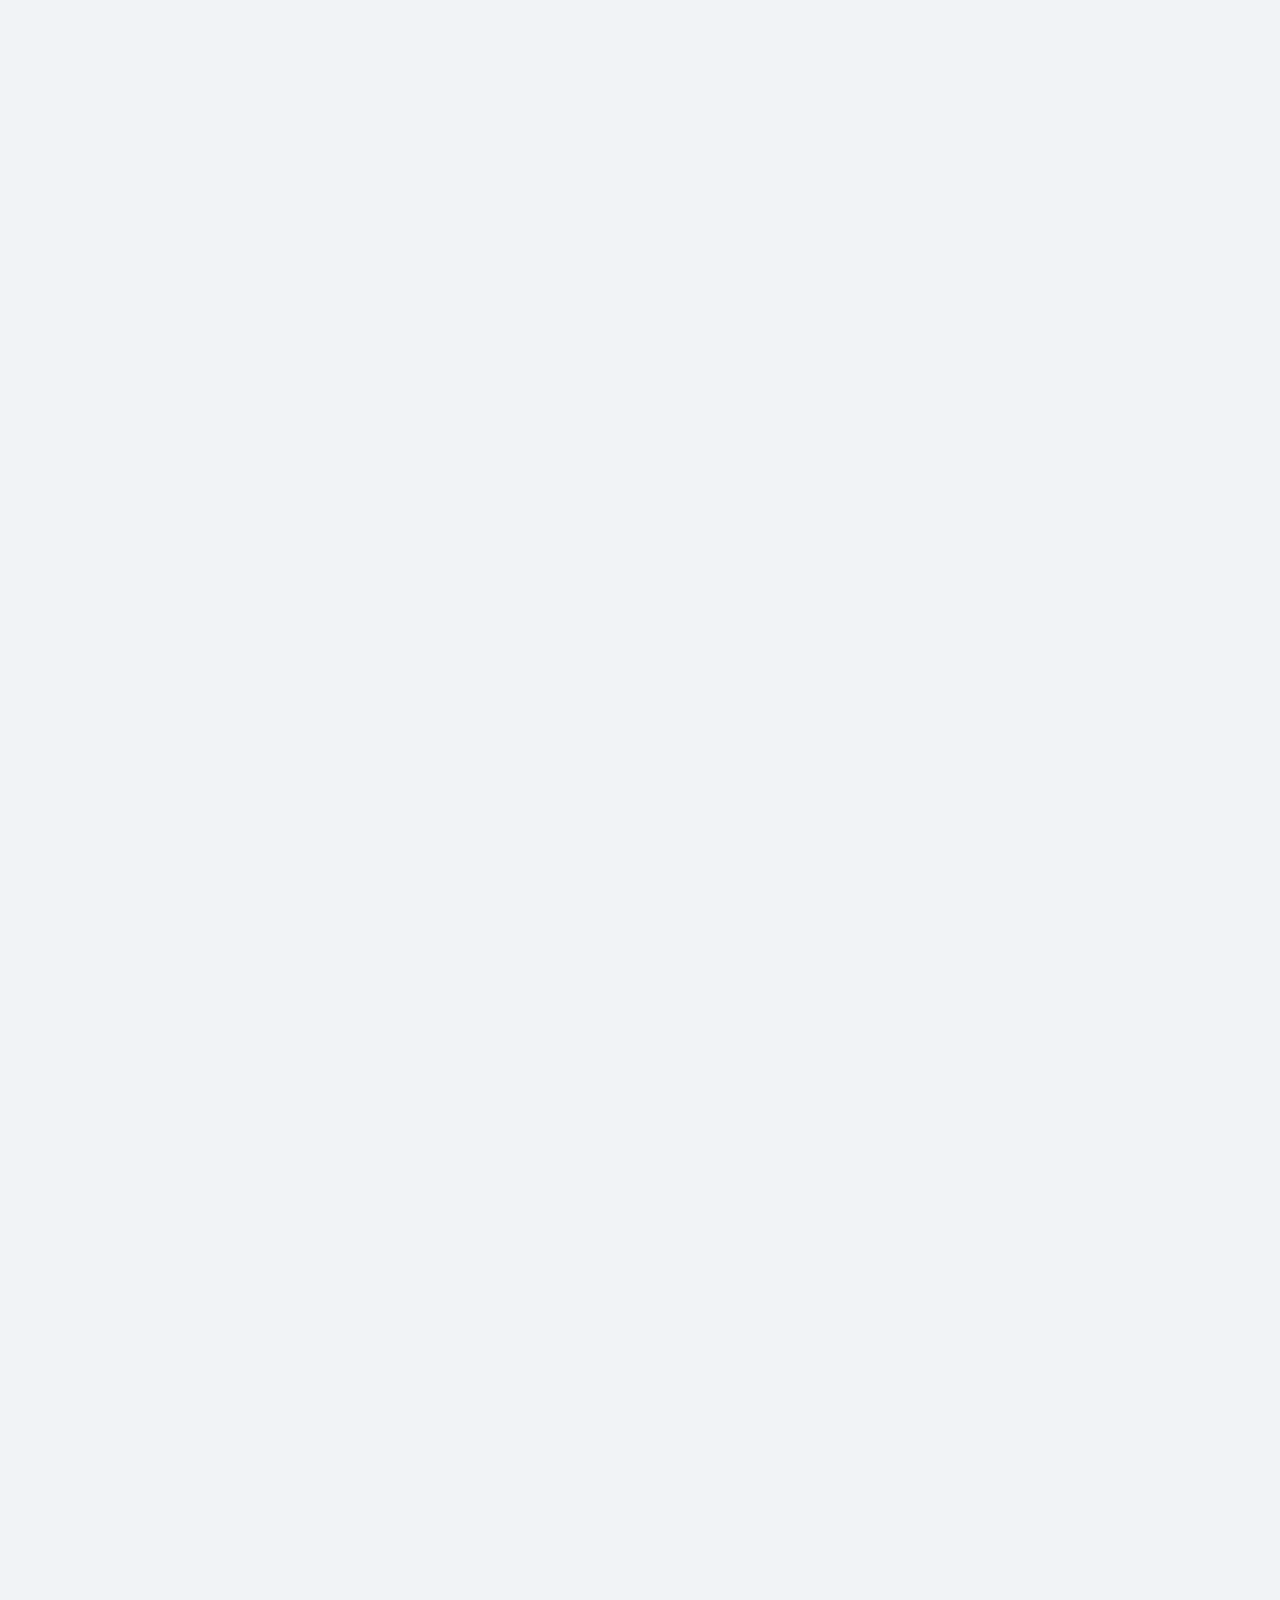
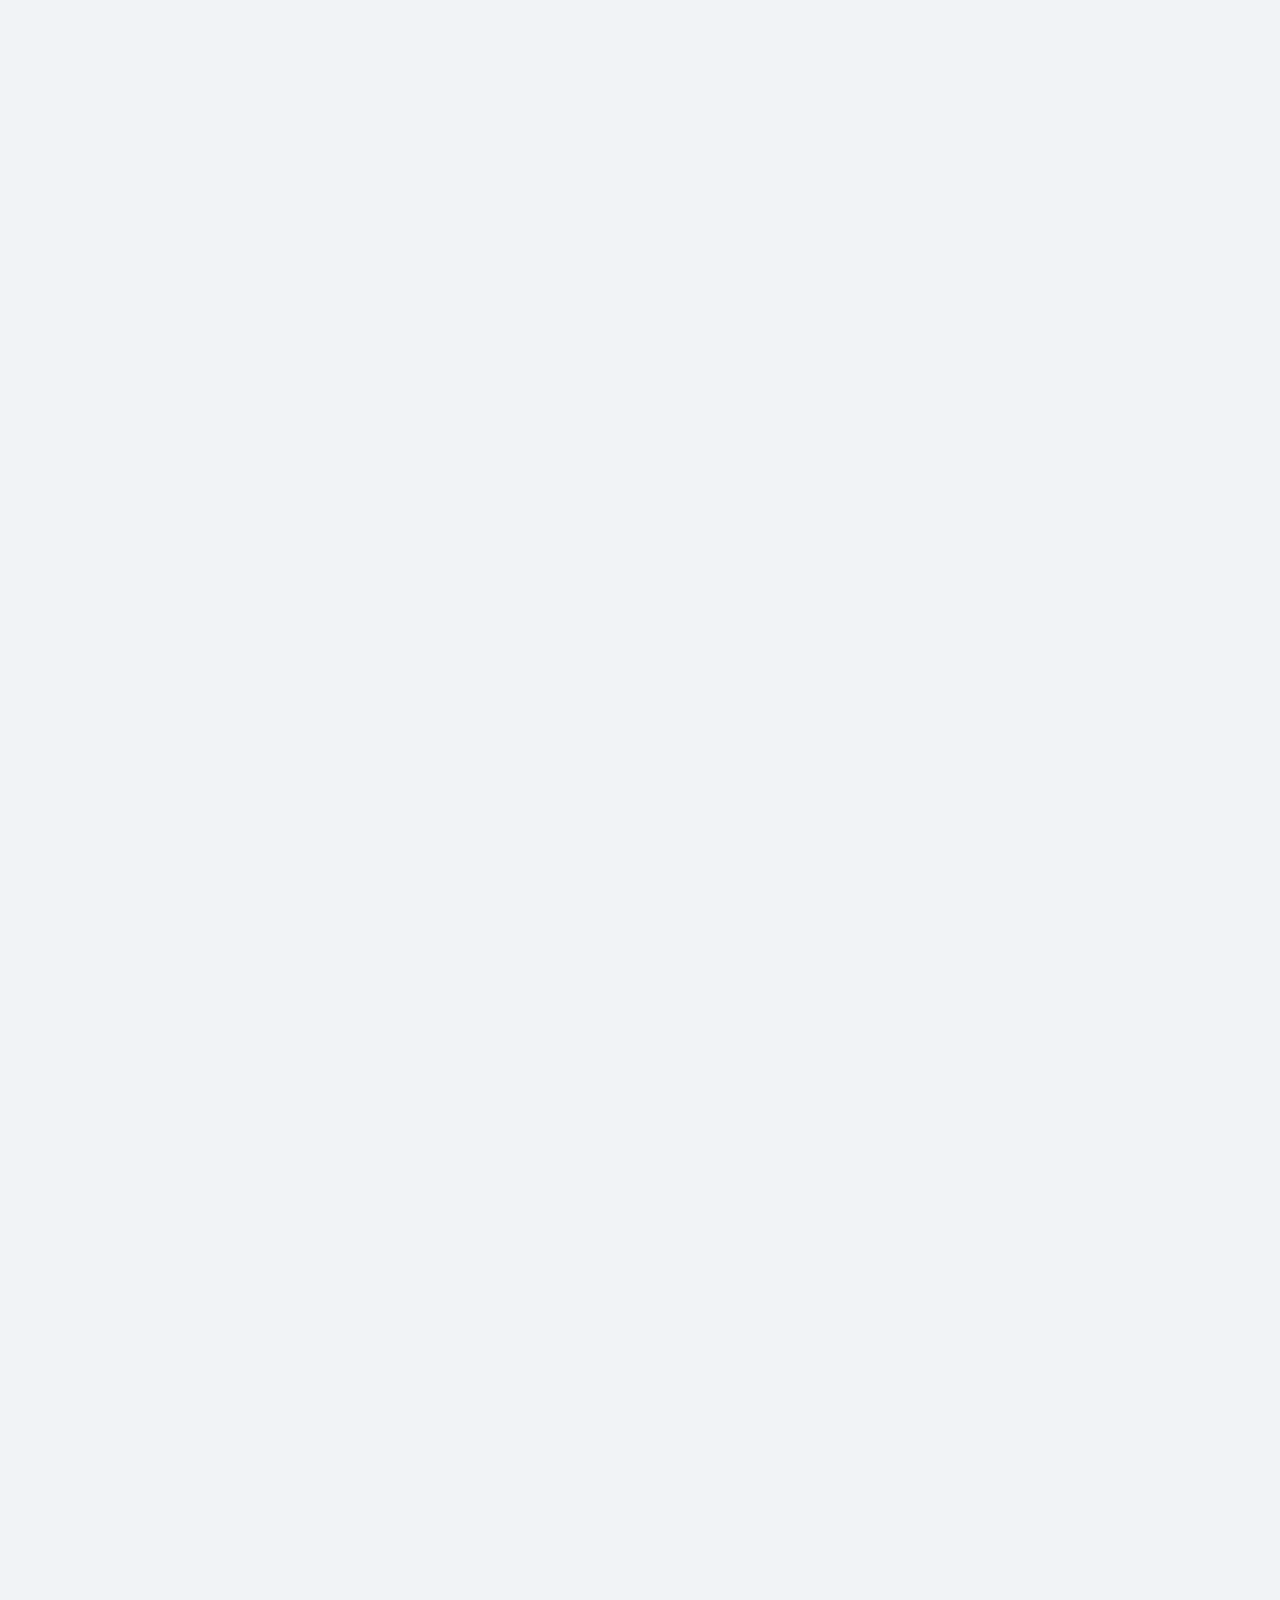
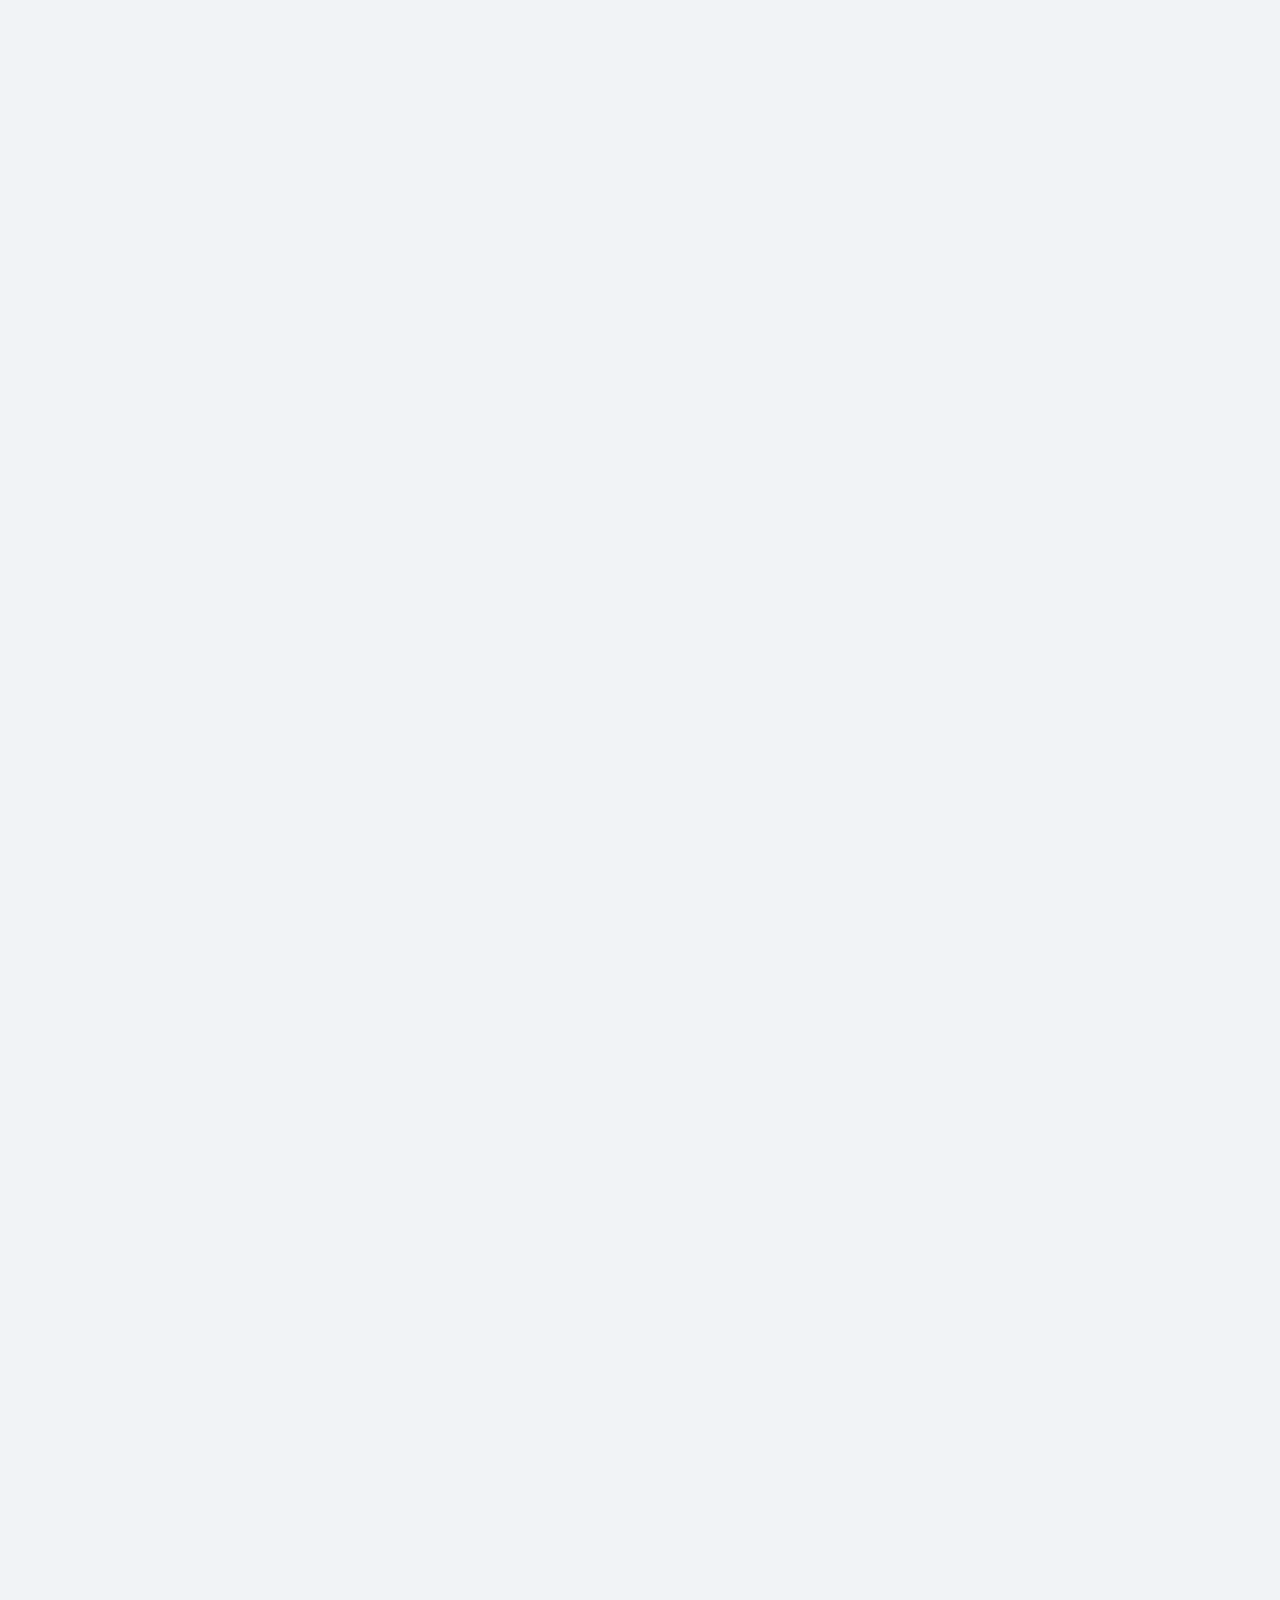
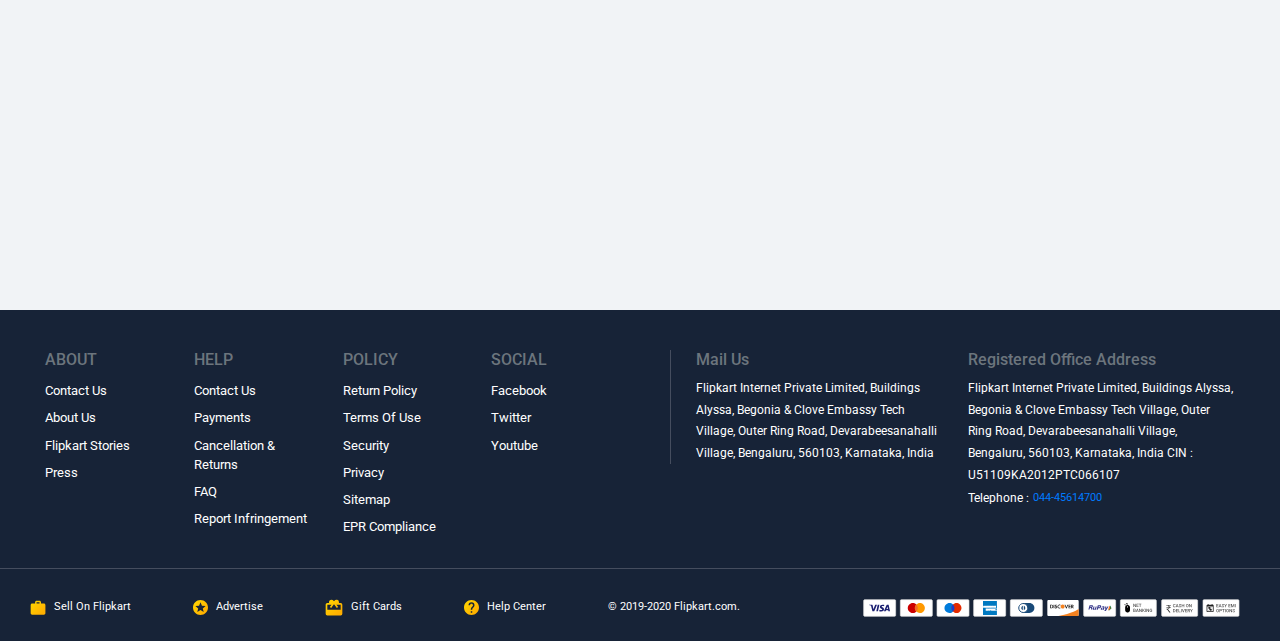
<file: Index Clone.html>
<!doctype html>
<html lang="en">

<head>
    <!-- Required meta tags -->
    <meta charset="utf-8">
    <meta name="viewport" content="width=device-width, initial-scale=1, shrink-to-fit=no">

    <!-- Bootstrap CSS -->
    <link rel="stylesheet" href="css/bootstrap.min.css">
    <link rel="stylesheet" href="https://cdnjs.cloudflare.com/ajax/libs/font-awesome/4.7.0/css/font-awesome.min.css">
    <link href="https://fonts.googleapis.com/css?family=Roboto" rel="stylesheet">
    <link rel="shortcut icon" href="favicon.png">
    <!--<link rel="stylesheet" href="css/style2.css">-->
    <title>Online Shopping Site for Mobiles, Electronics, Furniture, Grocery, Lifestyle, Books &amp; More. Best Offers!
    </title>
    <style>
        header {}

        footer {
            background-color: #172337;
        }

        footer>div>div {
            max-width: 1348px !important;
        }

        footer h6 {
            margin-top: 40px;
        }

        .footer_top {
            height: 259px;
            border-bottom: 1px solid #454d5e;
        }

        .footer_top>.row>div>.row>div {
            padding-top: 20px;
            /*border: 1px solid orange;*/

        }

        .footer_top a {
            color: #fff;
            font-size: 0.8em;
            padding: 4px;
            padding-left: 0px;
        }

        .footer_top p {
            font-size: 0.9em;
        }

        .footer_bottom li {
            padding-right: 62px;
        }

        .footer_bottom a {
            color: #fff;
            font-size: 0.7em;
            padding: 0px;
        }

        .footer_bottom a img {
            margin-right: 5px;
        }

        .footer_top a:hover {
            text-decoration: underline;
        }

        .a_footer_top_div {
            border-left: 1px solid #454d5e;
            padding-left: 25px;
        }

        .footer_bottom {
            height: 72px;
        }

        .footer_bottom .row>div ul {
            margin-top: 30px;
        }

        .footer_payment_a {
            margin-top: 30px;
            display: block;
        }

        .header_top {
            padding-top: 10px;
            padding-left: 185px;
            height: 56px;
            background-color: #2874f0;
            position: fixed;
            top: 0px;
            left: 0px;
            width: 100%;
            z-index: 10000;
        }

        .header_bottom {
            height: 40px;
            background-color: #fff;
            border-bottom: 1px solid #caccce;
            margin-top: 56px;
        }

        body {
            background-color: #f1f3f6;
            font-family: Roboto, Arial, sans-serif;
        }

        div.l_shine {
            width: 99%;
            height: 11406px;
            padding: 0px;
        }

        .a_main1 {
            height: 280px;
            margin-top: 8px;
        }

        .a_main2 {
            margin-top: 10px;
            border-top: 1px solid #ebebed;
            box-shadow: 0px 1px 3px 1px rgba(0, 0, 0, 0, .1);

        }

        .a_main2 .row {
            height: 362px;
            margin: 0px;
        }

        .a_main2 .row>div {
            padding: 0px;
        }

        .a_main3 {
            margin-top: 20px;

        }

        .a_main3>.row>div,
        .a_main5>.row>div {
            padding: 2px 6px;
            height: 238px;
        }

        .a_main4 {
            height: 352px;
            margin-top: 10px;
            background-color: #fff;
        }

        .a_main5 {
            height: 237px;
            margin-top: 20px;
        }

        .a_main6 {
            height: 377px;
            border: 1px dashed black;
            margin-top: 10px;
            border-top: 1px solid #e2e2e2;
        }

        .a_main6_c10 {
            height: 81px !important;
        }

        .a_main6_c10 a {
            margin-top: 7px;
        }

        .l_control {
            width: 4%;
            opacity: 1;
            background-color: #fff;
            height: 40%;
            margin-top: 80px;
        }

        .l_control i {
            color: #212121 !important;
            font-size: 1.8em;

        }

        #demo .carousel-control-prev {
            border-top-right-radius: 5px;
            border-bottom-right-radius: 5px;
        }

        #demo .carousel-control-next {
            border-top-left-radius: 5px;
            border-bottom-left-radius: 5px;
        }

        .a_bcwhite {
            background-color: #fff;
        }

        .a_main2_c10_top {
            height: 62px;
            padding: 15px;
            border-bottom: 1px solid #e5e5e5;
            margin-bottom: 20px;
        }

        .cbox {
            width: 100%;
            height: 278px;

        }

        .cbox .row {}

        .cbox .row .col {}

        .search_form {
            width: 565px;
            height: 37px;
            background: #fff;
            margin-left: 12px;
            margin-right: 87px;
            box-shadow: 0px 0px 3px 2px rgba(0, 0, 0, 0.1);
            position: relative;
        }

        .search_form input[type=text] {
            width: 495px;
            margin-left: 16px;
            margin-top: 8px;
            border: none;
            font-size: 0.9em;
        }

        .search_form input:focus {
            outline: none;
        }

        .search_form .fa-search {
            color: #2874f0;
            font-size: 1.2em;
        }

        .ep {
            font-style: italic;
            font-size: 0.7em;
        }

        .explore {
            color: #fff;

        }

        .plus {
            color: #ffe500;
        }

        .a_ep {
            position: relative;
            top: -10px;
        }

        .a_top_nav {
            position: relative;
            z-index: 5000;
        }

        .a_top_nav a {
            color: #fff;
            font-weight: bolder;
        }

        .a_top_nav .fa-shopping-cart {
            font-size: 1.2em;
        }

        .a_top_nav .fa-chevron-down {
            font-size: 00.5em;
            position: relative;
            top: -3px;
            color: #b4cffa;
        }

        .a_top_nav>li {
            position: relative;
            padding-bottom: 6px;
        }

        .a_top_nav>li:hover>.submenu {
            display: block;
        }

        .submenu {
            width: 241px;
            background: #fff;
            position: absolute;
            top: 46px;
            left: 0px;
            display: none;
            z-index: 1000;
            border-bottom-right-radius: 5px;
            border-bottom-left-radius: 5px;
        }

        .submenu a {
            color: black;
            height: 54px;
            line-height: 40px;
            border-radius: 0px !important;
            border-bottom: 1px solid #efeff0;
        }

        .submenu a:hover {
            cursor: pointer;
            background: #faf9f9;
        }

        .submenu i {
            color: #2975f1;
            margin-right: 10px;
        }

        .header_bottom_nav>ul>li>a {
            color: #212121;
            font-size: 0.8em;
            font-weight: bold;
            padding: 10px 38px !important;
        }

        .header_bottom_nav i {
            color: #cecece;
            font-size: 0.6em;
        }

        .header_bottom_nav_ul {
            width: 100%;
            padding-left: 55px;
        }

        .header_bottom_nav_ul a:hover {
            cursor: pointer !important;
        }

        .header_bottom_nav_ul>li>a:hover,
        .header_bottom_nav_ul>li:hover>a {
            color: #2874f0;
        }

        .a_triangleup {
            position: absolute;
            top: -45px;
            left: 40px;
            color: #fff !important;
            font-size: 4.2em;
        }

        .category_submenu {
            width: 1250px;
            background: red;
            position: absolute;
            top: 96px;
            left: 50px;
            z-index: 1000;
            visibility: hidden;
            opacity: 0;
            transition: all linear 0.1s;
            transition-delay: 0.2s;
        }

        .row {
            margin: 0px;
        }

        .row>div {}

        .header_bottom_nav_ul>li:hover>.category_submenu {
            visibility: visible;
            opacity: 1;
        }

        .header_bottom_nav_ul>li:hover>a .fa {
            color: #2874f0;
        }

        .category_submenu>div>div.col {
            min-height: 530px;
        }

        .a_gry {
            background: #f9f9f9;
        }

        .a_wht {
            background: #fff;
        }

        .category_submenu ul {
            padding-left: 0px;
            list-style: none;
            padding-bottom: 10px;
        }

        .category_submenu ul a {
            display: block;
            color: #666;
            font-size: 0.8em;
            padding: 6px 0px;
        }

        .category_submenu ul {
            margin-left: 12px;
            overflow: hidden;
        }

        .category_submenu h6 {
            margin-top: 18px;
            margin-left: 12px;
        }

        .category_submenu a:hover {
            text-decoration: none;
        }

        .a_logo:hover {
            color: #fff;
        }

        .a_m2_lefta {
            display: block;
            overflow: hidden;
            height: 100%;
            padding: 12px 10px;
            font-size: 0.8em;
            position: relative;
        }

        .a_m2_lefta .fa-heart {
            position: absolute;
            top: 0px;
            right: 2px;
            color: #c8c8c8;
        }

        .a_m2_lefta>div {
            margin: 5px 0px;
        }

        .a_m2_lefta:hover {
            text-decoration: none;
        }

        .a_m2_lefta:hover img {
            transform: scale(1.05, 1.05);
        }

        .a_noscale:hover img {
            transform: scale(1, 1);
        }

        #demo2 {
            overflow: hidden;
        }

        #demo2 .l_control {
            box-shadow: 0px 0px 5px 5px rgba(0, 0, 0, 0.1);
        }

        #demo2 .l_control:hover {
            box-shadow: 0px 0px 6px 6px rgba(0, 0, 0, 0.19);
        }

        .a_search_list {
            width: 565px;
            height: 313px;
            padding-top: 15px;
            background: #fff;
            position: absolute;
            left: 0px;
            top: 37px;
            box-shadow: 1px 4px 2px rgba(0, 0, 0, 0.3);
            z-index: 20000;
            overflow: hidden;
            display: none;
        }

        .a_search_list h6 {
            margin-left: 15px;
        }

        .a_search_list a {
            padding: 9px 15px;
            color: #0d0d0d;
            font-size: 0.9em;
        }

        .a_search_list a:hover {
            background: #f4f8ff;
        }

        .a_search_list .fa-search {
            color: #0d0d0d;
            color: #777;
            font-size: 0.8em;
            margin-right: 23px;
        }

        .carousel-control-prev {
            border-top-right-radius: 5px;
            border-bottom-right-radius: 5px;
        }

        .carousel-control-next {
            border-top-left-radius: 5px;
            border-bottom-left-radius: 5px;
        }

        .a_main6 img {
            width: 150px;
        }

        .a_main6_img_div {
            height: 130px;
        }
    </style>
</head>

<body>
    <header>
        <div class="header_top">
            <a href="#" class="float-left a_logo">
                <img width="75" src="img/flipkart.png">
                <div class="a_ep">
                    <span class="ep explore">Explore</span> <span class="ep plus">Plus</span>
                    <img width="10" src="img/plus.png">
                </div>
            </a>
            <form class="search_form float-left">
                <input class="search_box" autocomplete="off" type="text" name="search"
                    placeholder="Search for product, brands and more">
                <button type="submit" class="btn">
                    <i class="fa fa-search"></i>
                </button>
                <div class="a_search_list">
                    <h6 class="text-secondary">Trending</h6>
                    <ul class="nav flex-column">
                        <li class="nav-item">
                            <a class="nav-link" href="#"><i class="fa fa-search"></i>mobile</a>
                        </li>
                        <li class="nav-item">
                            <a class="nav-link" href="#"><i class="fa fa-search"></i>laptop</a>
                        </li>
                        <li class="nav-item">
                            <a class="nav-link" href="#"><i class="fa fa-search"></i>televisions</a>
                        </li>
                        <li class="nav-item">
                            <a class="nav-link" href="#"><i class="fa fa-search"></i>washing machine</a>
                        </li>
                        <li class="nav-item">
                            <a class="nav-link" href="#"><i class="fa fa-search"></i>refrigerators</a>
                        </li>
                        <li class="nav-item">
                            <a class="nav-link" href="#"><i class="fa fa-search"></i>shoes</a>
                        </li>
                        <li class="nav-item">
                            <a class="nav-link" href="#"><i class="fa fa-search"></i>sarees</a>
                        </li>
                    </ul>
                </div>
            </form>
            <ul class="nav nav-pills a_top_nav">
                <li class="nav-item">
                    <a class="nav-link" href="#">Login &amp; Signup</a>
                </li>
                <li class="nav-item">
                    <a class="nav-link" href="#">More <i class="fa fa-chevron-down"></i></a>
                    <ul class="nav flex-column submenu ">
                        <li class="nav-item">
                            <i class="fa fa-caret-up a_triangleup" aria-hidden="true"></i>
                            <a class="nav-link" href="#">Notification Preferences</a>
                        </li>
                        <li class="nav-item">
                            <a class="nav-link" href="#"><i class="fa fa-briefcase"></i> Sell on Flipkart</a>
                        </li>
                        <li class="nav-item">
                            <a class="nav-link" href="#"><i class="fa fa-question-circle"></i> 24x7 Customer Care</a>
                        </li>
                        <li class="nav-item">
                            <a class="nav-link" href="#"><i class="fa fa-line-chart"></i> Advertise</a>
                        </li>
                        <li class="nav-item">
                            <a class="nav-link" href="#"><i class="fa fa-bell"></i> Download App</a>
                        </li>
                    </ul>
                </li>
                <li class="nav-item">
                    <a class="nav-link" href="#"><i class="fa fa-shopping-cart"></i>Cart</a>
                </li>
            </ul>
        </div>
        <div class="header_bottom header_bottom_nav">
            <ul class="nav header_bottom_nav_ul">
                <li class="nav-item">
                    <a class="nav-link" href="#">Electronics <i class="fa fa-chevron-down"></i></a>
                    <div class="category_submenu">
                        <div class="row">
                            <div class="col a_wht">
                                <h6> Mobiles <i class="fa fa-caret-right"></i></h6>
                                <ul>
                                    <li>
                                        <a href="#">MI</a>
                                    </li>
                                    <li>
                                        <a href="#">Realme</a>
                                    </li>
                                    <li>
                                        <a href="#">Samsung</a>
                                    </li>
                                    <li>
                                        <a href="#">Infinix</a>
                                    </li>
                                    <li>
                                        <a href="#">Oppo</a>
                                    </li>
                                    <li>
                                        <a href="#">Apple</a>
                                    </li>
                                    <li>
                                        <a href="#">Vivo</a>
                                    </li>
                                    <li>
                                        <a href="#">Honor</a>
                                    </li>
                                    <li>
                                        <a href="#">Asus</a>
                                    </li>
                                    <li>
                                        <a href="#">Samsung S10 Series</a>
                                    </li>
                                    <li>
                                        <a href="#">Redmi Note 7 Pro</a>
                                    </li>
                                    <li>
                                        <a href="#">Redmi Go</a>
                                    </li>
                                    <li>
                                        <a href="#">Realme C2</a>
                                    </li>
                                    <li>
                                        <a href="#">Infinix Smart 3</a>
                                    </li>
                                    <li>
                                        <a href="#">Vivo V15</a>
                                    </li>
                                    <li>
                                        <a href="#"> LOAAB </a>
                                    </li>
                                    <li>
                                        <a href="#"> FASHION </a>
                                    </li>
                                </ul>
                            </div>
                            <div class="col a_gry">
                                <h6> Mobiles <i class="fa fa-caret-right"></i></h6>
                                <ul>
                                    <li>
                                        <a href="#">MI</a>
                                    </li>
                                    <li>
                                        <a href="#">Realme</a>
                                    </li>
                                    <li>
                                        <a href="#">Samsung</a>
                                    </li>
                                    <li>
                                        <a href="#">Infinix</a>
                                    </li>
                                    <li>
                                        <a href="#">Oppo</a>
                                    </li>
                                    <li>
                                        <a href="#">Apple</a>
                                    </li>
                                    <li>
                                        <a href="#">Vivo</a>
                                    </li>
                                    <li>
                                        <a href="#">Honor</a>
                                    </li>
                                    <li>
                                        <a href="#">Asus</a>
                                    </li>
                                    <li>
                                        <a href="#">Samsung S10 Series</a>
                                    </li>
                                    <li>
                                        <a href="#">Redmi Note 7 Pro</a>
                                    </li>
                                    <li>
                                        <a href="#">Redmi Go</a>
                                    </li>
                                    <li>
                                        <a href="#">Realme C2</a>
                                    </li>
                                    <li>
                                        <a href="#">Infinix Smart 3</a>
                                    </li>
                                    <li>
                                        <a href="#">Vivo V15</a>
                                    </li>
                                    <li>
                                        <a href="#"> LOAAB </a>
                                    </li>
                                    <li>
                                        <a href="#"> FASHION </a>
                                    </li>
                                </ul>
                            </div>
                            <div class="col a_wht">
                                <h6> Mobiles <i class="fa fa-caret-right"></i></h6>
                                <ul>
                                    <li>
                                        <a href="#">MI</a>
                                    </li>
                                    <li>
                                        <a href="#">Realme</a>
                                    </li>
                                    <li>
                                        <a href="#">Samsung</a>
                                    </li>
                                    <li>
                                        <a href="#">Infinix</a>
                                    </li>
                                    <li>
                                        <a href="#">Oppo</a>
                                    </li>
                                    <li>
                                        <a href="#">Apple</a>
                                    </li>
                                    <li>
                                        <a href="#">Vivo</a>
                                    </li>
                                    <li>
                                        <a href="#">Honor</a>
                                    </li>
                                    <li>
                                        <a href="#">Asus</a>
                                    </li>
                                    <li>
                                        <a href="#">Samsung S10 Series</a>
                                    </li>
                                    <li>
                                        <a href="#">Redmi Note 7 Pro</a>
                                    </li>
                                    <li>
                                        <a href="#">Redmi Go</a>
                                    </li>
                                    <li>
                                        <a href="#">Realme C2</a>
                                    </li>
                                    <li>
                                        <a href="#">Infinix Smart 3</a>
                                    </li>
                                    <li>
                                        <a href="#">Vivo V15</a>
                                    </li>
                                    <li>
                                        <a href="#"> LOAAB </a>
                                    </li>
                                    <li>
                                        <a href="#"> FASHION </a>
                                    </li>
                                </ul>
                            </div>
                            <div class="col a_gry">
                                <h6> Mobiles <i class="fa fa-caret-right"></i></h6>
                                <ul>
                                    <li>
                                        <a href="#">MI</a>
                                    </li>
                                    <li>
                                        <a href="#">Realme</a>
                                    </li>
                                    <li>
                                        <a href="#">Samsung</a>
                                    </li>
                                    <li>
                                        <a href="#">Infinix</a>
                                    </li>
                                    <li>
                                        <a href="#">Oppo</a>
                                    </li>
                                    <li>
                                        <a href="#">Apple</a>
                                    </li>
                                    <li>
                                        <a href="#">Vivo</a>
                                    </li>
                                    <li>
                                        <a href="#">Honor</a>
                                    </li>
                                    <li>
                                        <a href="#">Asus</a>
                                    </li>
                                    <li>
                                        <a href="#">Samsung S10 Series</a>
                                    </li>
                                    <li>
                                        <a href="#">Redmi Note 7 Pro</a>
                                    </li>
                                    <li>
                                        <a href="#">Redmi Go</a>
                                    </li>
                                    <li>
                                        <a href="#">Realme C2</a>
                                    </li>
                                    <li>
                                        <a href="#">Infinix Smart 3</a>
                                    </li>
                                    <li>
                                        <a href="#">Vivo V15</a>
                                    </li>
                                    <li>
                                        <a href="#"> LOAAB </a>
                                    </li>
                                    <li>
                                        <a href="#"> FASHION </a>
                                    </li>
                                </ul>
                            </div>
                            <div class="col a_wht">
                                <h6> Mobiles <i class="fa fa-caret-right"></i></h6>
                                <ul>
                                    <li>
                                        <a href="#">MI</a>
                                    </li>
                                    <li>
                                        <a href="#">Realme</a>
                                    </li>
                                    <li>
                                        <a href="#">Samsung</a>
                                    </li>
                                    <li>
                                        <a href="#">Infinix</a>
                                    </li>
                                    <li>
                                        <a href="#">Oppo</a>
                                    </li>
                                    <li>
                                        <a href="#">Apple</a>
                                    </li>
                                    <li>
                                        <a href="#">Vivo</a>
                                    </li>
                                    <li>
                                        <a href="#">Honor</a>
                                    </li>
                                    <li>
                                        <a href="#">Asus</a>
                                    </li>
                                    <li>
                                        <a href="#">Samsung S10 Series</a>
                                    </li>
                                    <li>
                                        <a href="#">Redmi Note 7 Pro</a>
                                    </li>
                                    <li>
                                        <a href="#">Redmi Go</a>
                                    </li>
                                    <li>
                                        <a href="#">Realme C2</a>
                                    </li>
                                    <li>
                                        <a href="#">Infinix Smart 3</a>
                                    </li>
                                    <li>
                                        <a href="#">Vivo V15</a>
                                    </li>
                                    <li>
                                        <a href="#"> LOAAB </a>
                                    </li>
                                    <li>
                                        <a href="#"> FASHION </a>
                                    </li>
                                </ul>
                            </div>
                        </div>
                    </div>
                </li>
                <li class="nav-item">
                    <a class="nav-link" href="#">TVs &amp; Appliances <i class="fa fa-chevron-down"></i></a>
                    <div class="category_submenu a_tv">
                        <div class="row">
                            <div class="col a_wht">
                                <h6> Appliances <i class="fa fa-caret-right"></i></h6>
                                <ul>
                                    <li>
                                        <a href="#">MI</a>
                                    </li>
                                    <li>
                                        <a href="#">Realme</a>
                                    </li>
                                    <li>
                                        <a href="#">Samsung</a>
                                    </li>
                                    <li>
                                        <a href="#">Infinix</a>
                                    </li>
                                    <li>
                                        <a href="#">Oppo</a>
                                    </li>
                                    <li>
                                        <a href="#">Apple</a>
                                    </li>
                                    <li>
                                        <a href="#">Vivo</a>
                                    </li>
                                    <li>
                                        <a href="#">Honor</a>
                                    </li>
                                    <li>
                                        <a href="#">Asus</a>
                                    </li>
                                    <li>
                                        <a href="#">Samsung S10 Series</a>
                                    </li>
                                    <li>
                                        <a href="#">Redmi Note 7 Pro</a>
                                    </li>
                                    <li>
                                        <a href="#">Redmi Go</a>
                                    </li>
                                    <li>
                                        <a href="#">Realme C2</a>
                                    </li>
                                    <li>
                                        <a href="#">Infinix Smart 3</a>
                                    </li>
                                    <li>
                                        <a href="#">Vivo V15</a>
                                    </li>
                                    <li>
                                        <a href="#"> LOAAB </a>
                                    </li>
                                    <li>
                                        <a href="#"> FASHION </a>
                                    </li>
                                </ul>
                            </div>
                            <div class="col a_gry">
                                <h6> Appliances <i class="fa fa-caret-right"></i></h6>
                                <ul>
                                    <li>
                                        <a href="#">MI</a>
                                    </li>
                                    <li>
                                        <a href="#">Realme</a>
                                    </li>
                                    <li>
                                        <a href="#">Samsung</a>
                                    </li>
                                    <li>
                                        <a href="#">Infinix</a>
                                    </li>
                                    <li>
                                        <a href="#">Oppo</a>
                                    </li>
                                    <li>
                                        <a href="#">Apple</a>
                                    </li>
                                    <li>
                                        <a href="#">Vivo</a>
                                    </li>
                                    <li>
                                        <a href="#">Honor</a>
                                    </li>
                                    <li>
                                        <a href="#">Asus</a>
                                    </li>
                                    <li>
                                        <a href="#">Samsung S10 Series</a>
                                    </li>
                                    <li>
                                        <a href="#">Redmi Note 7 Pro</a>
                                    </li>
                                    <li>
                                        <a href="#">Redmi Go</a>
                                    </li>
                                    <li>
                                        <a href="#">Realme C2</a>
                                    </li>
                                    <li>
                                        <a href="#">Infinix Smart 3</a>
                                    </li>
                                    <li>
                                        <a href="#">Vivo V15</a>
                                    </li>
                                    <li>
                                        <a href="#"> LOAAB </a>
                                    </li>
                                    <li>
                                        <a href="#"> FASHION </a>
                                    </li>
                                </ul>
                            </div>
                            <div class="col a_wht">
                                <h6> Appliances <i class="fa fa-caret-right"></i></h6>
                                <ul>
                                    <li>
                                        <a href="#">MI</a>
                                    </li>
                                    <li>
                                        <a href="#">Realme</a>
                                    </li>
                                    <li>
                                        <a href="#">Samsung</a>
                                    </li>
                                    <li>
                                        <a href="#">Infinix</a>
                                    </li>
                                    <li>
                                        <a href="#">Oppo</a>
                                    </li>
                                    <li>
                                        <a href="#">Apple</a>
                                    </li>
                                    <li>
                                        <a href="#">Vivo</a>
                                    </li>
                                    <li>
                                        <a href="#">Honor</a>
                                    </li>
                                    <li>
                                        <a href="#">Asus</a>
                                    </li>
                                    <li>
                                        <a href="#">Samsung S10 Series</a>
                                    </li>
                                    <li>
                                        <a href="#">Redmi Note 7 Pro</a>
                                    </li>
                                    <li>
                                        <a href="#">Redmi Go</a>
                                    </li>
                                    <li>
                                        <a href="#">Realme C2</a>
                                    </li>
                                    <li>
                                        <a href="#">Infinix Smart 3</a>
                                    </li>
                                    <li>
                                        <a href="#">Vivo V15</a>
                                    </li>
                                    <li>
                                        <a href="#"> LOAAB </a>
                                    </li>
                                    <li>
                                        <a href="#"> FASHION </a>
                                    </li>
                                </ul>
                            </div>
                            <div class="col a_gry">
                                <h6> Appliances <i class="fa fa-caret-right"></i></h6>
                                <ul>
                                    <li>
                                        <a href="#">MI</a>
                                    </li>
                                    <li>
                                        <a href="#">Realme</a>
                                    </li>
                                    <li>
                                        <a href="#">Samsung</a>
                                    </li>
                                    <li>
                                        <a href="#">Infinix</a>
                                    </li>
                                    <li>
                                        <a href="#">Oppo</a>
                                    </li>
                                    <li>
                                        <a href="#">Apple</a>
                                    </li>
                                    <li>
                                        <a href="#">Vivo</a>
                                    </li>
                                    <li>
                                        <a href="#">Honor</a>
                                    </li>
                                    <li>
                                        <a href="#">Asus</a>
                                    </li>
                                    <li>
                                        <a href="#">Samsung S10 Series</a>
                                    </li>
                                    <li>
                                        <a href="#">Redmi Note 7 Pro</a>
                                    </li>
                                    <li>
                                        <a href="#">Redmi Go</a>
                                    </li>
                                    <li>
                                        <a href="#">Realme C2</a>
                                    </li>
                                    <li>
                                        <a href="#">Infinix Smart 3</a>
                                    </li>
                                    <li>
                                        <a href="#">Vivo V15</a>
                                    </li>
                                    <li>
                                        <a href="#"> LOAAB </a>
                                    </li>
                                    <li>
                                        <a href="#"> FASHION </a>
                                    </li>
                                </ul>
                            </div>
                            <div class="col a_wht">
                                <h6> Appliances <i class="fa fa-caret-right"></i></h6>
                                <ul>
                                    <li>
                                        <a href="#">MI</a>
                                    </li>
                                    <li>
                                        <a href="#">Realme</a>
                                    </li>
                                    <li>
                                        <a href="#">Samsung</a>
                                    </li>
                                    <li>
                                        <a href="#">Infinix</a>
                                    </li>
                                    <li>
                                        <a href="#">Oppo</a>
                                    </li>
                                    <li>
                                        <a href="#">Apple</a>
                                    </li>
                                    <li>
                                        <a href="#">Vivo</a>
                                    </li>
                                    <li>
                                        <a href="#">Honor</a>
                                    </li>
                                    <li>
                                        <a href="#">Asus</a>
                                    </li>
                                    <li>
                                        <a href="#">Samsung S10 Series</a>
                                    </li>
                                    <li>
                                        <a href="#">Redmi Note 7 Pro</a>
                                    </li>
                                    <li>
                                        <a href="#">Redmi Go</a>
                                    </li>
                                    <li>
                                        <a href="#">Realme C2</a>
                                    </li>
                                    <li>
                                        <a href="#">Infinix Smart 3</a>
                                    </li>
                                    <li>
                                        <a href="#">Vivo V15</a>
                                    </li>
                                    <li>
                                        <a href="#"> LOAAB </a>
                                    </li>
                                    <li>
                                        <a href="#"> FASHION </a>
                                    </li>
                                </ul>
                            </div>
                        </div>
                    </div>
                </li>
                <li class="nav-item">
                    <a class="nav-link" href="#">Men <i class="fa fa-chevron-down"></i></a>
                    <div class="category_submenu a_men">
                        <div class="row">
                            <div class="col a_wht">
                                <h6> Men <i class="fa fa-caret-right"></i></h6>
                                <ul>
                                    <li>
                                        <a href="#">MI</a>
                                    </li>
                                    <li>
                                        <a href="#">Realme</a>
                                    </li>
                                    <li>
                                        <a href="#">Samsung</a>
                                    </li>
                                    <li>
                                        <a href="#">Infinix</a>
                                    </li>
                                    <li>
                                        <a href="#">Oppo</a>
                                    </li>
                                    <li>
                                        <a href="#">Apple</a>
                                    </li>
                                    <li>
                                        <a href="#">Vivo</a>
                                    </li>
                                    <li>
                                        <a href="#">Honor</a>
                                    </li>
                                    <li>
                                        <a href="#">Asus</a>
                                    </li>
                                    <li>
                                        <a href="#">Samsung S10 Series</a>
                                    </li>
                                    <li>
                                        <a href="#">Redmi Note 7 Pro</a>
                                    </li>
                                    <li>
                                        <a href="#">Redmi Go</a>
                                    </li>
                                    <li>
                                        <a href="#">Realme C2</a>
                                    </li>
                                    <li>
                                        <a href="#">Infinix Smart 3</a>
                                    </li>
                                    <li>
                                        <a href="#">Vivo V15</a>
                                    </li>
                                    <li>
                                        <a href="#"> LOAAB </a>
                                    </li>
                                    <li>
                                        <a href="#"> FASHION </a>
                                    </li>
                                </ul>
                            </div>
                            <div class="col a_gry">
                                <h6> Men <i class="fa fa-caret-right"></i></h6>
                                <ul>
                                    <li>
                                        <a href="#">MI</a>
                                    </li>
                                    <li>
                                        <a href="#">Realme</a>
                                    </li>
                                    <li>
                                        <a href="#">Samsung</a>
                                    </li>
                                    <li>
                                        <a href="#">Infinix</a>
                                    </li>
                                    <li>
                                        <a href="#">Oppo</a>
                                    </li>
                                    <li>
                                        <a href="#">Apple</a>
                                    </li>
                                    <li>
                                        <a href="#">Vivo</a>
                                    </li>
                                    <li>
                                        <a href="#">Honor</a>
                                    </li>
                                    <li>
                                        <a href="#">Asus</a>
                                    </li>
                                    <li>
                                        <a href="#">Samsung S10 Series</a>
                                    </li>
                                    <li>
                                        <a href="#">Redmi Note 7 Pro</a>
                                    </li>
                                    <li>
                                        <a href="#">Redmi Go</a>
                                    </li>
                                    <li>
                                        <a href="#">Realme C2</a>
                                    </li>
                                    <li>
                                        <a href="#">Infinix Smart 3</a>
                                    </li>
                                    <li>
                                        <a href="#">Vivo V15</a>
                                    </li>
                                    <li>
                                        <a href="#"> LOAAB </a>
                                    </li>
                                    <li>
                                        <a href="#"> FASHION </a>
                                    </li>
                                </ul>
                            </div>
                            <div class="col a_wht">
                                <h6> Men <i class="fa fa-caret-right"></i></h6>
                                <ul>
                                    <li>
                                        <a href="#">MI</a>
                                    </li>
                                    <li>
                                        <a href="#">Realme</a>
                                    </li>
                                    <li>
                                        <a href="#">Samsung</a>
                                    </li>
                                    <li>
                                        <a href="#">Infinix</a>
                                    </li>
                                    <li>
                                        <a href="#">Oppo</a>
                                    </li>
                                    <li>
                                        <a href="#">Apple</a>
                                    </li>
                                    <li>
                                        <a href="#">Vivo</a>
                                    </li>
                                    <li>
                                        <a href="#">Honor</a>
                                    </li>
                                    <li>
                                        <a href="#">Asus</a>
                                    </li>
                                    <li>
                                        <a href="#">Samsung S10 Series</a>
                                    </li>
                                    <li>
                                        <a href="#">Redmi Note 7 Pro</a>
                                    </li>
                                    <li>
                                        <a href="#">Redmi Go</a>
                                    </li>
                                    <li>
                                        <a href="#">Realme C2</a>
                                    </li>
                                    <li>
                                        <a href="#">Infinix Smart 3</a>
                                    </li>
                                    <li>
                                        <a href="#">Vivo V15</a>
                                    </li>
                                    <li>
                                        <a href="#"> LOAAB </a>
                                    </li>
                                    <li>
                                        <a href="#"> FASHION </a>
                                    </li>
                                </ul>
                            </div>
                            <div class="col a_gry">
                                <h6> Men <i class="fa fa-caret-right"></i></h6>
                                <ul>
                                    <li>
                                        <a href="#">MI</a>
                                    </li>
                                    <li>
                                        <a href="#">Realme</a>
                                    </li>
                                    <li>
                                        <a href="#">Samsung</a>
                                    </li>
                                    <li>
                                        <a href="#">Infinix</a>
                                    </li>
                                    <li>
                                        <a href="#">Oppo</a>
                                    </li>
                                    <li>
                                        <a href="#">Apple</a>
                                    </li>
                                    <li>
                                        <a href="#">Vivo</a>
                                    </li>
                                    <li>
                                        <a href="#">Honor</a>
                                    </li>
                                    <li>
                                        <a href="#">Asus</a>
                                    </li>
                                    <li>
                                        <a href="#">Samsung S10 Series</a>
                                    </li>
                                    <li>
                                        <a href="#">Redmi Note 7 Pro</a>
                                    </li>
                                    <li>
                                        <a href="#">Redmi Go</a>
                                    </li>
                                    <li>
                                        <a href="#">Realme C2</a>
                                    </li>
                                    <li>
                                        <a href="#">Infinix Smart 3</a>
                                    </li>
                                    <li>
                                        <a href="#">Vivo V15</a>
                                    </li>
                                    <li>
                                        <a href="#"> LOAAB </a>
                                    </li>
                                    <li>
                                        <a href="#"> FASHION </a>
                                    </li>
                                </ul>
                            </div>
                            <div class="col a_wht">
                                <h6> Men <i class="fa fa-caret-right"></i></h6>
                                <ul>
                                    <li>
                                        <a href="#">MI</a>
                                    </li>
                                    <li>
                                        <a href="#">Realme</a>
                                    </li>
                                    <li>
                                        <a href="#">Samsung</a>
                                    </li>
                                    <li>
                                        <a href="#">Infinix</a>
                                    </li>
                                    <li>
                                        <a href="#">Oppo</a>
                                    </li>
                                    <li>
                                        <a href="#">Apple</a>
                                    </li>
                                    <li>
                                        <a href="#">Vivo</a>
                                    </li>
                                    <li>
                                        <a href="#">Honor</a>
                                    </li>
                                    <li>
                                        <a href="#">Asus</a>
                                    </li>
                                    <li>
                                        <a href="#">Samsung S10 Series</a>
                                    </li>
                                    <li>
                                        <a href="#">Redmi Note 7 Pro</a>
                                    </li>
                                    <li>
                                        <a href="#">Redmi Go</a>
                                    </li>
                                    <li>
                                        <a href="#">Realme C2</a>
                                    </li>
                                    <li>
                                        <a href="#">Infinix Smart 3</a>
                                    </li>
                                    <li>
                                        <a href="#">Vivo V15</a>
                                    </li>
                                    <li>
                                        <a href="#"> LOAAB </a>
                                    </li>
                                    <li>
                                        <a href="#"> FASHION </a>
                                    </li>
                                </ul>
                            </div>
                        </div>
                    </div>
                </li>
                <li class="nav-item">
                    <a class="nav-link" href="#">Women <i class="fa fa-chevron-down"></i></a>
                    <div class="category_submenu a_women">
                        <div class="row">
                            <div class="col a_wht">
                                <h6> Women <i class="fa fa-caret-right"></i></h6>
                                <ul>
                                    <li>
                                        <a href="#">MI</a>
                                    </li>
                                    <li>
                                        <a href="#">Realme</a>
                                    </li>
                                    <li>
                                        <a href="#">Samsung</a>
                                    </li>
                                    <li>
                                        <a href="#">Infinix</a>
                                    </li>
                                    <li>
                                        <a href="#">Oppo</a>
                                    </li>
                                    <li>
                                        <a href="#">Apple</a>
                                    </li>
                                    <li>
                                        <a href="#">Vivo</a>
                                    </li>
                                    <li>
                                        <a href="#">Honor</a>
                                    </li>
                                    <li>
                                        <a href="#">Asus</a>
                                    </li>
                                    <li>
                                        <a href="#">Samsung S10 Series</a>
                                    </li>
                                    <li>
                                        <a href="#">Redmi Note 7 Pro</a>
                                    </li>
                                    <li>
                                        <a href="#">Redmi Go</a>
                                    </li>
                                    <li>
                                        <a href="#">Realme C2</a>
                                    </li>
                                    <li>
                                        <a href="#">Infinix Smart 3</a>
                                    </li>
                                    <li>
                                        <a href="#">Vivo V15</a>
                                    </li>
                                    <li>
                                        <a href="#"> LOAAB </a>
                                    </li>
                                    <li>
                                        <a href="#"> FASHION </a>
                                    </li>
                                </ul>
                            </div>
                            <div class="col a_gry">
                                <h6> Women <i class="fa fa-caret-right"></i></h6>
                                <ul>
                                    <li>
                                        <a href="#">MI</a>
                                    </li>
                                    <li>
                                        <a href="#">Realme</a>
                                    </li>
                                    <li>
                                        <a href="#">Samsung</a>
                                    </li>
                                    <li>
                                        <a href="#">Infinix</a>
                                    </li>
                                    <li>
                                        <a href="#">Oppo</a>
                                    </li>
                                    <li>
                                        <a href="#">Apple</a>
                                    </li>
                                    <li>
                                        <a href="#">Vivo</a>
                                    </li>
                                    <li>
                                        <a href="#">Honor</a>
                                    </li>
                                    <li>
                                        <a href="#">Asus</a>
                                    </li>
                                    <li>
                                        <a href="#">Samsung S10 Series</a>
                                    </li>
                                    <li>
                                        <a href="#">Redmi Note 7 Pro</a>
                                    </li>
                                    <li>
                                        <a href="#">Redmi Go</a>
                                    </li>
                                    <li>
                                        <a href="#">Realme C2</a>
                                    </li>
                                    <li>
                                        <a href="#">Infinix Smart 3</a>
                                    </li>
                                    <li>
                                        <a href="#">Vivo V15</a>
                                    </li>
                                    <li>
                                        <a href="#"> LOAAB </a>
                                    </li>
                                    <li>
                                        <a href="#"> FASHION </a>
                                    </li>
                                </ul>
                            </div>
                            <div class="col a_wht">
                                <h6> Women <i class="fa fa-caret-right"></i></h6>
                                <ul>
                                    <li>
                                        <a href="#">MI</a>
                                    </li>
                                    <li>
                                        <a href="#">Realme</a>
                                    </li>
                                    <li>
                                        <a href="#">Samsung</a>
                                    </li>
                                    <li>
                                        <a href="#">Infinix</a>
                                    </li>
                                    <li>
                                        <a href="#">Oppo</a>
                                    </li>
                                    <li>
                                        <a href="#">Apple</a>
                                    </li>
                                    <li>
                                        <a href="#">Vivo</a>
                                    </li>
                                    <li>
                                        <a href="#">Honor</a>
                                    </li>
                                    <li>
                                        <a href="#">Asus</a>
                                    </li>
                                    <li>
                                        <a href="#">Samsung S10 Series</a>
                                    </li>
                                    <li>
                                        <a href="#">Redmi Note 7 Pro</a>
                                    </li>
                                    <li>
                                        <a href="#">Redmi Go</a>
                                    </li>
                                    <li>
                                        <a href="#">Realme C2</a>
                                    </li>
                                    <li>
                                        <a href="#">Infinix Smart 3</a>
                                    </li>
                                    <li>
                                        <a href="#">Vivo V15</a>
                                    </li>
                                    <li>
                                        <a href="#"> LOAAB </a>
                                    </li>
                                    <li>
                                        <a href="#"> FASHION </a>
                                    </li>
                                </ul>
                            </div>
                            <div class="col a_gry">
                                <h6> Women <i class="fa fa-caret-right"></i></h6>
                                <ul>
                                    <li>
                                        <a href="#">MI</a>
                                    </li>
                                    <li>
                                        <a href="#">Realme</a>
                                    </li>
                                    <li>
                                        <a href="#">Samsung</a>
                                    </li>
                                    <li>
                                        <a href="#">Infinix</a>
                                    </li>
                                    <li>
                                        <a href="#">Oppo</a>
                                    </li>
                                    <li>
                                        <a href="#">Apple</a>
                                    </li>
                                    <li>
                                        <a href="#">Vivo</a>
                                    </li>
                                    <li>
                                        <a href="#">Honor</a>
                                    </li>
                                    <li>
                                        <a href="#">Asus</a>
                                    </li>
                                    <li>
                                        <a href="#">Samsung S10 Series</a>
                                    </li>
                                    <li>
                                        <a href="#">Redmi Note 7 Pro</a>
                                    </li>
                                    <li>
                                        <a href="#">Redmi Go</a>
                                    </li>
                                    <li>
                                        <a href="#">Realme C2</a>
                                    </li>
                                    <li>
                                        <a href="#">Infinix Smart 3</a>
                                    </li>
                                    <li>
                                        <a href="#">Vivo V15</a>
                                    </li>
                                    <li>
                                        <a href="#"> LOAAB </a>
                                    </li>
                                    <li>
                                        <a href="#"> FASHION </a>
                                    </li>
                                </ul>
                            </div>
                            <div class="col a_wht">
                                <h6> Women <i class="fa fa-caret-right"></i></h6>
                                <ul>
                                    <li>
                                        <a href="#">MI</a>
                                    </li>
                                    <li>
                                        <a href="#">Realme</a>
                                    </li>
                                    <li>
                                        <a href="#">Samsung</a>
                                    </li>
                                    <li>
                                        <a href="#">Infinix</a>
                                    </li>
                                    <li>
                                        <a href="#">Oppo</a>
                                    </li>
                                    <li>
                                        <a href="#">Apple</a>
                                    </li>
                                    <li>
                                        <a href="#">Vivo</a>
                                    </li>
                                    <li>
                                        <a href="#">Honor</a>
                                    </li>
                                    <li>
                                        <a href="#">Asus</a>
                                    </li>
                                    <li>
                                        <a href="#">Samsung S10 Series</a>
                                    </li>
                                    <li>
                                        <a href="#">Redmi Note 7 Pro</a>
                                    </li>
                                    <li>
                                        <a href="#">Redmi Go</a>
                                    </li>
                                    <li>
                                        <a href="#">Realme C2</a>
                                    </li>
                                    <li>
                                        <a href="#">Infinix Smart 3</a>
                                    </li>
                                    <li>
                                        <a href="#">Vivo V15</a>
                                    </li>
                                    <li>
                                        <a href="#"> LOAAB </a>
                                    </li>
                                    <li>
                                        <a href="#"> FASHION </a>
                                    </li>
                                </ul>
                            </div>
                        </div>
                    </div>
                </li>
                <li class="nav-item">
                    <a class="nav-link" href="#">Baby &amp; Kids <i class="fa fa-chevron-down"></i></a>
                    <div class="category_submenu a_kids">
                        <div class="row">
                            <div class="col a_wht">
                                <h6> Kids <i class="fa fa-caret-right"></i></h6>
                                <ul>
                                    <li>
                                        <a href="#">MI</a>
                                    </li>
                                    <li>
                                        <a href="#">Realme</a>
                                    </li>
                                    <li>
                                        <a href="#">Samsung</a>
                                    </li>
                                    <li>
                                        <a href="#">Infinix</a>
                                    </li>
                                    <li>
                                        <a href="#">Oppo</a>
                                    </li>
                                    <li>
                                        <a href="#">Apple</a>
                                    </li>
                                    <li>
                                        <a href="#">Vivo</a>
                                    </li>
                                    <li>
                                        <a href="#">Honor</a>
                                    </li>
                                    <li>
                                        <a href="#">Asus</a>
                                    </li>
                                    <li>
                                        <a href="#">Samsung S10 Series</a>
                                    </li>
                                    <li>
                                        <a href="#">Redmi Note 7 Pro</a>
                                    </li>
                                    <li>
                                        <a href="#">Redmi Go</a>
                                    </li>
                                    <li>
                                        <a href="#">Realme C2</a>
                                    </li>
                                    <li>
                                        <a href="#">Infinix Smart 3</a>
                                    </li>
                                    <li>
                                        <a href="#">Vivo V15</a>
                                    </li>
                                    <li>
                                        <a href="#"> LOAAB </a>
                                    </li>
                                    <li>
                                        <a href="#"> FASHION </a>
                                    </li>
                                </ul>
                            </div>
                            <div class="col a_gry">
                                <h6> Kids <i class="fa fa-caret-right"></i></h6>
                                <ul>
                                    <li>
                                        <a href="#">MI</a>
                                    </li>
                                    <li>
                                        <a href="#">Realme</a>
                                    </li>
                                    <li>
                                        <a href="#">Samsung</a>
                                    </li>
                                    <li>
                                        <a href="#">Infinix</a>
                                    </li>
                                    <li>
                                        <a href="#">Oppo</a>
                                    </li>
                                    <li>
                                        <a href="#">Apple</a>
                                    </li>
                                    <li>
                                        <a href="#">Vivo</a>
                                    </li>
                                    <li>
                                        <a href="#">Honor</a>
                                    </li>
                                    <li>
                                        <a href="#">Asus</a>
                                    </li>
                                    <li>
                                        <a href="#">Samsung S10 Series</a>
                                    </li>
                                    <li>
                                        <a href="#">Redmi Note 7 Pro</a>
                                    </li>
                                    <li>
                                        <a href="#">Redmi Go</a>
                                    </li>
                                    <li>
                                        <a href="#">Realme C2</a>
                                    </li>
                                    <li>
                                        <a href="#">Infinix Smart 3</a>
                                    </li>
                                    <li>
                                        <a href="#">Vivo V15</a>
                                    </li>
                                    <li>
                                        <a href="#"> LOAAB </a>
                                    </li>
                                    <li>
                                        <a href="#"> FASHION </a>
                                    </li>
                                </ul>
                            </div>
                            <div class="col a_wht">
                                <h6> Kids <i class="fa fa-caret-right"></i></h6>
                                <ul>
                                    <li>
                                        <a href="#">MI</a>
                                    </li>
                                    <li>
                                        <a href="#">Realme</a>
                                    </li>
                                    <li>
                                        <a href="#">Samsung</a>
                                    </li>
                                    <li>
                                        <a href="#">Infinix</a>
                                    </li>
                                    <li>
                                        <a href="#">Oppo</a>
                                    </li>
                                    <li>
                                        <a href="#">Apple</a>
                                    </li>
                                    <li>
                                        <a href="#">Vivo</a>
                                    </li>
                                    <li>
                                        <a href="#">Honor</a>
                                    </li>
                                    <li>
                                        <a href="#">Asus</a>
                                    </li>
                                    <li>
                                        <a href="#">Samsung S10 Series</a>
                                    </li>
                                    <li>
                                        <a href="#">Redmi Note 7 Pro</a>
                                    </li>
                                    <li>
                                        <a href="#">Redmi Go</a>
                                    </li>
                                    <li>
                                        <a href="#">Realme C2</a>
                                    </li>
                                    <li>
                                        <a href="#">Infinix Smart 3</a>
                                    </li>
                                    <li>
                                        <a href="#">Vivo V15</a>
                                    </li>
                                    <li>
                                        <a href="#"> LOAAB </a>
                                    </li>
                                    <li>
                                        <a href="#"> FASHION </a>
                                    </li>
                                </ul>
                            </div>
                            <div class="col a_gry">
                                <h6> Kids <i class="fa fa-caret-right"></i></h6>
                                <ul>
                                    <li>
                                        <a href="#">MI</a>
                                    </li>
                                    <li>
                                        <a href="#">Realme</a>
                                    </li>
                                    <li>
                                        <a href="#">Samsung</a>
                                    </li>
                                    <li>
                                        <a href="#">Infinix</a>
                                    </li>
                                    <li>
                                        <a href="#">Oppo</a>
                                    </li>
                                    <li>
                                        <a href="#">Apple</a>
                                    </li>
                                    <li>
                                        <a href="#">Vivo</a>
                                    </li>
                                    <li>
                                        <a href="#">Honor</a>
                                    </li>
                                    <li>
                                        <a href="#">Asus</a>
                                    </li>
                                    <li>
                                        <a href="#">Samsung S10 Series</a>
                                    </li>
                                    <li>
                                        <a href="#">Redmi Note 7 Pro</a>
                                    </li>
                                    <li>
                                        <a href="#">Redmi Go</a>
                                    </li>
                                    <li>
                                        <a href="#">Realme C2</a>
                                    </li>
                                    <li>
                                        <a href="#">Infinix Smart 3</a>
                                    </li>
                                    <li>
                                        <a href="#">Vivo V15</a>
                                    </li>
                                    <li>
                                        <a href="#"> LOAAB </a>
                                    </li>
                                    <li>
                                        <a href="#"> FASHION </a>
                                    </li>
                                </ul>
                            </div>
                            <div class="col a_wht">
                                <h6> Kids <i class="fa fa-caret-right"></i></h6>
                                <ul>
                                    <li>
                                        <a href="#">MI</a>
                                    </li>
                                    <li>
                                        <a href="#">Realme</a>
                                    </li>
                                    <li>
                                        <a href="#">Samsung</a>
                                    </li>
                                    <li>
                                        <a href="#">Infinix</a>
                                    </li>
                                    <li>
                                        <a href="#">Oppo</a>
                                    </li>
                                    <li>
                                        <a href="#">Apple</a>
                                    </li>
                                    <li>
                                        <a href="#">Vivo</a>
                                    </li>
                                    <li>
                                        <a href="#">Honor</a>
                                    </li>
                                    <li>
                                        <a href="#">Asus</a>
                                    </li>
                                    <li>
                                        <a href="#">Samsung S10 Series</a>
                                    </li>
                                    <li>
                                        <a href="#">Redmi Note 7 Pro</a>
                                    </li>
                                    <li>
                                        <a href="#">Redmi Go</a>
                                    </li>
                                    <li>
                                        <a href="#">Realme C2</a>
                                    </li>
                                    <li>
                                        <a href="#">Infinix Smart 3</a>
                                    </li>
                                    <li>
                                        <a href="#">Vivo V15</a>
                                    </li>
                                    <li>
                                        <a href="#"> LOAAB </a>
                                    </li>
                                    <li>
                                        <a href="#"> FASHION </a>
                                    </li>
                                </ul>
                            </div>
                        </div>
                    </div>
                </li>
                <li class="nav-item">
                    <a class="nav-link" href="#">Home &amp; Furniture <i class="fa fa-chevron-down"></i></a>
                    <div class="category_submenu a_furniture">
                        <div class="row">
                            <div class="col a_wht">
                                <h6> Furniture <i class="fa fa-caret-right"></i></h6>
                                <ul>
                                    <li>
                                        <a href="#">MI</a>
                                    </li>
                                    <li>
                                        <a href="#">Realme</a>
                                    </li>
                                    <li>
                                        <a href="#">Samsung</a>
                                    </li>
                                    <li>
                                        <a href="#">Infinix</a>
                                    </li>
                                    <li>
                                        <a href="#">Oppo</a>
                                    </li>
                                    <li>
                                        <a href="#">Apple</a>
                                    </li>
                                    <li>
                                        <a href="#">Vivo</a>
                                    </li>
                                    <li>
                                        <a href="#">Honor</a>
                                    </li>
                                    <li>
                                        <a href="#">Asus</a>
                                    </li>
                                    <li>
                                        <a href="#">Samsung S10 Series</a>
                                    </li>
                                    <li>
                                        <a href="#">Redmi Note 7 Pro</a>
                                    </li>
                                    <li>
                                        <a href="#">Redmi Go</a>
                                    </li>
                                    <li>
                                        <a href="#">Realme C2</a>
                                    </li>
                                    <li>
                                        <a href="#">Infinix Smart 3</a>
                                    </li>
                                    <li>
                                        <a href="#">Vivo V15</a>
                                    </li>
                                    <li>
                                        <a href="#"> LOAAB </a>
                                    </li>
                                    <li>
                                        <a href="#"> FASHION </a>
                                    </li>
                                </ul>
                            </div>
                            <div class="col a_gry">
                                <h6> Furniture <i class="fa fa-caret-right"></i></h6>
                                <ul>
                                    <li>
                                        <a href="#">MI</a>
                                    </li>
                                    <li>
                                        <a href="#">Realme</a>
                                    </li>
                                    <li>
                                        <a href="#">Samsung</a>
                                    </li>
                                    <li>
                                        <a href="#">Infinix</a>
                                    </li>
                                    <li>
                                        <a href="#">Oppo</a>
                                    </li>
                                    <li>
                                        <a href="#">Apple</a>
                                    </li>
                                    <li>
                                        <a href="#">Vivo</a>
                                    </li>
                                    <li>
                                        <a href="#">Honor</a>
                                    </li>
                                    <li>
                                        <a href="#">Asus</a>
                                    </li>
                                    <li>
                                        <a href="#">Samsung S10 Series</a>
                                    </li>
                                    <li>
                                        <a href="#">Redmi Note 7 Pro</a>
                                    </li>
                                    <li>
                                        <a href="#">Redmi Go</a>
                                    </li>
                                    <li>
                                        <a href="#">Realme C2</a>
                                    </li>
                                    <li>
                                        <a href="#">Infinix Smart 3</a>
                                    </li>
                                    <li>
                                        <a href="#">Vivo V15</a>
                                    </li>
                                    <li>
                                        <a href="#"> LOAAB </a>
                                    </li>
                                    <li>
                                        <a href="#"> FASHION </a>
                                    </li>
                                </ul>
                            </div>
                            <div class="col a_wht">
                                <h6> Furniture <i class="fa fa-caret-right"></i></h6>
                                <ul>
                                    <li>
                                        <a href="#">MI</a>
                                    </li>
                                    <li>
                                        <a href="#">Realme</a>
                                    </li>
                                    <li>
                                        <a href="#">Samsung</a>
                                    </li>
                                    <li>
                                        <a href="#">Infinix</a>
                                    </li>
                                    <li>
                                        <a href="#">Oppo</a>
                                    </li>
                                    <li>
                                        <a href="#">Apple</a>
                                    </li>
                                    <li>
                                        <a href="#">Vivo</a>
                                    </li>
                                    <li>
                                        <a href="#">Honor</a>
                                    </li>
                                    <li>
                                        <a href="#">Asus</a>
                                    </li>
                                    <li>
                                        <a href="#">Samsung S10 Series</a>
                                    </li>
                                    <li>
                                        <a href="#">Redmi Note 7 Pro</a>
                                    </li>
                                    <li>
                                        <a href="#">Redmi Go</a>
                                    </li>
                                    <li>
                                        <a href="#">Realme C2</a>
                                    </li>
                                    <li>
                                        <a href="#">Infinix Smart 3</a>
                                    </li>
                                    <li>
                                        <a href="#">Vivo V15</a>
                                    </li>
                                    <li>
                                        <a href="#"> LOAAB </a>
                                    </li>
                                    <li>
                                        <a href="#"> FASHION </a>
                                    </li>
                                </ul>
                            </div>
                            <div class="col a_gry">
                                <h6> Furniture <i class="fa fa-caret-right"></i></h6>
                                <ul>
                                    <li>
                                        <a href="#">MI</a>
                                    </li>
                                    <li>
                                        <a href="#">Realme</a>
                                    </li>
                                    <li>
                                        <a href="#">Samsung</a>
                                    </li>
                                    <li>
                                        <a href="#">Infinix</a>
                                    </li>
                                    <li>
                                        <a href="#">Oppo</a>
                                    </li>
                                    <li>
                                        <a href="#">Apple</a>
                                    </li>
                                    <li>
                                        <a href="#">Vivo</a>
                                    </li>
                                    <li>
                                        <a href="#">Honor</a>
                                    </li>
                                    <li>
                                        <a href="#">Asus</a>
                                    </li>
                                    <li>
                                        <a href="#">Samsung S10 Series</a>
                                    </li>
                                    <li>
                                        <a href="#">Redmi Note 7 Pro</a>
                                    </li>
                                    <li>
                                        <a href="#">Redmi Go</a>
                                    </li>
                                    <li>
                                        <a href="#">Realme C2</a>
                                    </li>
                                    <li>
                                        <a href="#">Infinix Smart 3</a>
                                    </li>
                                    <li>
                                        <a href="#">Vivo V15</a>
                                    </li>
                                    <li>
                                        <a href="#"> LOAAB </a>
                                    </li>
                                    <li>
                                        <a href="#"> FASHION </a>
                                    </li>
                                </ul>
                            </div>
                            <div class="col a_wht">
                                <h6> Furniture <i class="fa fa-caret-right"></i></h6>
                                <ul>
                                    <li>
                                        <a href="#">MI</a>
                                    </li>
                                    <li>
                                        <a href="#">Realme</a>
                                    </li>
                                    <li>
                                        <a href="#">Samsung</a>
                                    </li>
                                    <li>
                                        <a href="#">Infinix</a>
                                    </li>
                                    <li>
                                        <a href="#">Oppo</a>
                                    </li>
                                    <li>
                                        <a href="#">Apple</a>
                                    </li>
                                    <li>
                                        <a href="#">Vivo</a>
                                    </li>
                                    <li>
                                        <a href="#">Honor</a>
                                    </li>
                                    <li>
                                        <a href="#">Asus</a>
                                    </li>
                                    <li>
                                        <a href="#">Samsung S10 Series</a>
                                    </li>
                                    <li>
                                        <a href="#">Redmi Note 7 Pro</a>
                                    </li>
                                    <li>
                                        <a href="#">Redmi Go</a>
                                    </li>
                                    <li>
                                        <a href="#">Realme C2</a>
                                    </li>
                                    <li>
                                        <a href="#">Infinix Smart 3</a>
                                    </li>
                                    <li>
                                        <a href="#">Vivo V15</a>
                                    </li>
                                    <li>
                                        <a href="#"> LOAAB </a>
                                    </li>
                                    <li>
                                        <a href="#"> FASHION </a>
                                    </li>
                                </ul>
                            </div>
                        </div>
                    </div>
                </li>
                <li class="nav-item">
                    <a class="nav-link" href="#">Sports, Books &amp; More <i class="fa fa-chevron-down"></i></a>
                    <div class="category_submenu a_sport">
                        <div class="row">
                            <div class="col a_wht">
                                <h6> Sports <i class="fa fa-caret-right"></i></h6>
                                <ul>
                                    <li>
                                        <a href="#">MI</a>
                                    </li>
                                    <li>
                                        <a href="#">Realme</a>
                                    </li>
                                    <li>
                                        <a href="#">Samsung</a>
                                    </li>
                                    <li>
                                        <a href="#">Infinix</a>
                                    </li>
                                    <li>
                                        <a href="#">Oppo</a>
                                    </li>
                                    <li>
                                        <a href="#">Apple</a>
                                    </li>
                                    <li>
                                        <a href="#">Vivo</a>
                                    </li>
                                    <li>
                                        <a href="#">Honor</a>
                                    </li>
                                    <li>
                                        <a href="#">Asus</a>
                                    </li>
                                    <li>
                                        <a href="#">Samsung S10 Series</a>
                                    </li>
                                    <li>
                                        <a href="#">Redmi Note 7 Pro</a>
                                    </li>
                                    <li>
                                        <a href="#">Redmi Go</a>
                                    </li>
                                    <li>
                                        <a href="#">Realme C2</a>
                                    </li>
                                    <li>
                                        <a href="#">Infinix Smart 3</a>
                                    </li>
                                    <li>
                                        <a href="#">Vivo V15</a>
                                    </li>
                                    <li>
                                        <a href="#"> LOAAB </a>
                                    </li>
                                    <li>
                                        <a href="#"> FASHION </a>
                                    </li>
                                </ul>
                            </div>
                            <div class="col a_gry">
                                <h6> Sports <i class="fa fa-caret-right"></i></h6>
                                <ul>
                                    <li>
                                        <a href="#">MI</a>
                                    </li>
                                    <li>
                                        <a href="#">Realme</a>
                                    </li>
                                    <li>
                                        <a href="#">Samsung</a>
                                    </li>
                                    <li>
                                        <a href="#">Infinix</a>
                                    </li>
                                    <li>
                                        <a href="#">Oppo</a>
                                    </li>
                                    <li>
                                        <a href="#">Apple</a>
                                    </li>
                                    <li>
                                        <a href="#">Vivo</a>
                                    </li>
                                    <li>
                                        <a href="#">Honor</a>
                                    </li>
                                    <li>
                                        <a href="#">Asus</a>
                                    </li>
                                    <li>
                                        <a href="#">Samsung S10 Series</a>
                                    </li>
                                    <li>
                                        <a href="#">Redmi Note 7 Pro</a>
                                    </li>
                                    <li>
                                        <a href="#">Redmi Go</a>
                                    </li>
                                    <li>
                                        <a href="#">Realme C2</a>
                                    </li>
                                    <li>
                                        <a href="#">Infinix Smart 3</a>
                                    </li>
                                    <li>
                                        <a href="#">Vivo V15</a>
                                    </li>
                                    <li>
                                        <a href="#"> LOAAB </a>
                                    </li>
                                    <li>
                                        <a href="#"> FASHION </a>
                                    </li>
                                </ul>
                            </div>
                            <div class="col a_wht">
                                <h6> Sports <i class="fa fa-caret-right"></i></h6>
                                <ul>
                                    <li>
                                        <a href="#">MI</a>
                                    </li>
                                    <li>
                                        <a href="#">Realme</a>
                                    </li>
                                    <li>
                                        <a href="#">Samsung</a>
                                    </li>
                                    <li>
                                        <a href="#">Infinix</a>
                                    </li>
                                    <li>
                                        <a href="#">Oppo</a>
                                    </li>
                                    <li>
                                        <a href="#">Apple</a>
                                    </li>
                                    <li>
                                        <a href="#">Vivo</a>
                                    </li>
                                    <li>
                                        <a href="#">Honor</a>
                                    </li>
                                    <li>
                                        <a href="#">Asus</a>
                                    </li>
                                    <li>
                                        <a href="#">Samsung S10 Series</a>
                                    </li>
                                    <li>
                                        <a href="#">Redmi Note 7 Pro</a>
                                    </li>
                                    <li>
                                        <a href="#">Redmi Go</a>
                                    </li>
                                    <li>
                                        <a href="#">Realme C2</a>
                                    </li>
                                    <li>
                                        <a href="#">Infinix Smart 3</a>
                                    </li>
                                    <li>
                                        <a href="#">Vivo V15</a>
                                    </li>
                                    <li>
                                        <a href="#"> LOAAB </a>
                                    </li>
                                    <li>
                                        <a href="#"> FASHION </a>
                                    </li>
                                </ul>
                            </div>
                            <div class="col a_gry">
                                <h6> Sports <i class="fa fa-caret-right"></i></h6>
                                <ul>
                                    <li>
                                        <a href="#">MI</a>
                                    </li>
                                    <li>
                                        <a href="#">Realme</a>
                                    </li>
                                    <li>
                                        <a href="#">Samsung</a>
                                    </li>
                                    <li>
                                        <a href="#">Infinix</a>
                                    </li>
                                    <li>
                                        <a href="#">Oppo</a>
                                    </li>
                                    <li>
                                        <a href="#">Apple</a>
                                    </li>
                                    <li>
                                        <a href="#">Vivo</a>
                                    </li>
                                    <li>
                                        <a href="#">Honor</a>
                                    </li>
                                    <li>
                                        <a href="#">Asus</a>
                                    </li>
                                    <li>
                                        <a href="#">Samsung S10 Series</a>
                                    </li>
                                    <li>
                                        <a href="#">Redmi Note 7 Pro</a>
                                    </li>
                                    <li>
                                        <a href="#">Redmi Go</a>
                                    </li>
                                    <li>
                                        <a href="#">Realme C2</a>
                                    </li>
                                    <li>
                                        <a href="#">Infinix Smart 3</a>
                                    </li>
                                    <li>
                                        <a href="#">Vivo V15</a>
                                    </li>
                                    <li>
                                        <a href="#"> LOAAB </a>
                                    </li>
                                    <li>
                                        <a href="#"> FASHION </a>
                                    </li>
                                </ul>
                            </div>
                            <div class="col a_wht">
                                <h6> Sports <i class="fa fa-caret-right"></i></h6>
                                <ul>
                                    <li>
                                        <a href="#">MI</a>
                                    </li>
                                    <li>
                                        <a href="#">Realme</a>
                                    </li>
                                    <li>
                                        <a href="#">Samsung</a>
                                    </li>
                                    <li>
                                        <a href="#">Infinix</a>
                                    </li>
                                    <li>
                                        <a href="#">Oppo</a>
                                    </li>
                                    <li>
                                        <a href="#">Apple</a>
                                    </li>
                                    <li>
                                        <a href="#">Vivo</a>
                                    </li>
                                    <li>
                                        <a href="#">Honor</a>
                                    </li>
                                    <li>
                                        <a href="#">Asus</a>
                                    </li>
                                    <li>
                                        <a href="#">Samsung S10 Series</a>
                                    </li>
                                    <li>
                                        <a href="#">Redmi Note 7 Pro</a>
                                    </li>
                                    <li>
                                        <a href="#">Redmi Go</a>
                                    </li>
                                    <li>
                                        <a href="#">Realme C2</a>
                                    </li>
                                    <li>
                                        <a href="#">Infinix Smart 3</a>
                                    </li>
                                    <li>
                                        <a href="#">Vivo V15</a>
                                    </li>
                                    <li>
                                        <a href="#"> LOAAB </a>
                                    </li>
                                    <li>
                                        <a href="#"> FASHION </a>
                                    </li>
                                </ul>
                            </div>
                        </div>
                    </div>
                </li>
                <li class="nav-item">
                    <a class="nav-link" href="#">Offer Zone</a>
                </li>

            </ul>
        </div>
    </header>
    <div class="container-fluid l_shine">
        <div class="a_main1">
            <div id="demo" class="carousel slide" data-ride="carousel">
                <!-- The slideshow -->
                <div class="carousel-inner">
                    <div class="carousel-item active">
                        <img width="1350" height="278" src="img/slider/1.jpg" alt="">
                    </div>
                    <div class="carousel-item">
                        <img width="1350" height="278" src="img/slider/2.jpg" alt="">
                    </div>
                    <div class="carousel-item">
                        <img width="1350" height="278" src="img/slider/3.jpg" alt="">
                    </div>
                </div>

                <!-- Left and right controls -->
                <a class="carousel-control-prev l_control" href="#demo" data-slide="prev">
                    <i class="fa fa-chevron-left"></i>
                </a>
                <a class="carousel-control-next l_control" href="#demo" data-slide="next">
                    <i class="fa fa-chevron-right"></i>
                </a>

            </div>
        </div>
        <div class="a_main2">
            <div class="row">
                <div class="col-md-10 a_bcwhite">
                    <div class="a_main2_c10_top">
                        <div class="float-left">
                            <h4 class="float-left"><strong>Deals of the Day</strong></h4>
                            <!-- Display the countdown timer in an element -->
                            <div style="margin-left: 20px; margin-top: 5px;" class="float-left">
                                <img width="20" src="img/m2/ivu.svg">&nbsp;&nbsp;
                                <span id="a_countdown" class="text-secondary"></span>
                            </div>
                        </div>
                        <a href="#" class="btn btn-primary btn-sm float-right">View All</a>
                    </div>
                    <div id="demo2" class="carousel slide" data-ride="carousel">
                        <!-- The slideshow -->
                        <div class="carousel-inner">
                            <div class="carousel-item active">
                                <div class="cbox">
                                    <div class="row">
                                        <div class="col">
                                            <a href="#" class="text-center a_m2_lefta">
                                                <img width="150" height="150" src="img/m2/1.jpg">
                                                <div class="text-body">Toys</div>
                                                <div class="text-success">20-70%+Extra 10% Off </div>
                                                <div class="text-secondary">Disney, lego & More</div>
                                            </a>
                                        </div>
                                        <div class="col">
                                            <a href="#" class="text-center a_m2_lefta">
                                                <img width="150" height="150" src="img/m2/2.jpg">
                                                <div class="text-body"><strong>Toys</strong></div>
                                                <div class="text-success">20-70%+Extra 10% Off </div>
                                                <div class="text-secondary">Disney, lego & More</div>
                                            </a>
                                        </div>
                                        <div class="col">
                                            <a href="#" class="text-center a_m2_lefta">
                                                <img width="150" height="150" src="img/m2/3.jpg">
                                                <div class="text-body"><strong>Toys</strong></div>
                                                <div class="text-success">20-70%+Extra 10% Off </div>
                                                <div class="text-secondary">Disney, lego & More</div>
                                            </a>
                                        </div>
                                        <div class="col">
                                            <a href="#" class="text-center a_m2_lefta">
                                                <img width="150" height="150" src="img/m2/4.jpg">
                                                <div class="text-body"><strong>Toys</strong></div>
                                                <div class="text-success">20-70%+Extra 10% Off </div>
                                                <div class="text-secondary">Disney, lego & More</div>
                                            </a>
                                        </div>
                                        <div class="col">
                                            <a href="#" class="text-center a_m2_lefta">
                                                <img width="150" height="150" src="img/m2/5.jpg">
                                                <div class="text-body"><strong>Toys</strong></div>
                                                <div class="text-success">20-70%+Extra 10% Off </div>
                                                <div class="text-secondary">Disney, lego & More</div>
                                            </a>
                                        </div>
                                        <div class="col">
                                            <a href="#" class="text-center a_m2_lefta">
                                                <img width="150" height="150" src="img/m2/6.jpg">
                                                <div class="text-body"><strong>Toys</strong></div>
                                                <div class="text-success">20-70%+Extra 10% Off </div>
                                                <div class="text-secondary">Disney, lego & More</div>
                                            </a>
                                        </div>
                                    </div>
                                </div>
                            </div>
                            <div class="carousel-item">
                                <div class="cbox">
                                    <div class="row">
                                        <div class="col">
                                            <a href="#" class="text-center a_m2_lefta">
                                                <img width="150" height="150" src="img/m2/7.jpg">
                                                <div class="text-body"><strong>Toys</strong></div>
                                                <div class="text-success">20-70%+Extra 10% Off </div>
                                                <div class="text-secondary">Disney, lego & More</div>
                                            </a>
                                        </div>
                                        <div class="col">
                                            <a href="#" class="text-center a_m2_lefta">
                                                <img width="150" height="150" src="img/m2/8.jpg">
                                                <div class="text-body"><strong>Toys</strong></div>
                                                <div class="text-success">20-70%+Extra 10% Off </div>
                                                <div class="text-secondary">Disney, lego & More</div>
                                            </a>
                                        </div>
                                        <div class="col">
                                            <a href="#" class="text-center a_m2_lefta">
                                                <img width="150" height="150" src="img/m2/9.jpg">
                                                <div class="text-body"><strong>Toys</strong></div>
                                                <div class="text-success">20-70%+Extra 10% Off </div>
                                                <div class="text-secondary">Disney, lego & More</div>
                                            </a>
                                        </div>
                                        <div class="col">
                                            <a href="#" class="text-center a_m2_lefta">
                                                <img width="150" height="150" src="img/m2/10.jpg">
                                                <div class="text-body"><strong>Toys</strong></div>
                                                <div class="text-success">20-70%+Extra 10% Off </div>
                                                <div class="text-secondary">Disney, lego & More</div>
                                            </a>
                                        </div>
                                        <div class="col">
                                            <a href="#" class="text-center a_m2_lefta">
                                                <img width="150" height="150" src="img/m2/11.jpg">
                                                <div class="text-body"><strong>Toys</strong></div>
                                                <div class="text-success">20-70%+Extra 10% Off </div>
                                                <div class="text-secondary">Disney, lego & More</div>
                                            </a>
                                        </div>
                                        <div class="col">
                                            <a href="#" class="text-center a_m2_lefta">
                                                <img width="150" height="150" src="img/m2/12.jpg">
                                                <div class="text-body"><strong>Toys</strong></div>
                                                <div class="text-success">20-70%+Extra 10% Off </div>
                                                <div class="text-secondary">Disney, lego & More</div>
                                            </a>
                                        </div>
                                    </div>
                                </div>
                            </div>
                        </div>

                        <!-- Left and right controls -->
                        <a class="carousel-control-prev l_control" href="#demo2" data-slide="prev">
                            <i class="fa fa-chevron-left"></i>
                        </a>
                        <a class="carousel-control-next l_control" href="#demo2" data-slide="next">
                            <i class="fa fa-chevron-right"></i>
                        </a>

                    </div>
                </div>
                <div class="col-md-2 a_m2_c2">
                    <a href="#">
                        <img class="img-thumbnail" src="img/m2/right.jpg">
                    </a>
                </div>
            </div>
        </div>
        <div class="a_main3">
            <div class="row">
                <div class="col-md-4">
                    <a href="#">
                        <img class="img-fluid" src="img/m3/m3_1.jpg">
                    </a>
                </div>
                <div class="col-md-4">
                    <a href="#">
                        <img class="img-fluid" src="img/m3/m3_1.jpg">
                    </a>
                </div>
                <div class="col-md-4">
                    <a href="#">
                        <img class="img-fluid" src="img/m3/m3_1.jpg">
                    </a>
                </div>
            </div>
        </div>
        <div class="a_main4">
            <div class="row">
                <div class="col-md-12 a_bcwhite">
                    <div class="a_main2_c10_top">
                        <div class="float-left">
                            <h4 class="float-left"><strong>Trending Offers</strong></h4>
                            <!-- Display the countdown timer in an element -->
                        </div>
                        <a href="#" class="btn btn-primary btn-sm float-right">View All</a>
                    </div>
                    <div id="demo3" class="carousel slide" data-ride="carousel">
                        <!-- The slideshow -->
                        <div class="carousel-inner">
                            <div class="carousel-item active">
                                <div class="cbox">
                                    <div class="row">
                                        <div class="col">
                                            <a href="#" class="text-center a_m2_lefta">
                                                <img width="150" height="150" src="img/m2/1.jpg">
                                                <div class="text-body">Toys</div>
                                                <div class="text-success">20-70%+Extra 10% Off </div>
                                                <div class="text-secondary">Disney, lego & More</div>
                                            </a>
                                        </div>
                                        <div class="col">
                                            <a href="#" class="text-center a_m2_lefta">
                                                <img width="150" height="150" src="img/m2/2.jpg">
                                                <div class="text-body"><strong>Toys</strong></div>
                                                <div class="text-success">20-70%+Extra 10% Off </div>
                                                <div class="text-secondary">Disney, lego & More</div>
                                            </a>
                                        </div>
                                        <div class="col">
                                            <a href="#" class="text-center a_m2_lefta">
                                                <img width="150" height="150" src="img/m2/3.jpg">
                                                <div class="text-body"><strong>Toys</strong></div>
                                                <div class="text-success">20-70%+Extra 10% Off </div>
                                                <div class="text-secondary">Disney, lego & More</div>
                                            </a>
                                        </div>
                                        <div class="col">
                                            <a href="#" class="text-center a_m2_lefta">
                                                <img width="150" height="150" src="img/m2/4.jpg">
                                                <div class="text-body"><strong>Toys</strong></div>
                                                <div class="text-success">20-70%+Extra 10% Off </div>
                                                <div class="text-secondary">Disney, lego & More</div>
                                            </a>
                                        </div>
                                        <div class="col">
                                            <a href="#" class="text-center a_m2_lefta">
                                                <img width="150" height="150" src="img/m2/5.jpg">
                                                <div class="text-body"><strong>Toys</strong></div>
                                                <div class="text-success">20-70%+Extra 10% Off </div>
                                                <div class="text-secondary">Disney, lego & More</div>
                                            </a>
                                        </div>
                                        <div class="col">
                                            <a href="#" class="text-center a_m2_lefta">
                                                <img width="150" height="150" src="img/m2/6.jpg">
                                                <div class="text-body"><strong>Toys</strong></div>
                                                <div class="text-success">20-70%+Extra 10% Off </div>
                                                <div class="text-secondary">Disney, lego & More</div>
                                            </a>
                                        </div>
                                    </div>
                                </div>
                            </div>
                            <div class="carousel-item">
                                <div class="cbox">
                                    <div class="row">
                                        <div class="col">
                                            <a href="#" class="text-center a_m2_lefta">
                                                <img width="150" height="150" src="img/m2/7.jpg">
                                                <div class="text-body"><strong>Toys</strong></div>
                                                <div class="text-success">20-70%+Extra 10% Off </div>
                                                <div class="text-secondary">Disney, lego & More</div>
                                            </a>
                                        </div>
                                        <div class="col">
                                            <a href="#" class="text-center a_m2_lefta">
                                                <img width="150" height="150" src="img/m2/8.jpg">
                                                <div class="text-body"><strong>Toys</strong></div>
                                                <div class="text-success">20-70%+Extra 10% Off </div>
                                                <div class="text-secondary">Disney, lego & More</div>
                                            </a>
                                        </div>
                                        <div class="col">
                                            <a href="#" class="text-center a_m2_lefta">
                                                <img width="150" height="150" src="img/m2/9.jpg">
                                                <div class="text-body"><strong>Toys</strong></div>
                                                <div class="text-success">20-70%+Extra 10% Off </div>
                                                <div class="text-secondary">Disney, lego & More</div>
                                            </a>
                                        </div>
                                        <div class="col">
                                            <a href="#" class="text-center a_m2_lefta">
                                                <img width="150" height="150" src="img/m2/10.jpg">
                                                <div class="text-body"><strong>Toys</strong></div>
                                                <div class="text-success">20-70%+Extra 10% Off </div>
                                                <div class="text-secondary">Disney, lego & More</div>
                                            </a>
                                        </div>
                                        <div class="col">
                                            <a href="#" class="text-center a_m2_lefta">
                                                <img width="150" height="150" src="img/m2/11.jpg">
                                                <div class="text-body"><strong>Toys</strong></div>
                                                <div class="text-success">20-70%+Extra 10% Off </div>
                                                <div class="text-secondary">Disney, lego & More</div>
                                            </a>
                                        </div>
                                        <div class="col">
                                            <a href="#" class="text-center a_m2_lefta">
                                                <img width="150" height="150" src="img/m2/12.jpg">
                                                <div class="text-body"><strong>Toys</strong></div>
                                                <div class="text-success">20-70%+Extra 10% Off </div>
                                                <div class="text-secondary">Disney, lego & More</div>
                                            </a>
                                        </div>
                                    </div>
                                </div>
                            </div>
                        </div>

                        <!-- Left and right controls -->
                        <a class="carousel-control-prev l_control" href="#demo3" data-slide="prev">
                            <i class="fa fa-chevron-left"></i>
                        </a>
                        <a class="carousel-control-next l_control" href="#demo3" data-slide="next">
                            <i class="fa fa-chevron-right"></i>
                        </a>

                    </div>
                </div>
            </div>
        </div>
        <div class="a_main5">
            <div class="row">
                <div class="col-md-4">
                    <a href="#">
                        <img class="img-fluid" src="img/m3/m3_1.jpg">
                    </a>
                </div>
                <div class="col-md-4">
                    <a href="#">
                        <img class="img-fluid" src="img/m3/m3_1.jpg">
                    </a>
                </div>
                <div class="col-md-4">
                    <a href="#">
                        <img class="img-fluid" src="img/m3/m3_1.jpg">
                    </a>
                </div>
            </div>
        </div>
        <div class="a_main6">
            <div class="row">
                <div class="col-md-12 a_bcwhite">
                    <div class="a_main2_c10_top a_main6_c10">
                        <div class="float-left">
                            <h4 class=""><strong>You May Like</strong></h4>
                            <h6 class="text-secondary">Based on Your Activity</h6>
                        </div>
                        <a href="#" class="btn btn-primary btn-md float-right">View All</a>
                    </div>
                    <div id="demo4" class="carousel slide" data-ride="carousel">
                        <!-- The slideshow -->
                        <div class="carousel-inner">
                            <div class="carousel-item active">
                                <div class="cbox">
                                    <div class="row">
                                        <div class="col">
                                            <a href="#" class="text-center a_m2_lefta a_noscale">
                                                <i class="fa fa-heart"></i>
                                                <div class="a_main6_img_div">
                                                    <img src="img/m2/lap1.jpg">
                                                </div>
                                                <div class="text-body">Lenovo Ideapad 530s Core i5 8th Gen - ( 8GB/512
                                                    GB SSD/Windows 10...</div>
                                                <h6>
                                                    <span class="badge badge-success">4.3<i
                                                            class="fa fa-star"></i></span> &nbsp;<span
                                                        class="text-secondary">(269)</span></span>
                                                </h6>
                                                <div>
                                                    <strong class="text-dark"><big>₹89,990</big></strong> &nbsp; <del
                                                        class="text-secondary">₹1,09,999</del> <span
                                                        class="text-success">18% off</span>
                                                </div>
                                            </a>
                                        </div>
                                        <div class="col">
                                            <a href="#" class="text-center a_m2_lefta a_noscale">
                                                <i class="fa fa-heart"></i>
                                                <div class="a_main6_img_div">
                                                    <img src="img/m2/lap2.jpg">
                                                </div>
                                                <div class="text-body"><strong>Lenovo Ideapad 530s Core i5 8th Gen - (
                                                        8GB/512 GB SSD/Windows 10...</strong></div>
                                                <h6>
                                                    <span class="badge badge-success">4.3<i
                                                            class="fa fa-star"></i></span> &nbsp;<span
                                                        class="text-secondary">(269)</span></span>
                                                </h6>
                                                <div>
                                                    <strong class="text-dark"><big>₹89,990</big></strong> &nbsp; <del
                                                        class="text-secondary">₹1,09,999</del> <span
                                                        class="text-success">18% off</span>
                                                </div>
                                            </a>
                                        </div>
                                        <div class="col">
                                            <a href="#" class="text-center a_m2_lefta a_noscale">
                                                <i class="fa fa-heart"></i>
                                                <div class="a_main6_img_div">
                                                    <img src="img/m2/lap1.jpg">
                                                </div>
                                                <div class="text-body">Lenovo Ideapad 530s Core i5 8th Gen - ( 8GB/512
                                                    GB SSD/Windows 10...</div>
                                                <h6>
                                                    <span class="badge badge-success">4.3<i
                                                            class="fa fa-star"></i></span> &nbsp;<span
                                                        class="text-secondary">(269)</span></span>
                                                </h6>
                                                <div>
                                                    <strong class="text-dark"><big>₹89,990</big></strong> &nbsp; <del
                                                        class="text-secondary">₹1,09,999</del> <span
                                                        class="text-success">18% off</span>
                                                </div>
                                            </a>
                                        </div>
                                        <div class="col">
                                            <a href="#" class="text-center a_m2_lefta a_noscale">
                                                <i class="fa fa-heart"></i>
                                                <div class="a_main6_img_div">
                                                    <img src="img/m2/lap2.jpg">
                                                </div>
                                                <div class="text-body"><strong>Lenovo Ideapad 530s Core i5 8th Gen - (
                                                        8GB/512 GB SSD/Windows 10...</strong></div>
                                                <h6>
                                                    <span class="badge badge-success">4.3<i
                                                            class="fa fa-star"></i></span> &nbsp;<span
                                                        class="text-secondary">(269)</span></span>
                                                </h6>
                                                <div>
                                                    <strong class="text-dark"><big>₹89,990</big></strong> &nbsp; <del
                                                        class="text-secondary">₹1,09,999</del> <span
                                                        class="text-success">18% off</span>
                                                </div>
                                            </a>
                                        </div>
                                        <div class="col">
                                            <a href="#" class="text-center a_m2_lefta a_noscale">
                                                <i class="fa fa-heart"></i>
                                                <div class="a_main6_img_div">
                                                    <img src="img/m2/lap1.jpg">
                                                </div>
                                                <div class="text-body">Lenovo Ideapad 530s Core i5 8th Gen - ( 8GB/512
                                                    GB SSD/Windows 10...</div>
                                                <h6>
                                                    <span class="badge badge-success">4.3<i
                                                            class="fa fa-star"></i></span> &nbsp;<span
                                                        class="text-secondary">(269)</span></span>
                                                </h6>
                                                <div>
                                                    <strong class="text-dark"><big>₹89,990</big></strong> &nbsp; <del
                                                        class="text-secondary">₹1,09,999</del> <span
                                                        class="text-success">18% off</span>
                                                </div>
                                            </a>
                                        </div>
                                        <div class="col">
                                            <a href="#" class="text-center a_m2_lefta a_noscale">
                                                <i class="fa fa-heart"></i>
                                                <div class="a_main6_img_div">
                                                    <img src="img/m2/lap2.jpg">
                                                </div>
                                                <div class="text-body"><strong>Lenovo Ideapad 530s Core i5 8th Gen - (
                                                        8GB/512 GB SSD/Windows 10...</strong></div>
                                                <h6>
                                                    <span class="badge badge-success">4.3<i
                                                            class="fa fa-star"></i></span> &nbsp;<span
                                                        class="text-secondary">(269)</span></span>
                                                </h6>
                                                <div>
                                                    <strong class="text-dark"><big>₹89,990</big></strong> &nbsp; <del
                                                        class="text-secondary">₹1,09,999</del> <span
                                                        class="text-success">18% off</span>
                                                </div>
                                            </a>
                                        </div>
                                    </div>
                                </div>
                            </div>
                            <div class="carousel-item">
                                <div class="cbox">
                                    <div class="row">
                                        <div class="col">
                                            <a href="#" class="text-center a_m2_lefta a_noscale">
                                                <i class="fa fa-heart"></i>
                                                <div class="a_main6_img_div">
                                                    <img src="img/m2/lap1.jpg">
                                                </div>
                                                <div class="text-body">Lenovo Ideapad 530s Core i5 8th Gen - ( 8GB/512
                                                    GB SSD/Windows 10...</div>
                                                <h6>
                                                    <span class="badge badge-success">4.3<i
                                                            class="fa fa-star"></i></span> &nbsp;<span
                                                        class="text-secondary">(269)</span></span>
                                                </h6>
                                                <div>
                                                    <strong class="text-dark"><big>₹89,990</big></strong> &nbsp; <del
                                                        class="text-secondary">₹1,09,999</del> <span
                                                        class="text-success">18% off</span>
                                                </div>
                                            </a>
                                        </div>
                                        <div class="col">
                                            <a href="#" class="text-center a_m2_lefta a_noscale">
                                                <i class="fa fa-heart"></i>
                                                <div class="a_main6_img_div">
                                                    <img src="img/m2/lap2.jpg">
                                                </div>
                                                <div class="text-body"><strong>Lenovo Ideapad 530s Core i5 8th Gen - (
                                                        8GB/512 GB SSD/Windows 10...</strong></div>
                                                <h6>
                                                    <span class="badge badge-success">4.3<i
                                                            class="fa fa-star"></i></span> &nbsp;<span
                                                        class="text-secondary">(269)</span></span>
                                                </h6>
                                                <div>
                                                    <strong class="text-dark"><big>₹89,990</big></strong> &nbsp; <del
                                                        class="text-secondary">₹1,09,999</del> <span
                                                        class="text-success">18% off</span>
                                                </div>
                                            </a>
                                        </div>
                                        <div class="col">
                                            <a href="#" class="text-center a_m2_lefta a_noscale">
                                                <i class="fa fa-heart"></i>
                                                <div class="a_main6_img_div">
                                                    <img src="img/m2/lap1.jpg">
                                                </div>
                                                <div class="text-body">Lenovo Ideapad 530s Core i5 8th Gen - ( 8GB/512
                                                    GB SSD/Windows 10...</div>
                                                <h6>
                                                    <span class="badge badge-success">4.3<i
                                                            class="fa fa-star"></i></span> &nbsp;<span
                                                        class="text-secondary">(269)</span></span>
                                                </h6>
                                                <div>
                                                    <strong class="text-dark"><big>₹89,990</big></strong> &nbsp; <del
                                                        class="text-secondary">₹1,09,999</del> <span
                                                        class="text-success">18% off</span>
                                                </div>
                                            </a>
                                        </div>
                                        <div class="col">
                                            <a href="#" class="text-center a_m2_lefta a_noscale">
                                                <i class="fa fa-heart"></i>
                                                <div class="a_main6_img_div">
                                                    <img src="img/m2/lap2.jpg">
                                                </div>
                                                <div class="text-body"><strong>Lenovo Ideapad 530s Core i5 8th Gen - (
                                                        8GB/512 GB SSD/Windows 10...</strong></div>
                                                <h6>
                                                    <span class="badge badge-success">4.3<i
                                                            class="fa fa-star"></i></span> &nbsp;<span
                                                        class="text-secondary">(269)</span></span>
                                                </h6>
                                                <div>
                                                    <strong class="text-dark"><big>₹89,990</big></strong> &nbsp; <del
                                                        class="text-secondary">₹1,09,999</del> <span
                                                        class="text-success">18% off</span>
                                                </div>
                                            </a>
                                        </div>
                                        <div class="col">
                                            <a href="#" class="text-center a_m2_lefta a_noscale">
                                                <i class="fa fa-heart"></i>
                                                <div class="a_main6_img_div">
                                                    <img src="img/m2/lap1.jpg">
                                                </div>
                                                <div class="text-body">Lenovo Ideapad 530s Core i5 8th Gen - ( 8GB/512
                                                    GB SSD/Windows 10...</div>
                                                <h6>
                                                    <span class="badge badge-success">4.3<i
                                                            class="fa fa-star"></i></span> &nbsp;<span
                                                        class="text-secondary">(269)</span></span>
                                                </h6>
                                                <div>
                                                    <strong class="text-dark"><big>₹89,990</big></strong> &nbsp; <del
                                                        class="text-secondary">₹1,09,999</del> <span
                                                        class="text-success">18% off</span>
                                                </div>
                                            </a>
                                        </div>
                                        <div class="col">
                                            <a href="#" class="text-center a_m2_lefta a_noscale">
                                                <i class="fa fa-heart"></i>
                                                <div class="a_main6_img_div">
                                                    <img src="img/m2/lap2.jpg">
                                                </div>
                                                <div class="text-body"><strong>Lenovo Ideapad 530s Core i5 8th Gen - (
                                                        8GB/512 GB SSD/Windows 10...</strong></div>
                                                <h6>
                                                    <span class="badge badge-success">4.3<i
                                                            class="fa fa-star"></i></span> &nbsp;<span
                                                        class="text-secondary">(269)</span></span>
                                                </h6>
                                                <div>
                                                    <strong class="text-dark"><big>₹89,990</big></strong> &nbsp; <del
                                                        class="text-secondary">₹1,09,999</del> <span
                                                        class="text-success">18% off</span>
                                                </div>
                                            </a>
                                        </div>
                                    </div>
                                </div>
                            </div>
                        </div>

                        <!-- Left and right controls -->
                        <a class="carousel-control-prev l_control" href="#demo4" data-slide="prev">
                            <i class="fa fa-chevron-left"></i>
                        </a>
                        <a class="carousel-control-next l_control" href="#demo4" data-slide="next">
                            <i class="fa fa-chevron-right"></i>
                        </a>

                    </div>
                </div>
            </div>
        </div>
    </div>
    <footer>
        <div class="footer_top">
            <div class="container">
                <div class="row">
                    <div class="col-md-6">
                        <div class="row">
                            <div class="col">
                                <h6 class="text-secondary">ABOUT</h6>
                                <ul class="nav flex-column">
                                    <li class="nav-item">
                                        <a class="nav-link" href="#">Contact Us</a>
                                    </li>
                                    <li class="nav-item">
                                        <a class="nav-link" href="#">About Us</a>
                                    </li>
                                    <li class="nav-item">
                                        <a class="nav-link" href="#">Flipkart Stories</a>
                                    </li>
                                    <li class="nav-item">
                                        <a class="nav-link" href="#">Press</a>
                                    </li>
                                </ul>
                            </div>
                            <div class="col">
                                <h6 class="text-secondary">HELP</h6>
                                <ul class="nav flex-column">
                                    <li class="nav-item">
                                        <a class="nav-link" href="#">Contact Us</a>
                                    </li>
                                    <li class="nav-item">
                                        <a class="nav-link" href="#">Payments</a>
                                    </li>
                                    <li class="nav-item">
                                        <a class="nav-link" href="#">Cancellation &amp; Returns</a>
                                    </li>
                                    <li class="nav-item">
                                        <a class="nav-link" href="#">FAQ</a>
                                    </li>
                                    <li class="nav-item">
                                        <a class="nav-link" href="#">Report Infringement</a>
                                    </li>
                                </ul>
                            </div>
                            <div class="col">
                                <h6 class="text-secondary">POLICY</h6>
                                <ul class="nav flex-column">
                                    <li class="nav-item">
                                        <a class="nav-link" href="#">Return Policy</a>
                                    </li>
                                    <li class="nav-item">
                                        <a class="nav-link" href="#">Terms Of Use</a>
                                    </li>
                                    <li class="nav-item">
                                        <a class="nav-link" href="#">Security</a>
                                    </li>
                                    <li class="nav-item">
                                        <a class="nav-link" href="#">Privacy</a>
                                    </li>
                                    <li class="nav-item">
                                        <a class="nav-link" href="#">Sitemap</a>
                                    </li>
                                    <li class="nav-item">
                                        <a class="nav-link" href="#">EPR Compliance</a>
                                    </li>
                                </ul>
                            </div>
                            <div class="col">
                                <h6 class="text-secondary">SOCIAL</h6>
                                <ul class="nav flex-column">
                                    <li class="nav-item">
                                        <a class="nav-link" href="#">Facebook</a>
                                    </li>
                                    <li class="nav-item">
                                        <a class="nav-link" href="#">Twitter</a>
                                    </li>
                                    <li class="nav-item">
                                        <a class="nav-link" href="#">Youtube</a>
                                    </li>
                                </ul>
                            </div>
                        </div>
                    </div>
                    <div class="col-md-6">
                        <div class="row">
                            <div class="col">
                                <div class="a_footer_top_div">
                                    <h6 class="text-secondary">Mail Us</h6>
                                    <p class="text-white">
                                        <small>
                                            Flipkart Internet Private Limited,

                                            Buildings Alyssa, Begonia &

                                            Clove Embassy Tech Village,

                                            Outer Ring Road, Devarabeesanahalli Village,

                                            Bengaluru, 560103,

                                            Karnataka, India
                                        </small>
                                    </p>
                                </div>
                            </div>
                            <div class="col">
                                <div>
                                    <h6 class="text-secondary">Registered Office Address</h6>
                                    <p class="text-white">
                                        <small>
                                            Flipkart Internet Private Limited,

                                            Buildings Alyssa, Begonia &

                                            Clove Embassy Tech Village,

                                            Outer Ring Road, Devarabeesanahalli Village,

                                            Bengaluru, 560103,

                                            Karnataka, India

                                            CIN : U51109KA2012PTC066107

                                            <br>Telephone : <a href="#"
                                                class="btn btn-link btn-lg text-primary"><big>044-45614700</big></a>
                                        </small>
                                    </p>
                                </div>
                            </div>
                        </div>
                    </div>
                </div>
            </div>
        </div>
        <div class="footer_bottom">
            <div class="container">
                <div class="row">
                    <div class="col-md-8">
                        <ul class="nav">
                            <li class="nav-item">
                                <a class="nav-link" href="#"><img src="img/icons/beg.svg"> Sell On Flipkart</a>
                            </li>
                            <li class="nav-item">
                                <a class="nav-link" href="#"><img src="img/icons/star.svg"> Advertise</a>
                            </li>
                            <li class="nav-item">
                                <a class="nav-link" href="#"><img src="img/icons/gift.svg"> Gift Cards</a>
                            </li>
                            <li class="nav-item">
                                <a class="nav-link" href="#"><img src="img/icons/help.svg"> Help Center</a>
                            </li>
                            <li class="nav-item">
                                <a class="nav-link" href="#"> &copy; 2019-2020 Flipkart.com.</a>
                            </li>
                        </ul>
                    </div>
                    <div class="col-md-4">
                        <a href="#" class="footer_payment_a">
                            <img src="img/icons/payments/c_1.svg">
                        </a>
                    </div>
                </div>
            </div>
        </div>
    </footer>
    <!-- Optional JavaScript -->
    <!-- jQuery first, then Popper.js, then Bootstrap JS -->
    <script src="js/jquery-3.4.1.min.js"></script>
    <script src="js/popper.min.js" integrity="sha384-UO2eT0CpHqdSJQ6hJty5KVphtPhzWj9WO1clHTMGa3JDZwrnQq4sF86dIHNDz0W1"
        crossorigin="anonymous"></script>
    <script src="js/bootstrap.min.js"></script>
    <script>
        //countdown
        // Set the date we're counting down to
        var countDownDate = new Date("Jan 5, 2024 15:37:25").getTime();

        // Update the count down every 1 second
        var x = setInterval(function () {

            // Get today's date and time
            var now = new Date().getTime();

            // Find the distance between now and the count down date
            var distance = countDownDate - now;

            // Time calculations for days, hours, minutes and seconds
            var days = Math.floor(distance / (1000 * 60 * 60 * 24));
            var hours = Math.floor((distance % (1000 * 60 * 60 * 24)) / (1000 * 60 * 60));
            var minutes = Math.floor((distance % (1000 * 60 * 60)) / (1000 * 60));
            var seconds = Math.floor((distance % (1000 * 60)) / 1000);

            // Display the result in the element with id="demo"
            document.getElementById("a_countdown").innerHTML = hours + ":" + minutes + ":" + seconds + ":" + " Left";

            // If the count down is finished, write some text
            if (distance < 0) {
                clearInterval(x);
                document.getElementById("demo").innerHTML = "EXPIRED";
            }
        }, 1000);

        //search Box
        $(document).on('focus', '.search_box', function () {
            //alert('ok');
            $('.a_search_list').show();
        });
        $(document).on('blur', '.search_box', function () {
            //alert('ok');
            $('.a_search_list').hide();
        });
        //

        $(document).on('mouseover', '.header_bottom_nav_ul > li', function () {
            $(this).find('.fa').removeClass('fa-chevron-down').addClass('fa-chevron-up');
        });
        $(document).on('mouseout', '.header_bottom_nav_ul > li', function () {
            $(this).find('.fa').removeClass('fa-chevron-up').addClass('fa-chevron-down');
        });
    </script>
</body>

</html>
</file>
<file: css/style2.css>
header {}

 footer {
     height: 332px;
     background-color: #172337;
 }

 .header_top {
     height: 56px;
     background-color: #2874f0;
 }

 .header_bottom {
     height: 40px;
     background-color: #fff;
     border-bottom: 1px solid #caccce;
 }

 body {
     background-color: #f1f3f6;
 }

 div.l_shine {
     width: 99%;
     height: 11406px;
     padding: 0px;
 }

 .l_main1 {
     height: 280px;
     margin-top: 8px;
 }

 .l_main2 {
     margin-top: 10px;
     border-top: 1px solid #ebebed;
     box-shadow: 0px 1px 3px 1px rgba(0, 0, 0, 0, .1);

 }

 .l_main2 .row {
     height: 362px;
     margin: 0px;
 }

 .l_main2 .row > div {
    padding: 0px;
 }

 .l_main3 {
     height: 238px;
     border: 1px dashed black;
     margin-top: 20px;

 }

 .l_main4 {
     height: 352px;
     margin-top: 10px;
     background-color: #fff;
 }

 .l_main5 {
     height: 237px;
     border: 1px dashed black;
     margin-top: 10px;
 }

 .l_main6 {
     height: 377px;
     border: 1px dashed black;
     margin-top: 10px;
     border-top: 1px solid #e2e2e2;
 }

 .l_control {
     width: 4%;
     opacity: 1;
     background-color: #fff;
     height: 40%;
     margin-top: 80px;
 }

 .l_control i {
     color: #212121 !important;
     font-size: 1.8em;

 }

 #demo .carousel-control-prev {
     border-top-right-radius: 5px;
     border-bottom-right-radius: 5px;
 }

 #demo .carousel-control-next {
     border-top-left-radius: 5px;
     border-bottom-left-radius: 5px;
 }
 .l_bcwhite{
    background-color: #fff;
 }
 .l_main2_c10_top{
    height: 62px;
    padding:15px;
    border-bottom: 1px solid #e5e5e5;
    margin-bottom: 20px;
 }
 .cbox{
    width: 100%;
    height: 278px;
    border: 1px solid red;
 }

 .cbox .row{
    
 }
 .cbox .row .col{
    border: 1px solid blue;
 }
 .search_form{
    width: 565px;
    height: 37px;
    background: #fff;
 }
</file>
<file: Flipkart Hub/css/style2.css>
header {}

 footer {
     height: 332px;
     background-color: #172337;
 }

 .header_top {
     height: 56px;
     background-color: #2874f0;
 }

 .header_bottom {
     height: 40px;
     background-color: #fff;
     border-bottom: 1px solid #caccce;
 }

 body {
     background-color: #f1f3f6;
 }

 div.l_shine {
     width: 99%;
     height: 11406px;
     padding: 0px;
 }

 .l_main1 {
     height: 280px;
     margin-top: 8px;
 }

 .l_main2 {
     margin-top: 10px;
     border-top: 1px solid #ebebed;
     box-shadow: 0px 1px 3px 1px rgba(0, 0, 0, 0, .1);

 }

 .l_main2 .row {
     height: 362px;
     margin: 0px;
 }

 .l_main2 .row > div {
    padding: 0px;
 }

 .l_main3 {
     height: 238px;
     border: 1px dashed black;
     margin-top: 20px;

 }

 .l_main4 {
     height: 352px;
     margin-top: 10px;
     background-color: #fff;
 }

 .l_main5 {
     height: 237px;
     border: 1px dashed black;
     margin-top: 10px;
 }

 .l_main6 {
     height: 377px;
     border: 1px dashed black;
     margin-top: 10px;
     border-top: 1px solid #e2e2e2;
 }

 .l_control {
     width: 4%;
     opacity: 1;
     background-color: #fff;
     height: 40%;
     margin-top: 80px;
 }

 .l_control i {
     color: #212121 !important;
     font-size: 1.8em;

 }

 #demo .carousel-control-prev {
     border-top-right-radius: 5px;
     border-bottom-right-radius: 5px;
 }

 #demo .carousel-control-next {
     border-top-left-radius: 5px;
     border-bottom-left-radius: 5px;
 }
 .l_bcwhite{
    background-color: #fff;
 }
 .l_main2_c10_top{
    height: 62px;
    padding:15px;
    border-bottom: 1px solid #e5e5e5;
    margin-bottom: 20px;
 }
 .cbox{
    width: 100%;
    height: 278px;
    border: 1px solid red;
 }

 .cbox .row{
    
 }
 .cbox .row .col{
    border: 1px solid blue;
 }
 .search_form{
    width: 565px;
    height: 37px;
    background: #fff;
 }
</file>
